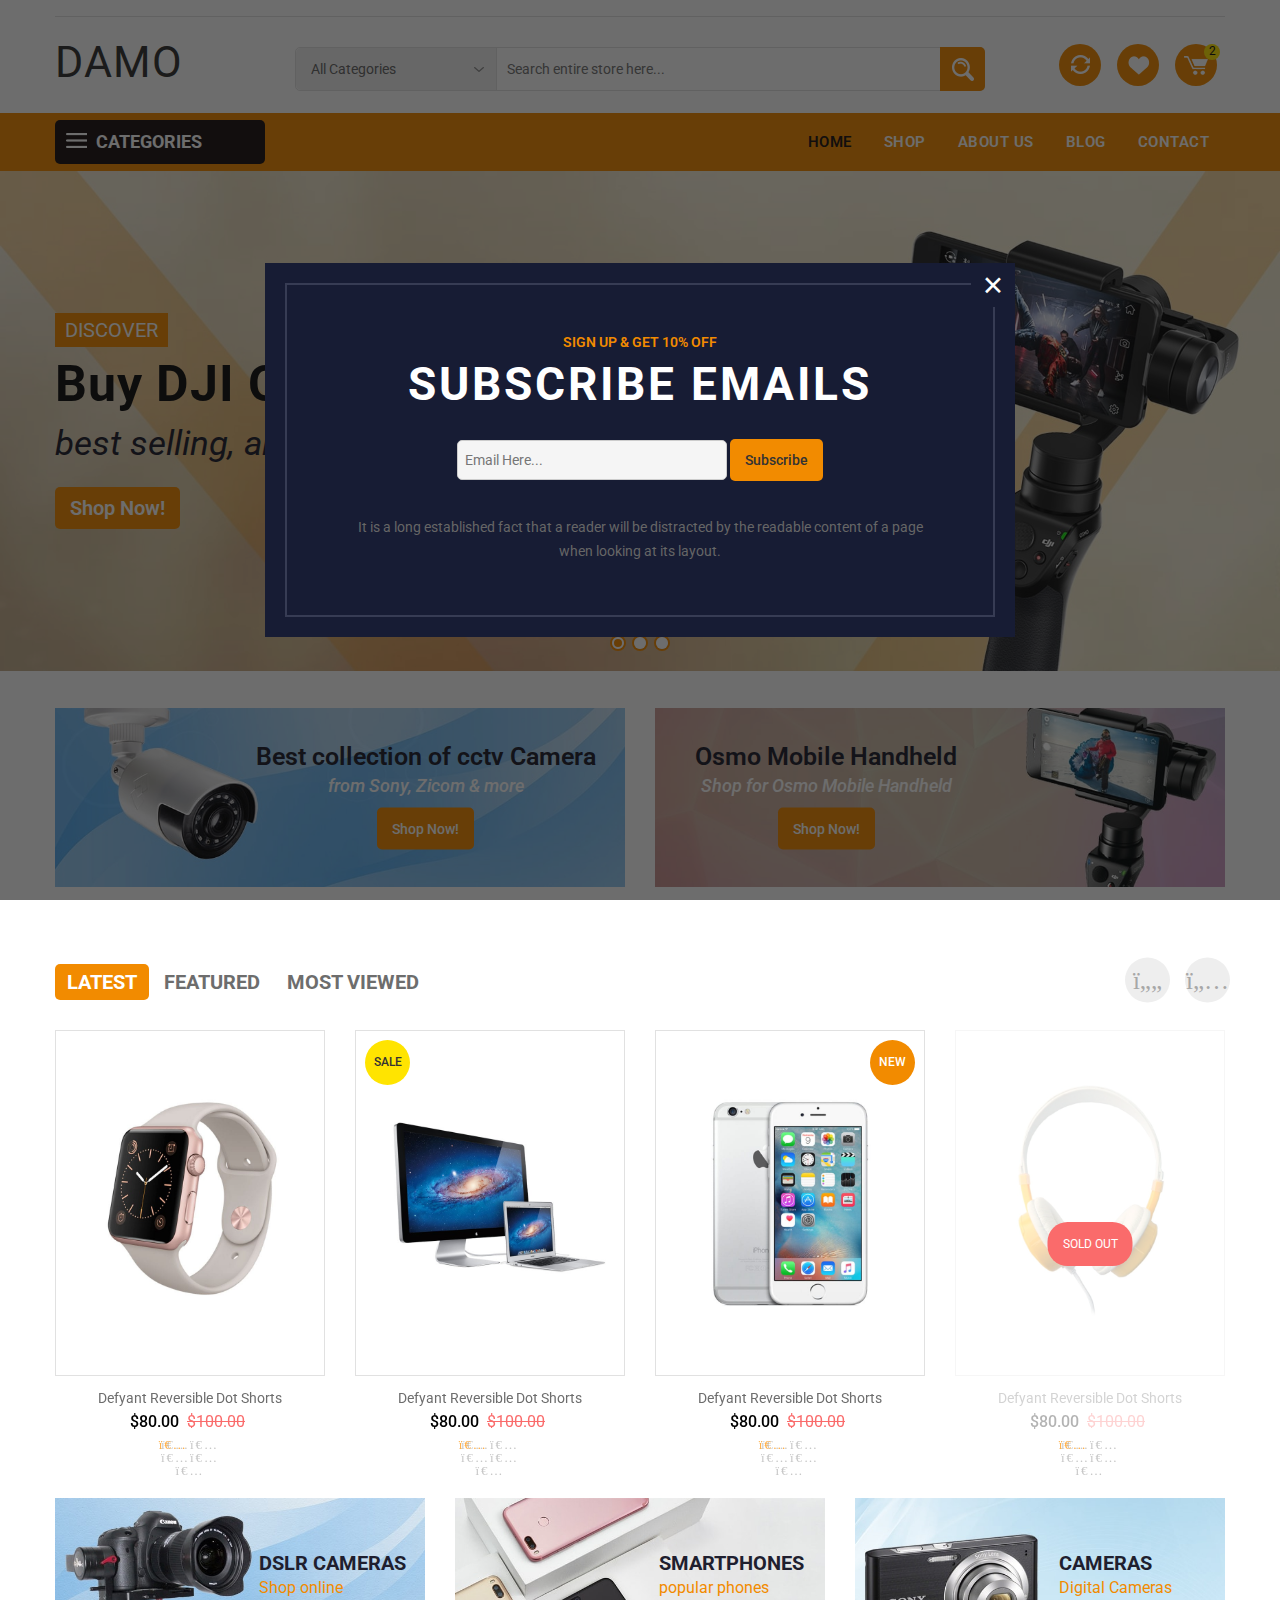
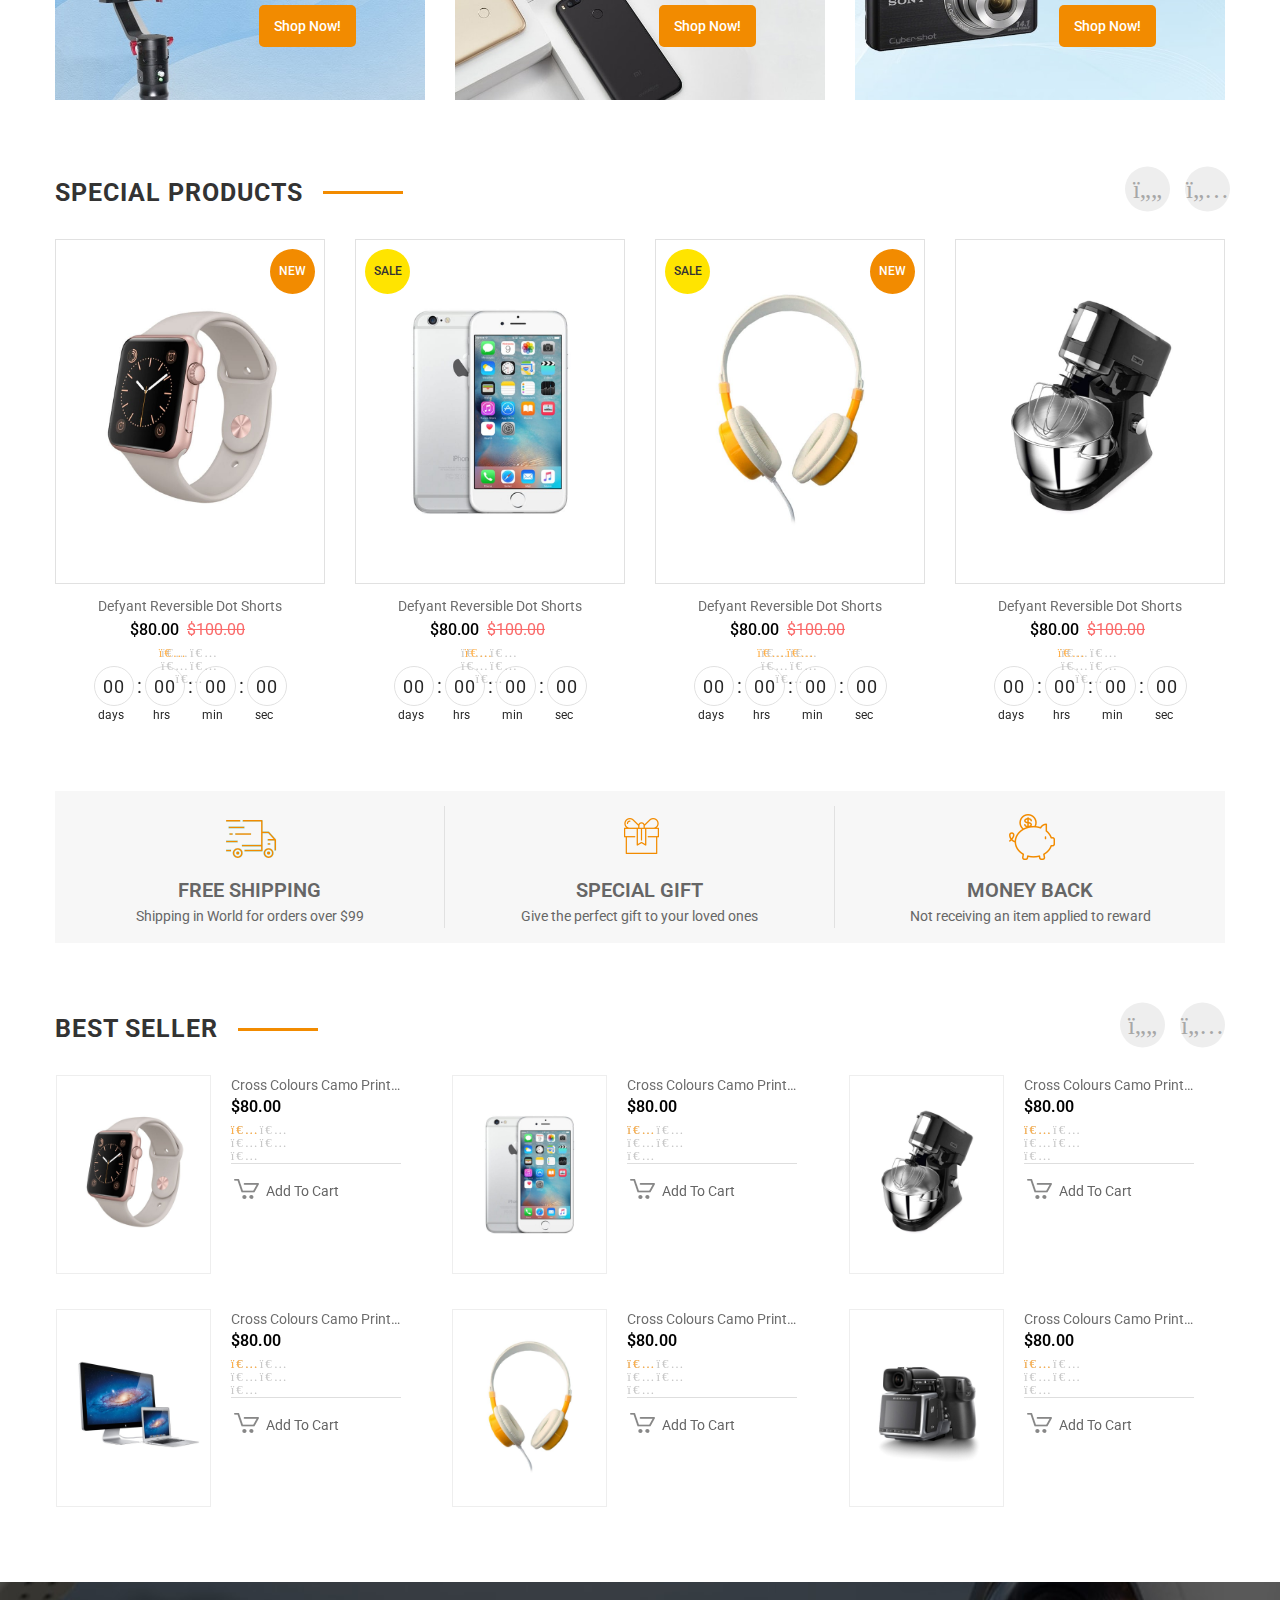
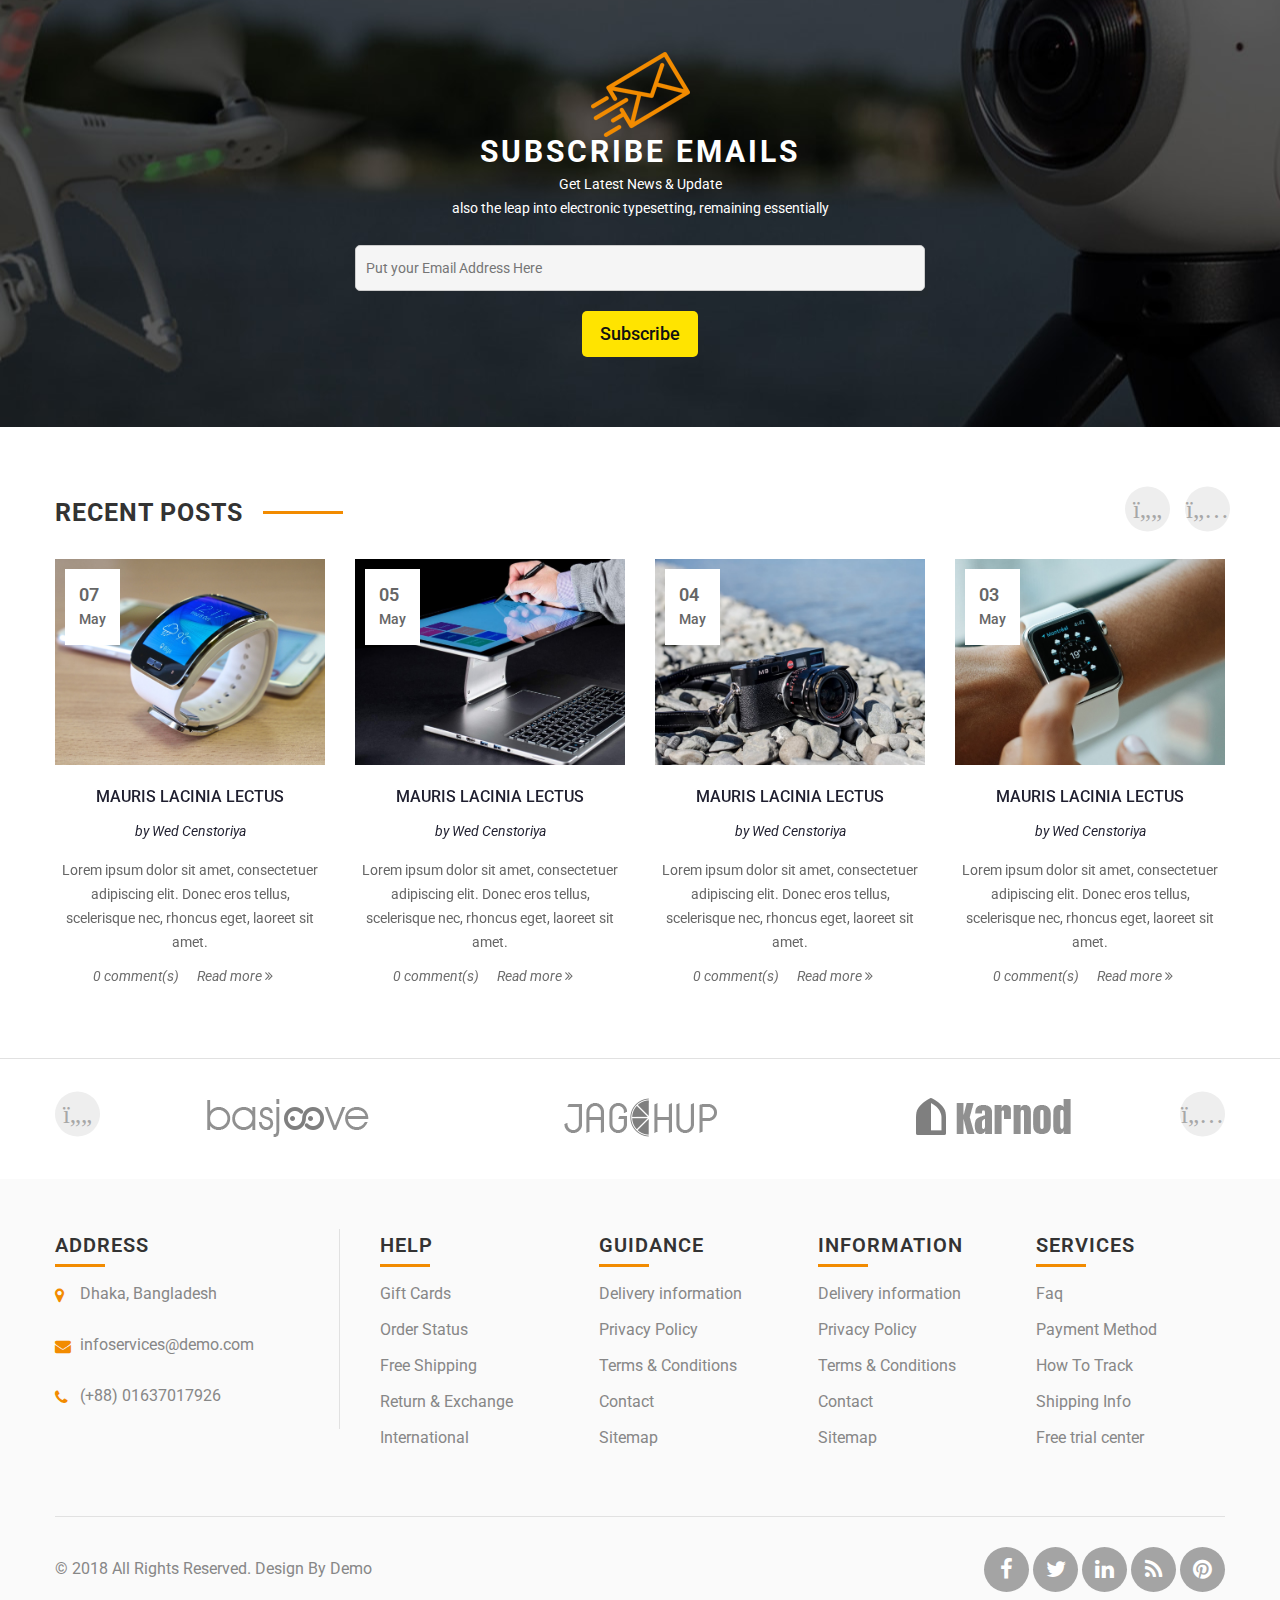
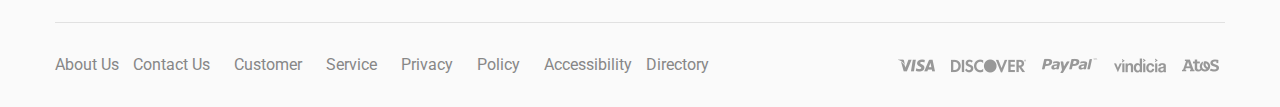
<file: index.html>
<!DOCTYPE html>
<!--[if (gte IE 9)|!(IE)]><!-->
<html lang="en">
<!--<![endif]-->
<head>
  <!-- Global site tag (gtag.js) - Google Analytics -->
  <script async src="https://www.googletagmanager.com/gtag/js?id=UA-109718537-1"></script>
  <script>
    window.dataLayer = window.dataLayer || [];
    function gtag(){dataLayer.push(arguments);}
    gtag('js', new Date());

    gtag('config', 'UA-109718537-1');
  </script>
<!-- Basic Page Needs
  ================================================== -->
<meta charset="utf-8">
<title>Demo</title>
<!-- SEO Meta
  ================================================== -->
<meta http-equiv="X-UA-Compatible" content="IE=edge" />
<meta name="description" content="">
<meta name="keywords" content="">
<meta name="distribution" content="global">
<meta name="revisit-after" content="2 Days">
<meta name="robots" content="ALL">
<meta name="rating" content="8 YEARS">
<meta name="Language" content="en-us">
<meta name="GOOGLEBOT" content="NOARCHIVE">
<!-- Mobile Specific Metas
  ================================================== -->
<meta name="viewport" content="width=device-width, initial-scale=1, maximum-scale=1">
<!-- CSS
  ================================================== -->
<link rel="stylesheet" type="text/css" href="css/font-awesome.min.css"/>
<link rel="stylesheet" type="text/css" href="css/bootstrap.css"/>
<link rel="stylesheet" type="text/css" href="css/jquery-ui.css">
<link rel="stylesheet" type="text/css" href="css/owl.carousel.css">
<link rel="stylesheet" type="text/css" href="css/fotorama.css">
<link rel="stylesheet" type="text/css" href="css/magnific-popup.css">
<link rel="stylesheet" type="text/css" href="css/custom.css">
<link rel="stylesheet" type="text/css" href="css/responsive.css">
<link rel="shortcut icon" href="images/favicon.png">
<link rel="apple-touch-icon" href="images/apple-touch-icon.png">
<link rel="apple-touch-icon" sizes="72x72" href="images/apple-touch-icon-72x72.png">
<link rel="apple-touch-icon" sizes="114x114" href="images/apple-touch-icon-114x114.png">
</head>
<body class="homepage">
<div class="se-pre-con"></div>
<div id="newslater-popup" class="mfp-hide white-popup-block open align-center">
  <div class="nl-popup-main">
    <div class="nl-popup-inner">
      <div class="newsletter-inner"> <!-- <img src="images/newsletter-icon.png" alt="Electrro"> -->
        <span>Sign up & get 10% off</span>
        <h2 class="main_title">Subscribe Emails</h2>
        <form>
          <input type="email" placeholder="Email Here...">
          <button class="btn-black" title="Subscribe">Subscribe</button>
        </form>
        <p>It is a long established fact that a reader will be distracted by the readable content of a page when looking at its layout.</p>
      </div>
    </div>
  </div>
</div>
<div class="main">
 
  <!-- HEADER START -->
    <div class="header-middle">
      <div class="container">
        <hr>
        <div class="row">
          <div class="col-lg-2 col-md-3 col-lgmd-20per">
            <div class="header-middle-left">
              <div class="navbar-header float-none-sm">
                <button data-target=".navbar-collapse" data-toggle="collapse" class="navbar-toggle" type="button"><i class="fa fa-bars"></i></button>
                <a class="navbar-brand page-scroll" href="index.html">
                  <h1>Damo</h1>
                </a> 
              </div>
            </div>
          </div>
          <div class="col-lg-6 col-md-6 col-lgmd-60per">
            <div class="header-right-part">
              <div class="category-dropdown">
                <select id="search-category" name="search-category">
                  <option value="">All Categories</option>
                  <option value="20">Electrronics</option>
                  <option value="26">■ PC</option>
                  <option value="43">&nbsp;&nbsp;&nbsp;- Dell Inspiron</option>
                  <option value="44">&nbsp;&nbsp;&nbsp;- Hp Notebook</option>
                  <option value="47">&nbsp;&nbsp;&nbsp;- Sony Vio</option>
                  <option value="55">&nbsp;&nbsp;&nbsp;- Samsung Tablet</option>
                  <option value="27">■ Mac</option>
                  <option value="48">&nbsp;&nbsp;&nbsp;- Desktop Mac</option>
                  <option value="49">&nbsp;&nbsp;&nbsp;- Laptop Mac</option>
                  <option value="50">&nbsp;&nbsp;&nbsp;- Samsung Mac</option>
                  <option value="38">&nbsp;&nbsp;&nbsp;- Android tablets</option>
                  <option value="51">■ Laptops</option>
                  <option value="52">&nbsp;&nbsp;&nbsp;- Accer laptop</option>
                  <option value="56">&nbsp;&nbsp;&nbsp;- apple ipad</option>
                  <option value="53">&nbsp;&nbsp;&nbsp;- HP Laptop</option>
                  <option value="54">&nbsp;&nbsp;&nbsp;- DELL Laptop</option>
                  <option value="18">jewellery</option>
                  <option value="25">Components</option>
                  <option value="29">■ Mice and Trackballs</option>
                  <option value="28">■ Monitors</option>
                  <option value="35">&nbsp;&nbsp;&nbsp;- Desktop</option>
                  <option value="36">&nbsp;&nbsp;&nbsp;- LED</option>
                  <option value="30">■ Printers</option>
                  <option value="31">■ Scanners</option>
                  <option value="32">■ Web Cameras</option>
                  <option value="57">Books</option>
                  <option value="17">Interior</option>
                  <option value="24">Fashion</option>
                  <option value="33">House Hold</option>
                  <option value="34">Accessories</option>
                </select>
              </div>
              <div class="main-search">
                <div class="header_search_toggle desktop-view">
                  <form>
                    <div class="search-box">
                      <input class="input-text" type="text" placeholder="Search entire store here...">
                      <button class="search-btn"></button>
                    </div>
                  </form>
                </div>
              </div>
            </div>
          </div>
          <div class="col-lg-4 col-md-3 col-lgmd-20per">
            <div class="right-side float-left-xs header-right-link">
              <ul>
                <li class="compare-icon">
                  <a href="compare.html">
                    <span></span>
                  </a>
                </li>
                <li class="wishlist-icon">
                  <a href="wishlist.html">
                    <span></span>
                  </a>
                </li>
                <li class="cart-icon"> <a href="#"> <span> <small class="cart-notification">2</small> </span> </a>
                  <div class="cart-dropdown header-link-dropdown">
                    <ul class="cart-list link-dropdown-list">
                      <li> <a class="close-cart"><i class="fa fa-times-circle"></i></a>
                        <div class="media"> <a class="pull-left"> <img alt="Electrro" src="images/1.jpg"></a>
                          <div class="media-body"> <span><a>Black African Print Skirt</a></span>
                            <p class="cart-price">$14.99</p>
                            <div class="product-qty">
                              <label>Qty:</label>
                              <div class="custom-qty">
                                <input type="text" name="qty" maxlength="8" value="1" title="Qty" class="input-text qty">
                              </div>
                            </div>
                          </div>
                        </div>
                      </li>
                      <li> <a class="close-cart"><i class="fa fa-times-circle"></i></a>
                        <div class="media"> <a class="pull-left"> <img alt="Electrro" src="images/2.jpg"></a>
                          <div class="media-body"> <span><a>Black African Print Skirt</a></span>
                            <p class="cart-price">$14.99</p>
                            <div class="product-qty">
                              <label>Qty:</label>
                              <div class="custom-qty">
                                <input type="text" name="qty" maxlength="8" value="1" title="Qty" class="input-text qty">
                              </div>
                            </div>
                          </div>
                        </div>
                      </li>
                    </ul>
                    <p class="cart-sub-totle"> <span class="pull-left">Cart Subtotal</span> <span class="pull-right"><strong class="price-box">$29.98</strong></span> </p>
                    <div class="clearfix"></div>
                    <div class="mt-20"> <a href="cart.html" class="btn-color btn">Cart</a> <a href="checkout.html" class="btn-color btn right-side">Checkout</a> </div>
                  </div>
                </li>
              </ul>
            </div>
          </div>
        </div>
      </div>
    </div>
    <div class="header-bottom"> 
      <div class="container">
        <div class="row position-r">
          <div class="col-lg-2 col-md-3 col-lgmd-20per position-initial">
            <div class="sidebar-menu-dropdown home">
              <a class="btn-sidebar-menu-dropdown"><span></span> Categories </a>
              <div id="cat" class="cat-dropdown">
                <div class="sidebar-contant">
                  <div id="menu" class="navbar-collapse collapse" >
                    <div class="middle-link mobile right-side">
                      <ul>
                        <li class="login-icon content">
                          <a class="content-link">
                          <span class="content-icon"></span> 
                          </a> 
                          <a href="login.html" title="Login">Login</a> or
                          <a href="register.html" title="Register">Register</a>
                          <div class="content-dropdown">
                            <ul>
                              <li class="login-icon"><a href="login.html" title="Login"><i class="fa fa-user"></i> Login</a></li>
                              <li class="register-icon"><a href="register.html" title="Register"><i class="fa fa-user-plus"></i> Register</a></li>
                            </ul>
                          </div>
                        </li>
                        <li class="track-icon">
                          <a title="Track your order"><span></span> Track your order</a>
                        </li>
                        <li class="gift-icon">
                          <a href="" title="Gift card"><span></span> Gift card</a>
                        </li>
                      </ul>
                    </div>
                    <ul class="nav navbar-nav ">
                      <li class="level sub-megamenu">
                        <span class="opener plus"></span>
                        <a href="shop.html" class="page-scroll"><i class="fa fa-female"></i>Fashion (10)</a>
                        <div class="megamenu mobile-sub-menu">
                          <div class="megamenu-inner-top">
                            <ul class="sub-menu-level1">
                              <li class="level2">
                                <a href="shop.html"><span>Kids Fashion</span></a>
                                <ul class="sub-menu-level2 ">
                                  <li class="level3"><a href="shop.html"><span>■</span>Blazer & Coat</a></li>
                                  <li class="level3"><a href="shop.html"><span>■</span>Sport Shoes</a></li>
                                  <li class="level3"><a href="shop.html"><span>■</span>Phone Cases</a></li>
                                  <li class="level3"><a href="shop.html"><span>■</span>Trousers</a></li>
                                  <li class="level3"><a href="shop.html"><span>■</span>Purse</a></li>
                                  <li class="level3"><a href="shop.html"><span>■</span>Wallets</a></li>
                                </ul>
                              </li>
                            </ul>
                          </div>
                        </div>
                      </li>
                      <li class="level">
                        <a href="shop.html" class="page-scroll"><i class="fa fa-camera-retro"></i>Cameras (70)</a>
                      </li>
                      <li class="level">
                        <a href="shop.html" class="page-scroll"><i class="fa fa-desktop"></i>Laptop & computers (10)</a>
                      </li>
                      <li class="level sub-megamenu">
                        <span class="opener plus"></span>
                        <a href="shop.html" class="page-scroll"><i class="fa fa-clock-o"></i>Wathches (15)</a>
                          <div class="megamenu mobile-sub-menu">
                            <div class="megamenu-inner-top">
                              <ul class="sub-menu-level1">
                                <li class="level2">
                                  <a href="shop.html"><span>Women Clothings</span></a>
                                  <ul class="sub-menu-level2">
                                    <li class="level3"><a href="shop.html"><span>■</span>Dresses</a></li>
                                    <li class="level3"><a href="shop.html"><span>■</span>Sport Jeans</a></li>
                                    <li class="level3"><a href="shop.html"><span>■</span>Skirts</a></li>
                                    <li class="level3"><a href="shop.html"><span>■</span>Tops</a></li>
                                    <li class="level3"><a href="shop.html"><span>■</span>Sleepwear</a></li>
                                    <li class="level3"><a href="shop.html"><span>■</span>Jeans</a></li>
                                  </ul>
                                </li>
                                <li class="level2">
                                  <a href="shop.html"><span>Women Fashion</span></a>
                                  <ul class="sub-menu-level2 ">
                                    <li class="level3"><a href="shop.html"><span>■</span>Blazer & Coat</a></li>
                                    <li class="level3"><a href="shop.html"><span>■</span>Sport Shoes</a></li>
                                    <li class="level3"><a href="shop.html"><span>■</span>Phone Cases</a></li>
                                    <li class="level3"><a href="shop.html"><span>■</span>Trousers</a></li>
                                    <li class="level3"><a href="shop.html"><span>■</span>Purse</a></li>
                                    <li class="level3"><a href="shop.html"><span>■</span>Wallets</a></li>
                                  </ul>
                                </li>
                                <li class="level2 hidden-xs hidden-sm">
                                  <a href="shop.html">
                                    <img src="images/drop_banner.jpg" alt="Electrro">
                                  </a>
                                </li>
                              </ul>
                            </div>
                          </div>
                      </li>
                      <li class="level">
                        <a href="shop.html" class="page-scroll"><i class="fa fa-shopping-bag"></i>Bags (18)</a>
                      </li>
                      <li class="level sub-megamenu ">
                        <span class="opener plus"></span>
                        <a href="shop.html" class="page-scroll"><i class="fa fa-tablet"></i>Smartphones (20)</a>
                        <div class="megamenu mobile-sub-menu">
                            <div class="megamenu-inner-top">
                              <ul class="sub-menu-level1">
                                <li class="level2">
                                  <a href="shop.html"><span>Women Clothings</span></a>
                                  <ul class="sub-menu-level2">
                                    <li class="level3"><a href="shop.html"><span>■</span>Dresses</a></li>
                                    <li class="level3"><a href="shop.html"><span>■</span>Sport Jeans</a></li>
                                    <li class="level3"><a href="shop.html"><span>■</span>Skirts</a></li>
                                    <li class="level3"><a href="shop.html"><span>■</span>Tops</a></li>
                                    <li class="level3"><a href="shop.html"><span>■</span>Sleepwear</a></li>
                                    <li class="level3"><a href="shop.html"><span>■</span>Jeans</a></li>
                                  </ul>
                                </li>
                                <li class="level2">
                                  <a href="shop.html"><span>Women Fashion</span></a>
                                  <ul class="sub-menu-level2 ">
                                    <li class="level3"><a href="shop.html"><span>■</span>Blazer & Coat</a></li>
                                    <li class="level3"><a href="shop.html"><span>■</span>Sport Shoes</a></li>
                                    <li class="level3"><a href="shop.html"><span>■</span>Phone Cases</a></li>
                                    <li class="level3"><a href="shop.html"><span>■</span>Trousers</a></li>
                                    <li class="level3"><a href="shop.html"><span>■</span>Purse</a></li>
                                    <li class="level3"><a href="shop.html"><span>■</span>Wallets</a></li>
                                  </ul>
                                </li>
                                <li class="level2">
                                  <a href="shop.html"><span>Women Fashion</span></a>
                                  <ul class="sub-menu-level2 ">
                                    <li class="level3"><a href="shop.html"><span>■</span>Blazer & Coat</a></li>
                                    <li class="level3"><a href="shop.html"><span>■</span>Sport Shoes</a></li>
                                    <li class="level3"><a href="shop.html"><span>■</span>Phone Cases</a></li>
                                    <li class="level3"><a href="shop.html"><span>■</span>Trousers</a></li>
                                    <li class="level3"><a href="shop.html"><span>■</span>Purse</a></li>
                                    <li class="level3"><a href="shop.html"><span>■</span>Wallets</a></li>
                                  </ul>
                                </li>
                              </ul>
                            </div>
                        </div>
                      </li>
                      <li class="level">
                        <a href="shop.html" class="page-scroll"><i class="fa fa-heart"></i>Software</a>
                      </li>
                      <li class="level "><a href="shop.html" class="page-scroll"><i class="fa fa-headphones"></i>Headphone (12)</a></li>
                      <li class="level">
                        <a href="shop.html" class="page-scroll"><i class="fa fa-microphone"></i>Accessories (70)</a>
                      </li>
                      <li class="level"><a href="shop.html" class="page-scroll"><i class="fa fa-bolt"></i>Printers & Ink</a></li>
                      <li class="level"><a href="shop.html" class="page-scroll"><i class="fa fa-plus-square"></i>More Categories</a></li>
                    </ul>
                    <div class="header-top mobile">
                      <div class="">
                        <div class="row">
                          <div class="col-xs-12">
                            <div class="top-link top-link-left ">
                              <ul>
                                <li class="language-icon">
                                  <select>
                                    <option selected="selected" value="">English</option>
                                    <option value="">French</option>
                                    <option value="">German</option>
                                  </select>
                                </li>
                                <li class="sitemap-icon">
                                  <select>
                                    <option selected="selected" value="">USD</option>
                                    <option value="">AUD</option>
                                    <option value="">EUR</option>
                                  </select>
                                </li> 
                              </ul>
                            </div>
                          </div>
                          <div class="col-xs-12">
                            <div class="top-link right-side">
                              <div class="help-num" >Need Help? : 023 233 455 55</div>
                            </div>
                          </div>
                        </div>
                      </div>
                    </div>
                  </div>
                </div>
              </div>
            </div>
          </div>
          <div class="col-lg-10 col-md-9 col-lgmd-80per">
            <div class="bottom-inner">
              <div class="position-r">          
                <div class="nav_sec position-r">
                  <div class="mobilemenu-title mobilemenu">
                    <span>Menu</span>
                    <i class="fa fa-bars pull-right"></i>
                  </div>
                  <div class="mobilemenu-content">
                    <ul class="nav navbar-nav" id="menu-main">
                      <li class="active">
                        <a href="index.html">Home</a>
                      </li>
                      <li>
                        <a href="shop.html">Shop</a>
                      </li>
                      <li>
                        <a href="about.html">About Us</a>
                      </li>
                      <li>
                        <a href="blog.html">Blog</a>
                      </li>
                      <li>
                        <a href="contact.html">Contact</a>
                      </li>
                      <li class="level">
                        <span class="opener plus"></span>
                      </li>
                    </ul>
                  </div>
                </div>
              </div>
            </div>
          </div>
        </div>
      </div>
    </div>
  </header>
  <!-- HEADER END --> 
  
  <!-- BANNER STRAT -->
  <section class="">
    <div class="banner">
      <div class="main-banner owl-carousel">
        <div class="item">
          <div class="banner-1"> <img src="images/banner1.jpg" alt="Electrro">
            <div class="banner-detail">
              <div class="container">
                <div class="row">
                  <div class="col-sm-9 col-xs-8">
                    <div class="banner-detail-inner"> 
                      <span class="slogan">Discover</span>
                      <h1 class="banner-title">Buy DJI Osmo Mobile Handheld</h1>
                      <span class="offer">best selling, and popular items.</span>
                    </div>
                    <a class="btn btn-color" href="shop.html">Shop Now!</a>
                  </div>
                  <div class="col-sm-3 col-xs-4"></div>
                </div>
              </div>
            </div>
          </div>
        </div>
        <div class="item">
          <div class="banner-2"> <img src="images/banner2.jpg" alt="Electrro">
            <div class="banner-detail">
              <div class="container">
                <div class="row">
                  <div class="col-sm-9 col-xs-8">
                    <div class="banner-detail-inner"> 
                      <span class="slogan">Premium</span>
                      <h1 class="banner-title">New range and popular models </h1>
                      <span class="offer">The latest models for laptop</span> 
                    </div> 
                      <a class="btn btn-color" href="shop.html">Shop Now!</a>
                  </div>
                  <div class="col-sm-3 col-xs-4"></div>
                </div>
              </div> 
            </div>
          </div>
        </div>
        <div class="item">
          <div class="banner-3"> <img src="images/banner3.jpg" alt="Electrro">
            <div class="banner-detail">
              <div class="container">
                <div class="row">
                  <div class="col-sm-5 col-xs-4"></div>
                  <div class="col-sm-7 col-xs-8">
                    <div class="banner-detail-inner"> 
                      <span class="slogan">UP TO 25% OFF</span>
                      <h1 class="banner-title">Get latest headphone</h1>
                      <span class="offer">Get the top brands for headphone</span> 
                    </div>
                      <a class="btn btn-color" href="shop.html">Shop Now!</a>
                  </div>              
                </div>
              </div>
            </div>
          </div>
        </div>
      </div>
    </div>
  </section>
  <!-- BANNER END --> 
  
  <!-- CONTAIN START -->
    <!--small banner Block Start-->
    <section class="mt-30"> 
      <div class="container">
        <div class="row">
          <div class="col-md-6">
            <div class="small-banner small-banner1">
              <a>
                <img src="images/small-banner1.jpg" alt="Electrro">
              </a>
              <div class="small-banner-detail">
                <div class="small-banner-title">Best collection  of cctv Camera</div>
                <div class="small-banner-subtitle">from Sony, Zicom & more </div>
                <a class="btn btn-color" href="shop.html">Shop Now!</a>
              </div>
            </div>
          </div>
          <div class="col-md-6">
            <div class="small-banner small-banner2">
              <a>
                <img src="images/small-banner2.jpg" alt="Electrro">
              </a>
              <div class="small-banner-detail">
                <div class="small-banner-title">Osmo Mobile Handheld</div>
                <div class="small-banner-subtitle">Shop for Osmo Mobile Handheld</div>
                <a class="btn btn-color" href="shop.html">Shop Now!</a>
              </div>
            </div>
          </div>
        </div>
      </div>
    </section>
    <!--small banner Block Start-->
     
    <!--  Featured Products Slider Block Start  -->
    <div class="featured-product pt-70">
      <div class="container">
        <div class="product-listing">
          <div class="row">
            <div class="col-xs-12">
              <div class="heading-part mb-30 mb-xs-15">
                <div id="tabs" class="category-bar">
                  <ul class="tab-stap">
                    <li><a class="tab-step1 selected" title="step1">latest</a></li>
                    <li><a class="tab-step2" title="step2">Featured</a></li>
                    <li><a class="tab-step3" title="step3">Most Viewed</a></li>
                  </ul>
                </div>
              </div>
            </div>
          </div>
          <div class="row">
            <div id="items">
              <div class="tab_content pro_cat">
                <ul>
                  <li>
                    <div id="data-step1" class="items-step1 product-slider-main position-r selected" data-temp="tabdata">
                      <div class="row">
                        <div class="tab_cat">
                          <div class="owl-carousel tab_slider">
                            <div class="item">
                              <div class="product-item">
                                <div class="product-image"> 
                                  <a href="product-page.html"> 
                                    <img src="images/1.jpg" alt="Electrro"> 
                                  </a>
                                  <div class="product-detail-inner">
                                    <div class="detail-inner-left left-side">
                                      <ul>
                                        <li class="pro-cart-icon">
                                          <form>
                                            <button title="Add to Cart"><span></span>Add to Cart</button>
                                          </form>
                                        </li>
                                      </ul>
                                    </div>
                                    <div class="detail-inner-left right-side">
                                      <ul>
                                        <li class="pro-wishlist-icon active"><a href="wishlist.html" title="Wishlist"></a></li>
                                        <li class="pro-compare-icon"><a href="compare.html" title="Compare"></a></li>
                                      </ul>
                                    </div>
                                  </div>
                                </div>
                                <div class="product-item-details">
                                  <div class="product-item-name"> <a href="product-page.html">Defyant Reversible Dot Shorts</a> </div>
                                  <div class="price-box"> <span class="price">$80.00</span> <del class="price old-price">$100.00</del> </div>
                                  <div class="rating-summary-block">
                                    <div title="53%" class="rating-result"> <span style="width:53%"></span> </div>
                                  </div>
                                </div>
                              </div>
                            </div>
                            <div class="item">
                              <div class="product-item">
                                <div class="main-label sale-label"><span>Sale</span></div>
                                <div class="product-image"> <a href="product-page.html"> <img src="images/2.jpg" alt="Electrro"> </a>
                                  <div class="product-detail-inner">
                                    <div class="detail-inner-left left-side">
                                      <ul>
                                        <li class="pro-cart-icon">
                                          <form>
                                            <button title="Add to Cart"><span></span>Add to Cart</button>
                                          </form>
                                        </li>
                                      </ul>
                                    </div>
                                    <div class="detail-inner-left right-side">
                                      <ul>
                                        <li class="pro-wishlist-icon"><a href="wishlist.html" title="Wishlist"></a></li>
                                        <li class="pro-compare-icon"><a href="compare.html" title="Compare"></a></li>
                                      </ul>
                                    </div>
                                  </div>
                                </div>
                                <div class="product-item-details">
                                  <div class="product-item-name"> <a href="product-page.html">Defyant Reversible Dot Shorts</a> </div>
                                  <div class="price-box"> <span class="price">$80.00</span> <del class="price old-price">$100.00</del> </div>
                                  <div class="rating-summary-block">
                                    <div title="53%" class="rating-result"> <span style="width:53%"></span> </div>
                                  </div>
                                </div>
                              </div>
                            </div>
                            <div class="item">
                              <div class="product-item">
                                <div class="main-label new-label"><span>New</span></div>
                                <div class="product-image"> <a href="product-page.html"> <img src="images/3.jpg" alt="Electrro"> </a>
                                  <div class="product-detail-inner">
                                    <div class="detail-inner-left left-side">
                                      <ul>
                                        <li class="pro-cart-icon">
                                          <form>
                                            <button title="Add to Cart"><span></span>Add to Cart</button>
                                          </form>
                                        </li>
                                      </ul>
                                    </div>
                                    <div class="detail-inner-left right-side">
                                      <ul>
                                        <li class="pro-wishlist-icon"><a href="wishlist.html" title="Wishlist"></a></li>
                                        <li class="pro-compare-icon"><a href="compare.html" title="Compare"></a></li>
                                      </ul>
                                    </div>
                                  </div>
                                </div>
                                <div class="product-item-details">
                                  <div class="product-item-name"> <a href="product-page.html">Defyant Reversible Dot Shorts</a> </div>
                                  <div class="price-box"> <span class="price">$80.00</span> <del class="price old-price">$100.00</del> </div>
                                  <div class="rating-summary-block">
                                    <div title="53%" class="rating-result"> <span style="width:53%"></span> </div>
                                  </div>
                                </div>
                              </div>
                            </div>
                            <div class="item">
                              <div class="product-item sold-out">
                                <div class="product-image"> <a href="product-page.html"> <img src="images/4.jpg" alt="Electrro"> </a>
                                  <div class="product-detail-inner">
                                    <div class="detail-inner-left left-side">
                                      <ul>
                                        <li class="pro-cart-icon">
                                          <form>
                                            <button title="Add to Cart"><span></span>Add to Cart</button>
                                          </form>
                                        </li>
                                      </ul>
                                    </div>
                                    <div class="detail-inner-left right-side">
                                      <ul>
                                        <li class="pro-wishlist-icon"><a href="wishlist.html" title="Wishlist"></a></li>
                                        <li class="pro-compare-icon"><a href="compare.html" title="Compare"></a></li>
                                      </ul>
                                    </div>
                                  </div>
                                </div>
                                <div class="product-item-details">
                                  <div class="product-item-name"> <a href="product-page.html">Defyant Reversible Dot Shorts</a> </div>
                                  <div class="price-box"> <span class="price">$80.00</span> <del class="price old-price">$100.00</del> </div>
                                  <div class="rating-summary-block">
                                    <div title="53%" class="rating-result"> <span style="width:53%"></span> </div>
                                  </div>
                                </div>
                              </div>
                            </div>
                            <div class="item">
                              <div class="product-item">
                                <div class="main-label sale-label"><span>Sale</span></div>
                                <div class="product-image"> <a href="product-page.html"> <img src="images/5.jpg" alt="Electrro"> </a>
                                  <div class="product-detail-inner">
                                    <div class="detail-inner-left left-side">
                                      <ul>
                                        <li class="pro-cart-icon">
                                          <form>
                                            <button title="Add to Cart"><span></span>Add to Cart</button>
                                          </form>
                                        </li>
                                      </ul>
                                    </div>
                                    <div class="detail-inner-left right-side">
                                      <ul>
                                        <li class="pro-wishlist-icon"><a href="wishlist.html" title="Wishlist"></a></li>
                                        <li class="pro-compare-icon"><a href="compare.html" title="Compare"></a></li>
                                      </ul>
                                    </div>
                                  </div>
                                </div>
                                <div class="product-item-details">
                                  <div class="product-item-name"> <a href="product-page.html">Defyant Reversible Dot Shorts</a> </div>
                                  <div class="price-box"> <span class="price">$80.00</span> <del class="price old-price">$100.00</del> </div>
                                  <div class="rating-summary-block">
                                    <div title="53%" class="rating-result"> <span style="width:53%"></span> </div>
                                  </div>
                                </div>
                              </div>
                            </div>
                            <div class="item">
                              <div class="product-item">
                                <div class="main-label sale-label"><span>Sale</span></div>
                                <div class="product-image"> <a href="product-page.html"> <img src="images/6.jpg" alt="Electrro"> </a>
                                  <div class="product-detail-inner">
                                    <div class="detail-inner-left left-side">
                                      <ul>
                                        <li class="pro-cart-icon">
                                          <form>
                                            <button title="Add to Cart"><span></span>Add to Cart</button>
                                          </form>
                                        </li>
                                      </ul>
                                    </div>
                                    <div class="detail-inner-left right-side">
                                      <ul>
                                        <li class="pro-wishlist-icon"><a href="wishlist.html" title="Wishlist"></a></li>
                                        <li class="pro-compare-icon"><a href="compare.html" title="Compare"></a></li>
                                      </ul>
                                    </div>
                                  </div>
                                </div>
                                <div class="product-item-details">
                                  <div class="product-item-name"> <a href="product-page.html">Defyant Reversible Dot Shorts</a> </div>
                                  <div class="price-box"> <span class="price">$80.00</span> <del class="price old-price">$100.00</del> </div>
                                  <div class="rating-summary-block">
                                    <div title="53%" class="rating-result"> <span style="width:53%"></span> </div>
                                  </div>
                                </div>
                              </div>
                            </div>
                            <div class="item">
                              <div class="product-item">
                                <div class="main-label sale-label"><span>Sale</span></div>
                                <div class="product-image"> <a href="product-page.html"> <img src="images/2.jpg" alt="Electrro"> </a>
                                  <div class="product-detail-inner">
                                    <div class="detail-inner-left left-side">
                                      <ul>
                                        <li class="pro-cart-icon">
                                          <form>
                                            <button title="Add to Cart"><span></span>Add to Cart</button>
                                          </form>
                                        </li>
                                      </ul>
                                    </div>
                                    <div class="detail-inner-left right-side">
                                      <ul>
                                        <li class="pro-wishlist-icon"><a href="wishlist.html" title="Wishlist"></a></li>
                                        <li class="pro-compare-icon"><a href="compare.html" title="Compare"></a></li>
                                      </ul>
                                    </div>
                                  </div>
                                </div>
                                <div class="product-item-details">
                                  <div class="product-item-name"> <a href="product-page.html">Defyant Reversible Dot Shorts</a> </div>
                                  <div class="price-box"> <span class="price">$80.00</span> <del class="price old-price">$100.00</del> </div>
                                  <div class="rating-summary-block">
                                    <div title="53%" class="rating-result"> <span style="width:53%"></span> </div>
                                  </div>
                                </div>
                              </div>
                            </div>
                            <div class="item">
                              <div class="product-item">
                                <div class="main-label new-label"><span>New</span></div>
                                <div class="product-image"> <a href="product-page.html"> <img src="images/3.jpg" alt="Electrro"> </a>
                                  <div class="product-detail-inner">
                                    <div class="detail-inner-left left-side">
                                      <ul>
                                        <li class="pro-cart-icon">
                                          <form>
                                            <button title="Add to Cart"><span></span>Add to Cart</button>
                                          </form>
                                        </li>
                                      </ul>
                                    </div>
                                    <div class="detail-inner-left right-side">
                                      <ul>
                                        <li class="pro-wishlist-icon"><a href="wishlist.html" title="Wishlist"></a></li>
                                        <li class="pro-compare-icon"><a href="compare.html" title="Compare"></a></li>
                                      </ul>
                                    </div>
                                  </div>
                                </div>
                                <div class="product-item-details">
                                  <div class="product-item-name"> <a href="product-page.html">Defyant Reversible Dot Shorts</a> </div>
                                  <div class="price-box"> <span class="price">$80.00</span> <del class="price old-price">$100.00</del> </div>
                                  <div class="rating-summary-block">
                                    <div title="53%" class="rating-result"> <span style="width:53%"></span> </div>
                                  </div>
                                </div>
                              </div>
                            </div>
                          </div>
                        </div>
                      </div>
                    </div>
                  </li>
                  <li>
                    <div id="data-step2" class="items-step2 product-slider-main position-r" data-temp="tabdata">
                      <div class="row">
                        <div class="tab_cat">
                          <div class="owl-carousel tab_slider">
                            <div class="item">
                              <div class="product-item">
                                <div class="product-image"> <a href="product-page.html"> <img src="images/6.jpg" alt="Electrro"> </a>
                                  <div class="product-detail-inner">
                                    <div class="detail-inner-left left-side">
                                      <ul>
                                        <li class="pro-cart-icon">
                                          <form>
                                            <button title="Add to Cart"><span></span>Add to Cart</button>
                                          </form>
                                        </li>
                                      </ul>
                                    </div>
                                    <div class="detail-inner-left right-side">
                                      <ul>
                                        <li class="pro-wishlist-icon active"><a href="wishlist.html" title="Wishlist"></a></li>
                                        <li class="pro-compare-icon"><a href="compare.html" title="Compare"></a></li>
                                      </ul>
                                    </div>
                                  </div>
                                </div>
                                <div class="product-item-details">
                                  <div class="product-item-name"> <a href="product-page.html">Defyant Reversible Dot Shorts</a> </div>
                                  <div class="price-box"> <span class="price">$80.00</span> <del class="price old-price">$100.00</del> </div>
                                  <div class="rating-summary-block">
                                    <div title="53%" class="rating-result"> <span style="width:53%"></span> </div>
                                  </div>
                                </div>
                              </div>
                            </div>
                            <div class="item">
                              <div class="product-item sold-out">
                                <div class="main-label sale-label"><span>Sale</span></div>
                                <div class="product-image"> <a href="product-page.html"> <img src="images/7.jpg" alt="Electrro"> </a>
                                  <div class="product-detail-inner">
                                    <div class="detail-inner-left left-side">
                                      <ul>
                                        <li class="pro-cart-icon">
                                          <form>
                                            <button title="Add to Cart"><span></span>Add to Cart</button>
                                          </form>
                                        </li>
                                      </ul>
                                    </div>
                                    <div class="detail-inner-left right-side">
                                      <ul>
                                        <li class="pro-wishlist-icon"><a href="wishlist.html" title="Wishlist"></a></li>
                                        <li class="pro-compare-icon"><a href="compare.html" title="Compare"></a></li>
                                      </ul>
                                    </div>
                                  </div>
                                </div>
                                <div class="product-item-details">
                                  <div class="product-item-name"> <a href="product-page.html">Defyant Reversible Dot Shorts</a> </div>
                                  <div class="price-box"> <span class="price">$80.00</span> <del class="price old-price">$100.00</del> </div>
                                  <div class="rating-summary-block">
                                    <div title="53%" class="rating-result"> <span style="width:53%"></span> </div>
                                  </div>
                                </div>
                              </div>
                            </div>
                            <div class="item">
                              <div class="product-item">
                                <div class="main-label new-label"><span>New</span></div>
                                <div class="product-image"> <a href="product-page.html"> <img src="images/8.jpg" alt="Electrro"> </a>
                                  <div class="product-detail-inner">
                                    <div class="detail-inner-left left-side">
                                      <ul>
                                        <li class="pro-cart-icon">
                                          <form>
                                            <button title="Add to Cart"><span></span>Add to Cart</button>
                                          </form>
                                        </li>
                                      </ul>
                                    </div>
                                    <div class="detail-inner-left right-side">
                                      <ul>
                                        <li class="pro-wishlist-icon"><a href="wishlist.html" title="Wishlist"></a></li>
                                        <li class="pro-compare-icon"><a href="compare.html" title="Compare"></a></li>
                                      </ul>
                                    </div>
                                  </div>
                                </div>
                                <div class="product-item-details">
                                  <div class="product-item-name"> <a href="product-page.html">Defyant Reversible Dot Shorts</a> </div>
                                  <div class="price-box"> <span class="price">$80.00</span> <del class="price old-price">$100.00</del> </div>
                                  <div class="rating-summary-block">
                                    <div title="53%" class="rating-result"> <span style="width:53%"></span> </div>
                                  </div>
                                </div>
                              </div>
                            </div>
                            <div class="item">
                              <div class="product-item">
                                <div class="product-image"> <a href="product-page.html"> <img src="images/9.jpg" alt="Electrro"> </a>
                                  <div class="product-detail-inner">
                                    <div class="detail-inner-left left-side">
                                      <ul>
                                        <li class="pro-cart-icon">
                                          <form>
                                            <button title="Add to Cart"><span></span>Add to Cart</button>
                                          </form>
                                        </li>
                                      </ul>
                                    </div>
                                    <div class="detail-inner-left right-side">
                                      <ul>
                                        <li class="pro-wishlist-icon"><a href="wishlist.html" title="Wishlist"></a></li>
                                        <li class="pro-compare-icon"><a href="compare.html" title="Compare"></a></li>
                                      </ul>
                                    </div>
                                  </div>
                                </div>
                                <div class="product-item-details">
                                  <div class="product-item-name"> <a href="product-page.html">Defyant Reversible Dot Shorts</a> </div>
                                  <div class="price-box"> <span class="price">$80.00</span> <del class="price old-price">$100.00</del> </div>
                                  <div class="rating-summary-block">
                                    <div title="53%" class="rating-result"> <span style="width:53%"></span> </div>
                                  </div>
                                </div>
                              </div>
                            </div>
                            <div class="item">
                              <div class="product-item">
                                <div class="main-label sale-label"><span>Sale</span></div>
                                <div class="product-image"> <a href="product-page.html"> <img src="images/10.jpg" alt="Electrro"> </a>
                                  <div class="product-detail-inner">
                                    <div class="detail-inner-left left-side">
                                      <ul>
                                        <li class="pro-cart-icon">
                                          <form>
                                            <button title="Add to Cart"><span></span>Add to Cart</button>
                                          </form>
                                        </li>
                                      </ul>
                                    </div>
                                    <div class="detail-inner-left right-side">
                                      <ul>
                                        <li class="pro-wishlist-icon"><a href="wishlist.html" title="Wishlist"></a></li>
                                        <li class="pro-compare-icon"><a href="compare.html" title="Compare"></a></li>
                                      </ul>
                                    </div>
                                  </div>
                                </div>
                                <div class="product-item-details">
                                  <div class="product-item-name"> <a href="product-page.html">Defyant Reversible Dot Shorts</a> </div>
                                  <div class="price-box"> <span class="price">$80.00</span> <del class="price old-price">$100.00</del> </div>
                                  <div class="rating-summary-block">
                                    <div title="53%" class="rating-result"> <span style="width:53%"></span> </div>
                                  </div>
                                </div>
                              </div>
                            </div>
                            <div class="item">
                              <div class="product-item">
                                <div class="main-label sale-label"><span>Sale</span></div>
                                <div class="product-image"> <a href="product-page.html"> <img src="images/6.jpg" alt="Electrro"> </a>
                                  <div class="product-detail-inner">
                                    <div class="detail-inner-left left-side">
                                      <ul>
                                        <li class="pro-cart-icon">
                                          <form>
                                            <button title="Add to Cart"><span></span>Add to Cart</button>
                                          </form>
                                        </li>
                                      </ul>
                                    </div>
                                    <div class="detail-inner-left right-side">
                                      <ul>
                                        <li class="pro-wishlist-icon"><a href="wishlist.html" title="Wishlist"></a></li>
                                        <li class="pro-compare-icon"><a href="compare.html" title="Compare"></a></li>
                                      </ul>
                                    </div>
                                  </div>
                                </div>
                                <div class="product-item-details">
                                  <div class="product-item-name"> <a href="product-page.html">Defyant Reversible Dot Shorts</a> </div>
                                  <div class="price-box"> <span class="price">$80.00</span> <del class="price old-price">$100.00</del> </div>
                                  <div class="rating-summary-block">
                                    <div title="53%" class="rating-result"> <span style="width:53%"></span> </div>
                                  </div>
                                </div>
                              </div>
                            </div>
                            <div class="item">
                              <div class="product-item">
                                <div class="main-label sale-label"><span>Sale</span></div>
                                <div class="product-image"> <a href="product-page.html"> <img src="images/2.jpg" alt="Electrro"> </a>
                                  <div class="product-detail-inner">
                                    <div class="detail-inner-left left-side">
                                      <ul>
                                        <li class="pro-cart-icon">
                                          <form>
                                            <button title="Add to Cart"><span></span>Add to Cart</button>
                                          </form>
                                        </li>
                                      </ul>
                                    </div>
                                    <div class="detail-inner-left right-side">
                                      <ul>
                                        <li class="pro-wishlist-icon"><a href="wishlist.html" title="Wishlist"></a></li>
                                        <li class="pro-compare-icon"><a href="compare.html" title="Compare"></a></li>
                                      </ul>
                                    </div>
                                  </div>
                                </div>
                                <div class="product-item-details">
                                  <div class="product-item-name"> <a href="product-page.html">Defyant Reversible Dot Shorts</a> </div>
                                  <div class="price-box"> <span class="price">$80.00</span> <del class="price old-price">$100.00</del> </div>
                                  <div class="rating-summary-block">
                                    <div title="53%" class="rating-result"> <span style="width:53%"></span> </div>
                                  </div>
                                </div>
                              </div>
                            </div>
                            <div class="item">
                              <div class="product-item">
                                <div class="main-label new-label"><span>New</span></div>
                                <div class="product-image"> <a href="product-page.html"> <img src="images/3.jpg" alt="Electrro"> </a>
                                  <div class="product-detail-inner">
                                    <div class="detail-inner-left left-side">
                                      <ul>
                                        <li class="pro-cart-icon">
                                          <form>
                                            <button title="Add to Cart"><span></span>Add to Cart</button>
                                          </form>
                                        </li>
                                      </ul>
                                    </div>
                                    <div class="detail-inner-left right-side">
                                      <ul>
                                        <li class="pro-wishlist-icon"><a href="wishlist.html" title="Wishlist"></a></li>
                                        <li class="pro-compare-icon"><a href="compare.html" title="Compare"></a></li>
                                      </ul>
                                    </div>
                                  </div>
                                </div>
                                <div class="product-item-details">
                                  <div class="product-item-name"> <a href="product-page.html">Defyant Reversible Dot Shorts</a> </div>
                                  <div class="price-box"> <span class="price">$80.00</span> <del class="price old-price">$100.00</del> </div>
                                  <div class="rating-summary-block">
                                    <div title="53%" class="rating-result"> <span style="width:53%"></span> </div>
                                  </div>
                                </div>
                              </div>
                            </div>
                          </div>
                        </div>
                      </div>
                    </div>
                  </li>
                  <li>
                    <div id="data-step3" class="items-step3 product-slider-main position-r" data-temp="tabdata">
                      <div class="row">
                        <div class="tab_cat">
                          <div class="owl-carousel tab_slider">
                            <div class="item">
                              <div class="product-item sold-out">
                                <div class="product-image"> <a href="product-page.html"> <img src="images/11.jpg" alt="Electrro"> </a>
                                  <div class="product-detail-inner">
                                    <div class="detail-inner-left left-side">
                                      <ul>
                                        <li class="pro-cart-icon">
                                          <form>
                                            <button title="Add to Cart"><span></span>Add to Cart</button>
                                          </form>
                                        </li>
                                      </ul>
                                    </div>
                                    <div class="detail-inner-left right-side">
                                      <ul>
                                        <li class="pro-wishlist-icon active"><a href="wishlist.html" title="Wishlist"></a></li>
                                        <li class="pro-compare-icon"><a href="compare.html" title="Compare"></a></li>
                                      </ul>
                                    </div>
                                  </div>
                                </div>
                                <div class="product-item-details">
                                  <div class="product-item-name"> <a href="product-page.html">Defyant Reversible Dot Shorts</a> </div>
                                  <div class="price-box"> <span class="price">$80.00</span> <del class="price old-price">$100.00</del> </div>
                                  <div class="rating-summary-block">
                                    <div title="53%" class="rating-result"> <span style="width:53%"></span> </div>
                                  </div>
                                </div>
                              </div>
                            </div>
                            <div class="item">
                              <div class="product-item">
                                <div class="main-label sale-label"><span>Sale</span></div>
                                <div class="product-image"> <a href="product-page.html"> <img src="images/12.jpg" alt="Electrro"> </a>
                                  <div class="product-detail-inner">
                                    <div class="detail-inner-left left-side">
                                      <ul>
                                        <li class="pro-cart-icon">
                                          <form>
                                            <button title="Add to Cart"><span></span>Add to Cart</button>
                                          </form>
                                        </li>
                                      </ul>
                                    </div>
                                    <div class="detail-inner-left right-side">
                                      <ul>
                                        <li class="pro-wishlist-icon"><a href="wishlist.html" title="Wishlist"></a></li>
                                        <li class="pro-compare-icon"><a href="compare.html" title="Compare"></a></li>
                                      </ul>
                                    </div>
                                  </div>
                                </div>
                                <div class="product-item-details">
                                  <div class="product-item-name"> <a href="product-page.html">Defyant Reversible Dot Shorts</a> </div>
                                  <div class="price-box"> <span class="price">$80.00</span> <del class="price old-price">$100.00</del> </div>
                                  <div class="rating-summary-block">
                                    <div title="53%" class="rating-result"> <span style="width:53%"></span> </div>
                                  </div>
                                </div>
                              </div>
                            </div>
                            <div class="item">
                              <div class="product-item">
                                <div class="main-label new-label"><span>New</span></div>
                                <div class="product-image"> <a href="product-page.html"> <img src="images/1.jpg" alt="Electrro"> </a>
                                  <div class="product-detail-inner">
                                    <div class="detail-inner-left left-side">
                                      <ul>
                                        <li class="pro-cart-icon">
                                          <form>
                                            <button title="Add to Cart"><span></span>Add to Cart</button>
                                          </form>
                                        </li>
                                      </ul>
                                    </div>
                                    <div class="detail-inner-left right-side">
                                      <ul>
                                        <li class="pro-wishlist-icon"><a href="wishlist.html" title="Wishlist"></a></li>
                                        <li class="pro-compare-icon"><a href="compare.html" title="Compare"></a></li>
                                      </ul>
                                    </div>
                                  </div>
                                </div>
                                <div class="product-item-details">
                                  <div class="product-item-name"> <a href="product-page.html">Defyant Reversible Dot Shorts</a> </div>
                                  <div class="price-box"> <span class="price">$80.00</span> <del class="price old-price">$100.00</del> </div>
                                  <div class="rating-summary-block">
                                    <div title="53%" class="rating-result"> <span style="width:53%"></span> </div>
                                  </div>
                                </div>
                              </div>
                            </div>
                            <div class="item">
                              <div class="product-item">
                                <div class="product-image"> <a href="product-page.html"> <img src="images/3.jpg" alt="Electrro"> </a>
                                  <div class="product-detail-inner">
                                    <div class="detail-inner-left left-side">
                                      <ul>
                                        <li class="pro-cart-icon">
                                          <form>
                                            <button title="Add to Cart"><span></span>Add to Cart</button>
                                          </form>
                                        </li>
                                      </ul>
                                    </div>
                                    <div class="detail-inner-left right-side">
                                      <ul>
                                        <li class="pro-wishlist-icon"><a href="wishlist.html" title="Wishlist"></a></li>
                                        <li class="pro-compare-icon"><a href="compare.html" title="Compare"></a></li>
                                      </ul>
                                    </div>
                                  </div>
                                </div>
                                <div class="product-item-details">
                                  <div class="product-item-name"> <a href="product-page.html">Defyant Reversible Dot Shorts</a> </div>
                                  <div class="price-box"> <span class="price">$80.00</span> <del class="price old-price">$100.00</del> </div>
                                  <div class="rating-summary-block">
                                    <div title="53%" class="rating-result"> <span style="width:53%"></span> </div>
                                  </div>
                                </div>
                              </div>
                            </div>
                            <div class="item">
                              <div class="product-item">
                                <div class="main-label sale-label"><span>Sale</span></div>
                                <div class="product-image"> <a href="product-page.html"> <img src="images/5.jpg" alt="Electrro"> </a>
                                  <div class="product-detail-inner">
                                    <div class="detail-inner-left left-side">
                                      <ul>
                                        <li class="pro-cart-icon">
                                          <form>
                                            <button title="Add to Cart"><span></span>Add to Cart</button>
                                          </form>
                                        </li>
                                      </ul>
                                    </div>
                                    <div class="detail-inner-left right-side">
                                      <ul>
                                        <li class="pro-wishlist-icon"><a href="wishlist.html" title="Wishlist"></a></li>
                                        <li class="pro-compare-icon"><a href="compare.html" title="Compare"></a></li>
                                      </ul>
                                    </div>
                                  </div>
                                </div>
                                <div class="product-item-details">
                                  <div class="product-item-name"> <a href="product-page.html">Defyant Reversible Dot Shorts</a> </div>
                                  <div class="price-box"> <span class="price">$80.00</span> <del class="price old-price">$100.00</del> </div>
                                  <div class="rating-summary-block">
                                    <div title="53%" class="rating-result"> <span style="width:53%"></span> </div>
                                  </div>
                                </div>
                              </div>
                            </div>
                            <div class="item">
                              <div class="product-item">
                                <div class="main-label sale-label"><span>Sale</span></div>
                                <div class="product-image"> <a href="product-page.html"> <img src="images/6.jpg" alt="Electrro"> </a>
                                  <div class="product-detail-inner">
                                    <div class="detail-inner-left left-side">
                                      <ul>
                                        <li class="pro-cart-icon">
                                          <form>
                                            <button title="Add to Cart"><span></span>Add to Cart</button>
                                          </form>
                                        </li>
                                      </ul>
                                    </div>
                                    <div class="detail-inner-left right-side">
                                      <ul>
                                        <li class="pro-wishlist-icon"><a href="wishlist.html" title="Wishlist"></a></li>
                                        <li class="pro-compare-icon"><a href="compare.html" title="Compare"></a></li>
                                      </ul>
                                    </div>
                                  </div>
                                </div>
                                <div class="product-item-details">
                                  <div class="product-item-name"> <a href="product-page.html">Defyant Reversible Dot Shorts</a> </div>
                                  <div class="price-box"> <span class="price">$80.00</span> <del class="price old-price">$100.00</del> </div>
                                  <div class="rating-summary-block">
                                    <div title="53%" class="rating-result"> <span style="width:53%"></span> </div>
                                  </div>
                                </div>
                              </div>
                            </div>
                            <div class="item">
                              <div class="product-item">
                                <div class="main-label sale-label"><span>Sale</span></div>
                                <div class="product-image"> <a href="product-page.html"> <img src="images/2.jpg" alt="Electrro"> </a>
                                  <div class="product-detail-inner">
                                    <div class="detail-inner-left left-side">
                                      <ul>
                                        <li class="pro-cart-icon">
                                          <form>
                                            <button title="Add to Cart"><span></span>Add to Cart</button>
                                          </form>
                                        </li>
                                      </ul>
                                    </div>
                                    <div class="detail-inner-left right-side">
                                      <ul>
                                        <li class="pro-wishlist-icon"><a href="wishlist.html" title="Wishlist"></a></li>
                                        <li class="pro-compare-icon"><a href="compare.html" title="Compare"></a></li>
                                      </ul>
                                    </div>
                                  </div>
                                </div>
                                <div class="product-item-details">
                                  <div class="product-item-name"> <a href="product-page.html">Defyant Reversible Dot Shorts</a> </div>
                                  <div class="price-box"> <span class="price">$80.00</span> <del class="price old-price">$100.00</del> </div>
                                  <div class="rating-summary-block">
                                    <div title="53%" class="rating-result"> <span style="width:53%"></span> </div>
                                  </div>
                                </div>
                              </div>
                            </div>
                            <div class="item">
                              <div class="product-item">
                                <div class="main-label new-label"><span>New</span></div>
                                <div class="product-image"> <a href="product-page.html"> <img src="images/3.jpg" alt="Electrro"> </a>
                                  <div class="product-detail-inner">
                                    <div class="detail-inner-left left-side">
                                      <ul>
                                        <li class="pro-cart-icon">
                                          <form>
                                            <button title="Add to Cart"><span></span>Add to Cart</button>
                                          </form>
                                        </li>
                                      </ul>
                                    </div>
                                    <div class="detail-inner-left right-side">
                                      <ul>
                                        <li class="pro-wishlist-icon"><a href="wishlist.html" title="Wishlist"></a></li>
                                        <li class="pro-compare-icon"><a href="compare.html" title="Compare"></a></li>
                                      </ul>
                                    </div>
                                  </div>
                                </div>
                                <div class="product-item-details">
                                  <div class="product-item-name"> <a href="product-page.html">Defyant Reversible Dot Shorts</a> </div>
                                  <div class="price-box"> <span class="price">$80.00</span> <del class="price old-price">$100.00</del> </div>
                                  <div class="rating-summary-block">
                                    <div title="53%" class="rating-result"> <span style="width:53%"></span> </div>
                                  </div>
                                </div>
                              </div>
                            </div>
                          </div>
                        </div>
                      </div>
                    </div>
                  </li>
                </ul>
              </div>
            </div>
          </div>
        </div>
      </div>
    </div>
    <!--  Featured Products Slider Block End  -->

    <!-- SUB-BANNER START -->
    <div class="sub-banner-block pt-70">
      <div class="container">
        <div class=" center-sm">
          <div class="row">
            <div class="col-md-4">
              <div class="sub-banner sub-banner1" >
                <img alt="Electrro" src="images/sub-banner1.jpg">
                <div class="sub-banner-detail">
                  <div class="sub-banner-title sub-banner-title-color">DSLR Cameras</div>
                  <div class="sub-banner-subtitle">Shop online</div>
                  <a class="btn btn-color" href="shop.html">Shop Now!</a>
                </div>
              </div>
            </div>
            <div class="col-md-4 mtb-sm-30">
              <div class="sub-banner sub-banner2">
                <img alt="Electrro" src="images/sub-banner2.jpg">
                <div class="sub-banner-detail">
                  <div class="sub-banner-title sub-banner-title-color">smartphones</div>
                  <div class="sub-banner-subtitle">popular phones</div>
                  <a class="btn btn-color " href="shop.html">Shop Now!</a>
                </div>
              </div>
            </div>
            <div class="col-md-4">
              <div class="sub-banner sub-banner3" >
                <img alt="Electrro" src="images/sub-banner3.jpg">
                <div class="sub-banner-detail">
                  <div class="sub-banner-title sub-banner-title-color">Cameras</div>
                  <div class="sub-banner-subtitle">Digital Cameras</div>
                  <a class="btn btn-color " href="shop.html">Shop Now!</a>
                </div>
              </div>
            </div>
          </div>
        </div>
      </div>
    </div>
    <!-- SUB-BANNER END -->

    <section class="pt-70">
      <div class="container">
        <div class="product-listing">
          <div class="row">
            <div class="col-xs-12">
              <div class="heading-part mb-30  mb-xs-15">
                <h2 class="main_title heading"><span>Special products</span></h2>
              </div>
            </div>
          </div>
          <div class="row">
            <div class="pro_cat">
              <div class="owl-carousel pro_cat_slider">
                <div class="item">
                  <div class="product-item">
                    <div class="main-label new-label"><span>New</span></div>
                    <div class="product-image"> <a href="product-page.html"> <img src="images/1.jpg" alt="Electrro"> </a>
                      <div class="product-detail-inner">
                        <div class="detail-inner-left left-side">
                          <ul>
                            <li class="pro-cart-icon">
                              <form>
                                <button title="Add to Cart"><span></span>Add to Cart</button>
                              </form>
                            </li>
                          </ul>
                        </div>
                        <div class="detail-inner-left right-side">
                          <ul>
                            <li class="pro-wishlist-icon active"><a href="wishlist.html" title="Wishlist"></a></li>
                            <li class="pro-compare-icon"><a href="compare.html" title="Compare"></a></li>
                          </ul>
                        </div>
                      </div>
                    </div>
                    <div class="product-item-details">
                      <div class="product-item-name"> <a href="product-page.html">Defyant Reversible Dot Shorts</a> </div>
                      <div class="price-box"> <span class="price">$80.00</span> <del class="price old-price">$100.00</del> </div>
                      <div class="rating-summary-block">
                        <div title="53%" class="rating-result"> <span style="width:53%"></span> </div>
                      </div>
                    </div>
                    <div class="item-offer-clock">
                      <ul class="countdown-clock">
                        <li>
                          <span class="days">00</span>
                          <p class="days_ref">days</p>
                        </li>
                        <li class="seperator">:</li>
                        <li>
                          <span class="hours">00</span>
                          <p class="hours_ref">hrs</p>
                        </li>
                        <li class="seperator">:</li>
                        <li>
                          <span class="minutes">00</span>
                          <p class="minutes_ref">min</p>
                        </li>
                        <li class="seperator">:</li>
                        <li>
                          <span class="seconds">00</span>
                          <p class="seconds_ref">sec</p>
                        </li>
                      </ul>
                    </div>
                  </div>
                </div>
                <div class="item">
                  <div class="product-item">
                    <div class="main-label sale-label"><span>Sale</span></div>
                    <div class="product-image"> <a href="product-page.html"> <img src="images/3.jpg" alt="Electrro"> </a>
                      <div class="product-detail-inner">
                        <div class="detail-inner-left left-side">
                          <ul>
                            <li class="pro-cart-icon">
                              <form>
                                <button title="Add to Cart"><span></span>Add to Cart</button>
                              </form>
                            </li>
                          </ul>
                        </div>
                        <div class="detail-inner-left right-side">
                          <ul>
                            <li class="pro-wishlist-icon"><a href="wishlist.html" title="Wishlist"></a></li>
                            <li class="pro-compare-icon"><a href="compare.html" title="Compare"></a></li>
                          </ul>
                        </div>
                      </div>
                    </div>
                    <div class="product-item-details">
                      <div class="product-item-name"> <a href="product-page.html">Defyant Reversible Dot Shorts</a> </div>
                      <div class="price-box"> <span class="price">$80.00</span> <del class="price old-price">$100.00</del> </div>
                      <div class="rating-summary-block">
                        <div title="53%" class="rating-result"> <span style="width:70%"></span> </div>
                      </div>
                    </div>
                    <div class="item-offer-clock">
                      <ul class="countdown-clock">
                        <li>
                          <span class="days">00</span>
                          <p class="days_ref">days</p>
                        </li>
                        <li class="seperator">:</li>
                        <li>
                          <span class="hours">00</span>
                          <p class="hours_ref">hrs</p>
                        </li>
                        <li class="seperator">:</li>
                        <li>
                          <span class="minutes">00</span>
                          <p class="minutes_ref">min</p>
                        </li>
                        <li class="seperator">:</li>
                        <li>
                          <span class="seconds">00</span>
                          <p class="seconds_ref">sec</p>
                        </li>
                      </ul>
                    </div>
                  </div>
                </div>
                <div class="item">
                  <div class="product-item">
                    <div class="main-label new-label"><span>New</span></div>
                    <div class="main-label sale-label"><span>Sale</span></div>
                    <div class="product-image"> <a href="product-page.html"> <img src="images/4.jpg" alt="Electrro"> </a>
                      <div class="product-detail-inner">
                        <div class="detail-inner-left left-side">
                          <ul>
                            <li class="pro-cart-icon">
                              <form>
                                <button title="Add to Cart"><span></span>Add to Cart</button>
                              </form>
                            </li>
                          </ul>
                        </div>
                        <div class="detail-inner-left right-side">
                          <ul>
                            <li class="pro-wishlist-icon"><a href="wishlist.html" title="Wishlist"></a></li>
                            <li class="pro-compare-icon"><a href="compare.html" title="Compare"></a></li>
                          </ul>
                        </div>
                      </div>
                    </div>
                    <div class="product-item-details">
                      <div class="product-item-name"> <a href="product-page.html">Defyant Reversible Dot Shorts</a> </div>
                      <div class="price-box"> <span class="price">$80.00</span> <del class="price old-price">$100.00</del> </div>
                      <div class="rating-summary-block">
                        <div title="53%" class="rating-result"> <span style="width:90%"></span> </div>
                      </div>
                    </div>
                    <div class="item-offer-clock">
                      <ul class="countdown-clock">
                        <li>
                          <span class="days">00</span>
                          <p class="days_ref">days</p>
                        </li>
                        <li class="seperator">:</li>
                        <li>
                          <span class="hours">00</span>
                          <p class="hours_ref">hrs</p>
                        </li>
                        <li class="seperator">:</li>
                        <li>
                          <span class="minutes">00</span>
                          <p class="minutes_ref">min</p>
                        </li>
                        <li class="seperator">:</li>
                        <li>
                          <span class="seconds">00</span>
                          <p class="seconds_ref">sec</p>
                        </li>
                      </ul>
                    </div>
                  </div>
                </div>
                <div class="item">
                  <div class="product-item">
                    <div class="product-image"> <a href="product-page.html"> <img src="images/5.jpg" alt="Electrro"> </a>
                      <div class="product-detail-inner">
                        <div class="detail-inner-left left-side">
                          <ul>
                            <li class="pro-cart-icon">
                              <form>
                                <button title="Add to Cart"><span></span>Add to Cart</button>
                              </form>
                            </li>
                          </ul>
                        </div>
                        <div class="detail-inner-left right-side">
                          <ul>
                            <li class="pro-wishlist-icon"><a href="wishlist.html" title="Wishlist"></a></li>
                            <li class="pro-compare-icon"><a href="compare.html" title="Compare"></a></li>
                          </ul>
                        </div>
                      </div>
                    </div>
                    <div class="product-item-details">
                      <div class="product-item-name"> <a href="product-page.html">Defyant Reversible Dot Shorts</a> </div>
                      <div class="price-box"> <span class="price">$80.00</span> <del class="price old-price">$100.00</del> </div>
                      <div class="rating-summary-block">
                        <div title="53%" class="rating-result"> <span style="width:50%"></span> </div>
                      </div>
                    </div>
                    <div class="item-offer-clock">
                      <ul class="countdown-clock">
                        <li>
                          <span class="days">00</span>
                          <p class="days_ref">days</p>
                        </li>
                        <li class="seperator">:</li>
                        <li>
                          <span class="hours">00</span>
                          <p class="hours_ref">hrs</p>
                        </li>
                        <li class="seperator">:</li>
                        <li>
                          <span class="minutes">00</span>
                          <p class="minutes_ref">min</p>
                        </li>
                        <li class="seperator">:</li>
                        <li>
                          <span class="seconds">00</span>
                          <p class="seconds_ref">sec</p>
                        </li>
                      </ul>
                    </div>
                  </div>
                </div>
                <div class="item">
                  <div class="product-item">
                    <div class="main-label sale-label"><span>Sale</span></div>
                    <div class="product-image"> <a href="product-page.html"> <img src="images/6.jpg" alt="Electrro"> </a>
                      <div class="product-detail-inner">
                        <div class="detail-inner-left left-side">
                          <ul>
                            <li class="pro-cart-icon">
                              <form>
                                <button title="Add to Cart"><span></span>Add to Cart</button>
                              </form>
                            </li>
                          </ul>
                        </div>
                        <div class="detail-inner-left right-side">
                          <ul>
                            <li class="pro-wishlist-icon"><a href="wishlist.html" title="Wishlist"></a></li>
                            <li class="pro-compare-icon"><a href="compare.html" title="Compare"></a></li>
                          </ul>
                        </div>
                      </div>
                    </div>
                    <div class="product-item-details">
                      <div class="product-item-name"> <a href="product-page.html">Defyant Reversible Dot Shorts</a> </div>
                      <div class="price-box"> <span class="price">$80.00</span> <del class="price old-price">$100.00</del> </div>
                      <div class="rating-summary-block">
                        <div title="53%" class="rating-result"> <span style="width:40%"></span> </div>
                      </div>
                    </div>
                    <div class="item-offer-clock">
                      <ul class="countdown-clock">
                        <li>
                          <span class="days">00</span>
                          <p class="days_ref">days</p>
                        </li>
                        <li class="seperator">:</li>
                        <li>
                          <span class="hours">00</span>
                          <p class="hours_ref">hrs</p>
                        </li>
                        <li class="seperator">:</li>
                        <li>
                          <span class="minutes">00</span>
                          <p class="minutes_ref">min</p>
                        </li>
                        <li class="seperator">:</li>
                        <li>
                          <span class="seconds">00</span>
                          <p class="seconds_ref">sec</p>
                        </li>
                      </ul>
                    </div>
                  </div>
                </div>
                <div class="item">
                  <div class="product-item">
                    <div class="product-image"> <a href="product-page.html"> <img src="images/7.jpg" alt="Electrro"> </a>
                      <div class="product-detail-inner">
                        <div class="detail-inner-left left-side">
                          <ul>
                            <li class="pro-cart-icon">
                              <form>
                                <button title="Add to Cart"><span></span>Add to Cart</button>
                              </form>
                            </li>
                          </ul>
                        </div>
                        <div class="detail-inner-left right-side">
                          <ul>
                            <li class="pro-wishlist-icon"><a href="wishlist.html" title="Wishlist"></a></li>
                            <li class="pro-compare-icon"><a href="compare.html" title="Compare"></a></li>
                          </ul>
                        </div>
                      </div>
                    </div>
                    <div class="product-item-details">
                      <div class="product-item-name"> <a href="product-page.html">Defyant Reversible Dot Shorts</a> </div>
                      <div class="price-box"> <span class="price">$80.00</span> <del class="price old-price">$100.00</del> </div>
                      <div class="rating-summary-block">
                        <div title="53%" class="rating-result"> <span style="width:60"></span> </div>
                      </div>
                    </div>
                    <div class="item-offer-clock">
                      <ul class="countdown-clock">
                        <li>
                          <span class="days">00</span>
                          <p class="days_ref">days</p>
                        </li>
                        <li class="seperator">:</li>
                        <li>
                          <span class="hours">00</span>
                          <p class="hours_ref">hrs</p>
                        </li>
                        <li class="seperator">:</li>
                        <li>
                          <span class="minutes">00</span>
                          <p class="minutes_ref">min</p>
                        </li>
                        <li class="seperator">:</li>
                        <li>
                          <span class="seconds">00</span>
                          <p class="seconds_ref">sec</p>
                        </li>
                      </ul>
                    </div>
                  </div>
                </div>
                <div class="item">
                  <div class="product-item">
                    <div class="product-image"> <a href="product-page.html"> <img src="images/11.jpg" alt="Electrro"> </a>
                      <div class="product-detail-inner">
                        <div class="detail-inner-left left-side">
                          <ul>
                            <li class="pro-cart-icon">
                              <form>
                                <button title="Add to Cart"><span></span>Add to Cart</button>
                              </form>
                            </li>
                          </ul>
                        </div>
                        <div class="detail-inner-left right-side">
                          <ul>
                            <li class="pro-wishlist-icon"><a href="wishlist.html" title="Wishlist"></a></li>
                            <li class="pro-compare-icon"><a href="compare.html" title="Compare"></a></li>
                          </ul>
                        </div>
                      </div>
                    </div>
                    <div class="product-item-details">
                      <div class="product-item-name"> <a href="product-page.html">Defyant Reversible Dot Shorts</a> </div>
                      <div class="price-box"> <span class="price">$80.00</span> <del class="price old-price">$100.00</del> </div>
                      <div class="rating-summary-block">
                        <div title="53%" class="rating-result"> <span style="width:50%"></span> </div>
                      </div>
                    </div>
                    <div class="item-offer-clock">
                      <ul class="countdown-clock">
                        <li>
                          <span class="days">00</span>
                          <p class="days_ref">days</p>
                        </li>
                        <li class="seperator">:</li>
                        <li>
                          <span class="hours">00</span>
                          <p class="hours_ref">hrs</p>
                        </li>
                        <li class="seperator">:</li>
                        <li>
                          <span class="minutes">00</span>
                          <p class="minutes_ref">min</p>
                        </li>
                        <li class="seperator">:</li>
                        <li>
                          <span class="seconds">00</span>
                          <p class="seconds_ref">sec</p>
                        </li>
                      </ul>
                    </div>
                  </div>
                </div>
                <div class="item">
                  <div class="product-item">
                    <div class="main-label sale-label"><span>Sale</span></div>
                    <div class="product-image"> <a href="product-page.html"> <img src="images/12.jpg" alt="Electrro"> </a>
                      <div class="product-detail-inner">
                        <div class="detail-inner-left left-side">
                          <ul>
                            <li class="pro-cart-icon">
                              <form>
                                <button title="Add to Cart"><span></span>Add to Cart</button>
                              </form>
                            </li>
                          </ul>
                        </div>
                        <div class="detail-inner-left right-side">
                          <ul>
                            <li class="pro-wishlist-icon"><a href="wishlist.html" title="Wishlist"></a></li>
                            <li class="pro-compare-icon"><a href="compare.html" title="Compare"></a></li>
                          </ul>
                        </div>
                      </div>
                    </div>
                    <div class="product-item-details">
                      <div class="product-item-name"> <a href="product-page.html">Defyant Reversible Dot Shorts</a> </div>
                      <div class="price-box"> <span class="price">$80.00</span> <del class="price old-price">$100.00</del> </div>
                      <div class="rating-summary-block">
                        <div title="53%" class="rating-result"> <span style="width:40%"></span> </div>
                      </div>
                    </div>
                    <div class="item-offer-clock">
                      <ul class="countdown-clock">
                        <li>
                          <span class="days">00</span>
                          <p class="days_ref">days</p>
                        </li>
                        <li class="seperator">:</li>
                        <li>
                          <span class="hours">00</span>
                          <p class="hours_ref">hrs</p>
                        </li>
                        <li class="seperator">:</li>
                        <li>
                          <span class="minutes">00</span>
                          <p class="minutes_ref">min</p>
                        </li>
                        <li class="seperator">:</li>
                        <li>
                          <span class="seconds">00</span>
                          <p class="seconds_ref">sec</p>
                        </li>
                      </ul>
                    </div>
                  </div>
                </div>
              </div>
            </div>
          </div>
        </div>
      </div>
    </section>

    <!--  Site Services Features Block Start  -->
    <div class=" pt-70">
      <div class="container">
        <div class="ser-feature-block center-sm">
          <div class="row">
            <div class="col-lg-4 service-box border-right">
              <div class="feature-box ">
                <div class="feature-icon feature1"></div>
                <div class="feature-detail">
                  <div class="ser-title">Free Shipping</div>
                  <div class="ser-subtitle"> Shipping in World for orders over $99</div>
                </div>
              </div>
            </div>
            <div class="col-lg-4 service-box border-right">
              <div class="feature-box">
                <div class="feature-icon feature2"></div>
                <div class="feature-detail">
                  <div class="ser-title">Special Gift</div>
                  <div class="ser-subtitle">Give the perfect gift to your loved ones </div>
                </div>
              </div>
            </div>
            <div class="col-lg-4 service-box">
              <div class="feature-box ">
                <div class="feature-icon feature3"></div>
                <div class="feature-detail">
                  <div class="ser-title">Money Back</div>
                  <div class="ser-subtitle">Not receiving an item applied to reward</div>
                </div>
              </div>
            </div>
          </div>
        </div>
      </div>
    </div>
    <!--  Site Services Features Block End  -->

    <!--  Special products Products Slider Block Start  -->
    <section class="ptb-70">
      <div class="container">
        <div class="pro_cat mb-xs-30">
          <div class="row m-0">
            <div class="col-xs-12 p-0">
              <div class="heading-part line-bottom mb-30 mb-xs-15">
                <h2 class="main_title heading"><span>Best seller</span></h2>
              </div>
            </div>
          </div>
          <div class="row mlr_-20">
            <div class="owl-carousel best-seller-pro">
              <div class="item plr-20">
                <div class="cat-box">
                  <div class="cat-box-inner">
                    <ul>
                      <li>
                        <div class="pro-media"> 
                          <a href="product-page.html"><img src="images/1.jpg" alt="Electrro"></a> 
                        </div>
                        <div class="pro-detail-info">
                          <a href="product-page.html">Cross Colours Camo Print Tank</a>
                          <div class="price-box">
                            <span class="price">$80.00</span>
                          </div>
                          <div class="rating-summary-block">
                            <div title="53%" class="rating-result">
                              <span style="width:53%"></span>
                            </div>
                          </div>
                          <div class="cart-link">
                            <form>
                              <button title="Add to Cart"><span></span>Add To Cart</button>
                            </form>
                          </div>
                        </div>
                      </li>
                      <li>
                        <div class="pro-media"> 
                          <a href="product-page.html"><img src="images/2.jpg" alt="Electrro"></a> 
                        </div>
                        <div class="pro-detail-info">
                          <a href="product-page.html">Cross Colours Camo Print Tank</a>
                          <div class="price-box">
                            <span class="price">$80.00</span>
                          </div>
                          <div class="rating-summary-block">
                            <div title="53%" class="rating-result">
                              <span style="width:53%"></span>
                            </div>
                          </div>
                          <div class="cart-link">
                            <form>
                              <button title="Add to Cart"><span></span>Add To Cart</button>
                            </form>
                          </div>
                        </div>
                      </li>
                    </ul>
                  </div>
                </div>
              </div>
              <div class="item plr-20">
                <div class="cat-box">
                  <div class="cat-box-inner">
                    <ul>
                      <li>
                        <div class="pro-media"> 
                          <a href="product-page.html"><img src="images/3.jpg" alt="Electrro"></a> 
                        </div>
                        <div class="pro-detail-info">
                          <a href="product-page.html">Cross Colours Camo Print Tank</a>
                          <div class="price-box">
                            <span class="price">$80.00</span>
                          </div>
                          <div class="rating-summary-block">
                            <div title="53%" class="rating-result">
                              <span style="width:53%"></span>
                            </div>
                          </div>
                          <div class="cart-link">
                            <form>
                              <button title="Add to Cart"><span></span>Add To Cart</button>
                            </form>
                          </div>
                        </div>
                      </li>
                      <li>
                        <div class="pro-media"> 
                          <a href="product-page.html"><img src="images/4.jpg" alt="Electrro"></a> 
                        </div>
                        <div class="pro-detail-info">
                          <a href="product-page.html">Cross Colours Camo Print Tank</a>
                          <div class="price-box">
                            <span class="price">$80.00</span>
                          </div>
                          <div class="rating-summary-block">
                            <div title="53%" class="rating-result">
                              <span style="width:53%"></span>
                            </div>
                          </div>
                          <div class="cart-link">
                            <form>
                              <button title="Add to Cart"><span></span>Add To Cart</button>
                            </form>
                          </div>
                        </div>
                      </li>
                    </ul>
                  </div>
                </div>
              </div>
              <div class="item plr-20">
                <div class="cat-box">
                  <div class="cat-box-inner">
                    <ul>
                      <li>
                        <div class="pro-media"> 
                          <a href="product-page.html"><img src="images/5.jpg" alt="Electrro"></a> 
                        </div>
                        <div class="pro-detail-info">
                          <a href="product-page.html">Cross Colours Camo Print Tank</a>
                          <div class="price-box">
                            <span class="price">$80.00</span>
                          </div>
                          <div class="rating-summary-block">
                            <div title="53%" class="rating-result">
                              <span style="width:53%"></span>
                            </div>
                          </div>
                          <div class="cart-link">
                            <form>
                              <button title="Add to Cart"><span></span>Add To Cart</button>
                            </form>
                          </div>
                        </div>
                      </li>
                      <li>
                        <div class="pro-media"> 
                          <a href="product-page.html"><img src="images/6.jpg" alt="Electrro"></a> 
                        </div>
                        <div class="pro-detail-info">
                          <a href="product-page.html">Cross Colours Camo Print Tank</a>
                          <div class="price-box">
                            <span class="price">$80.00</span>
                          </div>
                          <div class="rating-summary-block">
                            <div title="53%" class="rating-result">
                              <span style="width:53%"></span>
                            </div>
                          </div>
                          <div class="cart-link">
                            <form>
                              <button title="Add to Cart"><span></span>Add To Cart</button>
                            </form>
                          </div>
                        </div>
                      </li>
                    </ul>
                  </div>
                </div>
              </div>
              <div class="item plr-20">
                <div class="cat-box">
                  <div class="cat-box-inner">
                    <ul>
                      <li>
                        <div class="pro-media"> 
                          <a href="product-page.html"><img src="images/7.jpg" alt="Electrro"></a> 
                        </div>
                        <div class="pro-detail-info">
                          <a href="product-page.html">Cross Colours Camo Print Tank</a>
                          <div class="price-box">
                            <span class="price">$80.00</span>
                          </div>
                          <div class="rating-summary-block">
                            <div title="53%" class="rating-result">
                              <span style="width:53%"></span>
                            </div>
                          </div>
                          <div class="cart-link">
                            <form>
                              <button title="Add to Cart"><span></span>Add To Cart</button>
                            </form>
                          </div>
                        </div>
                      </li>
                      <li>
                        <div class="pro-media"> 
                          <a href="product-page.html"><img src="images/8.jpg" alt="Electrro"></a> 
                        </div>
                        <div class="pro-detail-info">
                          <a href="product-page.html">Cross Colours Camo Print Tank</a>
                          <div class="price-box">
                            <span class="price">$80.00</span>
                          </div>
                          <div class="rating-summary-block">
                            <div title="53%" class="rating-result">
                              <span style="width:53%"></span>
                            </div>
                          </div>
                          <div class="cart-link">
                            <form>
                              <button title="Add to Cart"><span></span>Add To Cart</button>
                            </form>
                          </div>
                        </div>
                      </li>
                    </ul>
                  </div>
                </div>
              </div>
              <div class="item plr-20">
                <div class="cat-box">
                  <div class="cat-box-inner">
                    <ul>
                      <li>
                        <div class="pro-media"> 
                          <a href="product-page.html"><img src="images/9.jpg" alt="Electrro"></a> 
                        </div>
                        <div class="pro-detail-info">
                          <a href="product-page.html">Cross Colours Camo Print Tank</a>
                          <div class="price-box">
                            <span class="price">$80.00</span>
                          </div>
                          <div class="rating-summary-block">
                            <div title="53%" class="rating-result">
                              <span style="width:53%"></span>
                            </div>
                          </div>
                          <div class="cart-link">
                            <form>
                              <button title="Add to Cart"><span></span>Add To Cart</button>
                            </form>
                          </div>
                        </div>
                      </li>
                      <li>
                        <div class="pro-media"> 
                          <a href="product-page.html"><img src="images/10.jpg" alt="Electrro"></a> 
                        </div>
                        <div class="pro-detail-info">
                          <a href="product-page.html">Cross Colours Camo Print Tank</a>
                          <div class="price-box">
                            <span class="price">$80.00</span>
                          </div>
                          <div class="rating-summary-block">
                            <div title="53%" class="rating-result">
                              <span style="width:53%"></span>
                            </div>
                          </div>
                          <div class="cart-link">
                            <form>
                              <button title="Add to Cart"><span></span>Add To Cart</button>
                            </form>
                          </div>
                        </div>
                      </li>
                    </ul>
                  </div>
                </div>
              </div>
              <div class="item plr-20">
                <div class="cat-box">
                  <div class="cat-box-inner">
                    <ul>
                      <li>
                        <div class="pro-media"> 
                          <a href="product-page.html"><img src="images/11.jpg" alt="Electrro"></a> 
                        </div>
                        <div class="pro-detail-info">
                          <a href="product-page.html">Cross Colours Camo Print Tank</a>
                          <div class="price-box">
                            <span class="price">$80.00</span>
                          </div>
                          <div class="rating-summary-block">
                            <div title="53%" class="rating-result">
                              <span style="width:53%"></span>
                            </div>
                          </div>
                          <div class="cart-link">
                            <form>
                              <button title="Add to Cart"><span></span>Add To Cart</button>
                            </form>
                          </div>
                        </div>
                      </li>
                      <li>
                        <div class="pro-media"> 
                          <a href="product-page.html"><img src="images/12.jpg" alt="Electrro"></a> 
                        </div>
                        <div class="pro-detail-info">
                          <a href="product-page.html">Cross Colours Camo Print Tank</a>
                          <div class="price-box">
                            <span class="price">$80.00</span>
                          </div>
                          <div class="rating-summary-block">
                            <div title="53%" class="rating-result">
                              <span style="width:53%"></span>
                            </div>
                          </div>
                          <div class="cart-link">
                            <form>
                              <button title="Add to Cart"><span></span>Add To Cart</button>
                            </form>
                          </div>
                        </div>
                      </li>
                    </ul>
                  </div>
                </div>
              </div>
              <div class="item plr-20">
                <div class="cat-box">
                  <div class="cat-box-inner">
                    <ul>
                      <li>
                        <div class="pro-media"> 
                          <a href="product-page.html"><img src="images/1.jpg" alt="Electrro"></a> 
                        </div>
                        <div class="pro-detail-info">
                          <a href="product-page.html">Cross Colours Camo Print Tank</a>
                          <div class="price-box">
                            <span class="price">$80.00</span>
                          </div>
                          <div class="rating-summary-block">
                            <div title="53%" class="rating-result">
                              <span style="width:53%"></span>
                            </div>
                          </div>
                          <div class="cart-link">
                            <form>
                              <button title="Add to Cart"><span></span>Add To Cart</button>
                            </form>
                          </div>
                        </div>
                      </li>
                      <li>
                        <div class="pro-media"> 
                          <a href="product-page.html"><img src="images/10.jpg" alt="Electrro"></a> 
                        </div>
                        <div class="pro-detail-info">
                          <a href="product-page.html">Cross Colours Camo Print Tank</a>
                          <div class="price-box">
                            <span class="price">$80.00</span>
                          </div>
                          <div class="rating-summary-block">
                            <div title="53%" class="rating-result">
                              <span style="width:53%"></span>
                            </div>
                          </div>
                          <div class="cart-link">
                            <form>
                              <button title="Add to Cart"><span></span>Add To Cart</button>
                            </form>
                          </div>
                        </div>
                      </li>
                    </ul>
                  </div>
                </div>
              </div>
            </div>
          </div>
        </div>
      </div>
    </section>
    <!--  Special products Products Slider Block End  -->

    <!-- News Letter Start -->
    <section>
      <div class="newsletter align-center">
        <div class="container">
          <div class="row">
            <div class="col-md-6 col-md-offset-3 ptb-70 client-box">
              <div class="newsletter-inner center-sm">
                <div class="">
                  <div class="">
                    <div class="newsletter-title">
                      <div class="newsletter-icon">
                        <img alt="Electrro" src="images/newsletter-icon.png">
                      </div>
                      <h2 class="main_title">Subscribe Emails</h2>
                      <div class="newsletter-slogan">Get Latest News & Update</div>
                      <p>also the leap into electronic typesetting, remaining essentially</p>
                    </div>
                  </div>
                  <div class="">
                    <form>
                      <div class="newsletter-box">
                        <input type="email" placeholder="Put your Email Address Here">
                        <button title="Subscribe" class="btn-color ">Subscribe</button>
                      </div>
                    </form>
                  </div>
                </div>
              </div>
            </div>
          </div>
        </div>
      </div>
    </section>
    <!-- News Letter End --> 

    <!--Blog Block Start -->
    <section class="ptb-70">
      <div class="container">
        <div class="row">
          <div class="col-xs-12 ">
            <div class="heading-part mb-30  mb-xs-15">
              <h2 class="main_title heading"><span>RECENT POSTS</span></h2>
            </div>
          </div>
        </div>
        <div class="row">
          <div id="blog" class="owl-carousel">
            <div class="item">
              <div class="blog-item ">
                <div class="">
                  <div class="">
                    <div class="blog-media"> 
                      <img src="images/blog_img1.jpg" alt="Electrro">
                      <div class="post-date">
                        <span class="post-date-day"> 07 </span>
                        <span class="post-date-month"> May </span>
                      </div>
                      <a href="single-blog.html" title="Click For Read More" class="read">&nbsp;</a>
                      <div class="effect"></div>  
                    </div>
                  </div>
                  <div class="mt-20">
                    <div class="blog-detail align-center"> 
                      <div class="blog-title"><a href="single-blog.html">MAURIS LACINIA LECTUS</a></div>
                      <span>by Wed Censtoriya</span>
                      <div class="post-info">
                        <p> Lorem ipsum dolor sit amet, consectetuer adipiscing elit. Donec eros tellus, scelerisque nec, rhoncus eget, laoreet sit amet.</p>
                        <ul>
                          <li>
                            <a href="#">0 comment(s)</a>
                          </li>
                          <li>
                            <a href="single-blog.html">Read more 
                              <i class="fa fa-angle-double-right"></i>
                            </a>
                          </li>
                        </ul>
                      </div>
                    </div>
                  </div>
                </div>
              </div>
            </div>
            <div class="item">
              <div class="blog-item">
                <div class="">
                  <div class="">
                    <div class="blog-media"> 
                      <img src="images/blog_img2.jpg" alt="Electrro"> 
                      <div class="post-date">
                        <span class="post-date-day"> 05 </span>
                        <span class="post-date-month"> May </span>
                      </div>
                      <a href="single-blog.html" title="Click For Read More" class="read">&nbsp;</a>
                      <div class="effect"></div>
                    </div>
                  </div>
                  <div class="mt-20">
                    <div class="blog-detail align-center"> 
                      <div class="blog-title"><a href="single-blog.html">MAURIS LACINIA LECTUS</a></div>
                      <span>by Wed Censtoriya</span>
                      <div class="post-info">
                        <p> Lorem ipsum dolor sit amet, consectetuer adipiscing elit. Donec eros tellus, scelerisque nec, rhoncus eget, laoreet sit amet.</p>
                        <ul>
                          <li>
                            <a href="#">0 comment(s)</a>
                          </li>
                          <li>
                            <a href="single-blog.html">Read more 
                              <i class="fa fa-angle-double-right"></i>
                            </a>
                          </li>
                        </ul>
                      </div>
                    </div>
                  </div>
                </div>
              </div>
            </div>
            <div class="item">
              <div class="blog-item ">
                <div class="">
                  <div class="">
                    <div class="blog-media"> 
                      <img src="images/blog_img3.jpg" alt="Electrro">
                      <div class="post-date">
                        <span class="post-date-day"> 04 </span>
                        <span class="post-date-month"> May </span>
                      </div>
                      <a href="single-blog.html" title="Click For Read More" class="read">&nbsp;</a>
                      <div class="effect"></div>  
                    </div>
                  </div>
                  <div class="mt-20">
                    <div class="blog-detail align-center"> 
                      <div class="blog-title"><a href="single-blog.html">MAURIS LACINIA LECTUS</a></div>
                      <span>by Wed Censtoriya</span>
                      <div class="post-info">
                        <p> Lorem ipsum dolor sit amet, consectetuer adipiscing elit. Donec eros tellus, scelerisque nec, rhoncus eget, laoreet sit amet.</p>
                        <ul>
                          <li>
                            <a href="#">0 comment(s)</a>
                          </li>
                          <li>
                            <a href="single-blog.html">Read more 
                              <i class="fa fa-angle-double-right"></i>
                            </a>
                          </li>
                        </ul>
                      </div>
                    </div>
                  </div>
                </div>
              </div>
            </div>
            <div class="item">
              <div class="blog-item ">
                <div class="">
                  <div class="">
                    <div class="blog-media"> 
                      <img src="images/blog_img4.jpg" alt="Electrro">
                      <div class="post-date">
                        <span class="post-date-day"> 03 </span>
                        <span class="post-date-month"> May </span>
                      </div>
                      <a href="single-blog.html" title="Click For Read More" class="read">&nbsp;</a>
                      <div class="effect"></div>  
                    </div>
                  </div>
                  <div class="mt-20">
                    <div class="blog-detail align-center"> 
                      <div class="blog-title"><a href="single-blog.html">MAURIS LACINIA LECTUS</a></div>
                      <span>by Wed Censtoriya</span>
                      <div class="post-info">
                        <p> Lorem ipsum dolor sit amet, consectetuer adipiscing elit. Donec eros tellus, scelerisque nec, rhoncus eget, laoreet sit amet.</p>
                        <ul>
                          <li>
                            <a href="#">0 comment(s)</a>
                          </li>
                          <li>
                            <a href="single-blog.html">Read more 
                              <i class="fa fa-angle-double-right"></i>
                            </a>
                          </li>
                        </ul>
                      </div>
                    </div>
                  </div>
                </div>
              </div>
            </div>
            <div class="item">
              <div class="blog-item ">
                <div class="">
                  <div class="">
                    <div class="blog-media"> 
                      <img src="images/blog_img5.jpg" alt="Electrro">
                      <div class="post-date">
                        <span class="post-date-day"> 03 </span>
                        <span class="post-date-month"> May </span>
                      </div>
                      <a href="single-blog.html" title="Click For Read More" class="read">&nbsp;</a>
                      <div class="effect"></div>  
                    </div>
                  </div>
                  <div class="mt-20">
                    <div class="blog-detail align-center"> 
                      <div class="blog-title"><a href="single-blog.html">MAURIS LACINIA LECTUS</a></div>
                      <span>by Wed Censtoriya</span>
                      <div class="post-info">
                        <p> Lorem ipsum dolor sit amet, consectetuer adipiscing elit. Donec eros tellus, scelerisque nec, rhoncus eget, laoreet sit amet.</p>
                        <ul>
                          <li>
                            <a href="#">0 comment(s)</a>
                          </li>
                          <li>
                            <a href="single-blog.html">Read more 
                              <i class="fa fa-angle-double-right"></i>
                            </a>
                          </li>
                        </ul>
                      </div>
                    </div>
                  </div>
                </div>
              </div>
            </div>
            <div class="item">
              <div class="blog-item ">
                <div class="">
                  <div class="">
                    <div class="blog-media"> 
                      <img src="images/blog_img6.jpg" alt="Electrro">
                      <div class="post-date">
                        <span class="post-date-day"> 01 </span>
                        <span class="post-date-month"> May </span>
                      </div>
                      <a href="single-blog.html" title="Click For Read More" class="read">&nbsp;</a>
                      <div class="effect"></div>  
                    </div>
                  </div>
                  <div class="mt-20">
                    <div class="blog-detail align-center"> 
                      <div class="blog-title"><a href="single-blog.html">MAURIS LACINIA LECTUS</a></div>
                      <span>by Wed Censtoriya</span>
                      <div class="post-info">
                        <p> Lorem ipsum dolor sit amet, consectetuer adipiscing elit. Donec eros tellus, scelerisque nec, rhoncus eget, laoreet sit amet.</p>
                        <ul>
                          <li>
                            <a href="#">0 comment(s)</a>
                          </li>
                          <li>
                            <a href="single-blog.html">Read more 
                              <i class="fa fa-angle-double-right"></i>
                            </a>
                          </li>
                        </ul>
                      </div>
                    </div>
                  </div>
                </div>
              </div>
            </div>
          </div>
        </div>
      </div>
    </section>
    <!--Blog Block End -->

    <!-- Brand logo block Start  -->
    <div class="brand-logo">
      <div class="container">
        <div class="row brand">
          <div class="col-md-12">
            <div id="brand-logo" class="owl-carousel align_center">
              <div class="item"><a href="#"><img src="images/brand1.png" alt="Electrro"></a></div>
              <div class="item"><a href="#"><img src="images/brand2.png" alt="Electrro"></a></div>
              <div class="item"><a href="#"><img src="images/brand3.png" alt="Electrro"></a></div>
              <div class="item"><a href="#"><img src="images/brand4.png" alt="Electrro"></a></div>
              <div class="item"><a href="#"><img src="images/brand5.png" alt="Electrro"></a></div>
              <div class="item"><a href="#"><img src="images/brand6.png" alt="Electrro"></a></div>
              <div class="item"><a href="#"><img src="images/brand7.png" alt="Electrro"></a></div>
            </div>
          </div>
        </div>
      </div>
    </div>
    <!-- Brand logo block End  -->
  <!-- CONTAINER END --> 

  <!-- FOOTER START -->
  <div class="footer">
    <div class="container">
      <div class="footer-inner">
        <div class="footer-middle">
          <div class="row mb-60">
            <div class="col-md-3 f-col footer-middle-left">
              <div class="footer-static-block"> <span class="opener plus"></span>
                <h3 class="title">address<span></span></h3>
                <ul class="footer-block-contant address-footer">
                  <li class="item"> <i class="fa fa-map-marker"> </i>
                    <p>Dhaka, Bangladesh</p>
                  </li>
                  <li class="item"> <i class="fa fa-envelope"> </i>
                    <p> <a>infoservices@demo.com </a> </p>
                  </li>
                  <li class="item"> <i class="fa fa-phone"> </i>
                    <p>(+88) 01637017926</p>
                  </li>
                </ul>
              </div>
            </div>
            <div class="col-md-9 footer-middle-right">
              <div class="row">
                <div class="col-md-3 f-col">
                  <div class="footer-static-block"> <span class="opener plus"></span>
                    <h3 class="title">Help <span></span></h3>
                    <ul class="footer-block-contant link">
                      <li><a>Gift Cards</a></li>
                      <li><a>Order Status</a></li>
                      <li><a>Free Shipping</a></li>
                      <li><a>Return & Exchange </a></li>
                      <li><a>International</a></li>
                    </ul>
                  </div>
                </div>
                <div class="col-md-3 f-col">
                  <div class="footer-static-block"> <span class="opener plus"></span>
                    <h3 class="title">Guidance <span></span></h3>
                    <ul class="footer-block-contant link">
                      <li><a> Delivery information</a></li>
                      <li><a> Privacy Policy</a></li>
                      <li><a> Terms & Conditions</a></li>
                      <li><a> Contact</a></li>
                      <li><a> Sitemap</a></li>
                    </ul>
                  </div>
                </div>
                <div class="col-md-3 f-col">
                  <div class="footer-static-block"> <span class="opener plus"></span>
                    <h3 class="title">Information <span></span></h3>
                    <ul class="footer-block-contant link">
                      <li><a> Delivery information</a></li>
                      <li><a> Privacy Policy</a></li>
                      <li><a> Terms & Conditions</a></li>
                      <li><a>Contact</a></li>
                      <li><a> Sitemap</a></li>
                    </ul>
                  </div>
                </div>
                <div class="col-md-3 f-col">
                  <div class="footer-static-block"> <span class="opener plus"></span>
                    <h3 class="title">Services <span></span></h3>
                    <ul class="footer-block-contant link">
                      <li><a href="#">Faq</a></li>
                      <li><a href="#">Payment Method</a></li>
                      <li><a href="#">How To Track</a></li>
                      <li><a href="#">Shipping Info</a></li>
                      <li><a href="#">Free trial center</a></li>
                    </ul>
                  </div>
                </div>
              </div>
            </div>
          </div>
        </div>
        <hr>
        <div class="footer-bottom ">
          <div class="row mtb-30">
            <div class="col-md-6 ">
              <div class="copy-right ">© 2018  All Rights Reserved. Design By <a href="#">Demo</a></div>
            </div>
            <div class="col-md-6 ">
              <div class="footer_social pt-xs-15 center-sm">
                <ul class="social-icon">
                  <li><a title="Facebook" class="facebook"><i class="fa fa-facebook"> </i></a></li>
                  <li><a title="Twitter" class="twitter"><i class="fa fa-twitter"> </i></a></li>
                  <li><a title="Linkedin" class="linkedin"><i class="fa fa-linkedin"> </i></a></li>
                  <li><a title="RSS" class="rss"><i class="fa fa-rss"> </i></a></li>
                  <li><a title="Pinterest" class="pinterest"><i class="fa fa-pinterest"> </i></a></li>
                </ul>
              </div>
            </div>
          </div>
          <hr>
          <div class="row mtb-30">
            <div class="col-lg-8 col-md-12 ">
              <div class="site-link">
                <ul>
                  <li><a>About Us</a></li>
                  <li><a>Contact Us</a></li>
                  <li><a>Customer </a></li>
                  <li><a>Service</a></li>
                  <li><a>Privacy</a></li>
                  <li><a>Policy </a></li>
                  <li><a>Accessibility</a></li>
                  <li><a>Directory </a></li>
                </ul>
              </div>
            </div>
            <div class="col-lg-4 col-md-12 ">
              <div class="payment">
                <ul class="payment_icon">
                  <li class="visa"><a><img src="images/pay1.png" alt="Electrro"></a></li>
                  <li class="discover"><a><img src="images/pay2.png" alt="Electrro"></a></li>
                  <li class="paypal"><a><img src="images/pay3.png" alt="Electrro"></a></li>
                  <li class="vindicia"><a><img src="images/pay4.png" alt="Electrro"></a></li>
                  <li class="atos"><a><img src="images/pay5.png" alt="Electrro"></a></li>
                </ul>
              </div>
            </div>
          </div>
        </div>
      </div>
    </div>
  </div>
  <div class="scroll-top">
    <div id="scrollup"></div>
  </div>
  <!-- FOOTER END --> 
</div>
<script src="js/jquery-1.12.3.min.js"></script> 
<script src="js/bootstrap.min.js"></script>
<script src="js/jquery.downCount.js"></script>  
<script src="js/jquery-ui.min.js"></script> 
<script src="js/fotorama.js"></script>
<script src="js/jquery.magnific-popup.js"></script> 
<script src="js/owl.carousel.min.js"></script> 
<script src="js/custom.js"></script>

<script>
  /* ------------ Newslater-popup JS Start ------------- */
  $(window).load(function() {
    $.magnificPopup.open({
      items: {src: '#newslater-popup'},type: 'inline'}, 0);
  });
    /* ------------ Newslater-popup JS End ------------- */
</script>

</body>
</html>
</file>
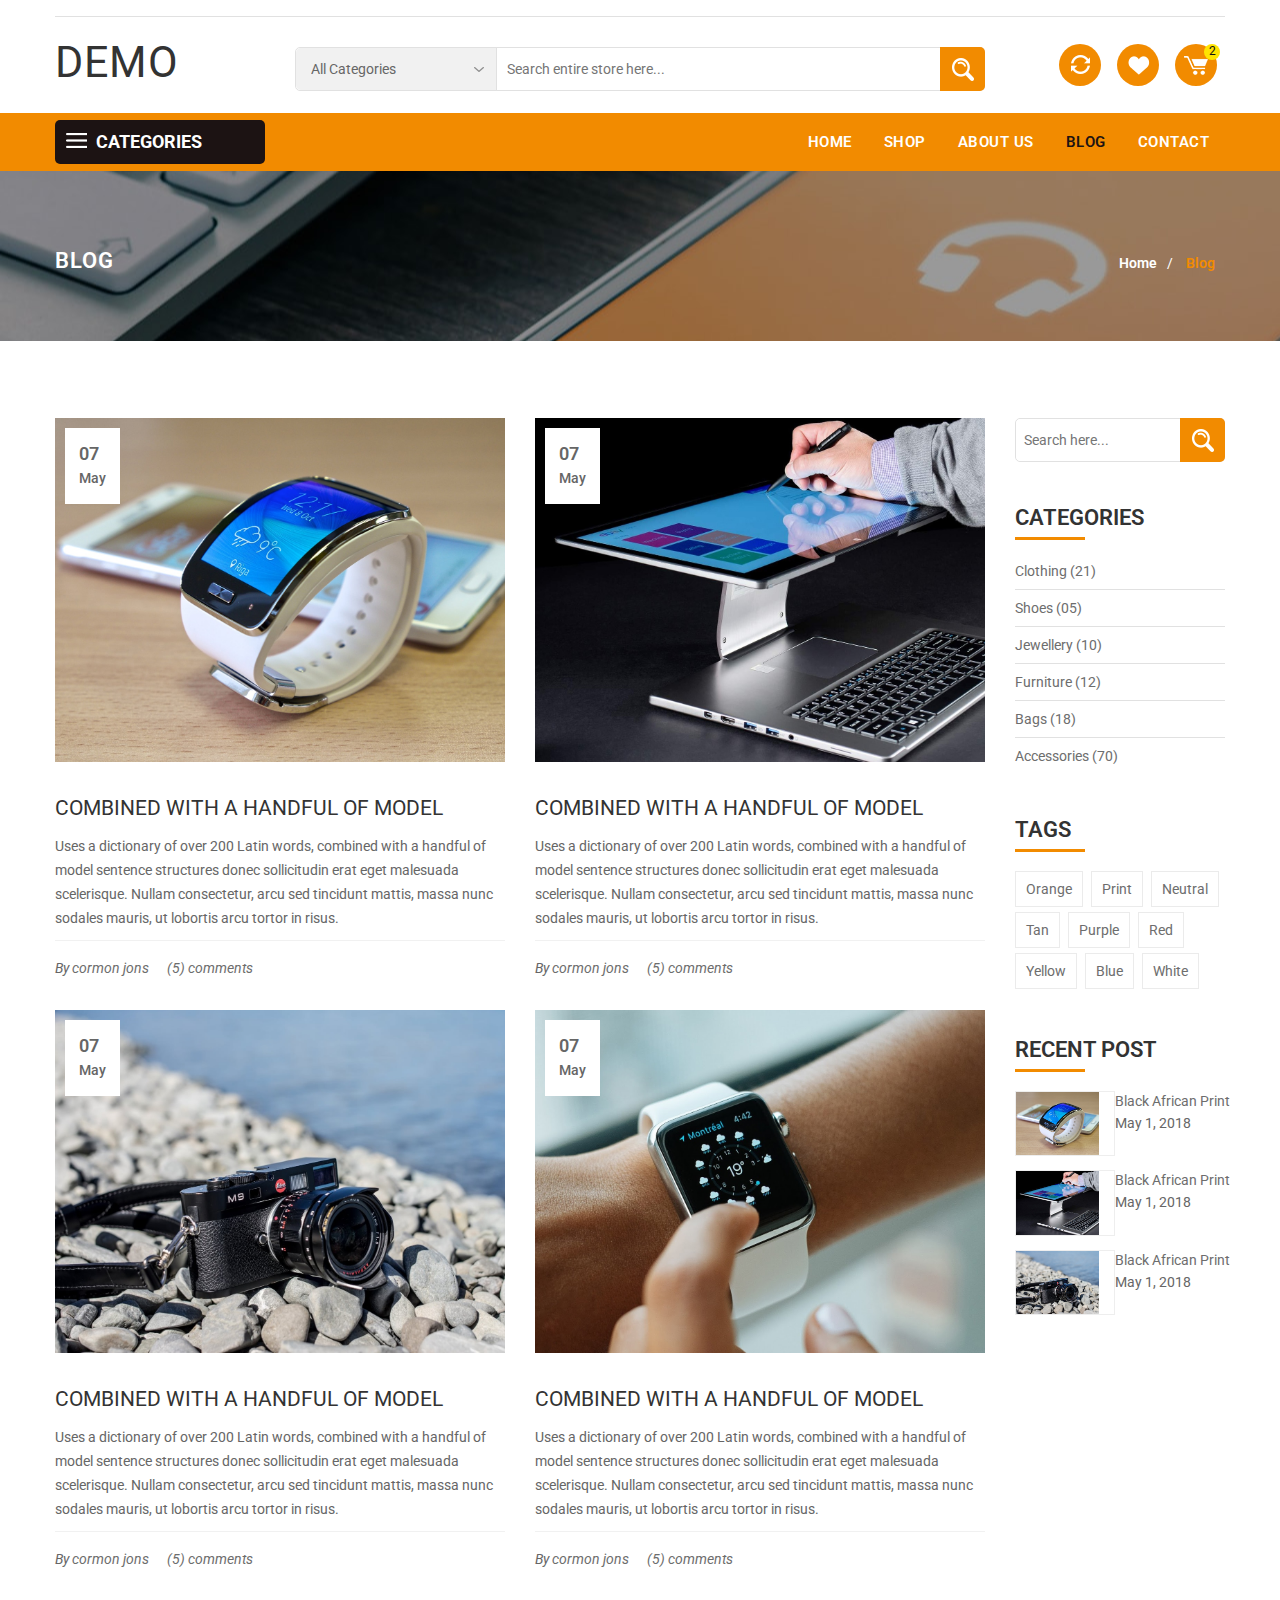
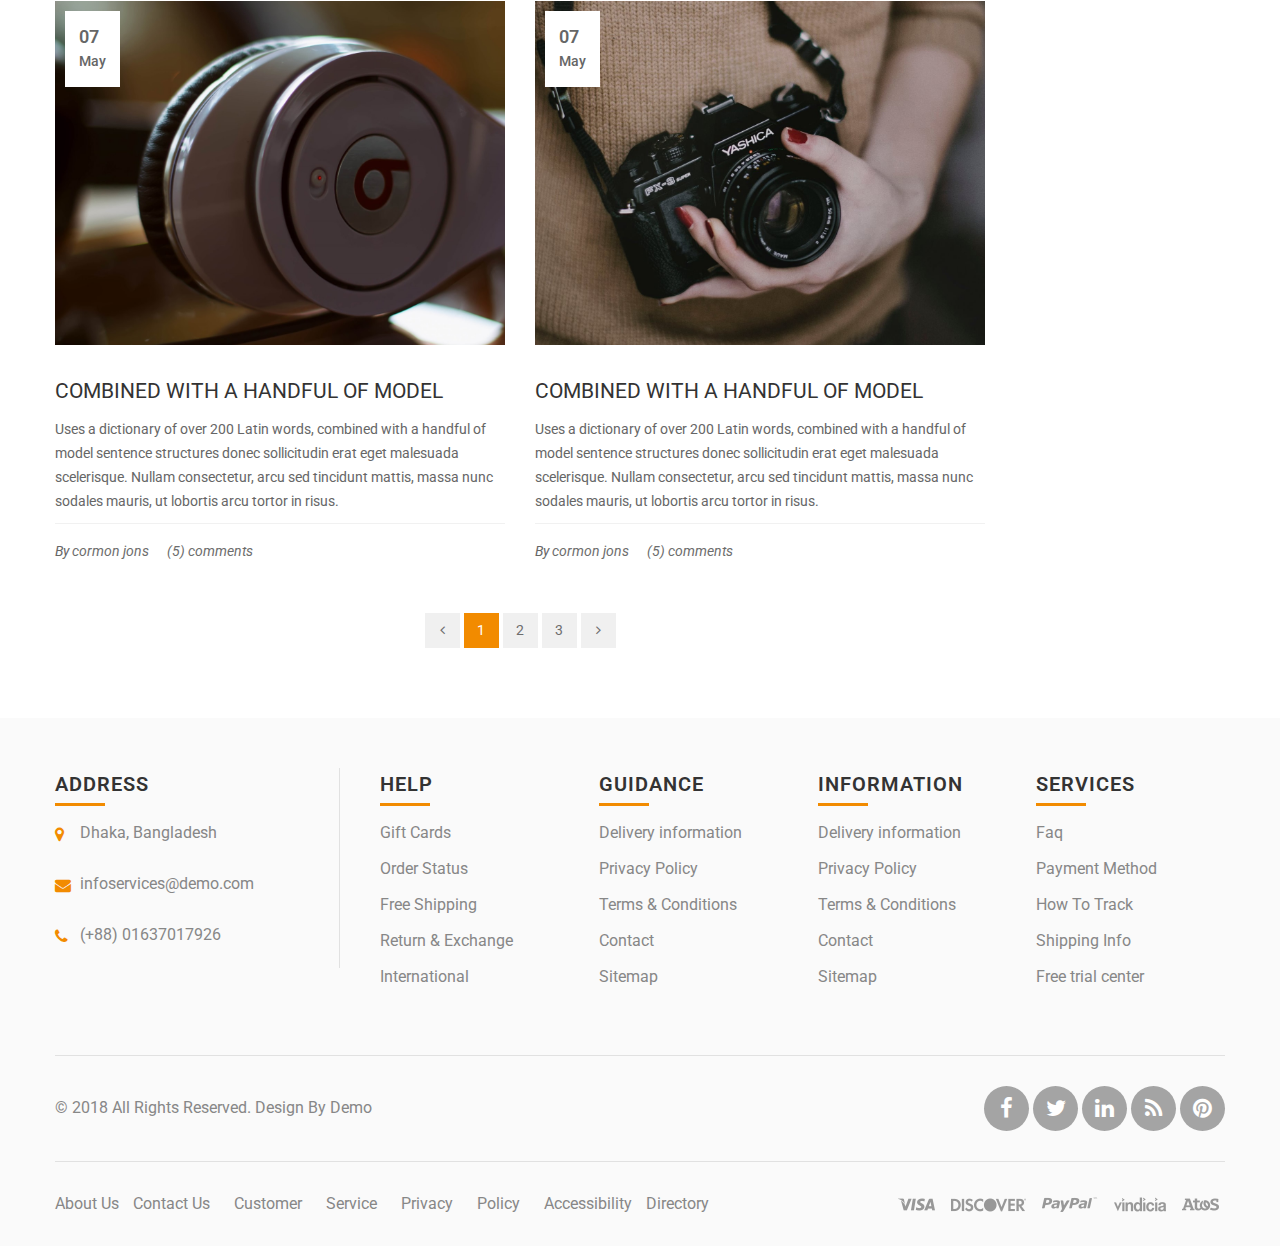
<file: blog.html>
<!DOCTYPE html>
<!--[if (gte IE 9)|!(IE)]><!-->
<html lang="en">
<!--<![endif]-->
<head>
<!-- Basic Page Needs
  ================================================== -->
<meta charset="utf-8">
<title>Demo</title>
<!-- SEO Meta
  ================================================== -->
<meta http-equiv="X-UA-Compatible" content="IE=edge" />
<meta name="description" content="">
<meta name="keywords" content="">
<meta name="distribution" content="global">
<meta name="revisit-after" content="2 Days">
<meta name="robots" content="ALL">
<meta name="rating" content="8 YEARS">
<meta name="Language" content="en-us">
<meta name="GOOGLEBOT" content="NOARCHIVE">
<!-- Mobile Specific Metas
  ================================================== -->
<meta name="viewport" content="width=device-width, initial-scale=1, maximum-scale=1">
<!-- CSS
  ================================================== -->
<link rel="stylesheet" type="text/css" href="css/font-awesome.min.css"/>
<link rel="stylesheet" type="text/css" href="css/bootstrap.css"/>
<link rel="stylesheet" type="text/css" href="css/jquery-ui.css">
<link rel="stylesheet" type="text/css" href="css/owl.carousel.css">
<link rel="stylesheet" type="text/css" href="css/fotorama.css">
<link rel="stylesheet" type="text/css" href="css/custom.css">
<link rel="stylesheet" type="text/css" href="css/responsive.css">
<link rel="shortcut icon" href="images/favicon.png">
<link rel="apple-touch-icon" href="images/apple-touch-icon.png">
<link rel="apple-touch-icon" sizes="72x72" href="images/apple-touch-icon-72x72.png">
<link rel="apple-touch-icon" sizes="114x114" href="images/apple-touch-icon-114x114.png">
</head>
<body >
<div class="se-pre-con"></div>
<div class="main">
 
  <!-- HEADER START -->
    <div class="header-middle">
      <div class="container">
        <hr>
        <div class="row">
          <div class="col-lg-2 col-md-3 col-lgmd-20per">
            <div class="header-middle-left">
              <div class="navbar-header float-none-sm">
                <button data-target=".navbar-collapse" data-toggle="collapse" class="navbar-toggle" type="button"><i class="fa fa-bars"></i></button>
                <a class="navbar-brand page-scroll" href="index.html">
                  <h1>Demo</h1>
                </a> 
              </div>
            </div>
          </div>
          <div class="col-lg-6 col-md-6 col-lgmd-60per">
            <div class="header-right-part">
              <div class="category-dropdown">
                <select id="search-category" name="search-category">
                  <option value="">All Categories</option>
                  <option value="20">Electrronics</option>
                  <option value="26">■ PC</option>
                  <option value="43">&nbsp;&nbsp;&nbsp;- Dell Inspiron</option>
                  <option value="44">&nbsp;&nbsp;&nbsp;- Hp Notebook</option>
                  <option value="47">&nbsp;&nbsp;&nbsp;- Sony Vio</option>
                  <option value="55">&nbsp;&nbsp;&nbsp;- Samsung Tablet</option>
                  <option value="27">■ Mac</option>
                  <option value="48">&nbsp;&nbsp;&nbsp;- Desktop Mac</option>
                  <option value="49">&nbsp;&nbsp;&nbsp;- Laptop Mac</option>
                  <option value="50">&nbsp;&nbsp;&nbsp;- Samsung Mac</option>
                  <option value="38">&nbsp;&nbsp;&nbsp;- Android tablets</option>
                  <option value="51">■ Laptops</option>
                  <option value="52">&nbsp;&nbsp;&nbsp;- Accer laptop</option>
                  <option value="56">&nbsp;&nbsp;&nbsp;- apple ipad</option>
                  <option value="53">&nbsp;&nbsp;&nbsp;- HP Laptop</option>
                  <option value="54">&nbsp;&nbsp;&nbsp;- DELL Laptop</option>
                  <option value="18">jewellery</option>
                  <option value="25">Components</option>
                  <option value="29">■ Mice and Trackballs</option>
                  <option value="28">■ Monitors</option>
                  <option value="35">&nbsp;&nbsp;&nbsp;- Desktop</option>
                  <option value="36">&nbsp;&nbsp;&nbsp;- LED</option>
                  <option value="30">■ Printers</option>
                  <option value="31">■ Scanners</option>
                  <option value="32">■ Web Cameras</option>
                  <option value="57">Books</option>
                  <option value="17">Interior</option>
                  <option value="24">Fashion</option>
                  <option value="33">House Hold</option>
                  <option value="34">Accessories</option>
                </select>
              </div>
              <div class="main-search">
                <div class="header_search_toggle desktop-view">
                  <form>
                    <div class="search-box">
                      <input class="input-text" type="text" placeholder="Search entire store here...">
                      <button class="search-btn"></button>
                    </div>
                  </form>
                </div>
              </div>
            </div>
          </div>
          <div class="col-lg-4 col-md-3 col-lgmd-20per">
            <div class="right-side float-left-xs header-right-link">
              <ul>
                <li class="compare-icon">
                  <a href="compare.html">
                    <span></span>
                  </a>
                </li>
                <li class="wishlist-icon">
                  <a href="wishlist.html">
                    <span></span>
                  </a>
                </li>
                <li class="cart-icon"> <a href="#"> <span> <small class="cart-notification">2</small> </span> </a>
                  <div class="cart-dropdown header-link-dropdown">
                    <ul class="cart-list link-dropdown-list">
                      <li> <a class="close-cart"><i class="fa fa-times-circle"></i></a>
                        <div class="media"> <a class="pull-left"> <img alt="Electrro" src="images/1.jpg"></a>
                          <div class="media-body"> <span><a>Black African Print Skirt</a></span>
                            <p class="cart-price">$14.99</p>
                            <div class="product-qty">
                              <label>Qty:</label>
                              <div class="custom-qty">
                                <input type="text" name="qty" maxlength="8" value="1" title="Qty" class="input-text qty">
                              </div>
                            </div>
                          </div>
                        </div>
                      </li>
                      <li> <a class="close-cart"><i class="fa fa-times-circle"></i></a>
                        <div class="media"> <a class="pull-left"> <img alt="Electrro" src="images/2.jpg"></a>
                          <div class="media-body"> <span><a>Black African Print Skirt</a></span>
                            <p class="cart-price">$14.99</p>
                            <div class="product-qty">
                              <label>Qty:</label>
                              <div class="custom-qty">
                                <input type="text" name="qty" maxlength="8" value="1" title="Qty" class="input-text qty">
                              </div>
                            </div>
                          </div>
                        </div>
                      </li>
                    </ul>
                    <p class="cart-sub-totle"> <span class="pull-left">Cart Subtotal</span> <span class="pull-right"><strong class="price-box">$29.98</strong></span> </p>
                    <div class="clearfix"></div>
                    <div class="mt-20"> <a href="cart.html" class="btn-color btn">Cart</a> <a href="checkout.html" class="btn-color btn right-side">Checkout</a> </div>
                  </div>
                </li>
              </ul>
            </div>
          </div>
        </div>
      </div>
    </div>
    <div class="header-bottom"> 
      <div class="container">
        <div class="row position-r">
          <div class="col-lg-2 col-md-3 col-lgmd-20per position-initial">
            <div class="sidebar-menu-dropdown home">
              <a class="btn-sidebar-menu-dropdown"><span></span> Categories </a>
              <div id="cat" class="cat-dropdown">
                <div class="sidebar-contant">
                  <div id="menu" class="navbar-collapse collapse" >
                    <div class="middle-link mobile right-side">
                      <ul>
                        <li class="login-icon content">
                          <a class="content-link">
                          <span class="content-icon"></span> 
                          </a> 
                          <a href="login.html" title="Login">Login</a> or
                          <a href="register.html" title="Register">Register</a>
                          <div class="content-dropdown">
                            <ul>
                              <li class="login-icon"><a href="login.html" title="Login"><i class="fa fa-user"></i> Login</a></li>
                              <li class="register-icon"><a href="register.html" title="Register"><i class="fa fa-user-plus"></i> Register</a></li>
                            </ul>
                          </div>
                        </li>
                        <li class="track-icon">
                          <a title="Track your order"><span></span> Track your order</a>
                        </li>
                        <li class="gift-icon">
                          <a href="" title="Gift card"><span></span> Gift card</a>
                        </li>
                      </ul>
                    </div>
                    <ul class="nav navbar-nav ">
                      <li class="level sub-megamenu">
                        <span class="opener plus"></span>
                        <a href="shop.html" class="page-scroll"><i class="fa fa-female"></i>Fashion (10)</a>
                        <div class="megamenu mobile-sub-menu">
                          <div class="megamenu-inner-top">
                            <ul class="sub-menu-level1">
                              <li class="level2">
                                <a href="shop.html"><span>Kids Fashion</span></a>
                                <ul class="sub-menu-level2 ">
                                  <li class="level3"><a href="shop.html"><span>■</span>Blazer & Coat</a></li>
                                  <li class="level3"><a href="shop.html"><span>■</span>Sport Shoes</a></li>
                                  <li class="level3"><a href="shop.html"><span>■</span>Phone Cases</a></li>
                                  <li class="level3"><a href="shop.html"><span>■</span>Trousers</a></li>
                                  <li class="level3"><a href="shop.html"><span>■</span>Purse</a></li>
                                  <li class="level3"><a href="shop.html"><span>■</span>Wallets</a></li>
                                </ul>
                              </li>
                            </ul>
                          </div>
                        </div>
                      </li>
                      <li class="level">
                        <a href="shop.html" class="page-scroll"><i class="fa fa-camera-retro"></i>Cameras (70)</a>
                      </li>
                      <li class="level">
                        <a href="shop.html" class="page-scroll"><i class="fa fa-desktop"></i>Laptop & computers (10)</a>
                      </li>
                      <li class="level sub-megamenu">
                        <span class="opener plus"></span>
                        <a href="shop.html" class="page-scroll"><i class="fa fa-clock-o"></i>Wathches (15)</a>
                          <div class="megamenu mobile-sub-menu">
                            <div class="megamenu-inner-top">
                              <ul class="sub-menu-level1">
                                <li class="level2">
                                  <a href="shop.html"><span>Women Clothings</span></a>
                                  <ul class="sub-menu-level2">
                                    <li class="level3"><a href="shop.html"><span>■</span>Dresses</a></li>
                                    <li class="level3"><a href="shop.html"><span>■</span>Sport Jeans</a></li>
                                    <li class="level3"><a href="shop.html"><span>■</span>Skirts</a></li>
                                    <li class="level3"><a href="shop.html"><span>■</span>Tops</a></li>
                                    <li class="level3"><a href="shop.html"><span>■</span>Sleepwear</a></li>
                                    <li class="level3"><a href="shop.html"><span>■</span>Jeans</a></li>
                                  </ul>
                                </li>
                                <li class="level2">
                                  <a href="shop.html"><span>Women Fashion</span></a>
                                  <ul class="sub-menu-level2 ">
                                    <li class="level3"><a href="shop.html"><span>■</span>Blazer & Coat</a></li>
                                    <li class="level3"><a href="shop.html"><span>■</span>Sport Shoes</a></li>
                                    <li class="level3"><a href="shop.html"><span>■</span>Phone Cases</a></li>
                                    <li class="level3"><a href="shop.html"><span>■</span>Trousers</a></li>
                                    <li class="level3"><a href="shop.html"><span>■</span>Purse</a></li>
                                    <li class="level3"><a href="shop.html"><span>■</span>Wallets</a></li>
                                  </ul>
                                </li>
                                <li class="level2 hidden-xs hidden-sm">
                                  <a href="shop.html">
                                    <img src="images/drop_banner.jpg" alt="Electrro">
                                  </a>
                                </li>
                              </ul>
                            </div>
                          </div>
                      </li>
                      <li class="level">
                        <a href="shop.html" class="page-scroll"><i class="fa fa-shopping-bag"></i>Bags (18)</a>
                      </li>
                      <li class="level sub-megamenu ">
                        <span class="opener plus"></span>
                        <a href="shop.html" class="page-scroll"><i class="fa fa-tablet"></i>Smartphones (20)</a>
                        <div class="megamenu mobile-sub-menu">
                            <div class="megamenu-inner-top">
                              <ul class="sub-menu-level1">
                                <li class="level2">
                                  <a href="shop.html"><span>Women Clothings</span></a>
                                  <ul class="sub-menu-level2">
                                    <li class="level3"><a href="shop.html"><span>■</span>Dresses</a></li>
                                    <li class="level3"><a href="shop.html"><span>■</span>Sport Jeans</a></li>
                                    <li class="level3"><a href="shop.html"><span>■</span>Skirts</a></li>
                                    <li class="level3"><a href="shop.html"><span>■</span>Tops</a></li>
                                    <li class="level3"><a href="shop.html"><span>■</span>Sleepwear</a></li>
                                    <li class="level3"><a href="shop.html"><span>■</span>Jeans</a></li>
                                  </ul>
                                </li>
                                <li class="level2">
                                  <a href="shop.html"><span>Women Fashion</span></a>
                                  <ul class="sub-menu-level2 ">
                                    <li class="level3"><a href="shop.html"><span>■</span>Blazer & Coat</a></li>
                                    <li class="level3"><a href="shop.html"><span>■</span>Sport Shoes</a></li>
                                    <li class="level3"><a href="shop.html"><span>■</span>Phone Cases</a></li>
                                    <li class="level3"><a href="shop.html"><span>■</span>Trousers</a></li>
                                    <li class="level3"><a href="shop.html"><span>■</span>Purse</a></li>
                                    <li class="level3"><a href="shop.html"><span>■</span>Wallets</a></li>
                                  </ul>
                                </li>
                                <li class="level2">
                                  <a href="shop.html"><span>Women Fashion</span></a>
                                  <ul class="sub-menu-level2 ">
                                    <li class="level3"><a href="shop.html"><span>■</span>Blazer & Coat</a></li>
                                    <li class="level3"><a href="shop.html"><span>■</span>Sport Shoes</a></li>
                                    <li class="level3"><a href="shop.html"><span>■</span>Phone Cases</a></li>
                                    <li class="level3"><a href="shop.html"><span>■</span>Trousers</a></li>
                                    <li class="level3"><a href="shop.html"><span>■</span>Purse</a></li>
                                    <li class="level3"><a href="shop.html"><span>■</span>Wallets</a></li>
                                  </ul>
                                </li>
                              </ul>
                            </div>
                        </div>
                      </li>
                      <li class="level">
                        <a href="shop.html" class="page-scroll"><i class="fa fa-heart"></i>Software</a>
                      </li>
                      <li class="level "><a href="shop.html" class="page-scroll"><i class="fa fa-headphones"></i>Headphone (12)</a></li>
                      <li class="level">
                        <a href="shop.html" class="page-scroll"><i class="fa fa-microphone"></i>Accessories (70)</a>
                      </li>
                      <li class="level"><a href="shop.html" class="page-scroll"><i class="fa fa-bolt"></i>Printers & Ink</a></li>
                      <li class="level"><a href="shop.html" class="page-scroll"><i class="fa fa-plus-square"></i>More Categories</a></li>
                    </ul>
                    <div class="header-top mobile">
                      <div class="">
                        <div class="row">
                          <div class="col-xs-12">
                            <div class="top-link top-link-left ">
                              <ul>
                                <li class="language-icon">
                                  <select>
                                    <option selected="selected" value="">English</option>
                                    <option value="">French</option>
                                    <option value="">German</option>
                                  </select>
                                </li>
                                <li class="sitemap-icon">
                                  <select>
                                    <option selected="selected" value="">USD</option>
                                    <option value="">AUD</option>
                                    <option value="">EUR</option>
                                  </select>
                                </li> 
                              </ul>
                            </div>
                          </div>
                          <div class="col-xs-12">
                            <div class="top-link right-side">
                              <div class="help-num" >Need Help? : 023 233 455 55</div>
                            </div>
                          </div>
                        </div>
                      </div>
                    </div>
                  </div>
                </div>
              </div>
            </div>
          </div>
          <div class="col-lg-10 col-md-9 col-lgmd-80per">
            <div class="bottom-inner">
              <div class="position-r">          
                <div class="nav_sec position-r">
                  <div class="mobilemenu-title mobilemenu">
                    <span>Menu</span>
                    <i class="fa fa-bars pull-right"></i>
                  </div>
                  <div class="mobilemenu-content">
                    <ul class="nav navbar-nav" id="menu-main">
                      <li>
                        <a href="index.html">Home</a>
                      </li>
                      <li>
                        <a href="shop.html">Shop</a>
                      </li>
                      <li>
                        <a href="about.html">About Us</a>
                      </li>
                      <li class="active">
                        <a href="blog.html">Blog</a>
                      </li>
                      <li>
                        <a href="contact.html">Contact</a>
                      </li>
                      <li class="level">
                        <span class="opener plus"></span>
                    </ul>
                  </div>
                </div>
              </div>
            </div>
          </div>
        </div>
      </div>
    </div>
  </header>
  <!-- HEADER END -->  
  
  <!-- Bread Crumb STRAT -->
  <div class="banner inner-banner1 ">
    <div class="container">
      <section class="banner-detail center-xs">
        <h1 class="banner-title">Blog</h1>
        <div class="bread-crumb right-side float-none-xs">
          <ul>
            <li><a href="index.html">Home</a>/</li>
            <li><span>Blog</span></li>
          </ul>
        </div>
      </section>
    </div>
  </div>
  <!-- Bread Crumb END -->
  
  <!-- CONTAIN START -->
  <section class="ptb-70">
    <div class="container">
      <div class="row">
        <div class="col-lg-10 col-md-8  content-col">
          <div class="blog-listing">
            <div class="row">
              <div class="col-lg-6 col-xs-12">
                <div class="blog-item">
                  <div class="blog-media mb-30">
                    <img src="images/blog_img1.jpg" alt="Electrro">
                    <div class="post-date">
                      <span class="post-date-day"> 07 </span>
                      <span class="post-date-month"> May </span>
                    </div>
                    <a href="single-blog.html" title="Click For Read More" class="read">&nbsp;</a> 
                  </div>
                  <div class="blog-detail">
                    <h3><a href="single-blog.html">Combined with a handful of model</a></h3>
                    <p>Uses a dictionary of over 200 Latin words, combined with a handful of model sentence structures donec sollicitudin erat eget malesuada scelerisque. Nullam consectetur, arcu sed tincidunt mattis, massa nunc sodales mauris, ut lobortis arcu tortor in risus.</p>
                    <hr>
                    <div class="post-info">
                      <ul>
                        <li><span>By</span><a href="#"> cormon jons</a></li>
                        <li><a href="#">(5) comments</a></li>
                      </ul>
                    </div>
                  </div>
                </div>
              </div>
              <div class="col-lg-6 col-xs-12">
                <div class="blog-item">
                  <div class="blog-media mb-30">
                    <img src="images/blog_img2.jpg" alt="Electrro">
                    <div class="post-date">
                      <span class="post-date-day"> 07 </span>
                      <span class="post-date-month"> May </span>
                    </div>
                    <a href="single-blog.html" title="Click For Read More" class="read">&nbsp;</a> 
                  </div>
                  <div class="blog-detail">
                    <h3><a href="single-blog.html">Combined with a handful of model</a></h3>
                    <p>Uses a dictionary of over 200 Latin words, combined with a handful of model sentence structures donec sollicitudin erat eget malesuada scelerisque. Nullam consectetur, arcu sed tincidunt mattis, massa nunc sodales mauris, ut lobortis arcu tortor in risus.</p>
                    <hr>
                    <div class="post-info">
                      <ul>
                        <li><span>By</span><a href="#"> cormon jons</a></li>
                        <li><a href="#">(5) comments</a></li>
                      </ul>
                    </div>
                  </div>
                </div>
              </div>
              <div class="col-lg-6 col-xs-12">
                <div class="blog-item">
                  <div class="blog-media mb-30">
                    <img src="images/blog_img3.jpg" alt="Electrro">
                    <div class="post-date">
                      <span class="post-date-day"> 07 </span>
                      <span class="post-date-month"> May </span>
                    </div>
                    <a href="single-blog.html" title="Click For Read More" class="read">&nbsp;</a> 
                  </div>
                  <div class="blog-detail">
                    <h3><a href="single-blog.html">Combined with a handful of model</a></h3>
                    <p>Uses a dictionary of over 200 Latin words, combined with a handful of model sentence structures donec sollicitudin erat eget malesuada scelerisque. Nullam consectetur, arcu sed tincidunt mattis, massa nunc sodales mauris, ut lobortis arcu tortor in risus.</p>
                    <hr>
                    <div class="post-info">
                      <ul>
                        <li><span>By</span><a href="#"> cormon jons</a></li>
                        <li><a href="#">(5) comments</a></li>
                      </ul>
                    </div>
                  </div>
                </div>
              </div>
              <div class="col-lg-6 col-xs-12">
                <div class="blog-item">
                  <div class="blog-media mb-30">
                    <img src="images/blog_img4.jpg" alt="Electrro">
                    <div class="post-date">
                      <span class="post-date-day"> 07 </span>
                      <span class="post-date-month"> May </span>
                    </div>
                    <a href="single-blog.html" title="Click For Read More" class="read">&nbsp;</a> 
                  </div>
                  <div class="blog-detail">
                    <h3><a href="single-blog.html">Combined with a handful of model</a></h3>
                    <p>Uses a dictionary of over 200 Latin words, combined with a handful of model sentence structures donec sollicitudin erat eget malesuada scelerisque. Nullam consectetur, arcu sed tincidunt mattis, massa nunc sodales mauris, ut lobortis arcu tortor in risus.</p>
                    <hr>
                    <div class="post-info">
                      <ul>
                        <li><span>By</span><a href="#"> cormon jons</a></li>
                        <li><a href="#">(5) comments</a></li>
                      </ul>
                    </div>
                  </div>
                </div>
              </div>
              <div class="col-lg-6 col-xs-12">
                <div class="blog-item">
                  <div class="blog-media mb-30">
                    <img src="images/blog_img5.jpg" alt="Electrro">
                    <div class="post-date">
                      <span class="post-date-day"> 07 </span>
                      <span class="post-date-month"> May </span>
                    </div>
                    <a href="single-blog.html" title="Click For Read More" class="read">&nbsp;</a> 
                  </div>
                  <div class="blog-detail">
                    <h3><a href="single-blog.html">Combined with a handful of model</a></h3>
                    <p>Uses a dictionary of over 200 Latin words, combined with a handful of model sentence structures donec sollicitudin erat eget malesuada scelerisque. Nullam consectetur, arcu sed tincidunt mattis, massa nunc sodales mauris, ut lobortis arcu tortor in risus.</p>
                    <hr>
                    <div class="post-info">
                      <ul>
                        <li><span>By</span><a href="#"> cormon jons</a></li>
                        <li><a href="#">(5) comments</a></li>
                      </ul>
                    </div>
                  </div>
                </div>
              </div>
              <div class="col-lg-6 col-xs-12">
                <div class="blog-item">
                  <div class="blog-media mb-30">
                    <img src="images/blog_img6.jpg" alt="Electrro">
                    <div class="post-date">
                      <span class="post-date-day"> 07 </span>
                      <span class="post-date-month"> May </span>
                    </div>
                    <a href="single-blog.html" title="Click For Read More" class="read">&nbsp;</a> 
                  </div>
                  <div class="blog-detail">
                    <h3><a href="single-blog.html">Combined with a handful of model</a></h3>
                    <p>Uses a dictionary of over 200 Latin words, combined with a handful of model sentence structures donec sollicitudin erat eget malesuada scelerisque. Nullam consectetur, arcu sed tincidunt mattis, massa nunc sodales mauris, ut lobortis arcu tortor in risus.</p>
                    <hr>
                    <div class="post-info">
                      <ul>
                        <li><span>By</span><a href="#"> cormon jons</a></li>
                        <li><a href="#">(5) comments</a></li>
                      </ul>
                    </div>
                  </div>
                </div>
              </div>
            </div>
            <div class="row">
              <div class="col-xs-12">
                <div class="pagination-bar">
                  <ul>
                    <li><a href="#"><i class="fa fa-angle-left"></i></a></li>
                    <li class="active"><a href="#">1</a></li>
                    <li><a href="#">2</a></li>
                    <li><a href="#">3</a></li>
                    <li><a href="#"><i class="fa fa-angle-right"></i></a></li>
                  </ul>
                </div>
              </div>
            </div>
          </div>
        </div>
        <div class="col-lg-2 col-md-4 sidebar-col">
          <div class="sidebar-block">
            <div class="sidebar-box mb-40">
              <form>
                <div class="search-box">
                  <input type="text" placeholder="Search here..." class="input-text">
                  <button class="search-btn"></button>
                </div>
              </form>
            </div>
            <div class="sidebar-box listing-box mb-40"> <span class="opener plus"></span>
              <div class="sidebar-title">
                <h3>Categories</h3><span></span>
              </div>
              <div class="sidebar-contant">
                <ul>
                  <li><a>Clothing <span>(21)</span></a></li>
                  <li><a>Shoes <span>(05)</span></a></li>
                  <li><a>Jewellery <span>(10)</span></a></li>
                  <li><a>Furniture <span>(12)</span></a></li>
                  <li><a>Bags <span>(18)</span></a></li>
                  <li><a>Accessories <span>(70)</span></a></li>
                </ul>
              </div>
            </div>
            <div class="sidebar-box mb-40"> <span class="opener plus"></span>
              <div class="sidebar-title">
                <h3>Tags</h3><span></span>
              </div>
              <div class="sidebar-contant">
                <ul class="tagcloud">
                  <li><a href="#">Orange</a></li>
                  <li><a href="#">Print</a></li>
                  <li><a href="#">Neutral</a></li>
                  <li><a href="#">Tan</a></li>
                  <li><a href="#">Purple</a></li>
                  <li><a href="#">Red</a></li>
                  <li><a href="#">Yellow</a></li>
                  <li><a href="#">Blue</a></li>
                  <li><a href="#">White</a></li>
                </ul>
              </div>
            </div>
            <div class="sidebar-box sidebar-item sidebar-item-wide"> <span class="opener plus"></span>
              <div class="sidebar-title">
                <h3>Recent Post</h3><span></span>
              </div>
              <div class="sidebar-contant">
                <ul>
                  <li>
                    <div class="pro-media"> <a><img alt="T-shirt" src="images/blog_img1.jpg"></a> </div>
                    <div class="pro-detail-info"> <a>Black African Print</a>
                      <div class="post-info">May 1, 2018</div>
                    </div>
                  </li>
                  <li>
                    <div class="pro-media"> <a><img alt="T-shirt" src="images/blog_img2.jpg"></a> </div>
                    <div class="pro-detail-info"> <a>Black African Print</a>
                      <div class="post-info">May 1, 2018</div>
                    </div>
                  </li>
                  <li>
                    <div class="pro-media"> <a><img alt="T-shirt" src="images/blog_img3.jpg"></a> </div>
                    <div class="pro-detail-info"> <a>Black African Print</a>
                      <div class="post-info">May 1, 2018</div>
                    </div>
                  </li>
                </ul>
              </div>
            </div>
          </div>
        </div>
      </div>
    </div>
  </section>
  <!-- CONTAINER END --> 
  
  <!-- FOOTER START -->
  <div class="footer">
    <div class="container">
      <div class="footer-inner">
        <div class="footer-middle">
          <div class="row mb-60">
            <div class="col-md-3 f-col footer-middle-left">
              <div class="footer-static-block"> <span class="opener plus"></span>
                <h3 class="title">address<span></span></h3>
                <ul class="footer-block-contant address-footer">
                  <li class="item"> <i class="fa fa-map-marker"> </i>
                    <p>Dhaka, Bangladesh</p>
                  </li>
                  <li class="item"> <i class="fa fa-envelope"> </i>
                    <p> <a>infoservices@demo.com </a> </p>
                  </li>
                  <li class="item"> <i class="fa fa-phone"> </i>
                    <p>(+88) 01637017926</p>
                  </li>
                </ul>
              </div>
            </div>
            <div class="col-md-9 footer-middle-right">
              <div class="row">
                <div class="col-md-3 f-col">
                  <div class="footer-static-block"> <span class="opener plus"></span>
                    <h3 class="title">Help <span></span></h3>
                    <ul class="footer-block-contant link">
                      <li><a>Gift Cards</a></li>
                      <li><a>Order Status</a></li>
                      <li><a>Free Shipping</a></li>
                      <li><a>Return & Exchange </a></li>
                      <li><a>International</a></li>
                    </ul>
                  </div>
                </div>
                <div class="col-md-3 f-col">
                  <div class="footer-static-block"> <span class="opener plus"></span>
                    <h3 class="title">Guidance <span></span></h3>
                    <ul class="footer-block-contant link">
                      <li><a> Delivery information</a></li>
                      <li><a> Privacy Policy</a></li>
                      <li><a> Terms & Conditions</a></li>
                      <li><a> Contact</a></li>
                      <li><a> Sitemap</a></li>
                    </ul>
                  </div>
                </div>
                <div class="col-md-3 f-col">
                  <div class="footer-static-block"> <span class="opener plus"></span>
                    <h3 class="title">Information <span></span></h3>
                    <ul class="footer-block-contant link">
                      <li><a> Delivery information</a></li>
                      <li><a> Privacy Policy</a></li>
                      <li><a> Terms & Conditions</a></li>
                      <li><a>Contact</a></li>
                      <li><a> Sitemap</a></li>
                    </ul>
                  </div>
                </div>
                <div class="col-md-3 f-col">
                  <div class="footer-static-block"> <span class="opener plus"></span>
                    <h3 class="title">Services <span></span></h3>
                    <ul class="footer-block-contant link">
                      <li><a href="#">Faq</a></li>
                      <li><a href="#">Payment Method</a></li>
                      <li><a href="#">How To Track</a></li>
                      <li><a href="#">Shipping Info</a></li>
                      <li><a href="#">Free trial center</a></li>
                    </ul>
                  </div>
                </div>
              </div>
            </div>
          </div>
        </div>
        <hr>
        <div class="footer-bottom ">
          <div class="row mtb-30">
            <div class="col-md-6 ">
              <div class="copy-right ">© 2018  All Rights Reserved. Design By <a href="#">Demo</a></div>
            </div>
            <div class="col-md-6 ">
              <div class="footer_social pt-xs-15 center-sm">
                <ul class="social-icon">
                  <li><a title="Facebook" class="facebook"><i class="fa fa-facebook"> </i></a></li>
                  <li><a title="Twitter" class="twitter"><i class="fa fa-twitter"> </i></a></li>
                  <li><a title="Linkedin" class="linkedin"><i class="fa fa-linkedin"> </i></a></li>
                  <li><a title="RSS" class="rss"><i class="fa fa-rss"> </i></a></li>
                  <li><a title="Pinterest" class="pinterest"><i class="fa fa-pinterest"> </i></a></li>
                </ul>
              </div>
            </div>
          </div>
          <hr>
          <div class="row mtb-30">
            <div class="col-lg-8 col-md-12 ">
              <div class="site-link">
                <ul>
                  <li><a>About Us</a></li>
                  <li><a>Contact Us</a></li>
                  <li><a>Customer </a></li>
                  <li><a>Service</a></li>
                  <li><a>Privacy</a></li>
                  <li><a>Policy </a></li>
                  <li><a>Accessibility</a></li>
                  <li><a>Directory </a></li>
                </ul>
              </div>
            </div>
            <div class="col-lg-4 col-md-12 ">
              <div class="payment">
                <ul class="payment_icon">
                  <li class="visa"><a><img src="images/pay1.png" alt="Electrro"></a></li>
                  <li class="discover"><a><img src="images/pay2.png" alt="Electrro"></a></li>
                  <li class="paypal"><a><img src="images/pay3.png" alt="Electrro"></a></li>
                  <li class="vindicia"><a><img src="images/pay4.png" alt="Electrro"></a></li>
                  <li class="atos"><a><img src="images/pay5.png" alt="Electrro"></a></li>
                </ul>
              </div>
            </div>
          </div>
        </div>
      </div>
    </div>
  </div>
  <div class="scroll-top">
    <div id="scrollup"></div>
  </div>
  <!-- FOOTER END --> 
</div>
<script src="js/jquery-1.12.3.min.js"></script> 
<script src="js/bootstrap.min.js"></script>  
<script src="js/jquery-ui.min.js"></script> 
<script src="js/fotorama.js"></script> 
<script src="js/owl.carousel.min.js"></script> 
<script src="js/custom.js"></script>
</body>
</html>
</file>
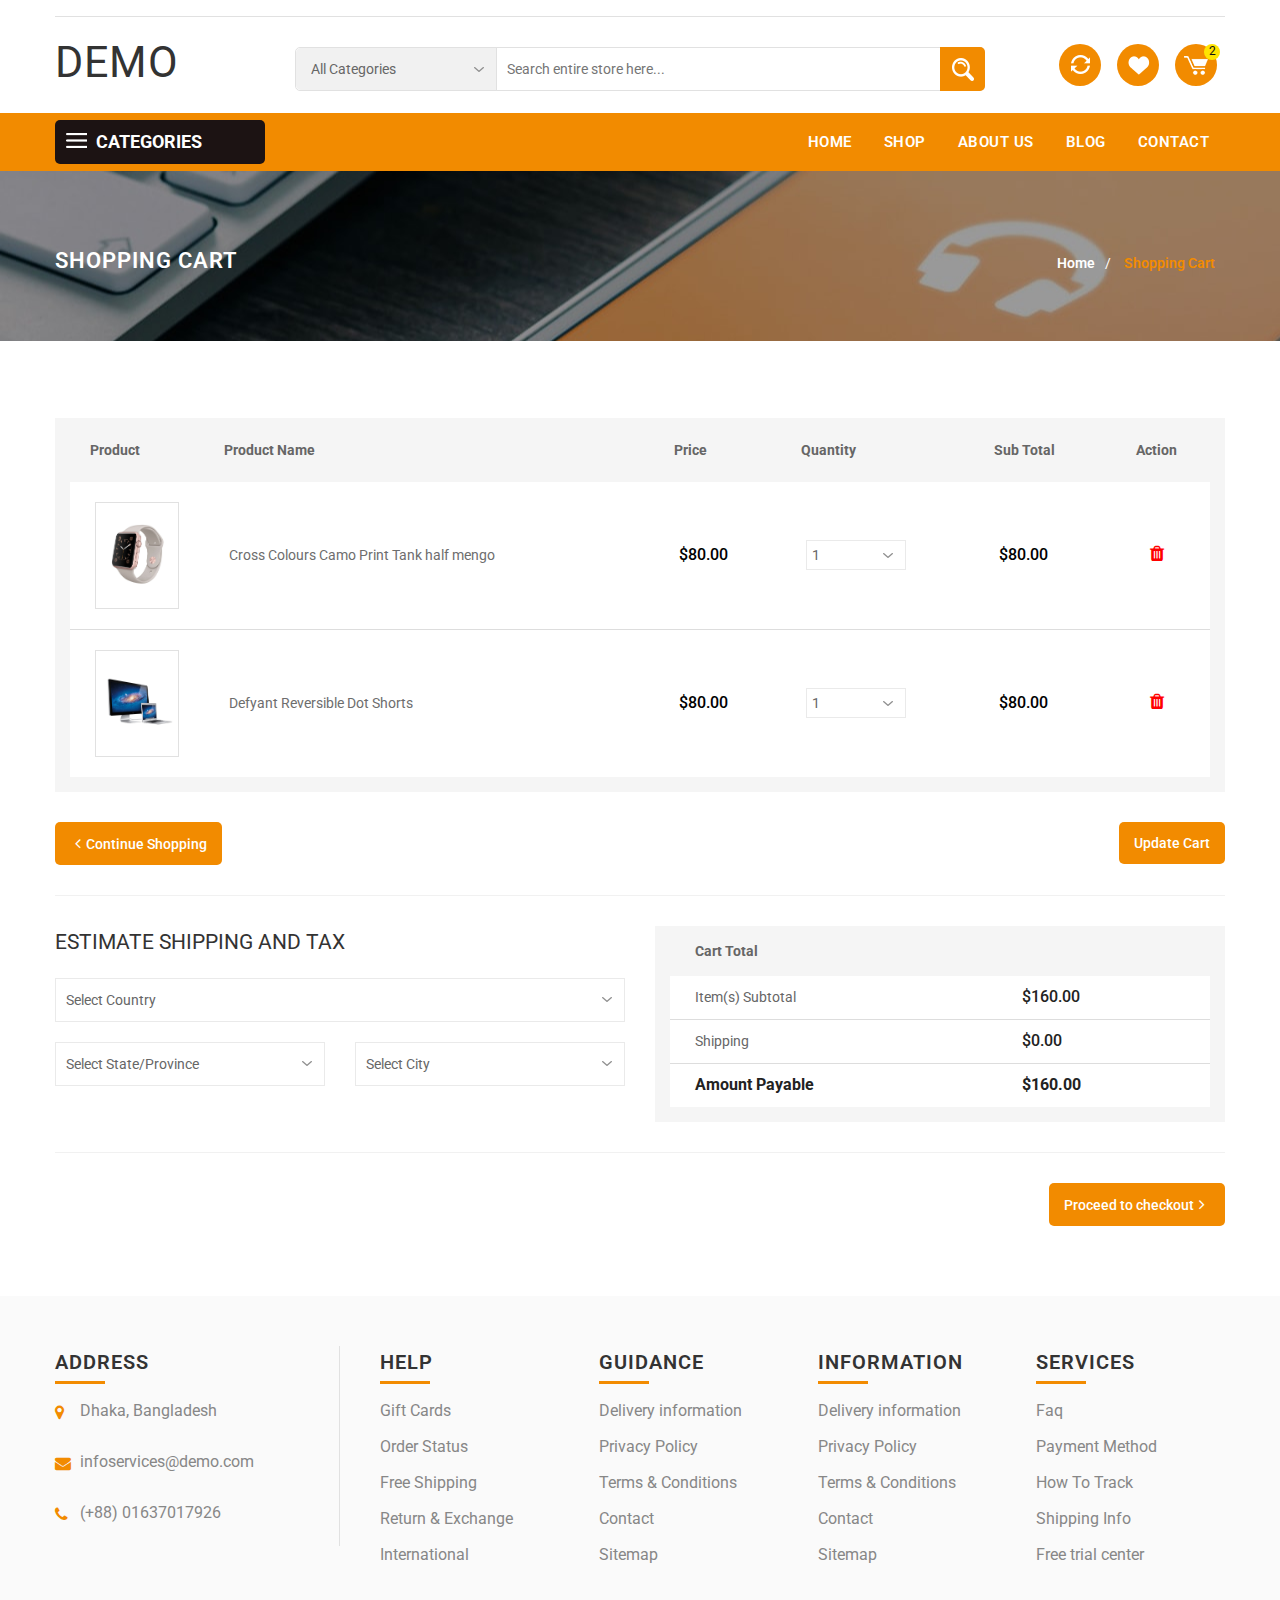
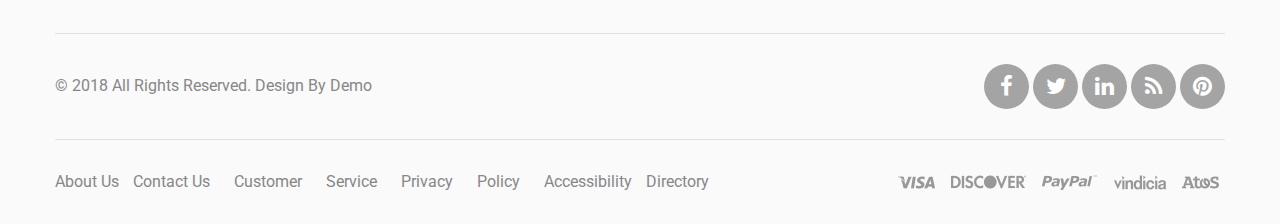
<file: cart.html>
<!DOCTYPE html>
<!--[if (gte IE 9)|!(IE)]><!-->
<html lang="en">
<!--<![endif]-->
<head>
<!-- Basic Page Needs
  ================================================== -->
<meta charset="utf-8">
<title>Demo</title>
<!-- SEO Meta
  ================================================== -->
<meta http-equiv="X-UA-Compatible" content="IE=edge" />
<meta name="description" content="">
<meta name="keywords" content="">
<meta name="distribution" content="global">
<meta name="revisit-after" content="2 Days">
<meta name="robots" content="ALL">
<meta name="rating" content="8 YEARS">
<meta name="Language" content="en-us">
<meta name="GOOGLEBOT" content="NOARCHIVE">
<!-- Mobile Specific Metas
  ================================================== -->
<meta name="viewport" content="width=device-width, initial-scale=1, maximum-scale=1">
<!-- CSS
  ================================================== -->
<link rel="stylesheet" type="text/css" href="css/font-awesome.min.css"/>
<link rel="stylesheet" type="text/css" href="css/bootstrap.css"/>
<link rel="stylesheet" type="text/css" href="css/jquery-ui.css">
<link rel="stylesheet" type="text/css" href="css/owl.carousel.css">
<link rel="stylesheet" type="text/css" href="css/fotorama.css">
<link rel="stylesheet" type="text/css" href="css/custom.css">
<link rel="stylesheet" type="text/css" href="css/responsive.css">
<link rel="shortcut icon" href="images/favicon.png">
<link rel="apple-touch-icon" href="images/apple-touch-icon.png">
<link rel="apple-touch-icon" sizes="72x72" href="images/apple-touch-icon-72x72.png">
<link rel="apple-touch-icon" sizes="114x114" href="images/apple-touch-icon-114x114.png">
</head>
<body >
<div class="se-pre-con"></div>
<div class="main"> 

  <!-- HEADER START -->
  
    <div class="header-middle">
      <div class="container">
        <hr>
        <div class="row">
          <div class="col-lg-2 col-md-3 col-lgmd-20per">
            <div class="header-middle-left">
              <div class="navbar-header float-none-sm">
                <button data-target=".navbar-collapse" data-toggle="collapse" class="navbar-toggle" type="button"><i class="fa fa-bars"></i></button>
                <a class="navbar-brand page-scroll" href="index.html">
                  <h1>Demo</h1>
                </a> 
              </div>
            </div>
          </div>
          <div class="col-lg-6 col-md-6 col-lgmd-60per">
            <div class="header-right-part">
              <div class="category-dropdown">
                <select id="search-category" name="search-category">
                  <option value="">All Categories</option>
                  <option value="20">Electrronics</option>
                  <option value="26">■ PC</option>
                  <option value="43">&nbsp;&nbsp;&nbsp;- Dell Inspiron</option>
                  <option value="44">&nbsp;&nbsp;&nbsp;- Hp Notebook</option>
                  <option value="47">&nbsp;&nbsp;&nbsp;- Sony Vio</option>
                  <option value="55">&nbsp;&nbsp;&nbsp;- Samsung Tablet</option>
                  <option value="27">■ Mac</option>
                  <option value="48">&nbsp;&nbsp;&nbsp;- Desktop Mac</option>
                  <option value="49">&nbsp;&nbsp;&nbsp;- Laptop Mac</option>
                  <option value="50">&nbsp;&nbsp;&nbsp;- Samsung Mac</option>
                  <option value="38">&nbsp;&nbsp;&nbsp;- Android tablets</option>
                  <option value="51">■ Laptops</option>
                  <option value="52">&nbsp;&nbsp;&nbsp;- Accer laptop</option>
                  <option value="56">&nbsp;&nbsp;&nbsp;- apple ipad</option>
                  <option value="53">&nbsp;&nbsp;&nbsp;- HP Laptop</option>
                  <option value="54">&nbsp;&nbsp;&nbsp;- DELL Laptop</option>
                  <option value="18">jewellery</option>
                  <option value="25">Components</option>
                  <option value="29">■ Mice and Trackballs</option>
                  <option value="28">■ Monitors</option>
                  <option value="35">&nbsp;&nbsp;&nbsp;- Desktop</option>
                  <option value="36">&nbsp;&nbsp;&nbsp;- LED</option>
                  <option value="30">■ Printers</option>
                  <option value="31">■ Scanners</option>
                  <option value="32">■ Web Cameras</option>
                  <option value="57">Books</option>
                  <option value="17">Interior</option>
                  <option value="24">Fashion</option>
                  <option value="33">House Hold</option>
                  <option value="34">Accessories</option>
                </select>
              </div>
              <div class="main-search">
                <div class="header_search_toggle desktop-view">
                  <form>
                    <div class="search-box">
                      <input class="input-text" type="text" placeholder="Search entire store here...">
                      <button class="search-btn"></button>
                    </div>
                  </form>
                </div>
              </div>
            </div>
          </div>
          <div class="col-lg-4 col-md-3 col-lgmd-20per">
            <div class="right-side float-left-xs header-right-link">
              <ul>
                <li class="compare-icon">
                  <a href="compare.html">
                    <span></span>
                  </a>
                </li>
                <li class="wishlist-icon">
                  <a href="wishlist.html">
                    <span></span>
                  </a>
                </li>
                <li class="cart-icon"> <a href="#"> <span> <small class="cart-notification">2</small> </span> </a>
                  <div class="cart-dropdown header-link-dropdown">
                    <ul class="cart-list link-dropdown-list">
                      <li> <a class="close-cart"><i class="fa fa-times-circle"></i></a>
                        <div class="media"> <a class="pull-left"> <img alt="Electrro" src="images/1.jpg"></a>
                          <div class="media-body"> <span><a>Black African Print Skirt</a></span>
                            <p class="cart-price">$14.99</p>
                            <div class="product-qty">
                              <label>Qty:</label>
                              <div class="custom-qty">
                                <input type="text" name="qty" maxlength="8" value="1" title="Qty" class="input-text qty">
                              </div>
                            </div>
                          </div>
                        </div>
                      </li>
                      <li> <a class="close-cart"><i class="fa fa-times-circle"></i></a>
                        <div class="media"> <a class="pull-left"> <img alt="Electrro" src="images/2.jpg"></a>
                          <div class="media-body"> <span><a>Black African Print Skirt</a></span>
                            <p class="cart-price">$14.99</p>
                            <div class="product-qty">
                              <label>Qty:</label>
                              <div class="custom-qty">
                                <input type="text" name="qty" maxlength="8" value="1" title="Qty" class="input-text qty">
                              </div>
                            </div>
                          </div>
                        </div>
                      </li>
                    </ul>
                    <p class="cart-sub-totle"> <span class="pull-left">Cart Subtotal</span> <span class="pull-right"><strong class="price-box">$29.98</strong></span> </p>
                    <div class="clearfix"></div>
                    <div class="mt-20"> <a href="cart.html" class="btn-color btn">Cart</a> <a href="checkout.html" class="btn-color btn right-side">Checkout</a> </div>
                  </div>
                </li>
              </ul>
            </div>
          </div>
        </div>
      </div>
    </div>
    <div class="header-bottom"> 
      <div class="container">
        <div class="row position-r">
          <div class="col-lg-2 col-md-3 col-lgmd-20per position-initial">
            <div class="sidebar-menu-dropdown home">
              <a class="btn-sidebar-menu-dropdown"><span></span> Categories </a>
              <div id="cat" class="cat-dropdown">
                <div class="sidebar-contant">
                  <div id="menu" class="navbar-collapse collapse" >
                    <div class="middle-link mobile right-side">
                      <ul>
                        <li class="login-icon content">
                          <a class="content-link">
                          <span class="content-icon"></span> 
                          </a> 
                          <a href="login.html" title="Login">Login</a> or
                          <a href="register.html" title="Register">Register</a>
                          <div class="content-dropdown">
                            <ul>
                              <li class="login-icon"><a href="login.html" title="Login"><i class="fa fa-user"></i> Login</a></li>
                              <li class="register-icon"><a href="register.html" title="Register"><i class="fa fa-user-plus"></i> Register</a></li>
                            </ul>
                          </div>
                        </li>
                        <li class="track-icon">
                          <a title="Track your order"><span></span> Track your order</a>
                        </li>
                        <li class="gift-icon">
                          <a href="" title="Gift card"><span></span> Gift card</a>
                        </li>
                      </ul>
                    </div>
                    <ul class="nav navbar-nav ">
                      <li class="level sub-megamenu">
                        <span class="opener plus"></span>
                        <a href="shop.html" class="page-scroll"><i class="fa fa-female"></i>Fashion (10)</a>
                        <div class="megamenu mobile-sub-menu">
                          <div class="megamenu-inner-top">
                            <ul class="sub-menu-level1">
                              <li class="level2">
                                <a href="shop.html"><span>Kids Fashion</span></a>
                                <ul class="sub-menu-level2 ">
                                  <li class="level3"><a href="shop.html"><span>■</span>Blazer & Coat</a></li>
                                  <li class="level3"><a href="shop.html"><span>■</span>Sport Shoes</a></li>
                                  <li class="level3"><a href="shop.html"><span>■</span>Phone Cases</a></li>
                                  <li class="level3"><a href="shop.html"><span>■</span>Trousers</a></li>
                                  <li class="level3"><a href="shop.html"><span>■</span>Purse</a></li>
                                  <li class="level3"><a href="shop.html"><span>■</span>Wallets</a></li>
                                </ul>
                              </li>
                            </ul>
                          </div>
                        </div>
                      </li>
                      <li class="level">
                        <a href="shop.html" class="page-scroll"><i class="fa fa-camera-retro"></i>Cameras (70)</a>
                      </li>
                      <li class="level">
                        <a href="shop.html" class="page-scroll"><i class="fa fa-desktop"></i>Laptop & computers (10)</a>
                      </li>
                      <li class="level sub-megamenu">
                        <span class="opener plus"></span>
                        <a href="shop.html" class="page-scroll"><i class="fa fa-clock-o"></i>Wathches (15)</a>
                          <div class="megamenu mobile-sub-menu">
                            <div class="megamenu-inner-top">
                              <ul class="sub-menu-level1">
                                <li class="level2">
                                  <a href="shop.html"><span>Women Clothings</span></a>
                                  <ul class="sub-menu-level2">
                                    <li class="level3"><a href="shop.html"><span>■</span>Dresses</a></li>
                                    <li class="level3"><a href="shop.html"><span>■</span>Sport Jeans</a></li>
                                    <li class="level3"><a href="shop.html"><span>■</span>Skirts</a></li>
                                    <li class="level3"><a href="shop.html"><span>■</span>Tops</a></li>
                                    <li class="level3"><a href="shop.html"><span>■</span>Sleepwear</a></li>
                                    <li class="level3"><a href="shop.html"><span>■</span>Jeans</a></li>
                                  </ul>
                                </li>
                                <li class="level2">
                                  <a href="shop.html"><span>Women Fashion</span></a>
                                  <ul class="sub-menu-level2 ">
                                    <li class="level3"><a href="shop.html"><span>■</span>Blazer & Coat</a></li>
                                    <li class="level3"><a href="shop.html"><span>■</span>Sport Shoes</a></li>
                                    <li class="level3"><a href="shop.html"><span>■</span>Phone Cases</a></li>
                                    <li class="level3"><a href="shop.html"><span>■</span>Trousers</a></li>
                                    <li class="level3"><a href="shop.html"><span>■</span>Purse</a></li>
                                    <li class="level3"><a href="shop.html"><span>■</span>Wallets</a></li>
                                  </ul>
                                </li>
                                <li class="level2 hidden-xs hidden-sm">
                                  <a href="shop.html">
                                    <img src="images/drop_banner.jpg" alt="Electrro">
                                  </a>
                                </li>
                              </ul>
                            </div>
                          </div>
                      </li>
                      <li class="level">
                        <a href="shop.html" class="page-scroll"><i class="fa fa-shopping-bag"></i>Bags (18)</a>
                      </li>
                      <li class="level sub-megamenu ">
                        <span class="opener plus"></span>
                        <a href="shop.html" class="page-scroll"><i class="fa fa-tablet"></i>Smartphones (20)</a>
                        <div class="megamenu mobile-sub-menu">
                            <div class="megamenu-inner-top">
                              <ul class="sub-menu-level1">
                                <li class="level2">
                                  <a href="shop.html"><span>Women Clothings</span></a>
                                  <ul class="sub-menu-level2">
                                    <li class="level3"><a href="shop.html"><span>■</span>Dresses</a></li>
                                    <li class="level3"><a href="shop.html"><span>■</span>Sport Jeans</a></li>
                                    <li class="level3"><a href="shop.html"><span>■</span>Skirts</a></li>
                                    <li class="level3"><a href="shop.html"><span>■</span>Tops</a></li>
                                    <li class="level3"><a href="shop.html"><span>■</span>Sleepwear</a></li>
                                    <li class="level3"><a href="shop.html"><span>■</span>Jeans</a></li>
                                  </ul>
                                </li>
                                <li class="level2">
                                  <a href="shop.html"><span>Women Fashion</span></a>
                                  <ul class="sub-menu-level2 ">
                                    <li class="level3"><a href="shop.html"><span>■</span>Blazer & Coat</a></li>
                                    <li class="level3"><a href="shop.html"><span>■</span>Sport Shoes</a></li>
                                    <li class="level3"><a href="shop.html"><span>■</span>Phone Cases</a></li>
                                    <li class="level3"><a href="shop.html"><span>■</span>Trousers</a></li>
                                    <li class="level3"><a href="shop.html"><span>■</span>Purse</a></li>
                                    <li class="level3"><a href="shop.html"><span>■</span>Wallets</a></li>
                                  </ul>
                                </li>
                                <li class="level2">
                                  <a href="shop.html"><span>Women Fashion</span></a>
                                  <ul class="sub-menu-level2 ">
                                    <li class="level3"><a href="shop.html"><span>■</span>Blazer & Coat</a></li>
                                    <li class="level3"><a href="shop.html"><span>■</span>Sport Shoes</a></li>
                                    <li class="level3"><a href="shop.html"><span>■</span>Phone Cases</a></li>
                                    <li class="level3"><a href="shop.html"><span>■</span>Trousers</a></li>
                                    <li class="level3"><a href="shop.html"><span>■</span>Purse</a></li>
                                    <li class="level3"><a href="shop.html"><span>■</span>Wallets</a></li>
                                  </ul>
                                </li>
                              </ul>
                            </div>
                        </div>
                      </li>
                      <li class="level">
                        <a href="shop.html" class="page-scroll"><i class="fa fa-heart"></i>Software</a>
                      </li>
                      <li class="level "><a href="shop.html" class="page-scroll"><i class="fa fa-headphones"></i>Headphone (12)</a></li>
                      <li class="level">
                        <a href="shop.html" class="page-scroll"><i class="fa fa-microphone"></i>Accessories (70)</a>
                      </li>
                      <li class="level"><a href="shop.html" class="page-scroll"><i class="fa fa-bolt"></i>Printers & Ink</a></li>
                      <li class="level"><a href="shop.html" class="page-scroll"><i class="fa fa-plus-square"></i>More Categories</a></li>
                    </ul>
                    <div class="header-top mobile">
                      <div class="">
                        <div class="row">
                          <div class="col-xs-12">
                            <div class="top-link top-link-left ">
                              <ul>
                                <li class="language-icon">
                                  <select>
                                    <option selected="selected" value="">English</option>
                                    <option value="">French</option>
                                    <option value="">German</option>
                                  </select>
                                </li>
                                <li class="sitemap-icon">
                                  <select>
                                    <option selected="selected" value="">USD</option>
                                    <option value="">AUD</option>
                                    <option value="">EUR</option>
                                  </select>
                                </li> 
                              </ul>
                            </div>
                          </div>
                          <div class="col-xs-12">
                            <div class="top-link right-side">
                              <div class="help-num" >Need Help? : 023 233 455 55</div>
                            </div>
                          </div>
                        </div>
                      </div>
                    </div>
                  </div>
                </div>
              </div>
            </div>
          </div>
          <div class="col-lg-10 col-md-9 col-lgmd-80per">
            <div class="bottom-inner">
              <div class="position-r">          
                <div class="nav_sec position-r">
                  <div class="mobilemenu-title mobilemenu">
                    <span>Menu</span>
                    <i class="fa fa-bars pull-right"></i>
                  </div>
                  <div class="mobilemenu-content">
                    <ul class="nav navbar-nav" id="menu-main">
                      <li>
                        <a href="index.html">Home</a>
                      </li>
                      <li>
                        <a href="shop.html">Shop</a>
                      </li>
                      <li>
                        <a href="about.html">About Us</a>
                      </li>
                      <li>
                        <a href="blog.html">Blog</a>
                      </li>
                      <li>
                        <a href="contact.html">Contact</a>
                      </li>
                      <li class="level">
                        <span class="opener plus"></span>
                      </li>
                    </ul>
                  </div>
                </div>
              </div>
            </div>
          </div>
        </div>
      </div>
    </div>
  </header>
  <!-- HEADER END -->  
  
  <!-- Bread Crumb STRAT -->
  <div class="banner inner-banner1 ">
    <div class="container">
      <section class="banner-detail center-xs">
        <h1 class="banner-title">Shopping Cart</h1>
        <div class="bread-crumb right-side float-none-xs">
          <ul>
            <li><a href="index.html">Home</a>/</li>
            <li><span>Shopping Cart</span></li>
          </ul>
        </div>
      </section>
    </div>
  </div>
  <!-- Bread Crumb END -->
  
  <!-- CONTAIN START -->
  <section class="ptb-70">
    <div class="container">
      <div class="row">
        <div class="col-xs-12 mb-xs-30">
          <div class="cart-item-table commun-table">
            <div class="table-responsive">
              <table class="table">
                <thead>
                  <tr>
                    <th>Product</th>
                    <th>Product Name</th>
                    <th>Price</th>
                    <th>Quantity</th>
                    <th>Sub Total</th>
                    <th>Action</th>
                  </tr>
                </thead>
                <tbody>
                  <tr>
                    <td><a href="product-page.html">
                      <div class="product-image"><img alt="Electrro" src="images/1.jpg"></div>
                      </a></td>
                    <td><div class="product-title"> <a href="product-page.html">Cross Colours Camo Print Tank half mengo</a> </div></td>
                    <td><ul>
                        <li>
                          <div class="base-price price-box"> <span class="price">$80.00</span> </div>
                        </li>
                      </ul></td>
                    <td><div class="input-box">
                        <select data-id="100" class="quantity_cart" name="quantity_cart">
                          <option selected="" value="1">1</option>
                          <option value="2">2</option>
                          <option value="3">3</option>
                          <option value="4">4</option>
                        </select>
                      </div></td>
                    <td><div class="total-price price-box"> <span class="price">$80.00</span> </div></td>
                    <td><i title="Remove Item From Cart" data-id="100" class="fa fa-trash cart-remove-item"></i></td>
                  </tr>
                  <tr>
                    <td><a href="product-page.html">
                      <div class="product-image"><img alt="Electrro" src="images/2.jpg"></div>
                      </a></td>
                    <td><div class="product-title"> <a href="product-page.html">Defyant Reversible Dot Shorts</a> </div></td>
                    <td><ul>
                        <li>
                          <div class="base-price price-box"> <span class="price">$80.00</span> </div>
                        </li>
                      </ul></td>
                    <td><div class="input-box">
                        <select data-id="100" class="quantity_cart" name="quantity_cart">
                          <option selected="" value="1">1</option>
                          <option value="2">2</option>
                          <option value="3">3</option>
                          <option value="4">4</option>
                        </select>
                      </div></td>
                    <td><div class="total-price price-box"> <span class="price">$80.00</span> </div></td>
                    <td><i title="Remove Item From Cart" data-id="100" class="fa fa-trash cart-remove-item"></i></td>
                  </tr>
                </tbody>
              </table>
            </div>
          </div>
        </div>
      </div>
      <div class="mb-30">
        <div class="row">
          <div class="col-sm-6">
            <div class="mt-30"> <a href="shop.html" class="btn btn-color"><span><i class="fa fa-angle-left"></i></span>Continue Shopping</a> </div>
          </div>
          <div class="col-sm-6">
            <div class="mt-30 right-side float-none-xs"> <a class="btn btn-color">Update Cart</a> </div>
          </div>
        </div>
      </div>
      <hr>
      <div class="mtb-30">
        <div class="row">
          <div class="col-sm-6 mb-xs-40">
            <div class="estimate">
              <div class="heading-part mb-20">
                <h3 class="sub-heading">Estimate shipping and tax</h3>
              </div>
              <form class="full">
                <div class="row">
                  <div class="col-sm-12">
                    <div class="input-box mb-20">
                      <select id="country_id">
                        <option selected="" value="">Select Country</option>
                        <option value="1">India</option>
                        <option value="2">China</option>
                        <option value="3">Pakistan</option>
                      </select>
                    </div>
                  </div>
                  <div class="col-sm-6">
                    <div class="input-box mb-20">
                      <select id="state_id">
                        <option selected="" value="1">Select State/Province</option>
                        <option value="2">---</option>
                      </select>
                    </div>
                  </div>
                  <div class="col-sm-6">
                    <div class="input-box mb-20">
                      <select id="city_id">
                        <option selected="" value="1">Select City</option>
                        <option value="2">---</option>
                      </select>
                    </div>
                  </div>
                </div>
              </form>
            </div>
          </div>
          <div class="col-sm-6">
            <div class="cart-total-table commun-table">
              <div class="table-responsive">
                <table class="table">
                  <thead>
                    <tr>
                      <th colspan="2">Cart Total</th>
                    </tr>
                  </thead>
                  <tbody>
                    <tr>
                      <td>Item(s) Subtotal</td>
                      <td><div class="price-box"> <span class="price">$160.00</span> </div></td>
                    </tr>
                    <tr>
                      <td>Shipping</td>
                      <td><div class="price-box"> <span class="price">$0.00</span> </div></td>
                    </tr>
                    <tr>
                      <td><b>Amount Payable</b></td>
                      <td><div class="price-box"> <span class="price"><b>$160.00</b></span> </div></td>
                    </tr>
                  </tbody>
                </table>
              </div>
            </div>
          </div>
        </div>
      </div>
      <hr>
      <div class="mt-30">
        <div class="row">
          <div class="col-xs-12">
            <div class="right-side float-none-xs"> <a href="checkout.html" class="btn btn-color">Proceed to checkout<span><i class="fa fa-angle-right"></i></span></a> </div>
          </div>
        </div>
      </div>
    </div>
  </section>
  <!-- CONTAINER END --> 
  
  <!-- FOOTER START -->
  <div class="footer">
    <div class="container">
      <div class="footer-inner">
        <div class="footer-middle">
          <div class="row mb-60">
            <div class="col-md-3 f-col footer-middle-left">
              <div class="footer-static-block"> <span class="opener plus"></span>
                <h3 class="title">address<span></span></h3>
                <ul class="footer-block-contant address-footer">
                  <li class="item"> <i class="fa fa-map-marker"> </i>
                    <p>Dhaka, Bangladesh</p>
                  </li>
                  <li class="item"> <i class="fa fa-envelope"> </i>
                    <p> <a>infoservices@demo.com </a> </p>
                  </li>
                  <li class="item"> <i class="fa fa-phone"> </i>
                    <p>(+88) 01637017926</p>
                  </li>
                </ul>
              </div>
            </div>
            <div class="col-md-9 footer-middle-right">
              <div class="row">
                <div class="col-md-3 f-col">
                  <div class="footer-static-block"> <span class="opener plus"></span>
                    <h3 class="title">Help <span></span></h3>
                    <ul class="footer-block-contant link">
                      <li><a>Gift Cards</a></li>
                      <li><a>Order Status</a></li>
                      <li><a>Free Shipping</a></li>
                      <li><a>Return & Exchange </a></li>
                      <li><a>International</a></li>
                    </ul>
                  </div>
                </div>
                <div class="col-md-3 f-col">
                  <div class="footer-static-block"> <span class="opener plus"></span>
                    <h3 class="title">Guidance <span></span></h3>
                    <ul class="footer-block-contant link">
                      <li><a> Delivery information</a></li>
                      <li><a> Privacy Policy</a></li>
                      <li><a> Terms & Conditions</a></li>
                      <li><a> Contact</a></li>
                      <li><a> Sitemap</a></li>
                    </ul>
                  </div>
                </div>
                <div class="col-md-3 f-col">
                  <div class="footer-static-block"> <span class="opener plus"></span>
                    <h3 class="title">Information <span></span></h3>
                    <ul class="footer-block-contant link">
                      <li><a> Delivery information</a></li>
                      <li><a> Privacy Policy</a></li>
                      <li><a> Terms & Conditions</a></li>
                      <li><a>Contact</a></li>
                      <li><a> Sitemap</a></li>
                    </ul>
                  </div>
                </div>
                <div class="col-md-3 f-col">
                  <div class="footer-static-block"> <span class="opener plus"></span>
                    <h3 class="title">Services <span></span></h3>
                    <ul class="footer-block-contant link">
                      <li><a href="#">Faq</a></li>
                      <li><a href="#">Payment Method</a></li>
                      <li><a href="#">How To Track</a></li>
                      <li><a href="#">Shipping Info</a></li>
                      <li><a href="#">Free trial center</a></li>
                    </ul>
                  </div>
                </div>
              </div>
            </div>
          </div>
        </div>
        <hr>
        <div class="footer-bottom ">
          <div class="row mtb-30">
            <div class="col-md-6 ">
              <div class="copy-right ">© 2018  All Rights Reserved. Design By <a href="#">Demo</a></div>
            </div>
            <div class="col-md-6 ">
              <div class="footer_social pt-xs-15 center-sm">
                <ul class="social-icon">
                  <li><a title="Facebook" class="facebook"><i class="fa fa-facebook"> </i></a></li>
                  <li><a title="Twitter" class="twitter"><i class="fa fa-twitter"> </i></a></li>
                  <li><a title="Linkedin" class="linkedin"><i class="fa fa-linkedin"> </i></a></li>
                  <li><a title="RSS" class="rss"><i class="fa fa-rss"> </i></a></li>
                  <li><a title="Pinterest" class="pinterest"><i class="fa fa-pinterest"> </i></a></li>
                </ul>
              </div>
            </div>
          </div>
          <hr>
          <div class="row mtb-30">
            <div class="col-lg-8 col-md-12 ">
              <div class="site-link">
                <ul>
                  <li><a>About Us</a></li>
                  <li><a>Contact Us</a></li>
                  <li><a>Customer </a></li>
                  <li><a>Service</a></li>
                  <li><a>Privacy</a></li>
                  <li><a>Policy </a></li>
                  <li><a>Accessibility</a></li>
                  <li><a>Directory </a></li>
                </ul>
              </div>
            </div>
            <div class="col-lg-4 col-md-12 ">
              <div class="payment">
                <ul class="payment_icon">
                  <li class="visa"><a><img src="images/pay1.png" alt="Electrro"></a></li>
                  <li class="discover"><a><img src="images/pay2.png" alt="Electrro"></a></li>
                  <li class="paypal"><a><img src="images/pay3.png" alt="Electrro"></a></li>
                  <li class="vindicia"><a><img src="images/pay4.png" alt="Electrro"></a></li>
                  <li class="atos"><a><img src="images/pay5.png" alt="Electrro"></a></li>
                </ul>
              </div>
            </div>
          </div>
        </div>
      </div>
    </div>
  </div>
  <div class="scroll-top">
    <div id="scrollup"></div>
  </div>
  <!-- FOOTER END --> 
</div>
<script src="js/jquery-1.12.3.min.js"></script> 
<script src="js/bootstrap.min.js"></script>  
<script src="js/jquery-ui.min.js"></script> 
<script src="js/fotorama.js"></script> 
<script src="js/owl.carousel.min.js"></script> 
<script src="js/custom.js"></script>
</body>
</html>
</file>
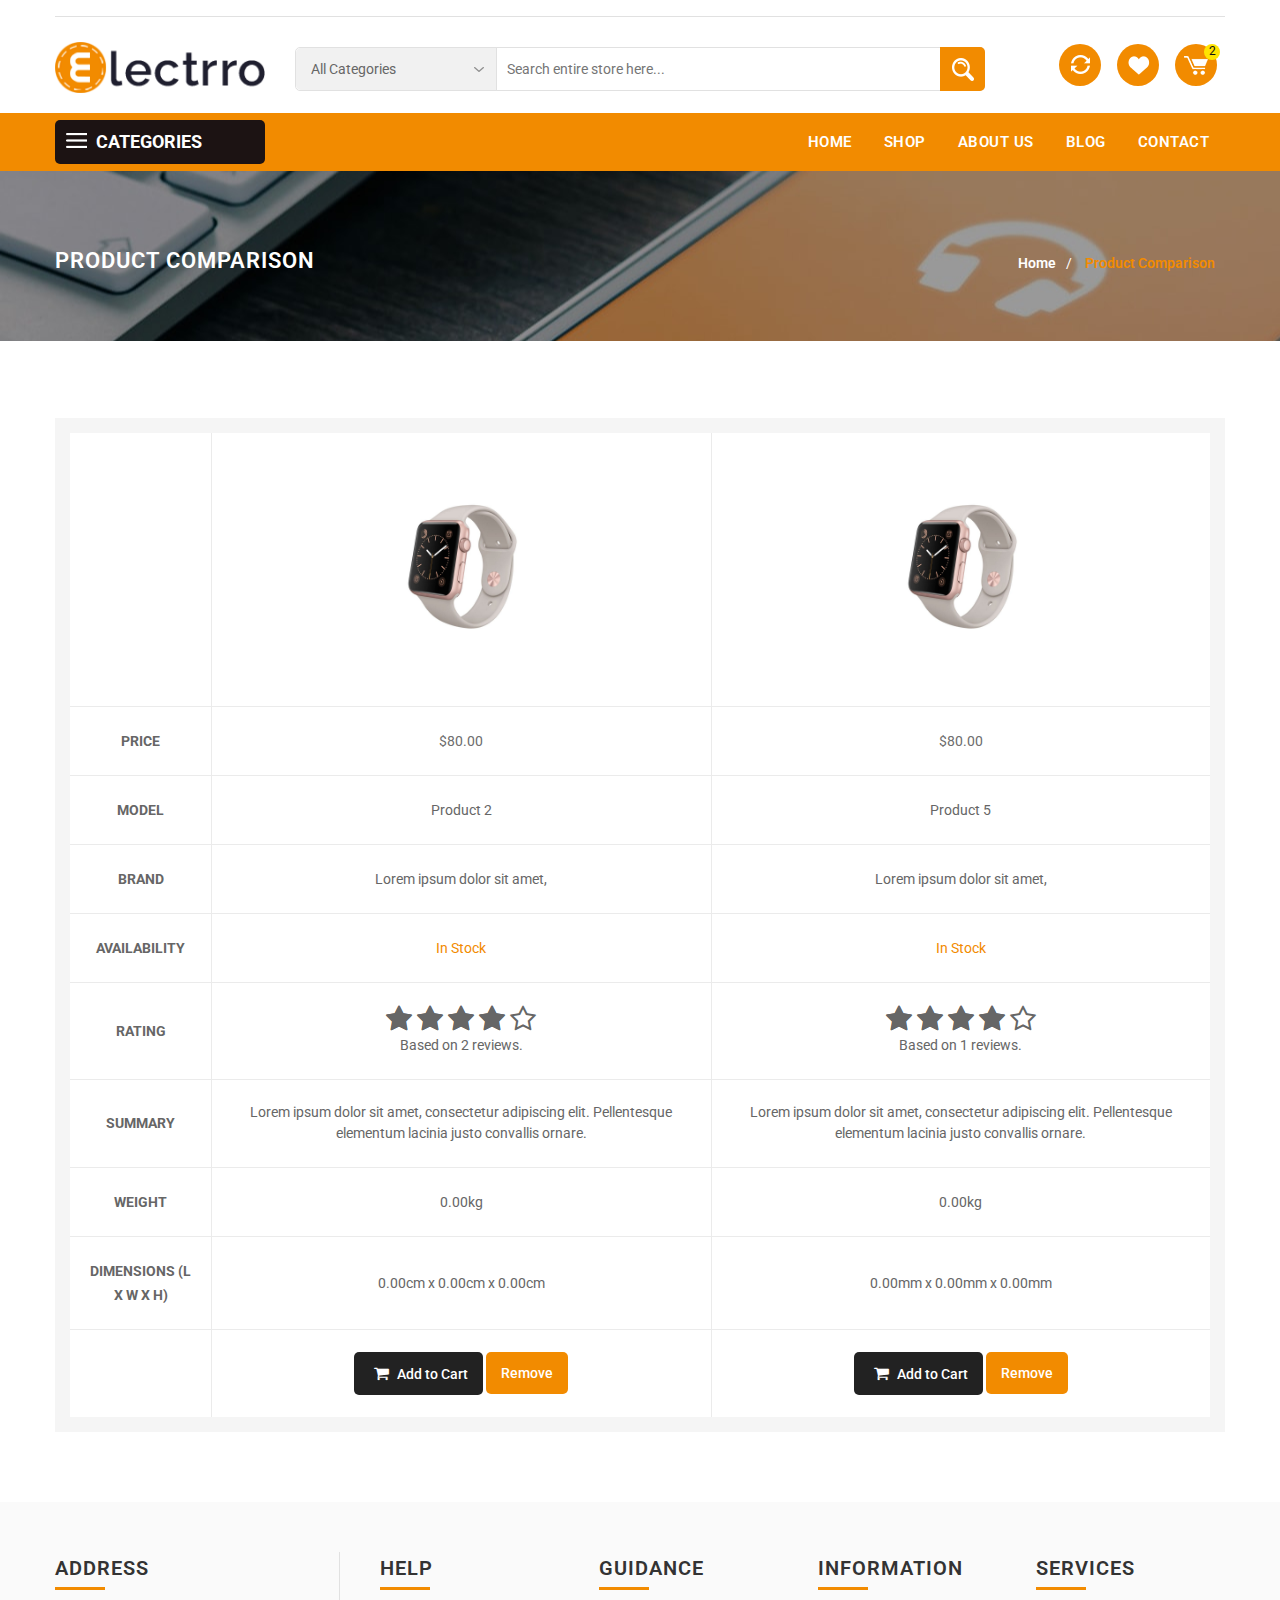
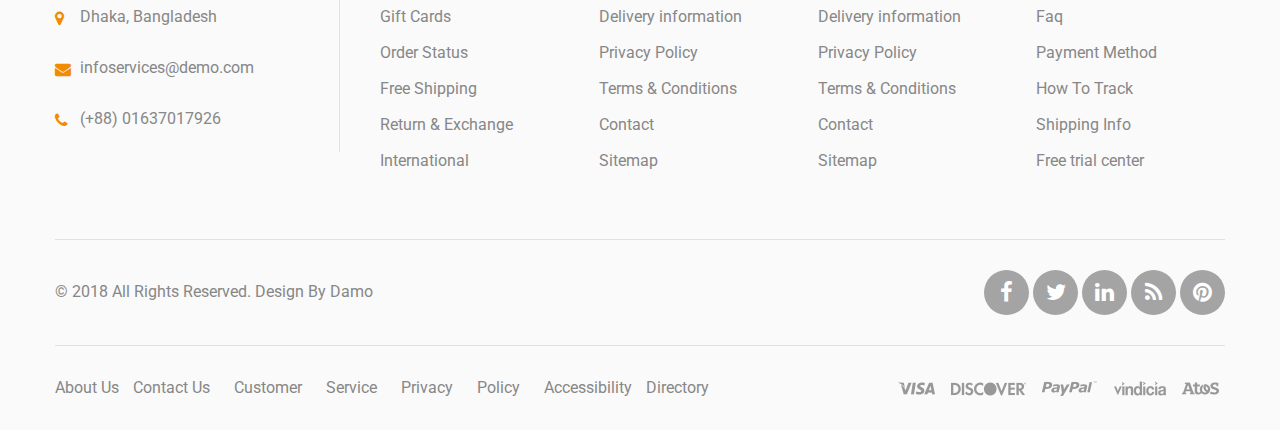
<file: compare.html>
<!DOCTYPE html>
<!--[if (gte IE 9)|!(IE)]><!-->
<html lang="en">
<!--<![endif]-->
<head>
<!-- Basic Page Needs
  ================================================== -->
<meta charset="utf-8">
<title>Demo</title>
<!-- SEO Meta
  ================================================== -->
<meta http-equiv="X-UA-Compatible" content="IE=edge" />
<meta name="description" content="">
<meta name="keywords" content="">
<meta name="distribution" content="global">
<meta name="revisit-after" content="2 Days">
<meta name="robots" content="ALL">
<meta name="rating" content="8 YEARS">
<meta name="Language" content="en-us">
<meta name="GOOGLEBOT" content="NOARCHIVE">
<!-- Mobile Specific Metas
  ================================================== -->
<meta name="viewport" content="width=device-width, initial-scale=1, maximum-scale=1">
<!-- CSS
  ================================================== -->
<link rel="stylesheet" type="text/css" href="css/font-awesome.min.css"/>
<link rel="stylesheet" type="text/css" href="css/bootstrap.css"/>
<link rel="stylesheet" type="text/css" href="css/jquery-ui.css">
<link rel="stylesheet" type="text/css" href="css/owl.carousel.css">
<link rel="stylesheet" type="text/css" href="css/fotorama.css">
<link rel="stylesheet" type="text/css" href="css/custom.css">
<link rel="stylesheet" type="text/css" href="css/responsive.css">
<link rel="shortcut icon" href="images/favicon.png">
<link rel="apple-touch-icon" href="images/apple-touch-icon.png">
<link rel="apple-touch-icon" sizes="72x72" href="images/apple-touch-icon-72x72.png">
<link rel="apple-touch-icon" sizes="114x114" href="images/apple-touch-icon-114x114.png">
</head>
<body >
<div class="se-pre-con"></div>
<div class="main"> 
  
  <!-- HEADER START -->
  
    <div class="header-middle">
      <div class="container">
        <hr>
        <div class="row">
          <div class="col-lg-2 col-md-3 col-lgmd-20per">
            <div class="header-middle-left">
              <div class="navbar-header float-none-sm">
                <button data-target=".navbar-collapse" data-toggle="collapse" class="navbar-toggle" type="button"><i class="fa fa-bars"></i></button>
                <a class="navbar-brand page-scroll" href="index.html">
                  <img alt="Electrro" src="images/logo.png">
                </a> 
              </div>
            </div>
          </div>
          <div class="col-lg-6 col-md-6 col-lgmd-60per">
            <div class="header-right-part">
              <div class="category-dropdown">
                <select id="search-category" name="search-category">
                  <option value="">All Categories</option>
                  <option value="20">Electrronics</option>
                  <option value="26">■ PC</option>
                  <option value="43">&nbsp;&nbsp;&nbsp;- Dell Inspiron</option>
                  <option value="44">&nbsp;&nbsp;&nbsp;- Hp Notebook</option>
                  <option value="47">&nbsp;&nbsp;&nbsp;- Sony Vio</option>
                  <option value="55">&nbsp;&nbsp;&nbsp;- Samsung Tablet</option>
                  <option value="27">■ Mac</option>
                  <option value="48">&nbsp;&nbsp;&nbsp;- Desktop Mac</option>
                  <option value="49">&nbsp;&nbsp;&nbsp;- Laptop Mac</option>
                  <option value="50">&nbsp;&nbsp;&nbsp;- Samsung Mac</option>
                  <option value="38">&nbsp;&nbsp;&nbsp;- Android tablets</option>
                  <option value="51">■ Laptops</option>
                  <option value="52">&nbsp;&nbsp;&nbsp;- Accer laptop</option>
                  <option value="56">&nbsp;&nbsp;&nbsp;- apple ipad</option>
                  <option value="53">&nbsp;&nbsp;&nbsp;- HP Laptop</option>
                  <option value="54">&nbsp;&nbsp;&nbsp;- DELL Laptop</option>
                  <option value="18">jewellery</option>
                  <option value="25">Components</option>
                  <option value="29">■ Mice and Trackballs</option>
                  <option value="28">■ Monitors</option>
                  <option value="35">&nbsp;&nbsp;&nbsp;- Desktop</option>
                  <option value="36">&nbsp;&nbsp;&nbsp;- LED</option>
                  <option value="30">■ Printers</option>
                  <option value="31">■ Scanners</option>
                  <option value="32">■ Web Cameras</option>
                  <option value="57">Books</option>
                  <option value="17">Interior</option>
                  <option value="24">Fashion</option>
                  <option value="33">House Hold</option>
                  <option value="34">Accessories</option>
                </select>
              </div>
              <div class="main-search">
                <div class="header_search_toggle desktop-view">
                  <form>
                    <div class="search-box">
                      <input class="input-text" type="text" placeholder="Search entire store here...">
                      <button class="search-btn"></button>
                    </div>
                  </form>
                </div>
              </div>
            </div>
          </div>
          <div class="col-lg-4 col-md-3 col-lgmd-20per">
            <div class="right-side float-left-xs header-right-link">
              <ul>
                <li class="compare-icon">
                  <a href="compare.html">
                    <span></span>
                  </a>
                </li>
                <li class="wishlist-icon">
                  <a href="wishlist.html">
                    <span></span>
                  </a>
                </li>
                <li class="cart-icon"> <a href="#"> <span> <small class="cart-notification">2</small> </span> </a>
                  <div class="cart-dropdown header-link-dropdown">
                    <ul class="cart-list link-dropdown-list">
                      <li> <a class="close-cart"><i class="fa fa-times-circle"></i></a>
                        <div class="media"> <a class="pull-left"> <img alt="Electrro" src="images/1.jpg"></a>
                          <div class="media-body"> <span><a>Black African Print Skirt</a></span>
                            <p class="cart-price">$14.99</p>
                            <div class="product-qty">
                              <label>Qty:</label>
                              <div class="custom-qty">
                                <input type="text" name="qty" maxlength="8" value="1" title="Qty" class="input-text qty">
                              </div>
                            </div>
                          </div>
                        </div>
                      </li>
                      <li> <a class="close-cart"><i class="fa fa-times-circle"></i></a>
                        <div class="media"> <a class="pull-left"> <img alt="Electrro" src="images/2.jpg"></a>
                          <div class="media-body"> <span><a>Black African Print Skirt</a></span>
                            <p class="cart-price">$14.99</p>
                            <div class="product-qty">
                              <label>Qty:</label>
                              <div class="custom-qty">
                                <input type="text" name="qty" maxlength="8" value="1" title="Qty" class="input-text qty">
                              </div>
                            </div>
                          </div>
                        </div>
                      </li>
                    </ul>
                    <p class="cart-sub-totle"> <span class="pull-left">Cart Subtotal</span> <span class="pull-right"><strong class="price-box">$29.98</strong></span> </p>
                    <div class="clearfix"></div>
                    <div class="mt-20"> <a href="cart.html" class="btn-color btn">Cart</a> <a href="checkout.html" class="btn-color btn right-side">Checkout</a> </div>
                  </div>
                </li>
              </ul>
            </div>
          </div>
        </div>
      </div>
    </div>
    <div class="header-bottom"> 
      <div class="container">
        <div class="row position-r">
          <div class="col-lg-2 col-md-3 col-lgmd-20per position-initial">
            <div class="sidebar-menu-dropdown home">
              <a class="btn-sidebar-menu-dropdown"><span></span> Categories </a>
              <div id="cat" class="cat-dropdown">
                <div class="sidebar-contant">
                  <div id="menu" class="navbar-collapse collapse" >
                    <div class="middle-link mobile right-side">
                      <ul>
                        <li class="login-icon content">
                          <a class="content-link">
                          <span class="content-icon"></span> 
                          </a> 
                          <a href="login.html" title="Login">Login</a> or
                          <a href="register.html" title="Register">Register</a>
                          <div class="content-dropdown">
                            <ul>
                              <li class="login-icon"><a href="login.html" title="Login"><i class="fa fa-user"></i> Login</a></li>
                              <li class="register-icon"><a href="register.html" title="Register"><i class="fa fa-user-plus"></i> Register</a></li>
                            </ul>
                          </div>
                        </li>
                        <li class="track-icon">
                          <a title="Track your order"><span></span> Track your order</a>
                        </li>
                        <li class="gift-icon">
                          <a href="" title="Gift card"><span></span> Gift card</a>
                        </li>
                      </ul>
                    </div>
                    <ul class="nav navbar-nav ">
                      <li class="level sub-megamenu">
                        <span class="opener plus"></span>
                        <a href="shop.html" class="page-scroll"><i class="fa fa-female"></i>Fashion (10)</a>
                        <div class="megamenu mobile-sub-menu">
                          <div class="megamenu-inner-top">
                            <ul class="sub-menu-level1">
                              <li class="level2">
                                <a href="shop.html"><span>Kids Fashion</span></a>
                                <ul class="sub-menu-level2 ">
                                  <li class="level3"><a href="shop.html"><span>■</span>Blazer & Coat</a></li>
                                  <li class="level3"><a href="shop.html"><span>■</span>Sport Shoes</a></li>
                                  <li class="level3"><a href="shop.html"><span>■</span>Phone Cases</a></li>
                                  <li class="level3"><a href="shop.html"><span>■</span>Trousers</a></li>
                                  <li class="level3"><a href="shop.html"><span>■</span>Purse</a></li>
                                  <li class="level3"><a href="shop.html"><span>■</span>Wallets</a></li>
                                </ul>
                              </li>
                            </ul>
                          </div>
                        </div>
                      </li>
                      <li class="level">
                        <a href="shop.html" class="page-scroll"><i class="fa fa-camera-retro"></i>Cameras (70)</a>
                      </li>
                      <li class="level">
                        <a href="shop.html" class="page-scroll"><i class="fa fa-desktop"></i>Laptop & computers (10)</a>
                      </li>
                      <li class="level sub-megamenu">
                        <span class="opener plus"></span>
                        <a href="shop.html" class="page-scroll"><i class="fa fa-clock-o"></i>Wathches (15)</a>
                          <div class="megamenu mobile-sub-menu">
                            <div class="megamenu-inner-top">
                              <ul class="sub-menu-level1">
                                <li class="level2">
                                  <a href="shop.html"><span>Women Clothings</span></a>
                                  <ul class="sub-menu-level2">
                                    <li class="level3"><a href="shop.html"><span>■</span>Dresses</a></li>
                                    <li class="level3"><a href="shop.html"><span>■</span>Sport Jeans</a></li>
                                    <li class="level3"><a href="shop.html"><span>■</span>Skirts</a></li>
                                    <li class="level3"><a href="shop.html"><span>■</span>Tops</a></li>
                                    <li class="level3"><a href="shop.html"><span>■</span>Sleepwear</a></li>
                                    <li class="level3"><a href="shop.html"><span>■</span>Jeans</a></li>
                                  </ul>
                                </li>
                                <li class="level2">
                                  <a href="shop.html"><span>Women Fashion</span></a>
                                  <ul class="sub-menu-level2 ">
                                    <li class="level3"><a href="shop.html"><span>■</span>Blazer & Coat</a></li>
                                    <li class="level3"><a href="shop.html"><span>■</span>Sport Shoes</a></li>
                                    <li class="level3"><a href="shop.html"><span>■</span>Phone Cases</a></li>
                                    <li class="level3"><a href="shop.html"><span>■</span>Trousers</a></li>
                                    <li class="level3"><a href="shop.html"><span>■</span>Purse</a></li>
                                    <li class="level3"><a href="shop.html"><span>■</span>Wallets</a></li>
                                  </ul>
                                </li>
                                <li class="level2 hidden-xs hidden-sm">
                                  <a href="shop.html">
                                    <img src="images/drop_banner.jpg" alt="Electrro">
                                  </a>
                                </li>
                              </ul>
                            </div>
                          </div>
                      </li>
                      <li class="level">
                        <a href="shop.html" class="page-scroll"><i class="fa fa-shopping-bag"></i>Bags (18)</a>
                      </li>
                      <li class="level sub-megamenu ">
                        <span class="opener plus"></span>
                        <a href="shop.html" class="page-scroll"><i class="fa fa-tablet"></i>Smartphones (20)</a>
                        <div class="megamenu mobile-sub-menu">
                            <div class="megamenu-inner-top">
                              <ul class="sub-menu-level1">
                                <li class="level2">
                                  <a href="shop.html"><span>Women Clothings</span></a>
                                  <ul class="sub-menu-level2">
                                    <li class="level3"><a href="shop.html"><span>■</span>Dresses</a></li>
                                    <li class="level3"><a href="shop.html"><span>■</span>Sport Jeans</a></li>
                                    <li class="level3"><a href="shop.html"><span>■</span>Skirts</a></li>
                                    <li class="level3"><a href="shop.html"><span>■</span>Tops</a></li>
                                    <li class="level3"><a href="shop.html"><span>■</span>Sleepwear</a></li>
                                    <li class="level3"><a href="shop.html"><span>■</span>Jeans</a></li>
                                  </ul>
                                </li>
                                <li class="level2">
                                  <a href="shop.html"><span>Women Fashion</span></a>
                                  <ul class="sub-menu-level2 ">
                                    <li class="level3"><a href="shop.html"><span>■</span>Blazer & Coat</a></li>
                                    <li class="level3"><a href="shop.html"><span>■</span>Sport Shoes</a></li>
                                    <li class="level3"><a href="shop.html"><span>■</span>Phone Cases</a></li>
                                    <li class="level3"><a href="shop.html"><span>■</span>Trousers</a></li>
                                    <li class="level3"><a href="shop.html"><span>■</span>Purse</a></li>
                                    <li class="level3"><a href="shop.html"><span>■</span>Wallets</a></li>
                                  </ul>
                                </li>
                                <li class="level2">
                                  <a href="shop.html"><span>Women Fashion</span></a>
                                  <ul class="sub-menu-level2 ">
                                    <li class="level3"><a href="shop.html"><span>■</span>Blazer & Coat</a></li>
                                    <li class="level3"><a href="shop.html"><span>■</span>Sport Shoes</a></li>
                                    <li class="level3"><a href="shop.html"><span>■</span>Phone Cases</a></li>
                                    <li class="level3"><a href="shop.html"><span>■</span>Trousers</a></li>
                                    <li class="level3"><a href="shop.html"><span>■</span>Purse</a></li>
                                    <li class="level3"><a href="shop.html"><span>■</span>Wallets</a></li>
                                  </ul>
                                </li>
                              </ul>
                            </div>
                        </div>
                      </li>
                      <li class="level">
                        <a href="shop.html" class="page-scroll"><i class="fa fa-heart"></i>Software</a>
                      </li>
                      <li class="level "><a href="shop.html" class="page-scroll"><i class="fa fa-headphones"></i>Headphone (12)</a></li>
                      <li class="level">
                        <a href="shop.html" class="page-scroll"><i class="fa fa-microphone"></i>Accessories (70)</a>
                      </li>
                      <li class="level"><a href="shop.html" class="page-scroll"><i class="fa fa-bolt"></i>Printers & Ink</a></li>
                      <li class="level"><a href="shop.html" class="page-scroll"><i class="fa fa-plus-square"></i>More Categories</a></li>
                    </ul>
                    <div class="header-top mobile">
                      <div class="">
                        <div class="row">
                          <div class="col-xs-12">
                            <div class="top-link top-link-left ">
                              <ul>
                                <li class="language-icon">
                                  <select>
                                    <option selected="selected" value="">English</option>
                                    <option value="">French</option>
                                    <option value="">German</option>
                                  </select>
                                </li>
                                <li class="sitemap-icon">
                                  <select>
                                    <option selected="selected" value="">USD</option>
                                    <option value="">AUD</option>
                                    <option value="">EUR</option>
                                  </select>
                                </li> 
                              </ul>
                            </div>
                          </div>
                          <div class="col-xs-12">
                            <div class="top-link right-side">
                              <div class="help-num" >Need Help? : 023 233 455 55</div>
                            </div>
                          </div>
                        </div>
                      </div>
                    </div>
                  </div>
                </div>
              </div>
            </div>
          </div>
          <div class="col-lg-10 col-md-9 col-lgmd-80per">
            <div class="bottom-inner">
              <div class="position-r">          
                <div class="nav_sec position-r">
                  <div class="mobilemenu-title mobilemenu">
                    <span>Menu</span>
                    <i class="fa fa-bars pull-right"></i>
                  </div>
                  <div class="mobilemenu-content">
                    <ul class="nav navbar-nav" id="menu-main">
                      <li>
                        <a href="index.html">Home</a>
                      </li>
                      <li>
                        <a href="shop.html">Shop</a>
                      </li>
                      <li>
                        <a href="about.html">About Us</a>
                      </li>
                      <li>
                        <a href="blog.html">Blog</a>
                      </li>
                      <li>
                        <a href="contact.html">Contact</a>
                      </li>
                      <li class="level">
                        <span class="opener plus"></span>
                      </li>
                    </ul>
                  </div>
                </div>
              </div>
            </div>
          </div>
        </div>
      </div>
    </div>
  </header>
  <!-- HEADER END -->  

  <!-- Bread Crumb STRAT -->
  <div class="banner inner-banner1 ">
    <div class="container">
      <section class="banner-detail center-xs">
        <h1 class="banner-title">Product Comparison</h1>
        <div class="bread-crumb right-side float-none-xs">
          <ul>
            <li><a href="index.html">Home</a>/</li>
            <li><span>Product Comparison</span></li>
          </ul>
        </div>
      </section>
    </div>
  </div>
  <!-- Bread Crumb END --> 

  
  <!-- CONTAIN START -->
  <section class="ptb-70">
    <div class="container">
      <div class="row">
        <div class="col-xs-12 mb-xs-30">
          <div class="cart-item-table commun-table">
            <div class="table-responsive">
              <table class="compare-info">
                <tbody>
                  <tr>
                      <td></td>
                      <td class="image"> 
                        <a href="product-detail.html"></a> 
                        <img src="images/1.jpg" alt="Electrro" title="" class="img-thumbnail" /> 
                      </td>
                      <td class="image"> 
                        <a href="product-detail.html"></a> 
                        <img src="images/1.jpg" alt="Electrro" title="" class="img-thumbnail" />
                      </td>
                  </tr>
                    <tr>
                        <td>Price</td>
                        <td class="name"><a href="product-detail.html">$80.00</a>
                        </td>
                        <td class="name"><a href="product-detail.html">$80.00</a>
                        </td>
                    </tr>
                    <tr>
                        <td>Model</td>
                        <td>Product 2</td>
                        <td>Product 5</td>
                    </tr>
                    <tr>
                        <td>Brand</td>
                        <td>Lorem ipsum dolor sit amet,</td>
                        <td>Lorem ipsum dolor sit amet,</td>
                    </tr>
                    <tr>
                        <td>Availability</td>
                        <td class="availability">In Stock</td>
                        <td class="availability">In Stock</td>
                    </tr>
                    <tr>
                      <td>Rating</td>
                      <td class="rating"> 
                        <span class="fa fa-stack">
                          <i class="fa fa-star fa-stack-2x"></i>
                          <i class="fa fa-star-o fa-stack-2x"></i>
                        </span> 
                        <span class="fa fa-stack">
                          <i class="fa fa-star fa-stack-2x"></i>
                          <i class="fa fa-star-o fa-stack-2x"></i>
                        </span>
                        <span class="fa fa-stack">
                          <i class="fa fa-star fa-stack-2x"></i>
                          <i class="fa fa-star-o fa-stack-2x"></i>
                        </span> 
                        <span class="fa fa-stack">
                          <i class="fa fa-star fa-stack-2x"></i>
                          <i class="fa fa-star-o fa-stack-2x"></i>
                        </span> 
                        <span class="fa fa-stack">
                          <i class="fa fa-star-o fa-stack-2x"></i>
                        </span>
                          <br /> Based on 2 reviews.
                      </td>
                      <td class="rating"> 
                        <span class="fa fa-stack">
                          <i class="fa fa-star fa-stack-2x"></i>
                          <i class="fa fa-star-o fa-stack-2x"></i>
                        </span> 
                        <span class="fa fa-stack">
                          <i class="fa fa-star fa-stack-2x"></i>
                          <i class="fa fa-star-o fa-stack-2x"></i>
                        </span> 
                        <span class="fa fa-stack">
                          <i class="fa fa-star fa-stack-2x"></i><i class="fa fa-star-o fa-stack-2x"></i></span> <span class="fa fa-stack"><i class="fa fa-star fa-stack-2x"></i><i class="fa fa-star-o fa-stack-2x"></i></span> <span class="fa fa-stack"><i class="fa fa-star-o fa-stack-2x"></i></span>
                          <br /> Based on 1 reviews.</td>
                    </tr>
                    <tr>
                        <td>Summary</td>
                        <td class="description">Lorem ipsum dolor sit amet, consectetur adipiscing elit. Pellentesque elementum lacinia justo convallis ornare.</td>
                        <td class="description">Lorem ipsum dolor sit amet, consectetur adipiscing elit. Pellentesque elementum lacinia justo convallis ornare.</td>
                    </tr>
                    <tr>
                        <td>Weight</td>
                        <td>0.00kg</td>
                        <td>0.00kg</td>
                    </tr>
                    <tr>
                        <td>Dimensions (L x W x H)</td>
                        <td>0.00cm x 0.00cm x 0.00cm</td>
                        <td>0.00mm x 0.00mm x 0.00mm</td>
                    </tr>
                </tbody>
                <tr>
                    <td></td>
                    <td>
                      <button type="button" class="btn btn-black"><i class="fa fa-shopping-cart"></i> Add to Cart</button>
                      <button class="btn btn-color" type="button" title="Remove">Remove</button>
                    </td>
                    <td>
                      <button type="button" class="btn btn-black"><i class="fa fa-shopping-cart"></i> Add to Cart</button>
                      <button class="btn btn-color" type="button" title="Remove">Remove</button>
                    </td>
                </tr>
              </table>
            </div>
          </div>
        </div>
      </div>
    </div>
  </section>
  <!-- CONTAINER END --> 
  
  <!-- FOOTER START -->
  <div class="footer">
    <div class="container">
      <div class="footer-inner">
        <div class="footer-middle">
          <div class="row mb-60">
            <div class="col-md-3 f-col footer-middle-left">
              <div class="footer-static-block"> <span class="opener plus"></span>
                <h3 class="title">address<span></span></h3>
                <ul class="footer-block-contant address-footer">
                  <li class="item"> <i class="fa fa-map-marker"> </i>
                    <p>Dhaka, Bangladesh</p>
                  </li>
                  <li class="item"> <i class="fa fa-envelope"> </i>
                    <p> <a>infoservices@demo.com </a> </p>
                  </li>
                  <li class="item"> <i class="fa fa-phone"> </i>
                    <p>(+88) 01637017926</p>
                  </li>
                </ul>
              </div>
            </div>
            <div class="col-md-9 footer-middle-right">
              <div class="row">
                <div class="col-md-3 f-col">
                  <div class="footer-static-block"> <span class="opener plus"></span>
                    <h3 class="title">Help <span></span></h3>
                    <ul class="footer-block-contant link">
                      <li><a>Gift Cards</a></li>
                      <li><a>Order Status</a></li>
                      <li><a>Free Shipping</a></li>
                      <li><a>Return & Exchange </a></li>
                      <li><a>International</a></li>
                    </ul>
                  </div>
                </div>
                <div class="col-md-3 f-col">
                  <div class="footer-static-block"> <span class="opener plus"></span>
                    <h3 class="title">Guidance <span></span></h3>
                    <ul class="footer-block-contant link">
                      <li><a> Delivery information</a></li>
                      <li><a> Privacy Policy</a></li>
                      <li><a> Terms & Conditions</a></li>
                      <li><a> Contact</a></li>
                      <li><a> Sitemap</a></li>
                    </ul>
                  </div>
                </div>
                <div class="col-md-3 f-col">
                  <div class="footer-static-block"> <span class="opener plus"></span>
                    <h3 class="title">Information <span></span></h3>
                    <ul class="footer-block-contant link">
                      <li><a> Delivery information</a></li>
                      <li><a> Privacy Policy</a></li>
                      <li><a> Terms & Conditions</a></li>
                      <li><a>Contact</a></li>
                      <li><a> Sitemap</a></li>
                    </ul>
                  </div>
                </div>
                <div class="col-md-3 f-col">
                  <div class="footer-static-block"> <span class="opener plus"></span>
                    <h3 class="title">Services <span></span></h3>
                    <ul class="footer-block-contant link">
                      <li><a href="#">Faq</a></li>
                      <li><a href="#">Payment Method</a></li>
                      <li><a href="#">How To Track</a></li>
                      <li><a href="#">Shipping Info</a></li>
                      <li><a href="#">Free trial center</a></li>
                    </ul>
                  </div>
                </div>
              </div>
            </div>
          </div>
        </div>
        <hr>
        <div class="footer-bottom ">
          <div class="row mtb-30">
            <div class="col-md-6 ">
              <div class="copy-right ">© 2018  All Rights Reserved. Design By <a href="#">Damo</a></div>
            </div>
            <div class="col-md-6 ">
              <div class="footer_social pt-xs-15 center-sm">
                <ul class="social-icon">
                  <li><a title="Facebook" class="facebook"><i class="fa fa-facebook"> </i></a></li>
                  <li><a title="Twitter" class="twitter"><i class="fa fa-twitter"> </i></a></li>
                  <li><a title="Linkedin" class="linkedin"><i class="fa fa-linkedin"> </i></a></li>
                  <li><a title="RSS" class="rss"><i class="fa fa-rss"> </i></a></li>
                  <li><a title="Pinterest" class="pinterest"><i class="fa fa-pinterest"> </i></a></li>
                </ul>
              </div>
            </div>
          </div>
          <hr>
          <div class="row mtb-30">
            <div class="col-lg-8 col-md-12 ">
              <div class="site-link">
                <ul>
                  <li><a>About Us</a></li>
                  <li><a>Contact Us</a></li>
                  <li><a>Customer </a></li>
                  <li><a>Service</a></li>
                  <li><a>Privacy</a></li>
                  <li><a>Policy </a></li>
                  <li><a>Accessibility</a></li>
                  <li><a>Directory </a></li>
                </ul>
              </div>
            </div>
            <div class="col-lg-4 col-md-12 ">
              <div class="payment">
                <ul class="payment_icon">
                  <li class="visa"><a><img src="images/pay1.png" alt="Electrro"></a></li>
                  <li class="discover"><a><img src="images/pay2.png" alt="Electrro"></a></li>
                  <li class="paypal"><a><img src="images/pay3.png" alt="Electrro"></a></li>
                  <li class="vindicia"><a><img src="images/pay4.png" alt="Electrro"></a></li>
                  <li class="atos"><a><img src="images/pay5.png" alt="Electrro"></a></li>
                </ul>
              </div>
            </div>
          </div>
        </div>
      </div>
    </div>
  </div>
  <div class="scroll-top">
    <div id="scrollup"></div>
  </div>
  <!-- FOOTER END -->   
</div>
<script src="js/jquery-1.12.3.min.js"></script> 
<script src="js/bootstrap.min.js"></script>
<script src="js/jquery-ui.min.js"></script> 
<script src="js/fotorama.js"></script> 
<script src="js/owl.carousel.min.js"></script> 
<script src="js/custom.js"></script>
</body>
</html>
</file>
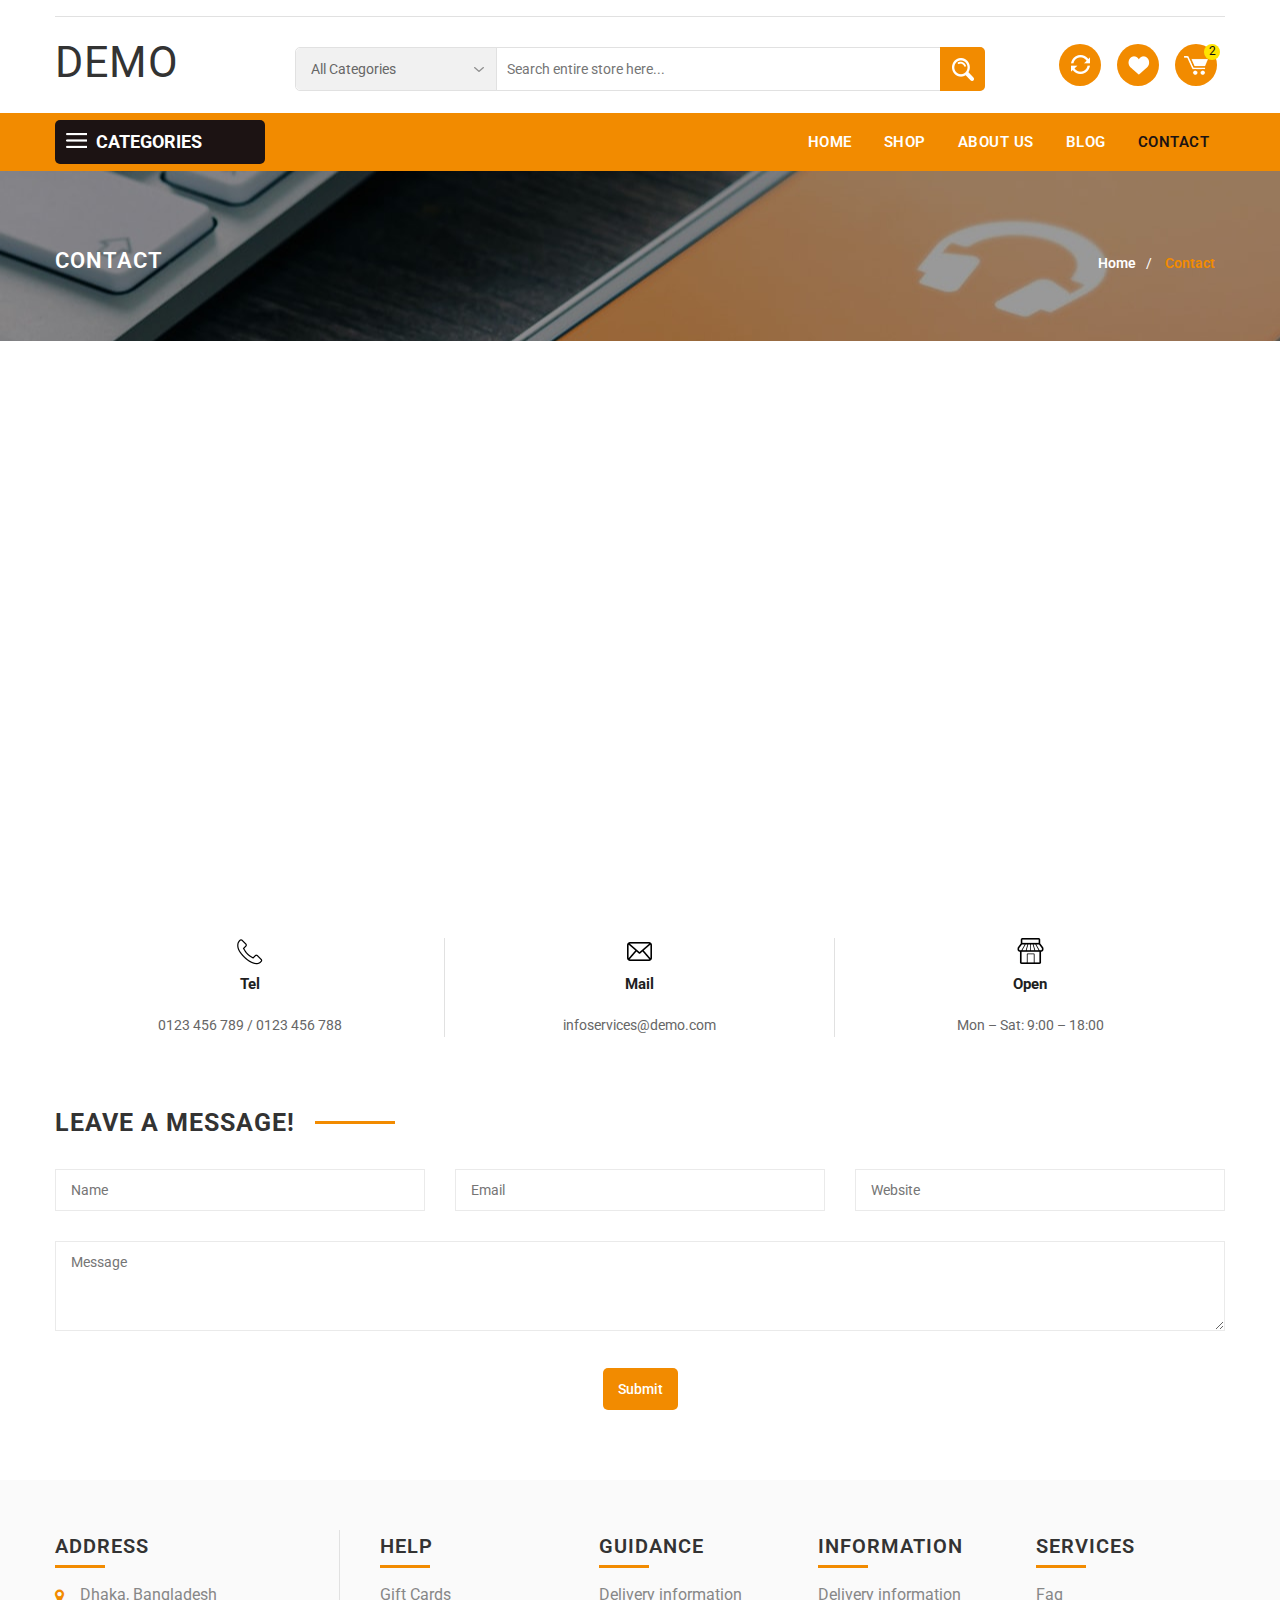
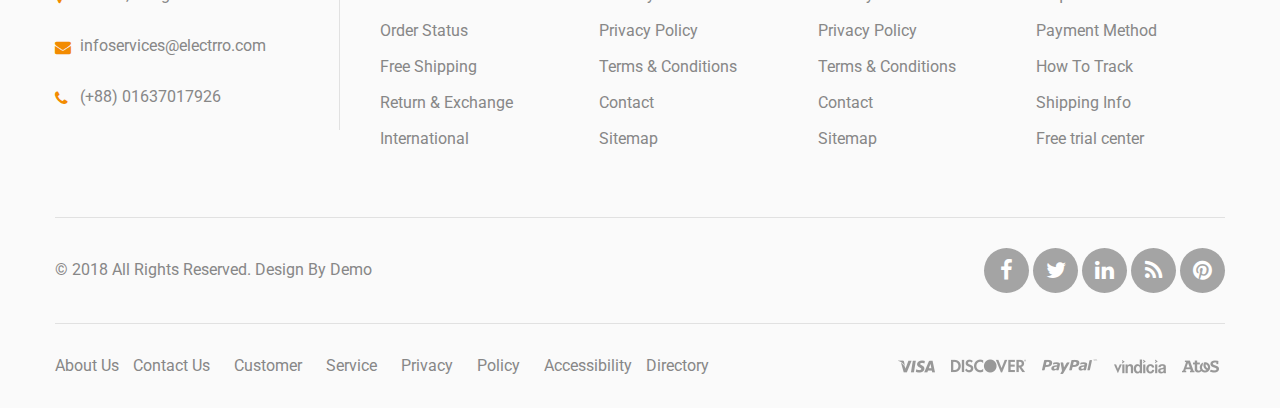
<file: contact.html>
<!DOCTYPE html>
<!--[if (gte IE 9)|!(IE)]><!-->
<html lang="en">
<!--<![endif]-->
<head>
<!-- Basic Page Needs
  ================================================== -->
<meta charset="utf-8">
<title>Demo</title>
<!-- SEO Meta
  ================================================== -->
<meta http-equiv="X-UA-Compatible" content="IE=edge" />
<meta name="description" content="">
<meta name="keywords" content="">
<meta name="distribution" content="global">
<meta name="revisit-after" content="2 Days">
<meta name="robots" content="ALL">
<meta name="rating" content="8 YEARS">
<meta name="Language" content="en-us">
<meta name="GOOGLEBOT" content="NOARCHIVE">
<!-- Mobile Specific Metas
  ================================================== -->
<meta name="viewport" content="width=device-width, initial-scale=1, maximum-scale=1">
<!-- CSS
  ================================================== -->
<link rel="stylesheet" type="text/css" href="css/font-awesome.min.css"/>
<link rel="stylesheet" type="text/css" href="css/bootstrap.css"/>
<link rel="stylesheet" type="text/css" href="css/jquery-ui.css">
<link rel="stylesheet" type="text/css" href="css/owl.carousel.css">
<link rel="stylesheet" type="text/css" href="css/fotorama.css">
<link rel="stylesheet" type="text/css" href="css/custom.css">
<link rel="stylesheet" type="text/css" href="css/responsive.css">
<link rel="shortcut icon" href="images/favicon.png">
<link rel="apple-touch-icon" href="images/apple-touch-icon.png">
<link rel="apple-touch-icon" sizes="72x72" href="images/apple-touch-icon-72x72.png">
<link rel="apple-touch-icon" sizes="114x114" href="images/apple-touch-icon-114x114.png">
</head>
<body >
<div class="se-pre-con"></div>
<div class="main"> 

  <!-- HEADER START -->
  
    <div class="header-middle">
      <div class="container">
        <hr>
        <div class="row">
          <div class="col-lg-2 col-md-3 col-lgmd-20per">
            <div class="header-middle-left">
              <div class="navbar-header float-none-sm">
                <button data-target=".navbar-collapse" data-toggle="collapse" class="navbar-toggle" type="button"><i class="fa fa-bars"></i></button>
                <a class="navbar-brand page-scroll" href="index.html">
                  <h1>Demo</h1>
                </a> 
              </div>
            </div>
          </div>
          <div class="col-lg-6 col-md-6 col-lgmd-60per">
            <div class="header-right-part">
              <div class="category-dropdown">
                <select id="search-category" name="search-category">
                  <option value="">All Categories</option>
                  <option value="20">Electrronics</option>
                  <option value="26">■ PC</option>
                  <option value="43">&nbsp;&nbsp;&nbsp;- Dell Inspiron</option>
                  <option value="44">&nbsp;&nbsp;&nbsp;- Hp Notebook</option>
                  <option value="47">&nbsp;&nbsp;&nbsp;- Sony Vio</option>
                  <option value="55">&nbsp;&nbsp;&nbsp;- Samsung Tablet</option>
                  <option value="27">■ Mac</option>
                  <option value="48">&nbsp;&nbsp;&nbsp;- Desktop Mac</option>
                  <option value="49">&nbsp;&nbsp;&nbsp;- Laptop Mac</option>
                  <option value="50">&nbsp;&nbsp;&nbsp;- Samsung Mac</option>
                  <option value="38">&nbsp;&nbsp;&nbsp;- Android tablets</option>
                  <option value="51">■ Laptops</option>
                  <option value="52">&nbsp;&nbsp;&nbsp;- Accer laptop</option>
                  <option value="56">&nbsp;&nbsp;&nbsp;- apple ipad</option>
                  <option value="53">&nbsp;&nbsp;&nbsp;- HP Laptop</option>
                  <option value="54">&nbsp;&nbsp;&nbsp;- DELL Laptop</option>
                  <option value="18">jewellery</option>
                  <option value="25">Components</option>
                  <option value="29">■ Mice and Trackballs</option>
                  <option value="28">■ Monitors</option>
                  <option value="35">&nbsp;&nbsp;&nbsp;- Desktop</option>
                  <option value="36">&nbsp;&nbsp;&nbsp;- LED</option>
                  <option value="30">■ Printers</option>
                  <option value="31">■ Scanners</option>
                  <option value="32">■ Web Cameras</option>
                  <option value="57">Books</option>
                  <option value="17">Interior</option>
                  <option value="24">Fashion</option>
                  <option value="33">House Hold</option>
                  <option value="34">Accessories</option>
                </select>
              </div>
              <div class="main-search">
                <div class="header_search_toggle desktop-view">
                  <form>
                    <div class="search-box">
                      <input class="input-text" type="text" placeholder="Search entire store here...">
                      <button class="search-btn"></button>
                    </div>
                  </form>
                </div>
              </div>
            </div>
          </div>
          <div class="col-lg-4 col-md-3 col-lgmd-20per">
            <div class="right-side float-left-xs header-right-link">
              <ul>
                <li class="compare-icon">
                  <a href="compare.html">
                    <span></span>
                  </a>
                </li>
                <li class="wishlist-icon">
                  <a href="wishlist.html">
                    <span></span>
                  </a>
                </li>
                <li class="cart-icon"> <a href="#"> <span> <small class="cart-notification">2</small> </span> </a>
                  <div class="cart-dropdown header-link-dropdown">
                    <ul class="cart-list link-dropdown-list">
                      <li> <a class="close-cart"><i class="fa fa-times-circle"></i></a>
                        <div class="media"> <a class="pull-left"> <img alt="Electrro" src="images/1.jpg"></a>
                          <div class="media-body"> <span><a>Black African Print Skirt</a></span>
                            <p class="cart-price">$14.99</p>
                            <div class="product-qty">
                              <label>Qty:</label>
                              <div class="custom-qty">
                                <input type="text" name="qty" maxlength="8" value="1" title="Qty" class="input-text qty">
                              </div>
                            </div>
                          </div>
                        </div>
                      </li>
                      <li> <a class="close-cart"><i class="fa fa-times-circle"></i></a>
                        <div class="media"> <a class="pull-left"> <img alt="Electrro" src="images/2.jpg"></a>
                          <div class="media-body"> <span><a>Black African Print Skirt</a></span>
                            <p class="cart-price">$14.99</p>
                            <div class="product-qty">
                              <label>Qty:</label>
                              <div class="custom-qty">
                                <input type="text" name="qty" maxlength="8" value="1" title="Qty" class="input-text qty">
                              </div>
                            </div>
                          </div>
                        </div>
                      </li>
                    </ul>
                    <p class="cart-sub-totle"> <span class="pull-left">Cart Subtotal</span> <span class="pull-right"><strong class="price-box">$29.98</strong></span> </p>
                    <div class="clearfix"></div>
                    <div class="mt-20"> <a href="cart.html" class="btn-color btn">Cart</a> <a href="checkout.html" class="btn-color btn right-side">Checkout</a> </div>
                  </div>
                </li>
              </ul>
            </div>
          </div>
        </div>
      </div>
    </div>
    <div class="header-bottom"> 
      <div class="container">
        <div class="row position-r">
          <div class="col-lg-2 col-md-3 col-lgmd-20per position-initial">
            <div class="sidebar-menu-dropdown home">
              <a class="btn-sidebar-menu-dropdown"><span></span> Categories </a>
              <div id="cat" class="cat-dropdown">
                <div class="sidebar-contant">
                  <div id="menu" class="navbar-collapse collapse" >
                    <div class="middle-link mobile right-side">
                      <ul>
                        <li class="login-icon content">
                          <a class="content-link">
                          <span class="content-icon"></span> 
                          </a> 
                          <a href="login.html" title="Login">Login</a> or
                          <a href="register.html" title="Register">Register</a>
                          <div class="content-dropdown">
                            <ul>
                              <li class="login-icon"><a href="login.html" title="Login"><i class="fa fa-user"></i> Login</a></li>
                              <li class="register-icon"><a href="register.html" title="Register"><i class="fa fa-user-plus"></i> Register</a></li>
                            </ul>
                          </div>
                        </li>
                        <li class="track-icon">
                          <a title="Track your order"><span></span> Track your order</a>
                        </li>
                        <li class="gift-icon">
                          <a href="" title="Gift card"><span></span> Gift card</a>
                        </li>
                      </ul>
                    </div>
                    <ul class="nav navbar-nav ">
                      <li class="level sub-megamenu">
                        <span class="opener plus"></span>
                        <a href="shop.html" class="page-scroll"><i class="fa fa-female"></i>Fashion (10)</a>
                        <div class="megamenu mobile-sub-menu">
                          <div class="megamenu-inner-top">
                            <ul class="sub-menu-level1">
                              <li class="level2">
                                <a href="shop.html"><span>Kids Fashion</span></a>
                                <ul class="sub-menu-level2 ">
                                  <li class="level3"><a href="shop.html"><span>■</span>Blazer & Coat</a></li>
                                  <li class="level3"><a href="shop.html"><span>■</span>Sport Shoes</a></li>
                                  <li class="level3"><a href="shop.html"><span>■</span>Phone Cases</a></li>
                                  <li class="level3"><a href="shop.html"><span>■</span>Trousers</a></li>
                                  <li class="level3"><a href="shop.html"><span>■</span>Purse</a></li>
                                  <li class="level3"><a href="shop.html"><span>■</span>Wallets</a></li>
                                </ul>
                              </li>
                            </ul>
                          </div>
                        </div>
                      </li>
                      <li class="level">
                        <a href="shop.html" class="page-scroll"><i class="fa fa-camera-retro"></i>Cameras (70)</a>
                      </li>
                      <li class="level">
                        <a href="shop.html" class="page-scroll"><i class="fa fa-desktop"></i>Laptop & computers (10)</a>
                      </li>
                      <li class="level sub-megamenu">
                        <span class="opener plus"></span>
                        <a href="shop.html" class="page-scroll"><i class="fa fa-clock-o"></i>Wathches (15)</a>
                          <div class="megamenu mobile-sub-menu">
                            <div class="megamenu-inner-top">
                              <ul class="sub-menu-level1">
                                <li class="level2">
                                  <a href="shop.html"><span>Women Clothings</span></a>
                                  <ul class="sub-menu-level2">
                                    <li class="level3"><a href="shop.html"><span>■</span>Dresses</a></li>
                                    <li class="level3"><a href="shop.html"><span>■</span>Sport Jeans</a></li>
                                    <li class="level3"><a href="shop.html"><span>■</span>Skirts</a></li>
                                    <li class="level3"><a href="shop.html"><span>■</span>Tops</a></li>
                                    <li class="level3"><a href="shop.html"><span>■</span>Sleepwear</a></li>
                                    <li class="level3"><a href="shop.html"><span>■</span>Jeans</a></li>
                                  </ul>
                                </li>
                                <li class="level2">
                                  <a href="shop.html"><span>Women Fashion</span></a>
                                  <ul class="sub-menu-level2 ">
                                    <li class="level3"><a href="shop.html"><span>■</span>Blazer & Coat</a></li>
                                    <li class="level3"><a href="shop.html"><span>■</span>Sport Shoes</a></li>
                                    <li class="level3"><a href="shop.html"><span>■</span>Phone Cases</a></li>
                                    <li class="level3"><a href="shop.html"><span>■</span>Trousers</a></li>
                                    <li class="level3"><a href="shop.html"><span>■</span>Purse</a></li>
                                    <li class="level3"><a href="shop.html"><span>■</span>Wallets</a></li>
                                  </ul>
                                </li>
                                <li class="level2 hidden-xs hidden-sm">
                                  <a href="shop.html">
                                    <img src="images/drop_banner.jpg" alt="Electrro">
                                  </a>
                                </li>
                              </ul>
                            </div>
                          </div>
                      </li>
                      <li class="level">
                        <a href="shop.html" class="page-scroll"><i class="fa fa-shopping-bag"></i>Bags (18)</a>
                      </li>
                      <li class="level sub-megamenu ">
                        <span class="opener plus"></span>
                        <a href="shop.html" class="page-scroll"><i class="fa fa-tablet"></i>Smartphones (20)</a>
                        <div class="megamenu mobile-sub-menu">
                            <div class="megamenu-inner-top">
                              <ul class="sub-menu-level1">
                                <li class="level2">
                                  <a href="shop.html"><span>Women Clothings</span></a>
                                  <ul class="sub-menu-level2">
                                    <li class="level3"><a href="shop.html"><span>■</span>Dresses</a></li>
                                    <li class="level3"><a href="shop.html"><span>■</span>Sport Jeans</a></li>
                                    <li class="level3"><a href="shop.html"><span>■</span>Skirts</a></li>
                                    <li class="level3"><a href="shop.html"><span>■</span>Tops</a></li>
                                    <li class="level3"><a href="shop.html"><span>■</span>Sleepwear</a></li>
                                    <li class="level3"><a href="shop.html"><span>■</span>Jeans</a></li>
                                  </ul>
                                </li>
                                <li class="level2">
                                  <a href="shop.html"><span>Women Fashion</span></a>
                                  <ul class="sub-menu-level2 ">
                                    <li class="level3"><a href="shop.html"><span>■</span>Blazer & Coat</a></li>
                                    <li class="level3"><a href="shop.html"><span>■</span>Sport Shoes</a></li>
                                    <li class="level3"><a href="shop.html"><span>■</span>Phone Cases</a></li>
                                    <li class="level3"><a href="shop.html"><span>■</span>Trousers</a></li>
                                    <li class="level3"><a href="shop.html"><span>■</span>Purse</a></li>
                                    <li class="level3"><a href="shop.html"><span>■</span>Wallets</a></li>
                                  </ul>
                                </li>
                                <li class="level2">
                                  <a href="shop.html"><span>Women Fashion</span></a>
                                  <ul class="sub-menu-level2 ">
                                    <li class="level3"><a href="shop.html"><span>■</span>Blazer & Coat</a></li>
                                    <li class="level3"><a href="shop.html"><span>■</span>Sport Shoes</a></li>
                                    <li class="level3"><a href="shop.html"><span>■</span>Phone Cases</a></li>
                                    <li class="level3"><a href="shop.html"><span>■</span>Trousers</a></li>
                                    <li class="level3"><a href="shop.html"><span>■</span>Purse</a></li>
                                    <li class="level3"><a href="shop.html"><span>■</span>Wallets</a></li>
                                  </ul>
                                </li>
                              </ul>
                            </div>
                        </div>
                      </li>
                      <li class="level">
                        <a href="shop.html" class="page-scroll"><i class="fa fa-heart"></i>Software</a>
                      </li>
                      <li class="level "><a href="shop.html" class="page-scroll"><i class="fa fa-headphones"></i>Headphone (12)</a></li>
                      <li class="level">
                        <a href="shop.html" class="page-scroll"><i class="fa fa-microphone"></i>Accessories (70)</a>
                      </li>
                      <li class="level"><a href="shop.html" class="page-scroll"><i class="fa fa-bolt"></i>Printers & Ink</a></li>
                      <li class="level"><a href="shop.html" class="page-scroll"><i class="fa fa-plus-square"></i>More Categories</a></li>
                    </ul>
                    <div class="header-top mobile">
                      <div class="">
                        <div class="row">
                          <div class="col-xs-12">
                            <div class="top-link top-link-left ">
                              <ul>
                                <li class="language-icon">
                                  <select>
                                    <option selected="selected" value="">English</option>
                                    <option value="">French</option>
                                    <option value="">German</option>
                                  </select>
                                </li>
                                <li class="sitemap-icon">
                                  <select>
                                    <option selected="selected" value="">USD</option>
                                    <option value="">AUD</option>
                                    <option value="">EUR</option>
                                  </select>
                                </li> 
                              </ul>
                            </div>
                          </div>
                          <div class="col-xs-12">
                            <div class="top-link right-side">
                              <div class="help-num" >Need Help? : 023 233 455 55</div>
                            </div>
                          </div>
                        </div>
                      </div>
                    </div>
                  </div>
                </div>
              </div>
            </div>
          </div>
          <div class="col-lg-10 col-md-9 col-lgmd-80per">
            <div class="bottom-inner">
              <div class="position-r">          
                <div class="nav_sec position-r">
                  <div class="mobilemenu-title mobilemenu">
                    <span>Menu</span>
                    <i class="fa fa-bars pull-right"></i>
                  </div>
                  <div class="mobilemenu-content">
                    <ul class="nav navbar-nav" id="menu-main">
                      <li>
                        <a href="index.html">Home</a>
                      </li>
                      <li>
                        <a href="shop.html">Shop</a>
                      </li>
                      <li>
                        <a href="about.html">About Us</a>
                      </li>
                      <li>
                        <a href="blog.html">Blog</a>
                      </li>
                      <li class="active">
                        <a href="contact.html">Contact</a>
                      </li>
                      <li class="level">
                        <span class="opener plus"></span>
                      </li>
                    </ul>
                  </div>
                </div>
              </div>
            </div>
          </div>
        </div>
      </div>
    </div>
  </header>
  <!-- HEADER END -->  
  
  <!-- Bread Crumb STRAT -->
  <div class="banner inner-banner1 ">
    <div class="container">
      <section class="banner-detail">
        <h1 class="banner-title">Contact</h1>
        <div class="bread-crumb right-side">
          <ul>
            <li><a href="index.html">Home</a>/</li>
            <li><span>Contact</span></li>
          </ul>
        </div>
      </section>
    </div>
  </div>
  <!-- Bread Crumb END -->
  
  <!-- CONTAIN START ptb-70-->
  <section class="pt-70">
    <div class="container">
      <div class="row">
        <div class="col-xs-12">
          <div class="map">
            <div class="map-part">
              <div id="map" class="map-inner-part"></div></div>
            <script type="text/javascript" src="http://maps.google.com/maps/api/js?key=AIzaSyC_G1wZMKrwyHHOteMdVwCy82Qm4Pp7vyI&callback=initMap"></script> 
            <script type="text/javascript">
                // When the window has finished loading create our google map below
                google.maps.event.addDomListener(window, 'load', init);
            
                function init() {
                  // Basic options for a simple Google Map
                  // For more options see: https://developers.google.com/maps/documentation/javascript/reference#MapOptions
                  
                  var mapOptions = {
                      // How zoomed in you want the map to start at (always required)
                      zoom: 14,
                      scrollwheel:false,

                      // The latitude and longitude to center the map (always required)
                      center: new google.maps.LatLng(40.7202626, -73.98965280000004), // New York
                      
                      // How you would like to style the map. 
                      // This is where you would paste any style found on Snazzy Maps.
                      styles: [{"featureType":"all","elementType":"labels.text.fill","stylers":[{"saturation":36},{"color":"#666666"},{"lightness":40}]},{"featureType":"all","elementType":"labels.text.stroke","stylers":[{"visibility":"on"},{"color":"#000000"},{"lightness":16}]},{"featureType":"all","elementType":"labels.icon","stylers":[{"visibility":"off"}]},{"featureType":"administrative","elementType":"geometry.fill","stylers":[{"color":"#000000"},{"lightness":20}]},{"featureType":"administrative","elementType":"geometry.stroke","stylers":[{"color":"#000000"},{"lightness":17},{"weight":1.2}]},{"featureType":"landscape","elementType":"geometry","stylers":[{"color":"#000000"},{"lightness":20}]},{"featureType":"poi","elementType":"geometry","stylers":[{"color":"#000000"},{"lightness":21}]},{"featureType":"road.highway","elementType":"geometry.fill","stylers":[{"color":"#000000"},{"lightness":17}]},{"featureType":"road.highway","elementType":"geometry.stroke","stylers":[{"color":"#666666"},{"lightness":100},{"weight":0.2}]},{"featureType":"road.arterial","elementType":"geometry","stylers":[{"color":"#000000"},{"lightness":18}]},{"featureType":"road.local","elementType":"geometry","stylers":[{"color":"#000000"},{"lightness":16}]},{"featureType":"transit","elementType":"geometry","stylers":[{"color":"#000000"},{"lightness":19}]},{"featureType":"water","elementType":"geometry","stylers":[{"color":"#000000"},{"lightness":17}]}]
                  };

                  // Get the HTML DOM element that will contain your map 
                  // We are using a div with id="map" seen below in the <body>
                  var mapElement = document.getElementById('map');

                  // Create the Google Map using our element and options defined above
                  var map = new google.maps.Map(mapElement, mapOptions);

                  // Let's also add a marker while we're at it
                
                  var marker = new google.maps.Marker({map: map,position: new google.maps.LatLng(40.7202626, -73.98965280000004)});infowindow = new google.maps.InfoWindow({content:"<b>Aaryaweb</b><br/>144 , Allen st<br/> new yourk" });google.maps.event.addListener(marker, "click", function(){infowindow.open(map,marker);});infowindow.open(map,marker);}google.maps.event.addDomListener(window, 'load', init_map);
              </script> 
          </div>
        </div>
      </div>
    </div>
  </section>

  <section class="pt-70 client-main align-center">
    <div class="container">
      <div class="contact-info">
        <div class="row m-0">
          <div class="col-sm-4 p-0">
            <div class="contact-box">
              <div class="contact-icon contact-phone-icon"></div>
              <span><b>Tel</b></span>
              <p>0123 456 789 / 0123 456 788</p>
            </div>
          </div>
          <div class="col-sm-4 p-0">
            <div class="contact-box">
              <div class="contact-icon contact-mail-icon"></div>
              <span><b>Mail</b></span>
              <p>infoservices@demo.com </p>
            </div>
          </div>
          <div class="col-sm-4 p-0">
            <div class="contact-box">
              <div class="contact-icon contact-open-icon"></div>
              <span><b>Open</b></span>
              <p>Mon – Sat: 9:00 – 18:00</p>
            </div>
          </div>
        </div>
      </div>
    </div>
  </section>

  <section class="ptb-70">
    <div class="container">
      <div class="row">
        <div class="col-xs-12">
          <div class="heading-part mb-30">
            <h2 class="main_title heading"><span>Leave a message!</span></h2>
          </div>
        </div>
      </div>
      <div class="main-form">
        <div class="row">
          <form action="contact-form-handler.php" method="POST" name="contactform">
            <div class="col-sm-4 mb-30">
              <input type="text" required placeholder="Name" name="name">
            </div>
            <div class="col-sm-4 mb-30">
              <input type="email" required placeholder="Email" name="email">
            </div>
            <div class="col-sm-4 mb-30">
              <input type="text" required placeholder="Website" name="website">
            </div>
            <div class="col-xs-12 mb-30">
              <textarea required placeholder="Message" rows="3" cols="30" name="message"></textarea>
            </div>
            <div class="col-xs-12">
              <div class="align-center">
                <button type="submit" name="submit" class="btn btn-color">Submit</button>
              </div>
            </div>
          </form>
        </div>
      </div>
    </div>
  </section>
  <!-- CONTAINER END --> 
  
  <!-- FOOTER START -->
  <div class="footer">
    <div class="container">
      <div class="footer-inner">
        <div class="footer-middle">
          <div class="row mb-60">
            <div class="col-md-3 f-col footer-middle-left">
              <div class="footer-static-block"> <span class="opener plus"></span>
                <h3 class="title">address<span></span></h3>
                <ul class="footer-block-contant address-footer">
                  <li class="item"> <i class="fa fa-map-marker"> </i>
                    <p>Dhaka, Bangladesh</p>
                  </li>
                  <li class="item"> <i class="fa fa-envelope"> </i>
                    <p> <a>infoservices@electrro.com </a> </p>
                  </li>
                  <li class="item"> <i class="fa fa-phone"> </i>
                    <p>(+88) 01637017926</p>
                  </li>
                </ul>
              </div>
            </div>
            <div class="col-md-9 footer-middle-right">
              <div class="row">
                <div class="col-md-3 f-col">
                  <div class="footer-static-block"> <span class="opener plus"></span>
                    <h3 class="title">Help <span></span></h3>
                    <ul class="footer-block-contant link">
                      <li><a>Gift Cards</a></li>
                      <li><a>Order Status</a></li>
                      <li><a>Free Shipping</a></li>
                      <li><a>Return & Exchange </a></li>
                      <li><a>International</a></li>
                    </ul>
                  </div>
                </div>
                <div class="col-md-3 f-col">
                  <div class="footer-static-block"> <span class="opener plus"></span>
                    <h3 class="title">Guidance <span></span></h3>
                    <ul class="footer-block-contant link">
                      <li><a> Delivery information</a></li>
                      <li><a> Privacy Policy</a></li>
                      <li><a> Terms & Conditions</a></li>
                      <li><a> Contact</a></li>
                      <li><a> Sitemap</a></li>
                    </ul>
                  </div>
                </div>
                <div class="col-md-3 f-col">
                  <div class="footer-static-block"> <span class="opener plus"></span>
                    <h3 class="title">Information <span></span></h3>
                    <ul class="footer-block-contant link">
                      <li><a> Delivery information</a></li>
                      <li><a> Privacy Policy</a></li>
                      <li><a> Terms & Conditions</a></li>
                      <li><a>Contact</a></li>
                      <li><a> Sitemap</a></li>
                    </ul>
                  </div>
                </div>
                <div class="col-md-3 f-col">
                  <div class="footer-static-block"> <span class="opener plus"></span>
                    <h3 class="title">Services <span></span></h3>
                    <ul class="footer-block-contant link">
                      <li><a href="#">Faq</a></li>
                      <li><a href="#">Payment Method</a></li>
                      <li><a href="#">How To Track</a></li>
                      <li><a href="#">Shipping Info</a></li>
                      <li><a href="#">Free trial center</a></li>
                    </ul>
                  </div>
                </div>
              </div>
            </div>
          </div>
        </div>
        <hr>
        <div class="footer-bottom ">
          <div class="row mtb-30">
            <div class="col-md-6 ">
              <div class="copy-right ">© 2018  All Rights Reserved. Design By <a href="#">Demo</a></div>
            </div>
            <div class="col-md-6 ">
              <div class="footer_social pt-xs-15 center-sm">
                <ul class="social-icon">
                  <li><a title="Facebook" class="facebook"><i class="fa fa-facebook"> </i></a></li>
                  <li><a title="Twitter" class="twitter"><i class="fa fa-twitter"> </i></a></li>
                  <li><a title="Linkedin" class="linkedin"><i class="fa fa-linkedin"> </i></a></li>
                  <li><a title="RSS" class="rss"><i class="fa fa-rss"> </i></a></li>
                  <li><a title="Pinterest" class="pinterest"><i class="fa fa-pinterest"> </i></a></li>
                </ul>
              </div>
            </div>
          </div>
          <hr>
          <div class="row mtb-30">
            <div class="col-lg-8 col-md-12 ">
              <div class="site-link">
                <ul>
                  <li><a>About Us</a></li>
                  <li><a>Contact Us</a></li>
                  <li><a>Customer </a></li>
                  <li><a>Service</a></li>
                  <li><a>Privacy</a></li>
                  <li><a>Policy </a></li>
                  <li><a>Accessibility</a></li>
                  <li><a>Directory </a></li>
                </ul>
              </div>
            </div>
            <div class="col-lg-4 col-md-12 ">
              <div class="payment">
                <ul class="payment_icon">
                  <li class="visa"><a><img src="images/pay1.png" alt="Electrro"></a></li>
                  <li class="discover"><a><img src="images/pay2.png" alt="Electrro"></a></li>
                  <li class="paypal"><a><img src="images/pay3.png" alt="Electrro"></a></li>
                  <li class="vindicia"><a><img src="images/pay4.png" alt="Electrro"></a></li>
                  <li class="atos"><a><img src="images/pay5.png" alt="Electrro"></a></li>
                </ul>
              </div>
            </div>
          </div>
        </div>
      </div>
    </div>
  </div>
  <div class="scroll-top">
    <div id="scrollup"></div>
  </div>
  <!-- FOOTER END --> 
</div>
<script src="js/jquery-1.12.3.min.js"></script> 
<script src="js/bootstrap.min.js"></script>  
<script src="js/jquery-ui.min.js"></script> 
<script src="js/fotorama.js"></script> 
<script src="js/owl.carousel.min.js"></script> 
<script src="js/custom.js"></script>
</body>
</html>
</file>
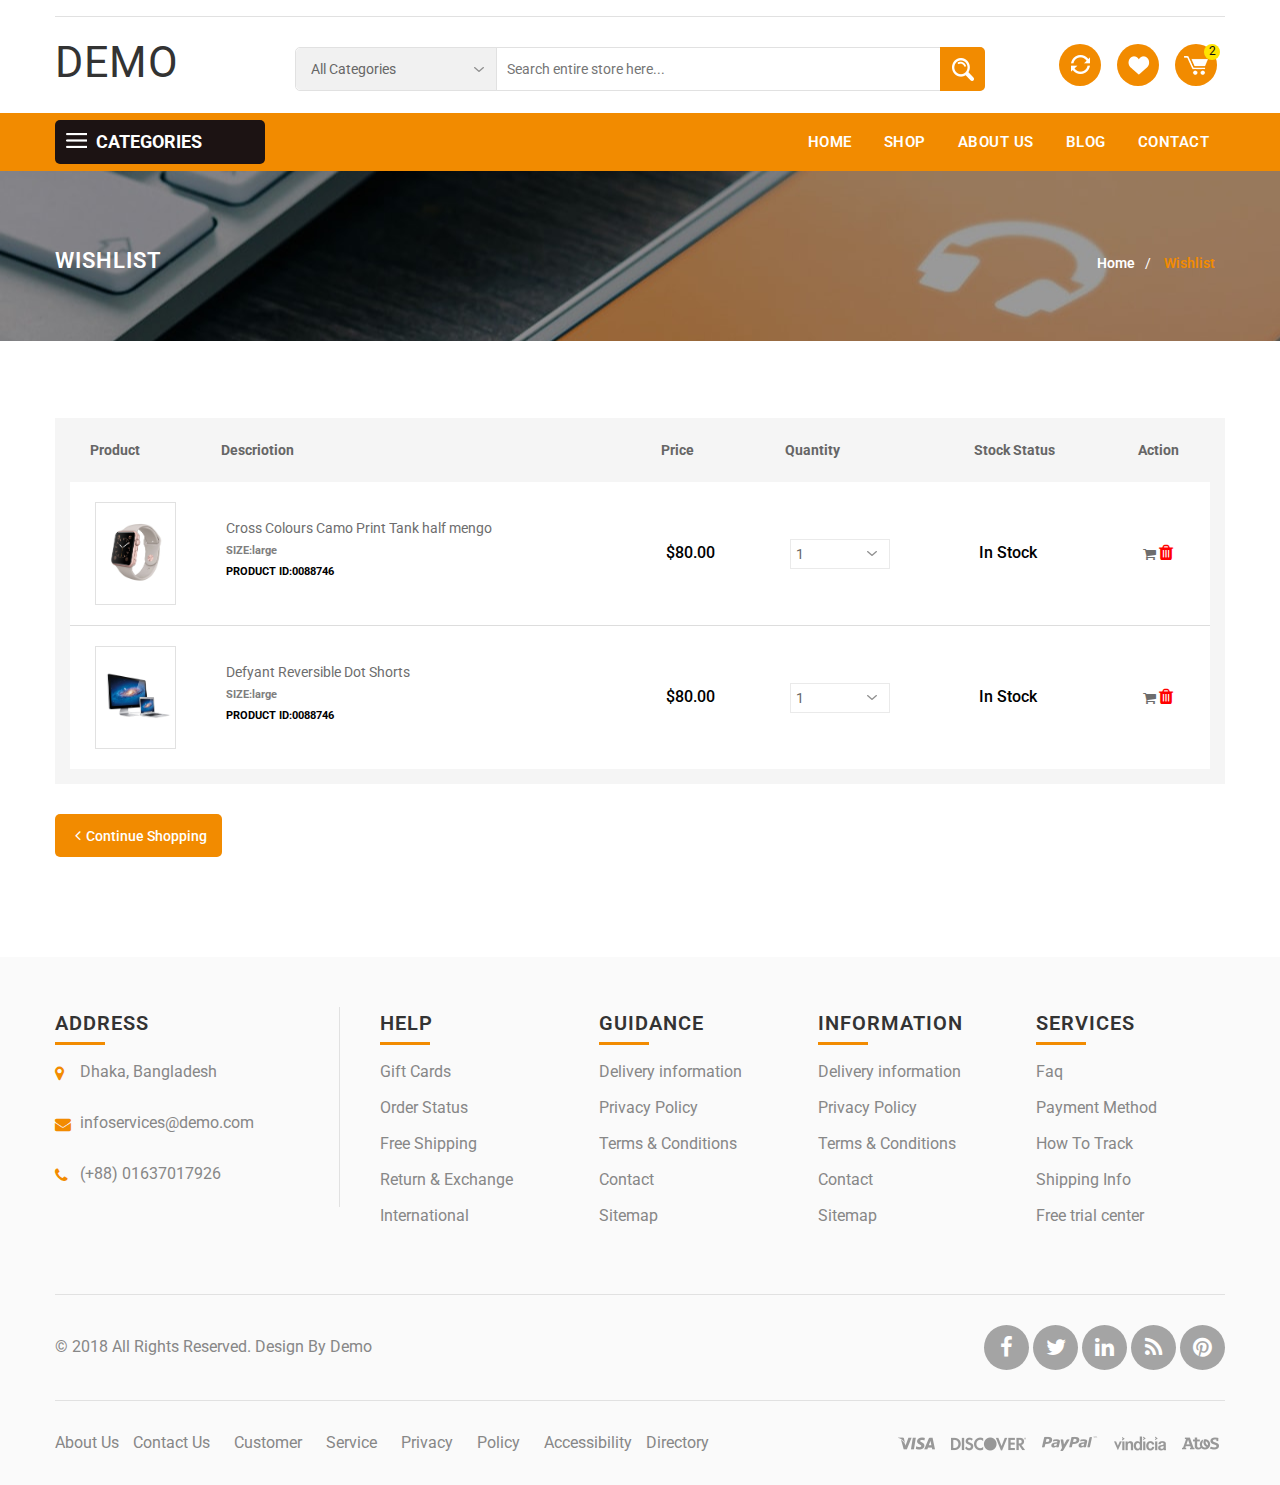
<file: wishlist.html>
<!DOCTYPE html>
<!--[if (gte IE 9)|!(IE)]><!-->
<html lang="en">
<!--<![endif]-->
<head>
<!-- Basic Page Needs
  ================================================== -->
<meta charset="utf-8">
<title>Demo</title>
<!-- SEO Meta
  ================================================== -->
<meta http-equiv="X-UA-Compatible" content="IE=edge" />
<meta name="description" content="">
<meta name="keywords" content="">
<meta name="distribution" content="global">
<meta name="revisit-after" content="2 Days">
<meta name="robots" content="ALL">
<meta name="rating" content="8 YEARS">
<meta name="Language" content="en-us">
<meta name="GOOGLEBOT" content="NOARCHIVE">
<!-- Mobile Specific Metas
  ================================================== -->
<meta name="viewport" content="width=device-width, initial-scale=1, maximum-scale=1">
<!-- CSS
  ================================================== -->
<link rel="stylesheet" type="text/css" href="css/font-awesome.min.css"/>
<link rel="stylesheet" type="text/css" href="css/bootstrap.css"/>
<link rel="stylesheet" type="text/css" href="css/jquery-ui.css">
<link rel="stylesheet" type="text/css" href="css/owl.carousel.css">
<link rel="stylesheet" type="text/css" href="css/fotorama.css">
<link rel="stylesheet" type="text/css" href="css/custom.css">
<link rel="stylesheet" type="text/css" href="css/responsive.css">
<link rel="shortcut icon" href="images/favicon.png">
<link rel="apple-touch-icon" href="images/apple-touch-icon.png">
<link rel="apple-touch-icon" sizes="72x72" href="images/apple-touch-icon-72x72.png">
<link rel="apple-touch-icon" sizes="114x114" href="images/apple-touch-icon-114x114.png">
</head>
<body >
<div class="se-pre-con"></div>
<div class="main"> 
  
  <!-- HEADER START -->
    <div class="header-middle">
      <div class="container">
        <hr>
        <div class="row">
          <div class="col-lg-2 col-md-3 col-lgmd-20per">
            <div class="header-middle-left">
              <div class="navbar-header float-none-sm">
                <button data-target=".navbar-collapse" data-toggle="collapse" class="navbar-toggle" type="button"><i class="fa fa-bars"></i></button>
                <a class="navbar-brand page-scroll" href="index.html">
                  <h1>Demo</h1>
                </a> 
              </div>
            </div>
          </div>
          <div class="col-lg-6 col-md-6 col-lgmd-60per">
            <div class="header-right-part">
              <div class="category-dropdown">
                <select id="search-category" name="search-category">
                  <option value="">All Categories</option>
                  <option value="20">Electrronics</option>
                  <option value="26">■ PC</option>
                  <option value="43">&nbsp;&nbsp;&nbsp;- Dell Inspiron</option>
                  <option value="44">&nbsp;&nbsp;&nbsp;- Hp Notebook</option>
                  <option value="47">&nbsp;&nbsp;&nbsp;- Sony Vio</option>
                  <option value="55">&nbsp;&nbsp;&nbsp;- Samsung Tablet</option>
                  <option value="27">■ Mac</option>
                  <option value="48">&nbsp;&nbsp;&nbsp;- Desktop Mac</option>
                  <option value="49">&nbsp;&nbsp;&nbsp;- Laptop Mac</option>
                  <option value="50">&nbsp;&nbsp;&nbsp;- Samsung Mac</option>
                  <option value="38">&nbsp;&nbsp;&nbsp;- Android tablets</option>
                  <option value="51">■ Laptops</option>
                  <option value="52">&nbsp;&nbsp;&nbsp;- Accer laptop</option>
                  <option value="56">&nbsp;&nbsp;&nbsp;- apple ipad</option>
                  <option value="53">&nbsp;&nbsp;&nbsp;- HP Laptop</option>
                  <option value="54">&nbsp;&nbsp;&nbsp;- DELL Laptop</option>
                  <option value="18">jewellery</option>
                  <option value="25">Components</option>
                  <option value="29">■ Mice and Trackballs</option>
                  <option value="28">■ Monitors</option>
                  <option value="35">&nbsp;&nbsp;&nbsp;- Desktop</option>
                  <option value="36">&nbsp;&nbsp;&nbsp;- LED</option>
                  <option value="30">■ Printers</option>
                  <option value="31">■ Scanners</option>
                  <option value="32">■ Web Cameras</option>
                  <option value="57">Books</option>
                  <option value="17">Interior</option>
                  <option value="24">Fashion</option>
                  <option value="33">House Hold</option>
                  <option value="34">Accessories</option>
                </select>
              </div>
              <div class="main-search">
                <div class="header_search_toggle desktop-view">
                  <form>
                    <div class="search-box">
                      <input class="input-text" type="text" placeholder="Search entire store here...">
                      <button class="search-btn"></button>
                    </div>
                  </form>
                </div>
              </div>
            </div>
          </div>
          <div class="col-lg-4 col-md-3 col-lgmd-20per">
            <div class="right-side float-left-xs header-right-link">
              <ul>
                <li class="compare-icon">
                  <a href="compare.html">
                    <span></span>
                  </a>
                </li>
                <li class="wishlist-icon">
                  <a href="wishlist.html">
                    <span></span>
                  </a>
                </li>
                <li class="cart-icon"> <a href="#"> <span> <small class="cart-notification">2</small> </span> </a>
                  <div class="cart-dropdown header-link-dropdown">
                    <ul class="cart-list link-dropdown-list">
                      <li> <a class="close-cart"><i class="fa fa-times-circle"></i></a>
                        <div class="media"> <a class="pull-left"> <img alt="Electrro" src="images/1.jpg"></a>
                          <div class="media-body"> <span><a>Black African Print Skirt</a></span>
                            <p class="cart-price">$14.99</p>
                            <div class="product-qty">
                              <label>Qty:</label>
                              <div class="custom-qty">
                                <input type="text" name="qty" maxlength="8" value="1" title="Qty" class="input-text qty">
                              </div>
                            </div>
                          </div>
                        </div>
                      </li>
                      <li> <a class="close-cart"><i class="fa fa-times-circle"></i></a>
                        <div class="media"> <a class="pull-left"> <img alt="Electrro" src="images/2.jpg"></a>
                          <div class="media-body"> <span><a>Black African Print Skirt</a></span>
                            <p class="cart-price">$14.99</p>
                            <div class="product-qty">
                              <label>Qty:</label>
                              <div class="custom-qty">
                                <input type="text" name="qty" maxlength="8" value="1" title="Qty" class="input-text qty">
                              </div>
                            </div>
                          </div>
                        </div>
                      </li>
                    </ul>
                    <p class="cart-sub-totle"> <span class="pull-left">Cart Subtotal</span> <span class="pull-right"><strong class="price-box">$29.98</strong></span> </p>
                    <div class="clearfix"></div>
                    <div class="mt-20"> <a href="cart.html" class="btn-color btn">Cart</a> <a href="checkout.html" class="btn-color btn right-side">Checkout</a> </div>
                  </div>
                </li>
              </ul>
            </div>
          </div>
        </div>
      </div>
    </div>
    <div class="header-bottom"> 
      <div class="container">
        <div class="row position-r">
          <div class="col-lg-2 col-md-3 col-lgmd-20per position-initial">
            <div class="sidebar-menu-dropdown home">
              <a class="btn-sidebar-menu-dropdown"><span></span> Categories </a>
              <div id="cat" class="cat-dropdown">
                <div class="sidebar-contant">
                  <div id="menu" class="navbar-collapse collapse" >
                    <div class="middle-link mobile right-side">
                      <ul>
                        <li class="login-icon content">
                          <a class="content-link">
                          <span class="content-icon"></span> 
                          </a> 
                          <a href="login.html" title="Login">Login</a> or
                          <a href="register.html" title="Register">Register</a>
                          <div class="content-dropdown">
                            <ul>
                              <li class="login-icon"><a href="login.html" title="Login"><i class="fa fa-user"></i> Login</a></li>
                              <li class="register-icon"><a href="register.html" title="Register"><i class="fa fa-user-plus"></i> Register</a></li>
                            </ul>
                          </div>
                        </li>
                        <li class="track-icon">
                          <a title="Track your order"><span></span> Track your order</a>
                        </li>
                        <li class="gift-icon">
                          <a href="" title="Gift card"><span></span> Gift card</a>
                        </li>
                      </ul>
                    </div>
                    <ul class="nav navbar-nav ">
                      <li class="level sub-megamenu">
                        <span class="opener plus"></span>
                        <a href="shop.html" class="page-scroll"><i class="fa fa-female"></i>Fashion (10)</a>
                        <div class="megamenu mobile-sub-menu">
                          <div class="megamenu-inner-top">
                            <ul class="sub-menu-level1">
                              <li class="level2">
                                <a href="shop.html"><span>Kids Fashion</span></a>
                                <ul class="sub-menu-level2 ">
                                  <li class="level3"><a href="shop.html"><span>■</span>Blazer & Coat</a></li>
                                  <li class="level3"><a href="shop.html"><span>■</span>Sport Shoes</a></li>
                                  <li class="level3"><a href="shop.html"><span>■</span>Phone Cases</a></li>
                                  <li class="level3"><a href="shop.html"><span>■</span>Trousers</a></li>
                                  <li class="level3"><a href="shop.html"><span>■</span>Purse</a></li>
                                  <li class="level3"><a href="shop.html"><span>■</span>Wallets</a></li>
                                </ul>
                              </li>
                            </ul>
                          </div>
                        </div>
                      </li>
                      <li class="level">
                        <a href="shop.html" class="page-scroll"><i class="fa fa-camera-retro"></i>Cameras (70)</a>
                      </li>
                      <li class="level">
                        <a href="shop.html" class="page-scroll"><i class="fa fa-desktop"></i>Laptop & computers (10)</a>
                      </li>
                      <li class="level sub-megamenu">
                        <span class="opener plus"></span>
                        <a href="shop.html" class="page-scroll"><i class="fa fa-clock-o"></i>Wathches (15)</a>
                          <div class="megamenu mobile-sub-menu">
                            <div class="megamenu-inner-top">
                              <ul class="sub-menu-level1">
                                <li class="level2">
                                  <a href="shop.html"><span>Women Clothings</span></a>
                                  <ul class="sub-menu-level2">
                                    <li class="level3"><a href="shop.html"><span>■</span>Dresses</a></li>
                                    <li class="level3"><a href="shop.html"><span>■</span>Sport Jeans</a></li>
                                    <li class="level3"><a href="shop.html"><span>■</span>Skirts</a></li>
                                    <li class="level3"><a href="shop.html"><span>■</span>Tops</a></li>
                                    <li class="level3"><a href="shop.html"><span>■</span>Sleepwear</a></li>
                                    <li class="level3"><a href="shop.html"><span>■</span>Jeans</a></li>
                                  </ul>
                                </li>
                                <li class="level2">
                                  <a href="shop.html"><span>Women Fashion</span></a>
                                  <ul class="sub-menu-level2 ">
                                    <li class="level3"><a href="shop.html"><span>■</span>Blazer & Coat</a></li>
                                    <li class="level3"><a href="shop.html"><span>■</span>Sport Shoes</a></li>
                                    <li class="level3"><a href="shop.html"><span>■</span>Phone Cases</a></li>
                                    <li class="level3"><a href="shop.html"><span>■</span>Trousers</a></li>
                                    <li class="level3"><a href="shop.html"><span>■</span>Purse</a></li>
                                    <li class="level3"><a href="shop.html"><span>■</span>Wallets</a></li>
                                  </ul>
                                </li>
                                <li class="level2 hidden-xs hidden-sm">
                                  <a href="shop.html">
                                    <img src="images/drop_banner.jpg" alt="Electrro">
                                  </a>
                                </li>
                              </ul>
                            </div>
                          </div>
                      </li>
                      <li class="level">
                        <a href="shop.html" class="page-scroll"><i class="fa fa-shopping-bag"></i>Bags (18)</a>
                      </li>
                      <li class="level sub-megamenu ">
                        <span class="opener plus"></span>
                        <a href="shop.html" class="page-scroll"><i class="fa fa-tablet"></i>Smartphones (20)</a>
                        <div class="megamenu mobile-sub-menu">
                            <div class="megamenu-inner-top">
                              <ul class="sub-menu-level1">
                                <li class="level2">
                                  <a href="shop.html"><span>Women Clothings</span></a>
                                  <ul class="sub-menu-level2">
                                    <li class="level3"><a href="shop.html"><span>■</span>Dresses</a></li>
                                    <li class="level3"><a href="shop.html"><span>■</span>Sport Jeans</a></li>
                                    <li class="level3"><a href="shop.html"><span>■</span>Skirts</a></li>
                                    <li class="level3"><a href="shop.html"><span>■</span>Tops</a></li>
                                    <li class="level3"><a href="shop.html"><span>■</span>Sleepwear</a></li>
                                    <li class="level3"><a href="shop.html"><span>■</span>Jeans</a></li>
                                  </ul>
                                </li>
                                <li class="level2">
                                  <a href="shop.html"><span>Women Fashion</span></a>
                                  <ul class="sub-menu-level2 ">
                                    <li class="level3"><a href="shop.html"><span>■</span>Blazer & Coat</a></li>
                                    <li class="level3"><a href="shop.html"><span>■</span>Sport Shoes</a></li>
                                    <li class="level3"><a href="shop.html"><span>■</span>Phone Cases</a></li>
                                    <li class="level3"><a href="shop.html"><span>■</span>Trousers</a></li>
                                    <li class="level3"><a href="shop.html"><span>■</span>Purse</a></li>
                                    <li class="level3"><a href="shop.html"><span>■</span>Wallets</a></li>
                                  </ul>
                                </li>
                                <li class="level2">
                                  <a href="shop.html"><span>Women Fashion</span></a>
                                  <ul class="sub-menu-level2 ">
                                    <li class="level3"><a href="shop.html"><span>■</span>Blazer & Coat</a></li>
                                    <li class="level3"><a href="shop.html"><span>■</span>Sport Shoes</a></li>
                                    <li class="level3"><a href="shop.html"><span>■</span>Phone Cases</a></li>
                                    <li class="level3"><a href="shop.html"><span>■</span>Trousers</a></li>
                                    <li class="level3"><a href="shop.html"><span>■</span>Purse</a></li>
                                    <li class="level3"><a href="shop.html"><span>■</span>Wallets</a></li>
                                  </ul>
                                </li>
                              </ul>
                            </div>
                        </div>
                      </li>
                      <li class="level">
                        <a href="shop.html" class="page-scroll"><i class="fa fa-heart"></i>Software</a>
                      </li>
                      <li class="level "><a href="shop.html" class="page-scroll"><i class="fa fa-headphones"></i>Headphone (12)</a></li>
                      <li class="level">
                        <a href="shop.html" class="page-scroll"><i class="fa fa-microphone"></i>Accessories (70)</a>
                      </li>
                      <li class="level"><a href="shop.html" class="page-scroll"><i class="fa fa-bolt"></i>Printers & Ink</a></li>
                      <li class="level"><a href="shop.html" class="page-scroll"><i class="fa fa-plus-square"></i>More Categories</a></li>
                    </ul>
                    <div class="header-top mobile">
                      <div class="">
                        <div class="row">
                          <div class="col-xs-12">
                            <div class="top-link top-link-left ">
                              <ul>
                                <li class="language-icon">
                                  <select>
                                    <option selected="selected" value="">English</option>
                                    <option value="">French</option>
                                    <option value="">German</option>
                                  </select>
                                </li>
                                <li class="sitemap-icon">
                                  <select>
                                    <option selected="selected" value="">USD</option>
                                    <option value="">AUD</option>
                                    <option value="">EUR</option>
                                  </select>
                                </li> 
                              </ul>
                            </div>
                          </div>
                          <div class="col-xs-12">
                            <div class="top-link right-side">
                              <div class="help-num" >Need Help? : 023 233 455 55</div>
                            </div>
                          </div>
                        </div>
                      </div>
                    </div>
                  </div>
                </div>
              </div>
            </div>
          </div>
          <div class="col-lg-10 col-md-9 col-lgmd-80per">
            <div class="bottom-inner">
              <div class="position-r">          
                <div class="nav_sec position-r">
                  <div class="mobilemenu-title mobilemenu">
                    <span>Menu</span>
                    <i class="fa fa-bars pull-right"></i>
                  </div>
                  <div class="mobilemenu-content">
                    <ul class="nav navbar-nav" id="menu-main">
                      <li>
                        <a href="index.html">Home</a>
                      </li>
                      <li>
                        <a href="shop.html">Shop</a>
                      </li>
                      <li>
                        <a href="about.html">About Us</a>
                      </li>
                      <li>
                        <a href="blog.html">Blog</a>
                      </li>
                      <li>
                        <a href="contact.html">Contact</a>
                      </li>
                      <li class="level">
                        <span class="opener plus"></span>
                      </li>
                    </ul>
                  </div>
                </div>
              </div>
            </div>
          </div>
        </div>
      </div>
    </div>
  </header>
  <!-- HEADER END -->    

  <!-- Bread Crumb STRAT -->
  <div class="banner inner-banner1 ">
    <div class="container">
      <section class="banner-detail center-xs">
        <h1 class="banner-title">Wishlist</h1>
        <div class="bread-crumb right-side float-none-xs">
          <ul>
            <li><a href="index.html">Home</a>/</li>
            <li><span>Wishlist</span></li>
          </ul>
        </div>
      </section>
    </div>
  </div>
  <!-- Bread Crumb END -->
  
  <!-- CONTAIN START -->
  <section class="ptb-70">
    <div class="container">
      <div class="row">
        <div class="col-xs-12 mb-xs-30">
          <div class="cart-item-table commun-table">
            <div class="table-responsive">
              <table class="table">
                <thead>
                  <tr>
                    <th>Product</th>
                    <th>Descriotion</th>
                    <th>Price</th>
                    <th>Quantity</th>
                    <th>Stock Status</th>
                    <th>Action</th>
                  </tr>
                </thead>
                <tbody>
                  <tr>
                    <td>
                      <a href="product-page.html">
                      <div class="product-image"><img alt="Electrro" src="images/1.jpg"></div>
                      </a>
                    </td>
                    <td>
                      <div class="product-title"> 
                        <a href="product-page.html">Cross Colours Camo Print Tank half mengo</a>
                        <div class="size-text">SIZE:large  <br> <span>PRODUCT ID:0088746</span></div> 
                      </div>
                    </td>
                    <td>
                      <ul>
                        <li>
                          <div class="base-price price-box"> <span class="price">$80.00</span> </div>
                        </li>
                      </ul>
                    </td>
                    <td>
                      <div class="input-box">
                        <select data-id="100" class="quantity_cart" name="quantity_cart">
                          <option selected="" value="1">1</option>
                          <option value="2">2</option>
                          <option value="3">3</option>
                          <option value="4">4</option>
                        </select>
                      </div>
                    </td>
                    <td><div class="total-price price-box"> <span class="price">In Stock</span> </div></td>
                    <td><a href="cart.html"><i title="Shopping Cart" class="fa fa-shopping-cart" aria-hidden="true"></i></a> <i title="Remove Item From Cart" data-id="100" class="fa fa-trash cart-remove-item"></i></td>
                  </tr>
                  <tr>
                    <td>
                      <a href="product-page.html">
                      <div class="product-image"><img alt="Electrro" src="images/2.jpg"></div>
                      </a>
                    </td>
                    <td>
                     <div class="product-title"> 
                        <a href="product-page.html">Defyant Reversible Dot Shorts</a>
                        <div class="size-text">SIZE:large  <br> <span>PRODUCT ID:0088746</span></div> 
                      </div>
                    </td>
                    <td>
                      <ul>
                        <li>
                          <div class="base-price price-box"> <span class="price">$80.00</span> </div>
                        </li>
                      </ul>
                    </td>
                    <td>
                      <div class="input-box">
                        <select data-id="100" class="quantity_cart" name="quantity_cart">
                          <option selected="" value="1">1</option>
                          <option value="2">2</option>
                          <option value="3">3</option>
                          <option value="4">4</option>
                        </select>
                      </div>
                    </td>
                    <td><div class="total-price price-box"> <span class="price">In Stock</span> </div></td>
                    <td><a href="cart.html"><i title="Shopping Cart" class="fa fa-shopping-cart" aria-hidden="true"></i></a>  <i title="Remove Item From Cart" data-id="100" class="fa fa-trash cart-remove-item"></i></td>
                  </tr>
                </tbody>
              </table>
            </div>
          </div>
        </div>
      </div>
      <div class="mb-30">
        <div class="row">
          <div class="col-sm-6">
            <div class="mt-30"> <a href="shop.html" class="btn btn-color"><span><i class="fa fa-angle-left"></i></span>Continue Shopping</a> </div>
          </div>
        </div>
      </div>
    </div>
  </section>
  <!-- CONTAINER END --> 
  
  <!-- FOOTER START -->
  <div class="footer">
    <div class="container">
      <div class="footer-inner">
        <div class="footer-middle">
          <div class="row mb-60">
            <div class="col-md-3 f-col footer-middle-left">
              <div class="footer-static-block"> <span class="opener plus"></span>
                <h3 class="title">address<span></span></h3>
                <ul class="footer-block-contant address-footer">
                  <li class="item"> <i class="fa fa-map-marker"> </i>
                    <p>Dhaka, Bangladesh</p>
                  </li>
                  <li class="item"> <i class="fa fa-envelope"> </i>
                    <p> <a>infoservices@demo.com </a> </p>
                  </li>
                  <li class="item"> <i class="fa fa-phone"> </i>
                    <p>(+88) 01637017926</p>
                  </li>
                </ul>
              </div>
            </div>
            <div class="col-md-9 footer-middle-right">
              <div class="row">
                <div class="col-md-3 f-col">
                  <div class="footer-static-block"> <span class="opener plus"></span>
                    <h3 class="title">Help <span></span></h3>
                    <ul class="footer-block-contant link">
                      <li><a>Gift Cards</a></li>
                      <li><a>Order Status</a></li>
                      <li><a>Free Shipping</a></li>
                      <li><a>Return & Exchange </a></li>
                      <li><a>International</a></li>
                    </ul>
                  </div>
                </div>
                <div class="col-md-3 f-col">
                  <div class="footer-static-block"> <span class="opener plus"></span>
                    <h3 class="title">Guidance <span></span></h3>
                    <ul class="footer-block-contant link">
                      <li><a> Delivery information</a></li>
                      <li><a> Privacy Policy</a></li>
                      <li><a> Terms & Conditions</a></li>
                      <li><a> Contact</a></li>
                      <li><a> Sitemap</a></li>
                    </ul>
                  </div>
                </div>
                <div class="col-md-3 f-col">
                  <div class="footer-static-block"> <span class="opener plus"></span>
                    <h3 class="title">Information <span></span></h3>
                    <ul class="footer-block-contant link">
                      <li><a> Delivery information</a></li>
                      <li><a> Privacy Policy</a></li>
                      <li><a> Terms & Conditions</a></li>
                      <li><a>Contact</a></li>
                      <li><a> Sitemap</a></li>
                    </ul>
                  </div>
                </div>
                <div class="col-md-3 f-col">
                  <div class="footer-static-block"> <span class="opener plus"></span>
                    <h3 class="title">Services <span></span></h3>
                    <ul class="footer-block-contant link">
                      <li><a href="#">Faq</a></li>
                      <li><a href="#">Payment Method</a></li>
                      <li><a href="#">How To Track</a></li>
                      <li><a href="#">Shipping Info</a></li>
                      <li><a href="#">Free trial center</a></li>
                    </ul>
                  </div>
                </div>
              </div>
            </div>
          </div>
        </div>
        <hr>
        <div class="footer-bottom ">
          <div class="row mtb-30">
            <div class="col-md-6 ">
              <div class="copy-right ">© 2018  All Rights Reserved. Design By <a href="#">Demo</a></div>
            </div>
            <div class="col-md-6 ">
              <div class="footer_social pt-xs-15 center-sm">
                <ul class="social-icon">
                  <li><a title="Facebook" class="facebook"><i class="fa fa-facebook"> </i></a></li>
                  <li><a title="Twitter" class="twitter"><i class="fa fa-twitter"> </i></a></li>
                  <li><a title="Linkedin" class="linkedin"><i class="fa fa-linkedin"> </i></a></li>
                  <li><a title="RSS" class="rss"><i class="fa fa-rss"> </i></a></li>
                  <li><a title="Pinterest" class="pinterest"><i class="fa fa-pinterest"> </i></a></li>
                </ul>
              </div>
            </div>
          </div>
          <hr>
          <div class="row mtb-30">
            <div class="col-lg-8 col-md-12 ">
              <div class="site-link">
                <ul>
                  <li><a>About Us</a></li>
                  <li><a>Contact Us</a></li>
                  <li><a>Customer </a></li>
                  <li><a>Service</a></li>
                  <li><a>Privacy</a></li>
                  <li><a>Policy </a></li>
                  <li><a>Accessibility</a></li>
                  <li><a>Directory </a></li>
                </ul>
              </div>
            </div>
            <div class="col-lg-4 col-md-12 ">
              <div class="payment">
                <ul class="payment_icon">
                  <li class="visa"><a><img src="images/pay1.png" alt="Electrro"></a></li>
                  <li class="discover"><a><img src="images/pay2.png" alt="Electrro"></a></li>
                  <li class="paypal"><a><img src="images/pay3.png" alt="Electrro"></a></li>
                  <li class="vindicia"><a><img src="images/pay4.png" alt="Electrro"></a></li>
                  <li class="atos"><a><img src="images/pay5.png" alt="Electrro"></a></li>
                </ul>
              </div>
            </div>
          </div>
        </div>
      </div>
    </div>
  </div>
  <div class="scroll-top">
    <div id="scrollup"></div>
  </div>
  <!-- FOOTER END --> 
</div>
<script src="js/jquery-1.12.3.min.js"></script> 
<script src="js/bootstrap.min.js"></script>
<script src="js/jquery-ui.min.js"></script> 
<script src="js/fotorama.js"></script> 
<script src="js/owl.carousel.min.js"></script> 
<script src="js/custom.js"></script>
</body>
</html>
</file>
<file: css/fotorama.css>
/*!
 * Fotorama 4.6.4 | http://fotorama.io/license/
 */
.fotorama__arr:focus:after,.fotorama__fullscreen-icon:focus:after,.fotorama__html,.fotorama__img,.fotorama__nav__frame:focus .fotorama__dot:after,.fotorama__nav__frame:focus .fotorama__thumb:after,.fotorama__stage__frame,.fotorama__stage__shaft,.fotorama__video iframe{position:absolute;width:100%;height:100%;top:0;right:0;left:0;bottom:0}.fotorama--fullscreen,.fotorama__img{max-width:99999px!important;max-height:99999px!important;min-width:0!important;min-height:0!important;border-radius:0!important;box-shadow:none!important;padding:0!important}.fotorama__wrap .fotorama__grab{cursor:move;cursor:-webkit-grab;cursor:-o-grab;cursor:-ms-grab;cursor:grab}.fotorama__grabbing *{cursor:move;cursor:-webkit-grabbing;cursor:-o-grabbing;cursor:-ms-grabbing;cursor:grabbing}.fotorama__spinner{position:absolute!important;top:50%!important;left:50%!important}.fotorama__wrap--css3 .fotorama__arr,.fotorama__wrap--css3 .fotorama__fullscreen-icon,.fotorama__wrap--css3 .fotorama__nav__shaft,.fotorama__wrap--css3 .fotorama__stage__shaft,.fotorama__wrap--css3 .fotorama__thumb-border,.fotorama__wrap--css3 .fotorama__video-close,.fotorama__wrap--css3 .fotorama__video-play{-webkit-transform:translate3d(0,0,0);transform:translate3d(0,0,0)}.fotorama__caption,.fotorama__nav:after,.fotorama__nav:before,.fotorama__stage:after,.fotorama__stage:before,.fotorama__wrap--css3 .fotorama__html,.fotorama__wrap--css3 .fotorama__nav,.fotorama__wrap--css3 .fotorama__spinner,.fotorama__wrap--css3 .fotorama__stage,.fotorama__wrap--css3 .fotorama__stage .fotorama__img,.fotorama__wrap--css3 .fotorama__stage__frame{-webkit-transform:translateZ(0);transform:translateZ(0)}.fotorama__arr:focus,.fotorama__fullscreen-icon:focus,.fotorama__nav__frame{outline:0}.fotorama__arr:focus:after,.fotorama__fullscreen-icon:focus:after,.fotorama__nav__frame:focus .fotorama__dot:after,.fotorama__nav__frame:focus .fotorama__thumb:after{content:'';border-radius:inherit;background-color:rgba(0,175,234,.5)}.fotorama__wrap--video .fotorama__stage,.fotorama__wrap--video .fotorama__stage__frame--video,.fotorama__wrap--video .fotorama__stage__frame--video .fotorama__html,.fotorama__wrap--video .fotorama__stage__frame--video .fotorama__img,.fotorama__wrap--video .fotorama__stage__shaft{-webkit-transform:none!important;transform:none!important}.fotorama__wrap--css3 .fotorama__nav__shaft,.fotorama__wrap--css3 .fotorama__stage__shaft,.fotorama__wrap--css3 .fotorama__thumb-border{transition-property:-webkit-transform,width;transition-property:transform,width;transition-timing-function:cubic-bezier(0.1,0,.25,1);transition-duration:0ms}.fotorama__arr,.fotorama__fullscreen-icon,.fotorama__no-select,.fotorama__video-close,.fotorama__video-play,.fotorama__wrap{-webkit-user-select:none;-moz-user-select:none;-ms-user-select:none;user-select:none}.fotorama__select{-webkit-user-select:text;-moz-user-select:text;-ms-user-select:text;user-select:text}.fotorama__nav,.fotorama__nav__frame{margin:auto;padding:0}.fotorama__caption__wrap,.fotorama__nav__frame,.fotorama__nav__shaft{-moz-box-orient:vertical;display:inline-block;vertical-align:middle;*display:inline;*zoom:1}.fotorama__nav__frame,.fotorama__thumb-border{box-sizing:content-box}.fotorama__caption__wrap{box-sizing:border-box}.fotorama--hidden,.fotorama__load{position:absolute;left:-99999px;top:-99999px;z-index:-1}.fotorama__arr,.fotorama__fullscreen-icon,.fotorama__nav,.fotorama__nav__frame,.fotorama__nav__shaft,.fotorama__stage__frame,.fotorama__stage__shaft,.fotorama__video-close,.fotorama__video-play{-webkit-tap-highlight-color:transparent}.fotorama__arr,.fotorama__fullscreen-icon,.fotorama__video-close,.fotorama__video-play{background:url(fotorama.png) no-repeat}@media (-webkit-min-device-pixel-ratio:1.5),(min-resolution:2dppx){.fotorama__arr,.fotorama__fullscreen-icon,.fotorama__video-close,.fotorama__video-play{background:url(fotorama@2x.png) 0 0/96px 160px no-repeat}}.fotorama__thumb{background-color:#7f7f7f;background-color:rgba(127,127,127,.2)}@media print{.fotorama__arr,.fotorama__fullscreen-icon,.fotorama__thumb-border,.fotorama__video-close,.fotorama__video-play{background:none!important}}.fotorama{min-width:1px;overflow:hidden}.fotorama:not(.fotorama--unobtrusive)>*:not(:first-child){display:none}.fullscreen{width:100%!important;height:100%!important;max-width:100%!important;max-height:100%!important;margin:0!important;padding:0!important;overflow:hidden!important;background:#000}.fotorama--fullscreen{position:absolute!important;top:0!important;left:0!important;right:0!important;bottom:0!important;float:none!important;z-index:2147483647!important;background:#000;width:100%!important;height:100%!important;margin:0!important}.fotorama--fullscreen .fotorama__nav,.fotorama--fullscreen .fotorama__stage{background:#000}.fotorama__wrap{-webkit-text-size-adjust:100%;position:relative;direction:ltr;z-index:0}.fotorama__wrap--rtl .fotorama__stage__frame{direction:rtl}.fotorama__nav,.fotorama__stage{overflow:hidden;position:relative;max-width:100%}.fotorama__wrap--pan-y{-ms-touch-action:pan-y}.fotorama__wrap .fotorama__pointer{cursor:pointer}.fotorama__wrap--slide .fotorama__stage__frame{opacity:1!important}.fotorama__stage__frame{overflow:hidden}.fotorama__stage__frame.fotorama__active{z-index:8}.fotorama__wrap--fade .fotorama__stage__frame{display:none}.fotorama__wrap--fade .fotorama__fade-front,.fotorama__wrap--fade .fotorama__fade-rear,.fotorama__wrap--fade .fotorama__stage__frame.fotorama__active{display:block;left:0;top:0}.fotorama__wrap--fade .fotorama__fade-front{z-index:8}.fotorama__wrap--fade .fotorama__fade-rear{z-index:7}.fotorama__wrap--fade .fotorama__fade-rear.fotorama__active{z-index:9}.fotorama__wrap--fade .fotorama__stage .fotorama__shadow{display:none}.fotorama__img{-ms-filter:"alpha(Opacity=0)";filter:alpha(opacity=0);opacity:0;border:none!important}.fotorama__error .fotorama__img,.fotorama__loaded .fotorama__img{-ms-filter:"alpha(Opacity=100)";filter:alpha(opacity=100);opacity:1}.fotorama--fullscreen .fotorama__loaded--full .fotorama__img,.fotorama__img--full{display:none}.fotorama--fullscreen .fotorama__loaded--full .fotorama__img--full{display:block}.fotorama__wrap--only-active .fotorama__nav,.fotorama__wrap--only-active .fotorama__stage{max-width:99999px!important}.fotorama__wrap--only-active .fotorama__stage__frame{visibility:hidden}.fotorama__wrap--only-active .fotorama__stage__frame.fotorama__active{visibility:visible}.fotorama__nav{font-size:0;line-height:0;text-align:center;display:none;white-space:nowrap;z-index:5}.fotorama__nav__shaft{position:relative;left:0;top:0;text-align:left}.fotorama__nav__frame{position:relative;cursor:pointer}.fotorama__nav--dots{display:block}.fotorama__nav--dots .fotorama__nav__frame{width:18px;height:30px}.fotorama__nav--dots .fotorama__nav__frame--thumb,.fotorama__nav--dots .fotorama__thumb-border{display:none}.fotorama__nav--thumbs{display:block}.fotorama__nav--thumbs .fotorama__nav__frame{padding-left:0!important}.fotorama__nav--thumbs .fotorama__nav__frame:last-child{padding-right:0!important}.fotorama__nav--thumbs .fotorama__nav__frame--dot{display:none}.fotorama__dot{display:block;width:4px;height:4px;position:relative;top:12px;left:6px;border-radius:6px;border:1px solid #7f7f7f}.fotorama__nav__frame:focus .fotorama__dot:after{padding:1px;top:-1px;left:-1px}.fotorama__nav__frame.fotorama__active .fotorama__dot{width:0;height:0;border-width:3px}.fotorama__nav__frame.fotorama__active .fotorama__dot:after{padding:3px;top:-3px;left:-3px}.fotorama__thumb{overflow:hidden;position:relative;width:100%;height:100%}.fotorama__nav__frame:focus .fotorama__thumb{z-index:2}.fotorama__thumb-border{position:absolute;z-index:9;top:0;left:0;border-style:solid;border-color:#00afea;background-image:linear-gradient(to bottom right,rgba(255,255,255,.25),rgba(64,64,64,.1))}.fotorama__caption{position:absolute;z-index:12;bottom:0;left:0;right:0;font-family:'Helvetica Neue',Arial,sans-serif;font-size:14px;line-height:1.5;color:#000}.fotorama__caption a{text-decoration:none;color:#000;border-bottom:1px solid;border-color:rgba(0,0,0,.5)}.fotorama__caption a:hover{color:#333;border-color:rgba(51,51,51,.5)}.fotorama__wrap--rtl .fotorama__caption{left:auto;right:0}.fotorama__wrap--no-captions .fotorama__caption,.fotorama__wrap--video .fotorama__caption{display:none}.fotorama__caption__wrap{background-color:#fff;background-color:rgba(255,255,255,.9);padding:5px 10px}@-webkit-keyframes spinner{0%{-webkit-transform:rotate(0);transform:rotate(0)}100%{-webkit-transform:rotate(360deg);transform:rotate(360deg)}}@keyframes spinner{0%{-webkit-transform:rotate(0);transform:rotate(0)}100%{-webkit-transform:rotate(360deg);transform:rotate(360deg)}}.fotorama__wrap--css3 .fotorama__spinner{-webkit-animation:spinner 24s infinite linear;animation:spinner 24s infinite linear}.fotorama__wrap--css3 .fotorama__html,.fotorama__wrap--css3 .fotorama__stage .fotorama__img{transition-property:opacity;transition-timing-function:linear;transition-duration:.3s}.fotorama__wrap--video .fotorama__stage__frame--video .fotorama__html,.fotorama__wrap--video .fotorama__stage__frame--video .fotorama__img{-ms-filter:"alpha(Opacity=0)";filter:alpha(opacity=0);opacity:0}.fotorama__select{cursor:auto}.fotorama__video{top:32px;right:0;bottom:0;left:0;position:absolute;z-index:10}@-moz-document url-prefix(){.fotorama__active{box-shadow:0 0 0 transparent}}.fotorama__arr,.fotorama__fullscreen-icon,.fotorama__video-close,.fotorama__video-play{position:absolute;z-index:11;cursor:pointer}.fotorama__arr{position:absolute;width:32px;height:32px;top:50%;margin-top:-16px}.fotorama__arr--prev{left:2px;background-position:0 0}.fotorama__arr--next{right:2px;background-position:-32px 0}.fotorama__arr--disabled{pointer-events:none;cursor:default;*display:none;opacity:.1}.fotorama__fullscreen-icon{width:32px;height:32px;top:2px;right:2px;background-position:0 -32px;z-index:20}.fotorama__arr:focus,.fotorama__fullscreen-icon:focus{border-radius:50%}.fotorama--fullscreen .fotorama__fullscreen-icon{background-position:-32px -32px}.fotorama__video-play{width:96px;height:96px;left:50%;top:50%;margin-left:-48px;margin-top:-48px;background-position:0 -64px;opacity:0}.fotorama__wrap--css2 .fotorama__video-play,.fotorama__wrap--video .fotorama__stage .fotorama__video-play{display:none}.fotorama__error .fotorama__video-play,.fotorama__loaded .fotorama__video-play,.fotorama__nav__frame .fotorama__video-play{opacity:1;display:block}.fotorama__nav__frame .fotorama__video-play{width:32px;height:32px;margin-left:-16px;margin-top:-16px;background-position:-64px -32px}.fotorama__video-close{width:32px;height:32px;top:0;right:0;background-position:-64px 0;z-index:20;opacity:0}.fotorama__wrap--css2 .fotorama__video-close{display:none}.fotorama__wrap--css3 .fotorama__video-close{-webkit-transform:translate3d(32px,-32px,0);transform:translate3d(32px,-32px,0)}.fotorama__wrap--video .fotorama__video-close{display:block;opacity:1}.fotorama__wrap--css3.fotorama__wrap--video .fotorama__video-close{-webkit-transform:translate3d(0,0,0);transform:translate3d(0,0,0)}.fotorama__wrap--no-controls.fotorama__wrap--toggle-arrows .fotorama__arr,.fotorama__wrap--no-controls.fotorama__wrap--toggle-arrows .fotorama__fullscreen-icon{opacity:0}.fotorama__wrap--no-controls.fotorama__wrap--toggle-arrows .fotorama__arr:focus,.fotorama__wrap--no-controls.fotorama__wrap--toggle-arrows .fotorama__fullscreen-icon:focus{opacity:1}.fotorama__wrap--video .fotorama__arr,.fotorama__wrap--video .fotorama__fullscreen-icon{opacity:0!important}.fotorama__wrap--css2.fotorama__wrap--no-controls.fotorama__wrap--toggle-arrows .fotorama__arr,.fotorama__wrap--css2.fotorama__wrap--no-controls.fotorama__wrap--toggle-arrows .fotorama__fullscreen-icon{display:none}.fotorama__wrap--css2.fotorama__wrap--no-controls.fotorama__wrap--toggle-arrows .fotorama__arr:focus,.fotorama__wrap--css2.fotorama__wrap--no-controls.fotorama__wrap--toggle-arrows .fotorama__fullscreen-icon:focus{display:block}.fotorama__wrap--css2.fotorama__wrap--video .fotorama__arr,.fotorama__wrap--css2.fotorama__wrap--video .fotorama__fullscreen-icon{display:none!important}.fotorama__wrap--css3.fotorama__wrap--no-controls.fotorama__wrap--slide.fotorama__wrap--toggle-arrows .fotorama__fullscreen-icon:not(:focus){-webkit-transform:translate3d(32px,-32px,0);transform:translate3d(32px,-32px,0)}.fotorama__wrap--css3.fotorama__wrap--no-controls.fotorama__wrap--slide.fotorama__wrap--toggle-arrows .fotorama__arr--prev:not(:focus){-webkit-transform:translate3d(-48px,0,0);transform:translate3d(-48px,0,0)}.fotorama__wrap--css3.fotorama__wrap--no-controls.fotorama__wrap--slide.fotorama__wrap--toggle-arrows .fotorama__arr--next:not(:focus){-webkit-transform:translate3d(48px,0,0);transform:translate3d(48px,0,0)}.fotorama__wrap--css3.fotorama__wrap--video .fotorama__fullscreen-icon{-webkit-transform:translate3d(32px,-32px,0)!important;transform:translate3d(32px,-32px,0)!important}.fotorama__wrap--css3.fotorama__wrap--video .fotorama__arr--prev{-webkit-transform:translate3d(-48px,0,0)!important;transform:translate3d(-48px,0,0)!important}.fotorama__wrap--css3.fotorama__wrap--video .fotorama__arr--next{-webkit-transform:translate3d(48px,0,0)!important;transform:translate3d(48px,0,0)!important}.fotorama__wrap--css3 .fotorama__arr:not(:focus),.fotorama__wrap--css3 .fotorama__fullscreen-icon:not(:focus),.fotorama__wrap--css3 .fotorama__video-close:not(:focus),.fotorama__wrap--css3 .fotorama__video-play:not(:focus){transition-property:-webkit-transform,opacity;transition-property:transform,opacity;transition-duration:.3s}.fotorama__nav:after,.fotorama__nav:before,.fotorama__stage:after,.fotorama__stage:before{content:"";display:block;position:absolute;text-decoration:none;top:0;bottom:0;width:10px;height:auto;z-index:10;pointer-events:none;background-repeat:no-repeat;background-size:1px 100%,5px 100%}.fotorama__nav:before,.fotorama__stage:before{background-image:linear-gradient(transparent,rgba(0,0,0,.2) 25%,rgba(0,0,0,.3) 75%,transparent),radial-gradient(farthest-side at 0 50%,rgba(0,0,0,.4),transparent);background-position:0 0,0 0;left:-10px}.fotorama__nav.fotorama__shadows--left:before,.fotorama__stage.fotorama__shadows--left:before{left:0}.fotorama__nav:after,.fotorama__stage:after{background-image:linear-gradient(transparent,rgba(0,0,0,.2) 25%,rgba(0,0,0,.3) 75%,transparent),radial-gradient(farthest-side at 100% 50%,rgba(0,0,0,.4),transparent);background-position:100% 0,100% 0;right:-10px}.fotorama__nav.fotorama__shadows--right:after,.fotorama__stage.fotorama__shadows--right:after{right:0}.fotorama--fullscreen .fotorama__nav:after,.fotorama--fullscreen .fotorama__nav:before,.fotorama--fullscreen .fotorama__stage:after,.fotorama--fullscreen .fotorama__stage:before,.fotorama__wrap--fade .fotorama__stage:after,.fotorama__wrap--fade .fotorama__stage:before,.fotorama__wrap--no-shadows .fotorama__nav:after,.fotorama__wrap--no-shadows .fotorama__nav:before,.fotorama__wrap--no-shadows .fotorama__stage:after,.fotorama__wrap--no-shadows .fotorama__stage:before{display:none}
</file>
<file: css/custom.css>
/* 
* BASIC STYLE
  - General Style    
  - Headings Style    
  - Button Style    
  - Form Style    
  - Spacer Style
      
* HEADER 
  - Header Style
  - Navigation Menu Style
  - Megamenu Style

* CONTANT
  - Banner Style
  - Bread-crumb
  - Sub-banner
  - Product Box
  - Site Services Features Block
  - Special Product Block
  - Custom News Letter
  - Testimonial
  - Blog
  - Brand-Logo
  - Sidebar
  - Sorting
  - Product Detail Page
  - Cart Page
  - Checkout Page
  - Login Register Page
  - Account Page
  - Blog Page
  - About Page
  - 404 Page
  - Contact Page
  - Wishlist Page
  - Compare page

* FOOTER
*/
/*_______________________________________________________
// BASIC STYLE  //----------------------------
_______________________________________________________*/

/*Google Fonts*/
@import url('https://fonts.googleapis.com/css?family=Roboto:300,300i,400,400i,500,500i,700,900');

 /* - General Style //---------------- */ 

 ::-moz-selection {
 background-color: #f28b00;
 color: #FFF;
}
::selection {
	background-color: #f28b00;
	color: #FFF;
}
body, html {
	height: 100%;
	margin: 0;
	padding: 0;
}
body {
	line-height: 24px;
	color: #666666;
	font-size: 14px;
	font-family: 'Roboto', sans-serif;
	font-weight: 400;
}

body.dark-header {
	padding-top: 82px;
}
.container {
	padding-left: 0;
	padding-right: 0;
}
.no-js #loader {
	display: none;
}
.js #loader {
	display: block;
	position: absolute;
	left: 100px;
	top: 0;
}
.se-pre-con {
	position: fixed;
	left: 0px;
	top: 0px;
	width: 100%;
	height: 100%;
	z-index: 9999;
	background: url(../images/Preloader_2.gif) center no-repeat #fff;
}
.main {
	position: relative;
	overflow: hidden;
}
img {
	height: auto;
	max-width: 100%;
	border: none;
	outline: none;
	transition: all 0.4s ease 0s;
	-moz-transition: all 0.4s ease 0s;
	-webkit-transition: all 0.4s ease 0s;
	-o-transition: all 0.4s ease 0s;
}

.owl-carousel .owl-item img {
	width: auto;
	display: inline-block;
}

a, a:focus, a:active, a:link, img {
	outline: none;
	text-decoration: none;
}
a {
	cursor: pointer;
	text-decoration: none;
	color: #6d6d6d;
	transition: all 0.25s ease 0s;
	-moz-transition: all 0.25s ease 0s;
	-webkit-transition: all 0.25s ease 0s;
	-o-transition: all 0.25s ease 0s;
}
a:hover {
	color: #f28b00;
	text-decoration: none;
	transition: all 0.25s ease 0s;
	-moz-transition: all 0.25s ease 0s;
	-webkit-transition: all 0.25s ease 0s;
	-o-transition: all 0.25s ease 0s;
}
br {
	font-size: 0;
	line-height: 0;
}
hr {
	margin-bottom: 0px;
	margin-top: 0px;
	border-top: 1px solid #f1f1f1;
	border-bottom: none;
	border-left: none;
	border-right: none;
}
ul {
	list-style: none;
	padding-left: 0px;
	margin-bottom: 0;
}
.position-r {
	position: relative;
}
.position-s {
	position: static;
}
.position-initial {
	position: initial;
}
.align-center {
	text-align: center;
}
.align-left {
	text-align: left !important;
}
.align-right {
	text-align: right !important;
}
.dark-bg h1, .dark-bg h2, .dark-bg h3, .dark-bg h4, .dark-bg h5, .dark-bg h6, .dark-bg p {
	color: #fff;
}
.dark-bg {
	background: #141414;
	color: #fff;
}
.gray-bg {
	background: #f5f5f5;
}

.light-gray-bg {
    background: #fafafa none repeat scroll 0 0;
}

.middle-800 p {
	display: inline-block;
	max-width: 800px;
}
.middle-580 p {
	display: inline-block;
	max-width: 580px;
}

.border-right {
	border-right: 1px solid #e1e1e1;
}

/* - Headings Style   //---------------- */

h1, h2, h3, h4, h5, h6, h1 a, h2 a, h3 a, h4 a, h5 a, h6 a {
	color: #333;
	font-family: 'Roboto', sans-serif;
	font-weight: 400;
	margin-top: 0px;
	margin-bottom: 10px;
	text-transform: uppercase;
}
h1 {
	font-size: 43px;
	letter-spacing: 1px;
	line-height: 40px;
}
h2 {
	font-size: 35px;
	line-height: 40px;
	margin-bottom: 20px;
	font-weight: 700;
	letter-spacing: 3px;
}
h3 {
	font-size: 21px;
	line-height: 32px;
}
h2.heading {
	font-size: 25px;
	line-height: 32px;
	letter-spacing: 1px;
}

h4 {
	font-size: 17px;
	line-height: 28px;
}
h5 {
	font-size: 15px;
	line-height: 23px;
	font-weight: 600;
}
h6 {
	font-size: 13px;
	line-height: 17px;
	font-weight: 600;
}
/* - Button Style  //----------------*/ 

.btn, button {
	padding: 13px 15px;
	line-height: 16px;
	font-weight: 500;
	transition: all 0.3s ease 0s;
	-moz-transition: all 0.3s ease 0s;
	-webkit-transition: all 0.3s ease 0s;
	-o-transition: all 0.3s ease 0s;
	border-radius: 5px;
	-moz-border-radius: 5px;
	-webkit-border-radius: 5px;
	-o-border-radius: 5px;
}

button:focus, .btn:focus, .btn.focus {
    outline: 0 none;
    -webkit-box-shadow: none;
       -moz-box-shadow: none;
    		box-shadow: none;
}

.btn.full {
	width: 100%;
	text-align: center;
}
.btn.big-width {
	padding: 13px 30px;
}

.btn i.fa {
	font-size: 16px;
	margin: 0 5px;
}
.btn-black {
	color: #fff;
	background: #222;
	border: none;
}
.btn-black:hover {
	color: #fff;
	background: #f28b00;
}
.btn-color {
	color: #fff !important;
	background: #f28b00;
	border: none;
}
.btn-color:hover {
	color: #fff;
	background: #cd7805;
}
.btn-white {
	color: #222;
	background: rgba(255,255,255,1);
	border: none;
}
.btn-white:hover {
	color: #222;
	background: #f28b00;
}

.btn-sidebar-menu-dropdown {
    display: inline-block;
    color: #fff;
    background-color: #1c1313;
    border-radius: 5px;
    -moz-border-radius : 5px;
    -webkit-border-radius : 5px;
    -o-border-radius : 5px; 
    text-transform: uppercase;
    font-weight: 700;
    padding: 15px;
    font-size: 20px;
    line-height: 20px;
    width: 100%;
}

.btn-sidebar-menu-dropdown:hover, .btn-sidebar-menu-dropdown:focus, .btn-sidebar-menu-dropdown:active {
        color: #fff !important;
    }

/* - Form Style */ 
* {
	outline: none !important;
}

select {
	background: url(../images/select-icon.png) no-repeat scroll right 50% #fff !important;
	-webkit-appearance: none;
	-moz-appearance: none;
	appearance: none;
	border: 1px solid #eaeaea;
	padding: 7px 24px 7px 5px;
	line-height: 18px;
}
.full select {
	width: 100%;
}
.main-form textarea {
	max-width: 100%;
}
.main-form input, .main-form textarea, .main-form select {
	background: #fff;
	padding: 8px 15px;
	width: 100%;
	border: 1px solid #eaeaea;
	min-height: 40px;
}
.check-box label {
	color: #222;
	display: inline;
	font-size: 15px;
	font-weight: 400;
}
.checkout-section .check-box input[type="checkbox"] {
	margin: 5px 0 0;
	min-height: 1px;
	display: none;
}
/* - Spacer Style  //---------------- */

.right-side {
	float: right;
}
.left-side {
	float: left;
}

.plr-20 {
    padding-left: 10px !important;
    padding-right: 10px !important;
}

.mlr_-20 {
    margin-left: -10px !important;
    margin-right: -10px !important;
}


.ptb-70 {
	padding-top: 70px;
	padding-bottom: 70px;
}
.pt-70 {
	padding-top: 70px;
}
.pb-70 {
	padding-bottom: 70px;
}

.p-0 {
	padding: 0px;
}
.mtb-60 {
	margin-top: 60px;
	margin-bottom: 60px;
}
.mt-60 {
	margin-top: 60px;
}
.mb-60 {
	margin-bottom: 60px;
}
.mtb-40 {
	margin-top: 40px;
	margin-bottom: 40px;
}
.mt-40 {
	margin-top: 40px;
}
.mb-40 {
	margin-bottom: 40px;
}
.mtb-30 {
	margin-top: 30px;
	margin-bottom: 30px;
}
.mt-30 {
	margin-top: 30px;
}
.mb-30 {
	margin-bottom: 30px;
}
.mtb-20 {
	margin-top: 20px;
	margin-bottom: 20px;
}
.mt-20 {
	margin-top: 20px;
}
.mb-20 {
	margin-bottom: 20px;
}

.pb-20 {
	padding-bottom: 20px;
}

.m-0 {
	margin: 0px;
}
/* - Newsletter   //----------------- */

#newslater-popup {
    max-width: 750px;
    margin: 0 auto;
    position: relative;
}

.nl-popup-main {
    display: block;
    background:#171c34;
    overflow: hidden;
    border-radius: 0px;
    -moz-border-radius: 0px;
    -webkit-border-radius: 0px;
    -o-border-radius: 0px;
}

.nl-popup-inner {
    border: 2px solid #373c54;
    margin: 20px;
    display: block;
    overflow: hidden;
    border-radius: 0px;
    -moz-border-radius: 0px;
    -webkit-border-radius: 0px;
    -o-border-radius: 0px;
}

#newslater-popup .newsletter-inner {
	background: transparent;
	padding: 30px 60px;
}
#newslater-popup .newsletter-inner span {
    color: #f28b00;
    font-weight: 600;
    margin-bottom: 15px;
    margin-top: 15px;
    text-transform: uppercase;
}
#newslater-popup .newsletter-inner input {
	width: 270px;
	padding: 7px;
}
#newslater-popup button.mfp-close {
    background-color: #171c34;
    border-radius: 0;
	-moz-border-radius: 0;
	-webkit-border-radius: 0;
	-o-border-radius: 0;
    color: #fff;
    font-size: 35px;
    opacity: 1;
    right: 0;
    top: 0;
}

#newslater-popup .newsletter-inner .main_title {
    color: #fff;
    display: block;
    font-size: 46px;
    margin-bottom: 35px;
}
#newslater-popup .newsletter-inner input {
	margin-bottom: 35px;
}
#newslater-popup .newsletter-inner form button {
	position: relative;
	background: #f28b00;
	color: #333333;
}
#newslater-popup .newsletter-inner p {
    margin-bottom: 22px;
}

/*_______________________________________________________
// HEADER  //----------------------------
_______________________________________________________*/

/* - Header Style  //---------------- */

.header-top {
    padding: 10px 0;
    color: #111111;
    line-height: 14px;
}

.header-top.mobile {
    display: none;
}

.header-middle {
    display: inline-block;
    margin-bottom: -25px;
    width: 100%;
}

.header-bottom {
    background: #f28b00;
    display: inline-flex;
    height: 63px;
    width: 100%
}

.top-link ul li select option {
    background: #f5f5f5 none repeat scroll 0 0;
    color: #1f1f2f;
}

.top-link ul li select {
    background: url(../images/select-icon1.png) no-repeat scroll right 50%  !important;
    background-color: transparent !important;
    border: none;
    padding: 0 22px 0 9px;
    border-right: 1px solid #e1e1e1;
    color: #111111;
}

.top-link ul li:last-child select {
    border-right: none;
}

.header-middle hr {
	border-color: #e1e1e1;
}

/*.header-middle-right {
    padding-left: 30px;
    border-left: 1px solid #3c3c4a;
}*/

/*.middle-link {
    padding: 30px 0;
    color: #111111;
}
*/
.middle-link ul li > a span  {
    background: transparent url("../images/sprite.png") no-repeat scroll 0 0;
    display: inline-block;
    height: 20px;
    width: 25px;
    margin-bottom: -4px;
    transition: all 0.4s ease 0s;
}

.middle-link ul li.login-icon a span {
    background-position: -98px -666px;
}

.middle-link ul li.login-icon:hover a span {
    background-position: -98px -699px;
}

.middle-link ul li.track-icon a span {
    background-position: -98px -728px;
}

.middle-link ul li.track-icon:hover a span {
    background-position: -98px -760px;
}

.middle-link ul li.gift-icon a span {
    background-position: -98px -792px;
}

.middle-link ul li.gift-icon:hover a span {
    background-position: -98px -824px;
}

.middle-link.mobile {
	display: none;
}

.middle-link ul li.content {
    overflow: visible;
}

.content-dropdown {
	display: none ;
}

.content-dropdown {
    background: #fff none repeat scroll 0 0;
    border-top: 3px solid #f28b00;
    box-shadow: 0 2px 10px rgba(0, 0, 0, 0.25);
    display: none;
    opacity: 1;
    padding: 10px 15px;
    position: absolute;
    right: 0;
    top: 25px;
    transition: all 0.4s ease 0s;
    width: 150px;
    z-index: 4;
}

.middle-link ul li .content-dropdown ul li {
    font-size: 14px;
    padding: 10px 5px;
    float: none;
    border: none;
}

.middle-link ul li .content-dropdown ul li > a {
    color: #666666;
}

.middle-link ul li .content-dropdown ul li:hover a {
    color: #f28b00;
}

.top-link ul li, .middle-link ul li {
    float: left;
}

.top-link ul li, .middle-link ul li  {
    border-right: 1px solid #878787;
    line-height: 17px;
    padding: 0 12px;
    position: relative;
}

.top-link ul li, .middle-link ul li a {
    color: #111111;
}

.middle-link ul li a:hover {
    color: #f28b00;
}

.top-link ul li, .middle-link ul li:first-child  {
    padding-left: 0;
}

.top-link ul li, .middle-link ul li:last-child  {
    border-right: none;
    padding-right: 0;
}

.navbar-header {
    float: none;
}

.navbar-header .navbar-brand {
	height: auto;
	padding: 25px 0;
	margin-top: 0 !important;
	margin-left: 0 !important;
}
.navbar {
	margin-bottom: 0;
	border-radius: 0px;
	-moz-border-radius: 0px;
	-webkit-border-radius: 0px;
	-o-border-radius: 0px;
}
header#header {
	top: 0;
	width: 100%;
	z-index: 2;
	border: none;
	padding: 0 ;
	transition: all 0.4s ease 0s;
	-moz-transition: all 0.4s ease 0s;
	-webkit-transition: all 0.4s ease 0s;
	-o-transition: all 0.4s ease 0s;
}

.header-right-part {
  margin: 30px 0;
  padding: 0 20px 0 251px;
  position: relative;
}

.category-dropdown {
    position: absolute;
    left: 0;
    top: 0;
}

.category-dropdown select {
    border: none;
    height: 45px;
    width: 250px;
    padding: 7px 24px 7px 15px;
    border-radius : 0;
    -moz-border-radius : 0;
    -webkit-border-radius : 0;
    -o-border-radius : 0;
}

.header-right-part .category-dropdown select {
    background: url("../images/select-icon.png") no-repeat scroll right 50% #f1f1f1 !important;
}
.navbar-collapse.collapse {
	display: inline-block;
	padding-left: 0;
}
.collapsing {
	display: inline-block;
}
.navbar-collapse > ul {
	float: none !important;
	margin-bottom: -7px;
	text-align: left;
}
.header-right-link > ul > li {
	float: left;
	padding: 0 10px;
	position: relative;
	overflow: hidden;
}
.header-right-link ul li:hover {
	overflow: visible;
}
.header-right-link ul li.main-search {
	overflow: visible;
}

.search-box {
	position: relative;
    border: 1px solid #e1e1e1;
    border-radius : 0 5px 5px 0;
    -moz-border-radius : 0 5px 5px 0;
    -webkit-border-radius : 0 5px 5px 0;
    -o-border-radius : 0 5px 5px 0;

}

.search-box input.input-text {
    border: none;
    width: 100%;
    padding: 6px 6px 6px 10px;
    transition: all 0.4s ease 0s;
    -moz-transition: all 0.4s ease 0s;
    -webkit-transition: all 0.4s ease 0s;
    -o-transition: all 0.4s ease 0s;
    border-radius : 0 5px 5px 0;
    -moz-border-radius : 0 5px 5px 0;
    -webkit-border-radius : 0 5px 5px 0;
    -o-border-radius : 0 5px 5px 0;
    height: 42px;
}

.search-box button.search-btn {
	background: url("../images/sprite.png") no-repeat scroll -3px -83px #f28b00;
	border: none;
	height: 44px;
	width: 45px;
	position: absolute;
	right: -1px;
	top: -1px;
    border-radius : 0 5px 5px 0;
    -moz-border-radius : 0 5px 5px 0;
    -webkit-border-radius : 0 5px 5px 0;
    -o-border-radius : 0 5px 5px 0;
}

.search-box button.search-btn:hover {
	background-position: -3px -117px;
}

.header-right-link > ul > li > a {
	padding: 27px 0;
	display: inline-block;
	transition: all 0.4s ease 0s;
}

.header-right-link > ul > li > a span {
	background: url("../images/sprite.png") no-repeat scroll 0 0 #f28b00;
	height: 42px;
	width: 42px;
	display: inline-block;
	border-radius: 50%;
	-moz-border-radius: 50%;
	-webkit-border-radius: 50%;
	-o-border-radius: 50%;
	transition: all 0.4s ease 0s;
	-moz-transition: all 0.4s ease 0s;
	-webkit-transition: all 0.4s ease 0s;
	-o-transition: all 0.4s ease 0s;
}

.header-right-link ul li.compare-icon > a span {
	background-position: -52px -709px;
	position: relative;
}

.header-right-link ul li.compare-icon:hover > a span {
	background-position: -52px -749px;
}

.header-right-link ul li.wishlist-icon > a span {
	background-position: -51px -627px;
	position: relative;
}

.header-right-link ul li.wishlist-icon:hover > a span {
	background-position: -51px -667px;
}
.header-right-link ul li.cart-icon > a span {
	background-position: -50px -547px;
	position: relative;
}

.header-right-link ul li.cart-icon:hover > a span {
	background-position: -50px -587px;
}

.header-right-link ul li.cart-icon > a span small.cart-notification {
	background: #ffe400 ;
	color: #111111;
	border-radius: 50%;
	-moz-border-radius: 50%;
	-webkit-border-radius: 50%;
	-o-border-radius: 50%;
	height: 16px;
	line-height: 15px;
	position: absolute;
	right: -3px;
	text-align: center;
	top: 0;
	width: 16px;
}
/* Navigation Menu Style */

.navbar-nav {
	float: right;
}

.navbar-nav > li > a {
	padding: 54px 18px;
	font-weight: 500;
	color: #000;
}

.nav > li {
	position: inherit;
}
.nav > li:hover > a, .nav > li.active > a, .nav > li > a:focus {
	background: none;
}
.header_search_toggle.mobile-view {
	display: none;
}

.navbar-nav > li.dropdown > a::after {
    border-color: rgba(0, 0, 0, 0) rgba(0, 0, 0, 0) #f28b00;
    border-style: solid;
    border-width: 11px;
    bottom: 0;
    content: "";
    left: 50%;
    opacity: 0;
    position: absolute;
    transform: translateX(-50%);
    transition: all 0.4s ease 0s;
}

.navbar-nav > li.dropdown:hover > a::after {
    opacity: 1;
}

.header-link-dropdown {
	background: #fff;
	border-top: 3px solid #1c1313;
	box-shadow: 0 6px 12px rgba(0, 0, 0, 0.2);
	position: absolute;
	width: 320px;
	display: inline-block;
	right: 0;
	top: 100%;
	padding: 35px;
	opacity: 0;
	transition: all 0.4s ease-in-out 0s;
	-webkit-transition: all 0.4s ease-in-out 0s;
	-moz-transition: all 0.4s ease-in-out 0s;
	-o-transition: all 0.4s ease-in-out 0s;
	z-index: 3;
}

.header-right-link > ul > li:hover .header-link-dropdown {
	opacity: 1;
}
.header-right-link .link-dropdown-list > li {
	position: relative;
	padding-bottom: 15px;
	margin-bottom: 15px;
	border-bottom: 1px solid #dedede;
}

 .nav > li .menu-label {
    color: #ffffff;
    display: inline-block;
    font-size: 11px;
    position: absolute;
    right: 15px;
    text-transform: uppercase;
    top: 25px;
    transition: all 0.4s ease 0s;
}

.sidebar-menu-dropdown {
    width: 100%;
    padding: 7px 0;
}

/*.homepage .sidebar-menu-dropdown {
    display: block;
}*/

.sidebar-menu-dropdown > a span {
  background: url("../images/sprite.png") no-repeat scroll -63px -793px rgba(0, 0, 0, 0);
  display: inline-block;
  height: 20px;
  margin-top:-5px;
  margin-right: 20px;
  width: 22px;
}

.cat-dropdown-main .column-20per {
  height: 0;
}

.sidebar-menu-dropdown .cat-dropdown {
    display: none;
}

.cat-dropdown {
    background-color: #f7f7f7;
    border-top: 3px solid #1c1313;
    box-shadow: 0 6px 12px rgba(0, 0, 0, 0.2);
    margin-top: 6px;
    width: 100%;
    z-index: 2;
}

.cat-dropdown .navbar-nav {
    float: none;
    margin: 0;
    width: 100%
}

.cat-dropdown .navbar-collapse {
    padding-left: 0;
    padding-right: 0;
}

.cat-dropdown .sidebar-contant ul li.level {
    float: none;
	border-bottom: 1px solid #e1e1e1;
}

.cat-dropdown .sidebar-contant ul li.level3 {
	border: none;
}


.cat-dropdown .sidebar-contant .navbar-collapse > ul > li:last-child {
    overflow: hidden !important;
}

.cat-dropdown .sidebar-contant ul li.level:hover {
  background-color: #f5f5f5;
}

.cat-dropdown .sidebar-contant > ul > li > a {
  	color: #1f252d;
  	font-size: 14px;
  	padding: 10px 0 10px 20px !important;
}

.cat-dropdown .navbar-nav > li > a {
   	padding: 10px;
   	margin-right: 0px;
   	color: #666666;
   	line-height: 24px;
}

.cat-dropdown .navbar-nav > li > a i {
    font-size: 15px;
    height: 13px;
    margin-right: 10px;
    text-align: center;
    width: 14px;
}

.cat-dropdown .navbar-nav > li > a i.fa.fa-camera-retro, .cat-dropdown .navbar-nav > li > a i.fa.fa-desktop, .cat-dropdown .navbar-nav > li > a i.fa.fa-heart, .cat-dropdown .navbar-nav > li > a i.fa.fa-shopping-bag {
	font-size: 14px;
}

.cat-dropdown .sub-megamenu a.page-scroll:before {
    content:  "ï„…";
    font-family: FontAwesome;
    font-size: 16px;
    position: absolute;
    right: 10px;
}

.cat-dropdown .sidebar-contant ul li.level:hover > a, .cat-dropdown .sidebar-contant ul li:focus > a {
  color: #f28b00;
}

.cat-dropdown .nav > li.level .megamenu {
    margin-top: -47px;
    margin-left: -15px;
    left: 16.6667%;
}

.cat-dropdown .nav > li.level:hover .megamenu {
  	border-radius: 0;
	-moz-border-radius: 0;
	-webkit-border-radius: 0;
	-o-border-radius: 0;
  	opacity: 1;
  	top: auto;
  	left: 16.6667%;
}

.cat-dropdown .megamenu.full {
    width: 80%;
}

.cat-dropdown .nav > li.level:last-child .megamenu {
    right: auto;
}

.category-dropdown {
	border: 1px solid #e1e1e1;
    position: absolute;
    left: 0;
    top: 0;
    border-radius : 5px 0 0 5px;
    -moz-border-radius : 5px 0 0 5px;
    -webkit-border-radius : 5px 0 0 5px;
    -o-border-radius : 5px 0 0 5px;

}

.category-dropdown select {
    border: none;
    height: 42px;
    width: 250px;
    border-radius : 5px 0 0 5px;
    -moz-border-radius : 5px 0 0 5px;
    -webkit-border-radius : 5px 0 0 5px;
    -o-border-radius : 5px 0 0 5px;
}

#menu {
    overflow-y: auto !important;
    overflow-x: hidden !important;
}

.menu-label .hot-menu {
	background: #ff7878;
    padding: 4px 6px;
}

.menu-label .new-menu {
	background: #f28b00;
    padding: 4px 6px;
}

.menu-label .hot-menu::after, .menu-label .new-menu::after {
	background: url("../images/sprite.png");
	width: 20px;
	height: 20px;
    content: "";
    top: 7px;
    left: -2px;
    position: absolute;
	display: inline-block;
}

.menu-label .hot-menu:after {
	background-position: -104px -613px;
}

.menu-label .new-menu:after {
	background-position: -104px -635px;
}

.cart-dropdown ul li a:hover {
	color: #f28b00;
}
.cart-dropdown .cart-list li .media {
	padding-right: 25px;
	margin-top: 0;
}
.cart-dropdown .media-body span {
	font-weight: 500;
	margin-bottom: 5px;
	font-size: 13px;
	line-height: 18px;
	display: inline-block;
}
.cart-dropdown .cart-list li .media .pull-left {
	width: 95px;
	padding-right: 20px;
}
.cart-dropdown .cart-list li .media .pull-left img {
	max-width: 100%;
	border: 1px solid #e1e1e1;
}
.close-cart {
	height: 15px;
	position: absolute;
	right: 0;
	top: 0;
	width: 15px;
}
.cart-dropdown .input-text.qty {
	background-color: transparent;
	padding: 2px 13px;
}
.cart-dropdown .cart-price {
	font-weight: 500;
	font-size: 16px;
	font-family: "Roboto", sans-serif;
}
.account-link-dropdown {
	width: 280px;
}
.header-link-dropdown .dropdown-title {
	color: #f28b00;
	display: inline-block;
	font-weight: 600;
	margin-bottom: 10px;
	text-transform: uppercase;
}

.account-link-dropdown a:hover, .account-link-dropdown a.active {
	color: #f28b00;
}
.account-link-dropdown .link-dropdown-list > li:last-child {
	border-bottom: none;
	margin-bottom: 0;
	padding-bottom: 0;
}
/* --- Megamenu Style --- */
.nav > li {
	overflow: hidden;
	position: relative;
}
.nav > li:hover {
	overflow: visible;
	position: inherit;
}
#menu-main > li:first-child a {
    padding-left: 0;
}
#header .nav > li:last-child a {
	padding-right: 0;
}
.megamenu {
	background: #f7f7f7;
	border-top: 3px solid #1c1313;
	box-shadow: 0 6px 12px rgba(0, 0, 0, 0.2);
	color: #a4a4a4;
	opacity: 0;
	padding: 20px 30px;
	position: absolute;
	top: 100%;
	z-index: 2;
}
.megamenu.full {
	left: 0;
	width: 100%;
}

.nav > li.level:hover .megamenu {
	opacity: 1;
}
.megamenu-inner-top {
    display: inline-block;
    width: 100%;
}
.megamenu .sub-menu-level1 li.level2 {
	float: left;
	min-width: 200px;
}
.megamenu .level2 > a {
	display: inline-block;
	margin-right: 35px;
	color: #f28b00;
	text-transform: uppercase;
	font-weight: 600;
	margin-bottom: 10px;
	max-width: 100%;
}
.megamenu .sub-menu-level2 li.level3 > a {
	color: #666666;
	display: inline-block;
	padding: 5px 0;
}
.megamenu .sub-menu-level2 li.level3 > a:hover {
	color: #f28b00;
}
.megamenu .sub-menu-level2 li.level3 > a span {
	float: left;
	font-size: 9px;
	margin-right: 9px;
	margin-top: -1px;
}
.megamenu-inner-top .col-md-10 {
    padding-right: 30px;
}
.megamenu .sub-menu-level1 li.level2:last-child {
    min-width: 170px;
}
/* Main-Header */
.mobilemenu-content .navbar-nav li:last-child {
    position: relative;
}
.mobilemenu-content .navbar-nav li {
    display: block;
}
.mobilemenu-content li:hover a {
    color: #1c1313;
}
.mobilemenu-content .megamenu {
    top: 100%;
    right: 0;
}
.position-a.cat-dropdown-main {
    top: 0;
    width: 100%;
    z-index: 2;
}
.mobilemenu-title {
    display: none;
}

.mobilemenu-content li {
    display: inline-block;
}

.mobilemenu-content li a {
    background-color: transparent !important;
    color: #fff;
    font-size: 15px;
    font-weight: 600;
    letter-spacing: 0.5px;
    padding: 21px 20px;
    line-height: 20px;
    display: inline-block;
    text-transform: uppercase;
}

.mobilemenu-content .megamenu li a {
    font-size: 14px;
    text-transform: inherit;
    font-weight: 400;
}

.mobilemenu-content .navbar-nav li.active a {
    color: #1c1313;
}



/*_______________________________________________________
// CONTANT  //----------------------------
_______________________________________________________*/

/* - Banner Style  //---------------- */
.banner {
	overflow: hidden;
	position: relative;
	/*margin-top: 128px;*/
	display: inline-block;
	width: 100%;
}

/* main-banner icon start */
.main-banner.owl-carousel .owl-wrapper-outer {
	display: inherit;
	margin-top: 0;
	padding-top: 0;
}

/* Search-Wrap */
.sidebar-search-wrap, .sidebar-cart-wrap {
  background: #ffffff none repeat scroll 0 0;
  border-left: 1px solid #f7f7f7;
  height: 100%;
  opacity: 0;
  position: fixed;
  right: 0;
  top: 0;
  transition: all 0.4s ease 0s;
  -moz-transition: all 0.4s ease 0s;
  -webkit-transition: all 0.4s ease 0s;
  -o-transition: all 0.4s ease 0s;
  z-index: -1;
  width: 100%;
}

.sidebar-table-container {
    height: 100%;
    width: 100%;
}

.sidebar-align-container {
    height: 100%;
    width: 100%;
}

.search-closer, .cart-closer {
    background: url("../images/sprite.png") -53px -1366px;
    height: 30px;
    width: 25px;
    cursor: pointer;
}
.search-container, .cart-container {
  clear: both;
  margin: 0 auto;
  overflow: hidden;
  padding: 40px;
  position: relative;
  text-align: center;
  top: 50%;
  transform: translateY(-50%);
  -moz-transform: translateY(-50%);
  -webkit-transform: translateY(-50%);
  -o-transform: translateY(-50%);
  width: 970px;
  max-width: 100%;
  z-index: 2;
}

.cart-container {
    border: 1px solid #dbdbdb;
    width: 1050px;
    text-align: left;
}

.search-container input[type="text"] {
  border-left: medium none;
  border-right: medium none;
  border-top: medium none;
  box-shadow: none;
  color: #000000;
  font-size: 50px;
  font-weight: 700;
  height: auto;
  padding: 18px;
  text-align: center;
  line-height: 65px;
  max-width: 100%;
}
.search-container span {
  color: #777777;
  float: left;
  font-size: 12px;
  letter-spacing: 0.5px;
  margin-top: 27px;
  text-transform: uppercase;
  width: 100%;
}
.sidebar-search-wrap.open, .sidebar-cart-wrap.open {
  opacity: 1;
  z-index: 8;
}
/* main-banner icon end */

.main-banner {
    font-family: 'Roboto', sans-serif;
}

.banner-detail a.btn {
    font-size: 20px;
    font-weight: 600;
    margin-top: 25px;
}

.banner-detail {
    top: 50%;
    left: 5%;
    position: absolute;
    width: 100%;
    transform: translateY(-50%);
}

.banner-detail .banner-detail-inner {
	color: #fff;
}
.banner-detail .banner-detail-inner .banner-title {
    color: #111111;
    font-size: 50px;
    font-weight: 700;
    line-height: 55px;
    text-transform: capitalize;
}

.banner-2 .banner-detail .banner-detail-inner .banner-title {
    color: #fff;
}

.banner-3 .banner-detail .banner-detail-inner .banner-title  {
	color: #1f1f2f;
}

.banner-detail .banner-detail-inner span.slogan {
    background: #f28b00 none repeat scroll 0 0;
    padding: 5px 10px;
    color: #ffffff;
    display: inline-block;
    font-size: 20px;
    margin-bottom: 10px;
    text-transform: uppercase;
}

.banner-detail .banner-detail-inner span.offer {
    color: #1f1f2f;
    display: inline-block;
    font-size: 35px;
    font-style: italic;
    font-weight: 400;
    margin-top: 10px;
}

.banner-2 .banner-detail .banner-detail-inner span.offer {
	color: #fff;
}

.inner-banner1 {
	background: url(../images/inner-banner1.jpg) no-repeat scroll center center;
	padding: 70px 0 60px;
}

.inner-banner1 .banner-detail {
    display: inline-block;
    left: 0;
    position: relative;
    top: 0 !important;
    transform: none;
}
.inner-banner1 .banner-detail h1 {
    display: inline-block;
    color: #fff;
    font-weight: 600;
    font-size: 22px;
    letter-spacing: 1px;
    margin-bottom: 0;
    text-align: left;
}
/* Bread-crumb CSS Start */

.bread-crumb {
    margin-top: 10px;
}

.bread-crumb ul li {
	display: inline-block;
	color: #fff;
}
.bread-crumb ul li a {
	color: #fff;
}
.bread-crumb ul li a, .bread-crumb ul li span {
	margin: 0 10px;
	font-weight: 600;
}
.bread-crumb ul li a:hover {
	color: #f28b00;
}
.bread-crumb ul li:first-child {
	padding-left: 0;
}
.bread-crumb ul li span {
	color: #f28b00;
}
/* Bread-crumb CSS End */

/* - Sub-banner Style  //---------------- */


.sub-banner:hover:before, .small-banner:hover:before {
    left: 180%;
    transition: all 2000ms cubic-bezier(0.19, 1, 0.22, 1) 0s;
	-moz-transition: all 2000ms cubic-bezier(0.19, 1, 0.22, 1) 0s;
	-webkit-transition: all 2000ms cubic-bezier(0.19, 1, 0.22, 1) 0s;
	-o-transition: all 2000ms cubic-bezier(0.19, 1, 0.22, 1) 0s;
}
.sub-banner:before, .small-banner:before {
    background-color: rgba(255, 255, 255, 0.2);
    content: "";
    height: 200%;
    left: -280px;
    position: absolute;
    top: -50%;
    transform: rotate(50deg);
    transition: all 2000ms cubic-bezier(0.19, 1, 0.22, 1) 0s;
	-moz-transition: all 2000ms cubic-bezier(0.19, 1, 0.22, 1) 0s;
	-webkit-transition: all 2000ms cubic-bezier(0.19, 1, 0.22, 1) 0s;
	-o-transition: all 2000ms cubic-bezier(0.19, 1, 0.22, 1) 0s;
    width: 80px;
    z-index: 0;
}

.sub-banner:hover:after, .small-banner:hover:after {
    left: -280px;
    transition: all 2000ms cubic-bezier(0.19, 1, 0.22, 1) 0s;
	-moz-transition: all 2000ms cubic-bezier(0.19, 1, 0.22, 1) 0s;
	-webkit-transition: all 2000ms cubic-bezier(0.19, 1, 0.22, 1) 0s;
	-o-transition: all 2000ms cubic-bezier(0.19, 1, 0.22, 1) 0s;
}
.sub-banner:after, .small-banner:after {
    background-color: rgba(255, 255, 255, 0.2);
    content: "";
    height: 200%;
    left: 180%;
    position: absolute;
    top: -50%;
    transform: rotate(50deg);
    transition: all 2000ms cubic-bezier(0.19, 1, 0.22, 1) 0s;
	-moz-transition: all 2000ms cubic-bezier(0.19, 1, 0.22, 1) 0s;
	-webkit-transition: all 2000ms cubic-bezier(0.19, 1, 0.22, 1) 0s;
	-o-transition: all 2000ms cubic-bezier(0.19, 1, 0.22, 1) 0s;
    width: 80px;
    z-index: 0;
}
.sub-banner-effect {
    border: 2px solid #f28b00;
    height: calc(100% - 30px);
    left: 15px;
    opacity: 1;
    position: absolute;
    top: 15px;
    width: calc(100% - 30px);
}

.sub-banner-block .sub-banner:hover img {
	transform: scale(1.2);
	-moz-transform: scale(1.2);
	-webkit-transform: scale(1.2);
	-o-transform: scale(1.2);
	opacity: 0.6;
}

.sub-banner {
	position: relative;
	overflow: hidden;
	background: #000;
	display: inline-block;
	max-width: 100%;
}
.sub-banner .sub-banner-detail {
    color: #1f1f2f;
    left: calc(100% - 45%);
    position: absolute;
    text-align: left;
    top: 50%;
    transform: translateY(-50%);
    width: 100%;
}

.sub-banner .sub-banner-detail .sub-banner-title {
	font-size: 30px;
	color: #1f1f2f;
	font-weight: 700;
	text-transform: uppercase;
	line-height: 25px;
}

.banner-top {
    margin-bottom: 15px;
}

.sub-banner.sub-banner3 .sub-banner-detail .sub-banner-type {
	margin-top: 20px;
}

.sub-banner.sub-banner4 .sub-banner-detail {
	top: 70%;
}

.sub-banner4 .sub-banner-title {
	margin-bottom: 10px;
}

.sub-banner .sub-banner-detail .sub-banner-subtitle {
	color: #f28b00;
	font-weight: 400;
	margin-bottom: 25px;
	font-size: 25px;
	margin-top: 15px;
}
.sub-banner .sub-banner-detail .sub-banner-type {
	color: #727272;
	font-style: italic;
	font-size: 15px;
	text-transform: uppercase;
	letter-spacing: 0.5px;
}
.sub-banner.sub-banner3 .sub-banner-detail .sub-banner-type {
	text-transform: none;
}
.sub-banner.sub-banner5 .sub-banner-detail .sub-banner-type, .sub-banner.sub-banner7 .sub-banner-detail .sub-banner-type {
	color: #f28b00;
}
.sub-banner .sub-banner-detail .offer {
	color: #282828;
	font-size: 50px;
	font-weight: 700;
}
.sub-banner-subtitle span {
	color: #f28b00;
}

.sub-banner .sub-banner-detail .sub-banner-title span.color {
	color: #bababa;
	line-height: 32px;
}
.sub-banner .sub-banner-detail .sub-banner-title span {
	font-weight: 300;
}

.sub-banner .sub-banner-detail span.line {
	background: #5b5b5b;
	height: 1px;
	width: 90px;
	display: inline-block;
	margin: 30px 0 25px 0;
}
.sub-banner3 .sub-banner-detail span.line {
	margin: 50px 0;
}

.small-banner {
    background: #000 none repeat scroll 0 0;
    display: inline-block;
    max-width: 100%;
    overflow: hidden;
    position: relative;
}
.small-banner .small-banner-detail {
    color: #1f1f2f;
    position: absolute;
    text-align: center;
    top: 50%;
    transform: translateY(-50%);
    width: 100%;
}

.small-banner.small-banner1 .small-banner-detail {
	left: 15%
}

.small-banner.small-banner2 .small-banner-detail {
	left: -20%
}

.small-banner-title {
    font-size: 30px;
    font-weight: 600;
}

.small-banner-subtitle {
    color: #fff;
    font-size: 20px;
    font-style: italic;
    font-weight: 500;
    margin: 10px 0;
}

.small-banner:hover img {
	transform: scale(1.2);
	-moz-transform: scale(1.2);
	-webkit-transform: scale(1.2);
	-o-transform: scale(1.2);
	opacity: 0.6;
}

/* Sub Menu Product part */

.sub-menu-slider .product-item {
    display: inline-block;
    max-width: 100%;
}
.sub-menu-slider .product-image {
    max-width: 100%;
}
.sub-menu-slider .pro_cat {
    min-height: auto !important;
}
.sub-menu-slider .product-item-name a {
    display: inherit;
    overflow: hidden;
    text-overflow: ellipsis;
    white-space: nowrap;
    width: 100%;
}

/* Product Box part */

.heading-part {
    position: relative;
}

.main_title {
    display: inline-block;
    margin-bottom: 0;
}

.newsletter-title .main_title {
	color: #fff;
}

.main_title span {
    padding: 0 100px 0 0;
    position: relative;
}

.main_title span::after {
    background: #f28b00 none repeat scroll 0 0;
    content: "";
    height: 3px;
    right: 0;
    position: absolute;
    top: 45%;
    width: 80px;
}

.category-bar ul li a.selected {
    pointer-events: none;
}

.category-bar ul li {
	display: inline-block;
}
.category-bar ul li.selected {
	pointer-events: none;
}
.category-bar ul li a {
	display: block;
	padding: 6px 12px;
	font-size: 20px;
	font-weight: 700;
	text-transform: uppercase;
	border-radius: 5px;
	-moz-border-radius: 5px;
	-webkit-border-radius: 5px;
	-o-border-radius: 5px;
}
.category-bar ul li a.selected {
	background: #f28b00;
	color: #fff;
}

.category-bar ul li:hover a {
	color: #fff;
	background: #f28b00; 
}

.tab_cat {
    padding: 0 15px;
    position: relative;
}

.pro_cat {
	position: relative;
}
.owl-carousel .owl-wrapper-outer {
	display: inline-block;
	padding-top: 7px;
	margin-top: -7px;
}

.pro_cat .product-slider-main {
    display: none;
}

.pro_cat .product-slider-main.selected {
    display: block;
}

.product-item {
	position: relative;
}

.product-slider .item, .pro_cat .item, #blog .item {
	padding-left: 15px;
	padding-right: 15px;
}
.product-image {
	border: 1px solid #e1e1e1;
	position: relative;
	overflow: hidden;
	min-width: 70px;
}
.product-image img {
	transition: all 0.6s ease 0s;
	-moz-transition: all 0.6s ease 0s;
	-webkit-transition: all 0.6s ease 0s;
	-o-transition: all 0.6s ease 0s;
}

.main-label {
    color: #ffffff;
    font-weight: 500;
    line-height: 55px;
    text-align: center;
    position: absolute;
    text-transform: uppercase;
    top: 15px;
    width: 55px;
    height: 55px;
	border-radius: 50%;
	-moz-border-radius: 50%;
	-webkit-border-radius: 50%;
	-o-border-radius: 50%; 
    z-index: 1;
}
.sale-label {
    background: #ffe400 none repeat scroll 0 0;
	color: #333333;
	left: 10px; 
}

.new-label {
    background: #f28b00 none repeat scroll 0 0;
    right: 10px;
}

.product-item.sold-out::before {
    background: rgba(255,255,255,0.7);
    content: "";
    height: 100%;
    left: 0;
    position: absolute;
    top: 0;
    width: 100%;
    z-index: 1;
}

.product-item.sold-out::after {
	background: #fa6b6b;
	content: "Sold out";
	color: #fff;
	position: absolute;
    top: 50%;
    left: 50%;
    z-index: 1;
    text-transform: uppercase;
    padding: 10px 15px;
    transform: translateY(-50%) translateX(-50%);
	-moz-transform: translateY(-50%) translateX(-50%);
	-webkit-transform: translateY(-50%) translateX(-50%);
	-o-transform: translateY(-50%) translateX(-50%);
	border-radius: 20px;
    -moz-border-radius: 20px;
    -webkit-border-radius: 20px;
    -o-border-radius: 20px;
}

.out-stock {
    background: #fa6b6b none repeat scroll 0 0;
    border-radius: 40px;
	-moz-border-radius: 40px;
	-webkit-border-radius: 40px;
	-o-border-radius: 40px;
    color: #ffffff;
    font-size: 16px;
    padding: 10px 20px;
    position: absolute;
    text-align: center;
    text-transform: uppercase;
    top: 40%;
    z-index: 1;
}

.product-detail-inner {
	background: #f28b00;
	position: absolute;
	width: 100%;
	bottom: -49px;
	padding: 10px 5px 0;
	transition: all 0.2s ease 0s;
	-moz-transition: all 0.2s ease 0s;
	-webkit-transition: all 0.2s ease 0s;
	-o-transition: all 0.2s ease 0s;
}
.product-item:hover .product-detail-inner {
	bottom: 0;
}

.product-item-name a {
    display: inherit;
    overflow: hidden;
    text-overflow: ellipsis;
    white-space: nowrap;
    width: 100%;
}

.product-item-details {
	margin-top: 10px;
	text-align: center;
}
.list-type .product-item-details, .product-detail-main .product-item-details {
	text-align: left;
}
.special-products-block .product-item-details {
	margin-top: 0;
}
.shop-list-view:hover .product-item-name a, .product-item:hover .product-item-name a, .special-products-block:hover .product-item-name a, .sidebar-contant ul li:hover .pro-detail-info a {
	color: #000;
}
.product-item-details .price-box .price {
	margin-right: 5px;
}

.price-box {
    display: inline-block;
}

.price-box .price {
	font-size: 20px;
	font-weight: 500;
	color: #000;
}
.product-item-details .price-box .price.old-price {
	font-size: 18px;
	font-weight: 400;
	color: #fa6b6b;
}
.detail-inner-left ul {
	display: inline-block;
}
.product-item .detail-inner-left ul li {
	float: left;
	padding: 0 5PX;
	position: relative;
	transition: all 0.5s ease 0s;
	-moz-transition: all 0.5s ease 0s;
	-webkit-transition: all 0.5s ease 0s;
	-o-transition: all 0.5s ease 0s;
}

.product-item .detail-inner-left ul li:last-child {
	padding-right: 0;
}
.detail-inner-left ul li a {
	background: url("../images/sprite.png") no-repeat scroll 0 0;
	display: inline-block;
	height: 25px;
	width: 30px;
	transition: all 0.4s ease 0s;
}

.detail-inner-left.right-side ul li a {
    border-right: 1px solid #ff8786;
    padding: 0 18px;
}

.detail-inner-left.right-side ul li:last-child a {
    border-right: medium none;
    padding-right: 0;
}

.detail-inner-left ul li button {
    background-color: rgba(0, 0, 0, 0);
    color: #fff;
    border: medium none;
    display: inline-block;
    font-weight: 500;
    margin-top: 3px;
    padding: 0;
    transition: none 0s ease 0s ;
}

.detail-inner-left ul li button:hover {
    color: #111111;
}

.detail-inner-left ul li button span, .cat-box-inner .cart-link button span {
    background: rgba(0, 0, 0, 0) url("../images/sprite.png") no-repeat scroll -11px -326px;
    display: inline-block;
    height: 25px;
    margin-bottom: -8px;
    margin-right: 5px;
    transition: all 0.6s ease 0s;
    width: 30px;
}

.cat-box-inner .cart-link button span {
	background-position: -46px -234px; 
}

.cat-box-inner .cart-link button:hover span {
	background-position: -46px -266px; 
}


.detail-inner-left ul li button:hover span {
    background-position: -11px -360px;
}

.detail-inner-left ul li.pro-wishlist-icon a {
	background-position: -11px -390px;
}
.detail-inner-left ul li.pro-wishlist-icon a:hover {
	background-position: -11px -424px;
}
.detail-inner-left ul li.pro-wishlist-icon.active a {
	background-position: -48px -424px;
}
.detail-inner-left ul li.pro-compare-icon a {
	background-position: -50px -362px;
}
.detail-inner-left ul li.pro-compare-icon a:hover {
	background-position: -50px -392px;
}

/* clock Start*/

.item-offer-clock {
	text-align: center;
}

.item-offer-clock p {
    margin-bottom: 10px;
}
.item-offer-clock ul {
    display: block;
    list-style: outside none none;
    margin: 0;
    padding: 0;
}
.item-offer-clock ul li {
    color: #282828;
    display: inline-block;
    list-style: outside none none;
    vertical-align: top;
}
.item-offer-clock ul li.seperator {
    font-size: 20px;
    line-height: 40px;
}
.item-offer-clock ul li span, .item-offer-clock ul li p {
    color: #282828;
    display: block;
    line-height: 1;
}
.item-offer-clock ul li span {
    border: 1px solid #e1e1e1;
    border-radius: 50%;
    -moz-border-radius: 50%;
    -webkit-border-radius: 50%;
    -o-border-radius: 50%;
    font-size: 18px;
    height: 40px;
    line-height: 40px;
    margin-bottom: 3px;
    text-align: center;
    width: 40px;
    letter-spacing: 0.5px;
}
.item-offer-clock ul li p {
    font-size: 12px;
    margin-bottom: 0;
    text-align: center;
    overflow: hidden;
    text-overflow: ellipsis;
    white-space: nowrap;
    width: 34px;
}

/* clock End*/

.rating-summary-block .rating-result {
	display: inline-block;
	position: relative;
	width: 71px;
}
.rating-summary-block.big .rating-result {
	width: 88px;
}
.rating-summary-block .rating-result:before {
	color: #c7c7c7;
	content: "ï€…" "ï€…" "ï€…" "ï€…" "ï€…";
	display: block;
	font-family: FontAwesome;
	font-size: 16px;
	font-style: normal;
	font-weight: normal;
	height: 16px;
	left: 0;
	letter-spacing: 2px;
	line-height: 16px;
	position: absolute;
	top: 0;
	width: 100%;
	z-index: 1;
}
.rating-summary-block .rating-result > span {
	display: block;
	overflow: hidden;
}
.rating-summary-block .rating-result > span::before {
	color: #ffaf47;
	content: "ï€…" "ï€…" "ï€…" "ï€…" "ï€…";
	display: block;
	font-family: FontAwesome;
	font-size: 16px;
	font-style: normal;
	font-weight: normal;
	height: 16px;
	letter-spacing: 2px;
	line-height: 16px;
	position: relative;
	z-index: 1;
}
.rating-summary-block .rating-result:before, .rating-summary-block .rating-result > span:before {
	font-size: 13px;
	height: 13px;
	line-height: 13px;
}
.rating-summary-block.big .rating-result:before, .rating-summary-block.big .rating-result > span:before {
	font-size: 17px;
	height: 17px;
	line-height: 17px;
}

.fotorama__wrap--css3 .fotorama__stage__shaft {
    border: 1px solid #e1e1e1;
    margin-left: -1px;
    width: calc(100% - 1px) !important;
}

.pro-media {
    border: 1px solid #eeeeee;
}

.owl-nav button span {
    display: none;
}

.product-slider .owl-prev, .product-slider .owl-next, 
#brand-logo .owl-prev, #brand-logo .owl-next, 
#blog .owl-prev, #blog .owl-next, 
.banner .owl-prev, .banner .owl-next,
.client-main  .owl-prev, .client-main  .owl-next, 
.sub-menu-slider .owl-prev, .sub-menu-slider .owl-next, 
.pro_cat .owl-prev, .pro_cat .owl-next {
	background: #eeeeee !important;
	position: absolute;
	height: 45px;
	width: 45px;
	text-align: center;
	letter-spacing: 0;
	top: 50%;
	font-size: 0;
	transform: translateY(-50%);
	-ms-transform: translateY(-50%);
	-webkit-transform: translateY(-50%);
	-o-transform: translateY(-50%);
	border-radius: 50%;
	-moz-border-radius: 50%;
	-webkit-border-radius: 50%;
	-o-border-radius: 50%;
	transition: all 0.4s ease 0s;
	-moz-transition: all 0.4s ease 0s;
	-webkit-transition: all 0.4s ease 0s;
	-o-transition: all 0.4s ease 0s;
}

.pro_cat .owl-prev, .pro_cat .owl-next, 
#blog .owl-prev, #blog .owl-next {
	top: -50px;
}

.product-slider .owl-prev, .product-slider .owl-next {
    margin-top: -65px;
    top: 0;
}

.banner .owl-prev, .banner .owl-next {
	background: #fff !important;
    margin-top: 0;
    transform: translateY(0px);
}

#brand-logo .owl-prev, #brand-logo .owl-next  {
	margin-top: -5px;
}

.product-slider .owl-prev:hover, .product-slider .owl-next:hover, 
#brand-logo .owl-prev:hover, #brand-logo .owl-next:hover, 
#blog .owl-prev:hover, #blog .owl-next:hover, 
.banner .owl-prev:hover ,.banner .owl-next:hover,
.client-main .owl-prev:hover, .client-main .owl-next:hover, 
.sub-menu-slider .owl-next:hover, .sub-menu-slider .owl-prev:hover,
.pro_cat .owl-prev:hover, .pro_cat .owl-next:hover  {
	background: #f28b00 !important;
}

.sub-menu-slider .owl-next {
	top: 40%;
	right: 0px !important;
}

 .sub-menu-slider .owl-prev {
 	top: 40%;
 	left: 0px !important;
 }

.banner .owl-next  {
	right: 20px;
}

.banner .owl-prev {
	left: 20px;
}

.pro_cat .owl-next, #blog .owl-next {
    right: 10px;
}

.pro_cat .owl-prev, #blog .owl-prev {
    right: 70px;
}


.client-main .owl-next,  #brand-logo .owl-next {
	right: 0;
}

.client-main .owl-prev, #brand-logo .owl-prev {
	left: 0;
} 

.product-slider .owl-next {
	right: 10px;
}

.product-slider .owl-prev {
	right: 60px;
}


.product-slider .owl-prev:after, .product-slider .owl-next:after, 
#brand-logo .owl-prev:after, #brand-logo .owl-next:after, 
#blog .owl-prev::after, #blog .owl-next::after, 
.banner .owl-prev:after, .banner .owl-next:after,
.client-main  .owl-prev:after, .client-main  .owl-next:after, 
.sub-menu-slider .owl-prev:after, .sub-menu-slider .owl-next:after,
.pro_cat .owl-prev:after, .pro_cat .owl-next:after   {
	color: #a7a7a7;
	/* content: "ï„…"; */
	font-size: 25px;
	line-height: 45px;
	font-family: FontAwesome;
	transition: all 0.4s ease 0s;
	-moz-transition: all 0.4s ease 0s;
	-webkit-transition: all 0.4s ease 0s;
	-o-transition: all 0.4s ease 0s;
}

.product-slider .owl-prev:after, #brand-logo .owl-prev:after, 
#blog .owl-prev:after, .banner .owl-prev:after, 
.client-main  .owl-prev:after, .sub-menu-slider .owl-prev:after, .pro_cat .owl-prev:after {
	content: "ï„„";
}
.product-slider .owl-next:after, #brand-logo .owl-next:after, 
#blog .owl-next:after, .banner .owl-next:after, 
.client-main .owl-next:after, .sub-menu-slider .owl-next:after, .pro_cat .owl-next:after {
	content: "ï„…";
}
.product-slider .owl-prev:hover:after, #brand-logo .owl-prev:hover:after,
#blog .owl-prev:hover:after, .banner .owl-prev:hover:after, 
.client-main  .owl-prev:hover:after, .sub-menu-slider .owl-prev:hover:after,
.pro_cat .owl-prev:hover:after{
	color: #fff;
}
.product-slider .owl-next:hover:after, #brand-logo .owl-next:hover:after, 
#blog .owl-next:hover:after, .banner .owl-next:hover:after, 
.client-main  .owl-next:hover:after, .sub-menu-slider .owl-next:hover:after, 
.pro_cat .owl-next:hover:after {
	color: #fff;
}

/* ------------------ */
.shop-list-view {
	margin-bottom: 30px;
	display: inline-block;
}
.shop-list-view .product-item {
	float: left;
	width: 280px;
	margin-right: 20px;
}
.shop-list-view .product-item-name {
	font-size: 16px;
}
.shop-list-view .price-box {
	margin: 3px 0 15px;
	float: none;
}
.shop-list-view .bottom-detail {
	display: inline-block;
}
.shop-list-view .product-item-details, .product-detail-main .product-item-details {
	margin-top: 0;
}

.bottom-detail ul li {
	display: inline-block;
	padding: 0 5px;
}

.product-detail-main .bottom-detail ul li {
	padding: 0 10px;
	border-right: 1px solid #cccccc; 
}

.cart-button .pro-cart-icon {
    margin-top: 9px;
}

.bottom-detail ul li:last-child, .bottom-detail ul li.pro-cart-icon {
    border-right: medium none;
}

.bottom-detail ul li:first-child {
	padding-left: 0;
}

.bottom-detail ul li span {
	background: url(../images/sprite.png) no-repeat scroll 0 0;
	display: inline-block;
	height: 25px;
	width: 30px;
	margin-bottom: -8px;
	margin-right: 7px;
	transition: all 0.4s ease 0s;
}
.bottom-detail ul li.pro-cart-icon span {
	background-position: -45px -233px;
}
.bottom-detail ul li.pro-cart-icon:hover span {
	background-position: -45px -267px;
}

.product-detail-main .bottom-detail ul li.pro-cart-icon span {
	background-position: -91px -354px;
}

.bottom-detail ul li.pro-wishlist-icon span {
	background-position: -50px -301px;
}
.bottom-detail ul li.pro-wishlist-icon:hover span {
	background-position: -50px -335px;
}
.bottom-detail ul li.pro-wishlist-icon.active span {
	background-position: -50px -424px;
}

.bottom-detail ul li.pro-compare-icon span {
	background-position: -14px -462px;
}
.bottom-detail ul li.pro-compare-icon:hover span {
	background-position: -14px -492px;
}

.bottom-detail ul li.pro-email-icon span {
	background-position: -49px -459px;
}
.bottom-detail ul li.pro-email-icon:hover span {
	background-position: -49px -493px;
}

/* Site Services Features Block css Star */
.ser-feature-block {
    background: #f7f7f7 none repeat scroll 0 0;
    padding: 15px;
}

.feature-detail {
    display: inline-block;
    padding-left: 20px;
}

.ser-feature-block .feature-icon  {
	background: url("../images/shipping_icon.png") no-repeat scroll 0 0;
	color: #737373;
	height: 60px;
	width: 60px;
	margin-left: 100px;
	float: left;
	transition: all 0.4s ease 0s;
	-moz-transition: all 0.4s ease 0s;
	-webkit-transition: all 0.4s ease 0s;
	-o-transition: all 0.4s ease 0s;
}

.ser-feature-block .service-box .ser-title {
	font-size: 20px;
	font-weight: 600;
	margin-top: 5px;
	display: inline-block;
	text-transform: uppercase;
}

.ser-feature-block .service-box:hover .ser-title {
	color: #f28b00;
	cursor: pointer;
}

.ser-feature-block .feature-box:hover .ser-subtitle {
	color: #f28b00;
}
.feature-box .feature-icon.feature1{
	background-position: 6px 14px;
}
.feature-box .feature-icon.feature2 {
	background-position: 6px -134px;
}
.feature-box .feature-icon.feature3 {
	background-position: 6px -280px;
}
/*.feature-box:hover .feature-icon.feature1 {
	background-position: 6px -60px;
}
.feature-box:hover .feature-icon.feature2 {
	background-position: 6px -204px;
}
.feature-box:hover .feature-icon.feature3 {
	background-position: 6px -362px;
}*/
/* Site Services Features Block css end */

/* perellex block css start*/
.perellex-banner {
    background: rgba(0, 0, 0, 0) url("../images/perellex.jpg") no-repeat fixed center center;
    font-family: "Roboto", sans-serif;
    color: #1f1f2f;
}

.perellex-banner span.line-bottom {
    background: #f28b00 none repeat scroll 0 0;
    display: inline-block;
    height: 5px;
    margin: 5px 0 40px;
    width: 70px;
}

.perellex-offer {
    color: #f28b00;
    font-size: 40px;
    text-transform: uppercase;
}

.perellex-offer > span {
    font-size: 24px;
}

.perellex-title {
    font-size: 60px;
    font-weight: 500;
    line-height: 70px;
    text-transform: uppercase;
}
/* perellex block css end */

/* cat-box css Start */
.product-slider .heading-part > h2 {
    display: inline-block;
    margin: 0;
    position: relative;
}

.product-slider .heading-part span {
    background: #f28b00 none repeat scroll 0 0;
    content: "";
    height: 3px;
    position: absolute;
    right: -100px;
    top: 45%;
    width: 80px;
}

.cat-img {
    margin-bottom: 40px;
    position: relative;
    text-align: center;
    overflow: hidden;
}

.cat-img span {
    background: #fff;
    color: #2a2931;
    position: absolute;
    bottom: 18px;
    font-size: 18px;
    font-weight: 600;
    width: calc(100% - 80px);
    padding: 13px 0;
    left: 50%;
    transition: all 0.3s ease 0s;
    -moz-transition: all 0.3s ease 0s;
    -webkit-transition: all 0.3s ease 0s;
    -o-transition: all 0.3s ease 0s;
    -ms-transform: translateX(-50%);
    -webkit-transform: translateX(-50%);
    -o-transform: translateX(-50%);
    transform: translateX(-50%);
}

.cat-img:hover span {
    -ms-transform: translateX(-50%) scale(0.9);
    -webkit-transform: translateX(-50%) scale(0.9);
    -o-transform: translateX(-50%) scale(0.9);
    transform: translateX(-50%) scale(0.9);
}

/*.cat-box-inner .pro-media img {
    transition: none 0s ease 0s;
    -moz-transition: none 0s ease 0s;
    -webkit-transition: none 0s ease 0s;
    -o-transition: none 0s ease 0s;
}*/

.cat-img:hover img, .cat-box-inner li:hover .pro-media img {
    -ms-transform: scale(1.5);
    -webkit-transform: scale(1.5);
    -o-transform: scale(1.5);
    transform: scale(1.5);
}

.cat-box-inner .pro-media {
    margin-right: 20px;
    width: 155px;
    overflow: hidden;
}

.cat-box-inner ul li {
    display: inline-flex;
    float: left;
    clear: both;
    margin-bottom: 5px;
    padding: 15px 0px;
}

.homepage .pro-detail-info {
    max-width: 170px;
}

.pro-detail-info a {
    display: inherit;
    overflow: hidden;
    text-overflow: ellipsis;
    white-space: nowrap;
    width: 100%;
}

.cat-box-inner ul li:first-child {
    padding-top: 0;
}

.cat-box-inner ul li:last-child {
    padding-bottom: 0;
}

.cat-box-inner .cart-link {
    border-top: 1px solid #dedede;
    margin-top: 20px;
}

.cat-box-inner .price-box {
    float: none;
    display: block;
}

.cat-box-inner .cart-link button {
    background-color: transparent;
    border: medium none;
    letter-spacing: 0;
    padding: 0;
    margin-top: 15px;
    font-weight: 400;
}


.cat-box-inner .cart-link button:hover {
    color: #f28b00;
}
/* cat-box css End */

/* Special Product Block css Start */
.special-products-block {
	position: relative;
	overflow: hidden;
	margin-top: -7px;
	padding-top: 7px;
}
.special-products-block .product-item {
	max-width: 338px;
	float: left;
	margin-right: 30px;
}
.special-products-block .pro-detail-main {
	margin-left: 368px;
	position: relative;
}
.special-products-block .product-item-details .product-item-name {
	font-size: 22px;
	margin-bottom: 15px;
}
.special-products-block .product-item-details .price-box .price {
	font-size: 20px;
}
.special-products-block .product-item-details .price-box .price.old-price {
	font-size: 16px;
}
.special-products-block .rating-summary-block {
	margin-top: 10px;
	margin-bottom: 10px;
}
.special-products-block .label-review {
	color: #8f8f8f;
	font-size: 12px;
	font-style: italic;
}

.special-products-block .bottom-detail .pro-compare-icon {
	margin-top: 10px;
}
.special-products-block .pro-detail-main .bottom-detail {
	position: absolute;
	bottom: 0;
	width: 100%;
}
.product-item-details .bottom-detail {
	padding: 10px 0;
}
.product-detail-main .product-item-details .product-qty ~ .bottom-detail {
	border: none;
	padding: 0;
}
.product-detail-main .product-item-details .bottom-detail {
	display: inline-block;
}

#special-pro .owl-prev, #special-pro .owl-next {
	position: absolute;
	top: -85px;
	font-size: 0;
}
#special-pro .owl-prev {
	right: 50px;
}
#special-pro .owl-next {
	right: 20px;
}
#special-pro .owl-prev:after, #special-pro .owl-next:after {
	color: #c2c2c2;
	font-family: FontAwesome;
	font-size: 28px;
	line-height: 55px;
	transition: all 0.4s ease 0s;
	-moz-transition: all 0.4s ease 0s;
	-webkit-transition: all 0.4s ease 0s;
	-o-transition: all 0.4s ease 0s;
}
#special-pro .owl-prev:hover:after, #special-pro .owl-next:hover:after {
	color: #8a8a8a;
}
#special-pro .owl-prev:after {
	content: "ï„„";
}
#special-pro .owl-next:after {
	content: "ï„…";
}

.bottom-detail .btn-black {
    margin-top: 9px;
}
/* Special Product Block css End */

/* Custom News Letter CSS Start */
.newsletter {
    background: rgba(0, 0, 0, 0) url("../images/newsletter_bg.jpg") no-repeat scroll center center;
}
.newsletter-bg {
    background: rgba(0, 0, 0, 0) url("../images/newsletter-icon.png") no-repeat scroll 0 center;
    padding: 50px 0;
}

.newsletter-title {
    color: #ffffff
}

.newsletter-inner span {
	display: inline-block;
	margin-bottom: 60px;
}
.newsletter-inner p {
	margin-bottom: 25px;
}


.newsletter .newsletter-inner form button {
    background: #ffe400 ;
    color: #111111 !important;
    font-size: 18px;
    margin-top: 20px;
}
.newsletter-inner input {
    background: #f5f5f5;
    border: 1px solid #cccccc;
    border-radius: 5px;
    -moz-border-radius: 5px;
    -webkit-border-radius: 5px;
    -o-border-radius: 5px;
    padding: 10px;
    width: 100%;
}
/* Custom News Letter CSS End */

/* Testimonial CSS Start */
.homepage .client-bg {
	background: #f28b00;
	position: relative;
}

.client-bg {
	background: url(../images/testimonial-bg.jpg) repeat scroll 0 0;
	position: relative;
}

.top-shadow, .bottom-shadow {
    position: absolute;
    width: 100%;
}
.top-shadow {
	top: -10px;
}

.bottom-shadow {
    bottom: -8px;
}

.homepage .client-img {
    margin-right: 0;
    width: 100%;
    text-align: center;
}

.client-img {
    margin-right: 40px;
}

.homepage .client-main .owl-carousel .owl-wrapper-outer {
	padding-top: 30px;
	margin-top: 0;
}

.client-main .item {
	display: inline-block;
	padding-bottom: 60px;
}
.client-main .item p {
	color: #666666;
	font-size: 20px;
	line-height: 35px;
	font-weight: 300;
	margin: 0; 
}

.homepage .client-main .item p {
	color: #deeaf8;
}

.quote1-img {
	text-align: left;
}

.quote2-img {
	text-align: right;
}

.client-img img{
    border-radius: 50%;
	-moz-border-radius: 50%;
	-webkit-border-radius: 50%;
	-o-border-radius: 50%;
    border:  1px solid #f28b00;
    display: inline-block;
    overflow: hidden;
}

.homepage .client-img img{
    border:  1px solid #f28b00;
}

.designation {
    color: #221b1f;
    font-size: 20px;
    font-style: italic;
}

.homepage .designation {
    color: #f28b00;
}

.quote {
	border-left: 1px solid #e1e1e1;
    max-width: 670px;
    position: relative;
    padding: 20px 40px;
}

.homepage .quote {
	border: none;
	padding: 0 20px;
} 

.homepage .client-main .item .client-title {
    font-size: 20px;
    font-weight: 300;
    margin-top: 20px;
    text-transform: none;
}

.client-main .item .client-title {
	color: #f28b00;
    font-size: 20px;
    font-weight: 300;
    margin-top: 40px;
    text-transform: none;
}

.homepage .client-main .item .client-title {
	color: #fff;
}

/*pagination CSS Start */

.owl-dots {
	display: inline-block;
	margin-top: 20px;
}

.owl-carousel button.owl-dot {
	float: left;
	margin: 0 3px;
    border: 2px solid #f28b00;
    border-radius: 50%;
    -moz-border-radius: 50%;
    -webkit-border-radius: 50%;
    -o-border-radius: 50%;
    cursor: pointer;
    height: 16px;
    width: 16px;
}

.owl-carousel button.owl-dot > span {
	background: #fff;
	display: block;
}

.owl-carousel button.owl-dot.active > span, .owl-carousel button.owl-dot:hover > span {
    background: #f28b00 none repeat scroll 0 0;
    border: 2px solid #ffffff;
}

.owl-carousel .owl-dots {
    position: absolute;
    bottom: 20px;
    text-align: center;
    left: 50%;
    -webkit-transform: translateX(-50%);
       -moz-transform: translateX(-50%);
        -ms-transform: translateX(-50%);
         -o-transform: translateX(-50%);
            transform: translateX(-50%);
} 

.owl-carousel button.owl-dot > span {
    height: 12px;
    width: 12px;
    border-radius: 50%;
    -moz-border-radius: 50%;
    -webkit-border-radius: 50%;
    -o-border-radius: 50%;
}

#sidebar-product .owl-dots, #blog .owl-dots {
	top: -10px;
	right: 0;
	height: 20px;
	-webkit-transform: translateX(50%);
	   -moz-transform: translateX(50%);
	    -ms-transform: translateX(50%);
	     -o-transform: translateX(50%);
	        transform: translateX(50%);
}

.client-main .owl-nav button{
    display: none;
}
/*pagination CSS End */

.client-main {
	position: relative;
	overflow: hidden;
}

/* Testimonial CSS End */

/* Blog CSS Start */
.blog-listing .blog-item {
    margin-bottom: 30px;
}

.blog-media {
	overflow: hidden;
	background: #000;
	position: relative;
}
.blog-item .blog-media img {
	transition: all 0.4s ease-in-out 0s;
	-webkit-transition: all 0.4s ease-in-out 0s;
	-moz-transition: all 0.4s ease-in-out 0s;
	-o-transition: all 0.4s ease-in-out 0s;
}
.blog-item:hover .blog-media img {
	-webkit-transform: scale(1.1);
	-moz-transform: scale(1.1);
	-ms-transform: scale(1.1);
	transform: scale(1.1);
	opacity: 0.5;
	filter: alpha(opacity=50);
}
.blog-item a.read {
	position: absolute;
	top: 50%;
	left: 50%;
	transform: translateY(-50%) translateX(-50%);
	opacity: 0;
	filter: alpha(opacity=0);
	transition: all 0.4s ease 0s;
	-moz-transition: all 0.4s ease 0s;
	-webkit-transition: all 0.4s ease 0s;
	-o-transition: all 0.4s ease 0s;
}
.blog-title {
    margin-bottom: 10px;
}

.blog-title > a {
    color: #1f1f2f;
    font-size: 16px;
    font-weight: 500;
}


.blog-title > a:hover {
    color: #f28b00;
}

.blog-detail > span {
    color: #1f1f2f;
    font-style: italic;
}

.blog-item:hover a.read {
	opacity: 1;
	filter: alpha(opacity=100);
}
.blog-item a.read:after {
	content: "ïƒ";
	display: inline-block;
	font-family: "FontAwesome";
	font-size: 16px;
	border: 2px solid #fff;
	border-radius: 50%;
	-moz-border-radius: 50%;
	-webkit-border-radius: 50%;
	-o-border-radius: 50%;
	color: #ffffff;
	height: 45px;
	width: 45px;
	padding: 10px;
	text-align: center;
}
/*.homepage .blog-detail {
	margin-top: 30px;
}*/

.post-date {
    background: #fff none repeat scroll 0 0;
    left: 10px;
    padding: 14px;
    position: absolute;
    top: 10px;
}

.post-date-day {
    display: block;
    font-size: 18px;
    font-weight: 600;
}

.post-date-month {
    font-weight: 500;
}

.blog-detail p {
	margin-bottom: 10px;
}
.blog-detail .post-info {
	margin-top: 15px;
}
.blog-detail .post-info ul li {
	display: inline-block;
	margin-right: 15px;
	font-style: italic;
}
.blog-detail .post-info ul li a {
}
/* Blog CSS End */


/* Brand-Logo CSS Start */
.brand-logo {
    border-top: 1px solid #e1e1e1;
}

.brand .item {
	text-align: center;
}
.brand .item img {
	opacity: 0.5;
}
.brand .item img:hover {
	opacity: 1;
}
/* Brand-Logo CSS End */

/* Sidebar CSS Start */
.gray-box {
	padding-bottom: 25px;
}
.sidebar-title {
	padding-bottom: 10px;
	margin-bottom: 15px;
	position: relative;
}

.sidebar-block .sidebar-box {
    position: relative;
}

.sidebar-title h3 {
    font-size: 20px;
    font-weight: 600;
    margin-bottom: 0;
}

.sidebar-title span {
    background: #f28b00 none repeat scroll 0 0;
    height: 3px;
    position: absolute;
    top:35px;
    width: 70px;
}

.listing-box ul li {
	border-bottom: 1px solid #e1e1e1;
}
.listing-box ul li:last-child {
	border-bottom: none;
}
.listing-box ul li a {
	padding: 6px 0px;
	display: inline-block;
	width: 100%;
}
.listing-box ul li:first-child a {
	padding-top: 0;
}

.size ul li {
    margin-bottom: 3px;
}

.inner-title {
	color: #000;
	margin-bottom: 8px;
	display: inline-block;
	font-weight: 600;
	text-decoration: underline;
}

.sidebar-item ul li {
	display: inline-flex;
	padding: 7px 0px;
}
.sidebar-item ul li:first-child {
	padding-top: 0;
}
.sidebar-item .pro-media {
	padding: 0 15px 0 0;
	width: 120px;
}
.sidebar-item-wide .pro-media {
	width: 110px;
}
.pro-detail-info .price-box .price {
	color: #000;
	font-size: 18px;
	font-weight: 600;
	margin-right: 5px;
}
.pro-detail-info .rating-summary-block {
	padding: 0;
}
.sidebar-item .cart-link button {
	background-color: transparent;
	border: none;
	padding: 0;
	font-size: 13px;
	letter-spacing: 0;
	font-weight: 400;
	text-transform: uppercase;
}
.sidebar-item .cart-link button:hover {
	color: #f28b00;
}

.ui-state-default,
.ui-widget-content .ui-state-default,
.ui-widget-header .ui-state-default {
	background: #f28b00;
}

.ui-state-hover,
.ui-widget-content .ui-state-hover,
.ui-widget-header .ui-state-hover,
.ui-state-focus,
.ui-widget-content .ui-state-focus,
.ui-widget-header .ui-state-focus {
	background: #f28b00;
}

.ui-state-active,
.ui-widget-content .ui-state-active,
.ui-widget-header .ui-state-active {
	background: #f28b00;
}
/* Sidebar CSS END */

/* Sorting CSS Start */
.shorting {
	border-bottom: 1px solid #ededed;
	padding-bottom: 15px;
}
.shorting .view {
	float: left;
	margin-right: 20px;
}
.list-types {
	display: inline-flex;
	float: left;
	margin: 3px 0px 0;
	padding: 0 5px;
}
.list-types.grid {
	border-right: 1px solid #dedede;
}
.list-types-icon {
	background: url(../images/grid-list.png) no-repeat scroll 0 0;
	display: inline-block;
	height: 25px;
	width: 36px;
}
.grid-icon {
	background-position: 0 -6px;
}
.list-icon {
	background-position: -65px -6px;
}
.grid-icon:hover, .list-types.active .grid-icon {
	background-position: 0 -39px;
}
.list-icon:hover, .list-types.active .list-icon {
	background-position: -65px -39px;
}
.list-types a {
	display: inline-flex;
}
.shorting select {
	font-size: 14px;
}
.short-by, .select-item {
	float: left;
	position: relative;
}
.short-by > span, .show-item > span {
	float: left;
	margin: 5px 10px 3px;
}
.compare {
	float: right;
}
.compare .btn {
	padding: 9px 15px;
}
.pagination-bar {
	text-align: center;
	margin-top: 20px;
}
.pagination-bar ul {
	display: inline-flex;
}
.pagination-bar ul li {
	float: left;
	margin: 0 2px;
}
.pagination-bar ul li a {
	background: #f0f0f0;
	height: 35px;
	width: 35px;
	display: inline-block;
	line-height: 35px;
	text-align: center;
}
.pagination-bar ul li.active a {
	background: #f28b00;
	color: #fff;
}
/* Sorting CSS End */

/* Product Detail Page Start */

/* -- Product Zoom Slider Start -- */
.fotorama__nav--thumbs {
	margin-top: 15px;
}
.fotorama__nav__frame.fotorama__nav__frame--thumb {
	height: auto !important;
	margin: 0 8px;
	opacity: 0.3;
}
.fotorama__nav__frame.fotorama__nav__frame--thumb.fotorama__active {
	opacity: 1;
}
.fotorama__img {
	position: relative;
	top: 0 !important;
}
.fotorama__thumb-border {
	display: none !important;
}
.fotorama__nav::before, .fotorama__stage::before {
	background-image: none;
}
.fotorama__nav::after, .fotorama__stage::after {
	background-image: none;
}
/* -- Product Zoom Slider End -- */

.product-detail-main .product-item-details .product-item-name {
	font-size: 22px;
	font-family: "Roboto", sans-serif;
	margin-bottom: 0;
	text-transform: lowercase;
}
.product-listing .shop-list-view .product-item {
	margin-bottom: 0;
}
.product-detail-main .price-box .price {
	font-size: 22px;
}
.product-detail-main .rating-summary-block {
	margin-bottom: 20px;
}
.product-info-stock-sku {
	margin-top: 5px;
	margin-bottom: 15px;
}
.product-info-stock-sku > div {
	display: inline-block;
	margin-right: 20px;
}
.product-info-stock-sku label {
	font-weight: 400;
}
.product-info-stock-sku .price-box {
	display: inline-block;
}
.product-info-stock-sku .info-deta {
	text-transform: uppercase;
	font-weight: bold;
}
.form-control {
	border-color: #dedede;
	border-radius: 0px;
	-moz-border-radius: 0px;
	-webkit-border-radius: 0px;
	-o-border-radius: 0px;
	height: 40px;
}
.form-control:focus {
	-webkit-box-shadow: none;
	-moz-box-shadow: none;
	box-shadow: none;
	border-color: #ccc;
}
.product-qty {
	float: left;
	margin-right: 20px;
	margin-top: 10px;
}
.custom-qty {
	display: inline-flex;
}
.increase.items, .reduced.items {
	background: transparent;
	border: 1px solid #dedede;
	color: #888;
	padding: 13px 15px 12px;
	float: left;
}
.input-text.qty {
	border: 1px solid #dedede;
	border-radius: 5px;
	-moz-border-radius: 5px;
	-webkit-border-radius: 5px;
	-o-border-radius: 5px;
	max-width: 50px;
	padding: 4px 13px;
	float: left;
	text-align: center;
	margin: 0 5px;
}
.share-link {
	margin-top: 30px;
}
.share-link label {
	font-weight: 400;
	float: left;
	margin-top: 6px;
	margin-right: 10px;
}

.brand-logo-pro {
    background: #f5f5f5 none repeat scroll 0 0;
}

/* Product Page Tab CSS Start */
.nav-tabs {
	border-bottom: 1px solid #e1e1e1;
}
.nav-tabs > li > a {
	border-color: #eee #eee #ddd;
}
.product-detail-tab {
	transition: all 0.4s ease 0s;
	-moz-transition: all 0.4s ease 0s;
	-webkit-transition: all 0.4s ease 0s;
	-o-transition: all 0.4s ease 0s;
}
.product-detail-tab .nav > li > a {
	background-color: transparent;
	text-decoration: none;
	border-radius: 5px;
	-moz-border-radius: 5px;
	-webkit-border-radius: 5px;
	-o-border-radius: 5px;
	border: none;
	margin-bottom: 10px;
	font-family: "Roboto", sans-serif;
	font-size: 20px;
	letter-spacing: -0.5px;
}
.nav-tabs > li > a.selected, .nav-tabs > li > a.selected:hover, .nav-tabs > li > a.selected:focus {
    background: #f28b00;
    border: medium none;
    color: #fff;
}
.tab_content {
	border-bottom: 1px solid #e1e1e1;
	padding: 20px 0;
}
.product-listing .tab_content {
	padding: 0;
	border: none;
}
.Description, .items-Product-Tags, .items-Reviews, .comments-area-main {
	line-height: 25px;
}
.tab_content ul li strong {
	font-weight: 500;
	color: #222;
}
.items-Description, .items-Product-Tags, .items-Reviews {
	display: none;
}
.items-Description.selected, .items-Product-Tags.selected, .items-Reviews.selected {
	display: block;
}
/* Product Page Tab CSS End */

/* --------------- Comment CSS START ------------------ */
.comment-list > li {
	padding-top: 20px;
	border-top: 1px solid #e1e1e1;
}
.comments-area > .comment-list > li:first-child {
	border: none;
	padding-top: 0;
}
.comment-user {
	float: left;
	margin-right: 20px;
}
.comment-detail {
	display: table-cell;
	padding-bottom: 10px;
}
.comment-detail .user-name {
	text-transform: uppercase;
	color: #232323;
	font-size: 13px;
	font-weight: bold;
	line-height: 1.1;
}
ul.child-comment {
	margin-left: 63px;
}
.comment-detail .post-info ul {
	display: inline-flex;
}
.comment-detail .post-info ul li {
	float: left;
	margin-right: 15px;
	font-size: 14px;
	padding: 0;
}

.shop-list-view .product-item-details {
    display: table-cell;
    position: relative;
    text-align: left;
}

.shop-list-view ul li button {
    background-color: rgba(0, 0, 0, 0);
    border: medium none;
    color: #232323;
    display: inline-block;
    padding: 0;
    transition: none 0s ease 0s ;
}

.shop-list-view .detail-inner-left {
    display: inline-block;
    padding: 0 0 10px;
    width: 100%;
}
/* --------------- Comment CSS End ------------------ */

/* Product Detail Page CSS End */

/* checkbox CSS Start */
.checkbox + label, .radio-button + label {
    cursor: pointer;
    line-height: 17px;
    padding-left: 25px;
    position: relative;
}

.checkbox:checked + label::before {
    background: #f28b00 none repeat scroll 0 0;
    border-color: #f28b00;
}

.checkbox + label::before, .radio-button + label::before, .checkbox + label::after {
    content: "";
    height: 17px;
    left: 0;
    position: absolute;
    top: 0;
    width: 17px;
}

.checkbox + label::before, .radio-button + label::before {
    background: #ffffff none repeat scroll 0 0;
    border: 2px solid #d7d7d7;
    border-radius: 2px;
	-moz-border-radius: 2px;
	-webkit-border-radius: 2px;
	-o-border-radius: 2px;
}

.checkbox + label::after {
    background-image: url("../images/check-box-icon.png");
    background-repeat: no-repeat;
    margin-left: 3px;
    margin-top: 3px;
}

.checkbox + label::before, .radio-button + label::before, .checkbox + label::after {
    content: "";
    height: 17px;
    left: 0;
    position: absolute;
    top: 0;
    width: 17px;
}
/* checkbox CSS End */

.checkout-section .input-box {
	margin-bottom: 23px;
}

.check-box.left-side {
	margin-top: 10px;
}
.forgot-password {
	color: #0040a5;
	text-decoration: underline;
	font-weight: 600;
	display: inline-block;
}
.contact-info .p-0 {
	border-right: 1px solid #e1e1e1;
}
.contact-info .p-0:last-child {
	border: medium none;
}

/* Cart Page CSS Start */
.commun-table th span {
	float: left;
	font-size: 14px;
	font-weight: 400;
	clear: both;
}
.commun-table td .product-title {
	min-width: 300px;
}
table.table {
	border: 15px solid #f5f5f5;
	border-top: none;
	margin-bottom: 0;
}
.complete-order-detail table.table {
	border-top: 15px solid #f5f5f5;
}
.commun-table .table thead tr th {
	background: #f5f5f5;
	border-bottom: none;
	padding: 22px 20px;
}
.cart-item-table .table tbody tr td {
	padding: 20px 25px;
	vertical-align: middle;
}
.cart-total-table .table tbody tr td {
	padding: 10px 25px;
	vertical-align: middle;
}
.cart-total-table .table thead tr th {
	padding: 15px 25px;
	vertical-align: middle;
}
.commun-table .table tbody tr:first-child td {
	border-top: medium none;
}
.cart-item-table thead tr th:first-child, .cart-item-table tbody tr td:first-child {
	max-width: 110px;
}
.cart-item-table tbody tr td:last-child, .cart-item-table thead tr th:last-child {
	text-align: center;
}
.commun-table th ul li {
	text-align: left;
	float: left;
	margin-right: 30px;
}
.commun-table th ul li .price {
	font-size: 14px;
}
.commun-table th ul li:last-child {
	margin-right: 0;
	float: right;
}
.complete-order-table tbody tr td:last-child, .complete-order-table thead tr th:last-child {
	text-align: left;
}
.commun-table .table tbody tr td i.cart-remove-item {
	color: #ff0000;
	font-size: 18px;
	cursor: pointer;
}
.commun-table tbody tr td .input-box select {
	width: 100px;
	padding: 5px;
}
.cart-total-table .table tbody tr td b {
	font-size: 16px;
	color: #222;
}
.cart-total-table .table tbody tr td .price {
	color: #222;
	font-size: 14px;
	font-weight: 500;
}
.estimate select {
	padding: 12px 10px;
}
/* Cart Page CSS End */

/* Checkout Page CSS Start */
.checkout-step {
	display: inline-block;
	width: 100%;
}
.checkout-step ul {
	display: table;
	margin: 0px auto 25px;
}
.checkout-step ul li {
	float: left;
	font-size: 15px;
	color: #f28b00;
	cursor: pointer;
}
.checkout-step ul li .step {
	float: left;
}
.checkout-step ul li .step .circle {
	background: #f28b00;
	color: #fff;
	display: inline-block;
	width: 32px;
	height: 32px;
	padding: 3px 11px;
	font-weight: 500;
	font-size: 16px;
	-webkit-border-radius: 50%;
	-moz-border-radius: 50%;
	-o-border-radius: 50%;
	border-radius: 50%;
}
.checkout-step ul li .step .line {
	background: #f28b00 none repeat scroll 0 0;
	float: left;
	height: 7px;
	margin: 12px -1px 12px 0;
	width: 65px;
}
.checkout-step ul li:first-child .step .line {
	-webkit-border-radius: 3px 0px 0px 3px;
	-moz-border-radius: 3px 0px 0px 3px;
	-o-border-radius: 3px 0px 0px 3px;
	border-radius: 3px 0px 0px 3px;
	width: 65px;
}
.checkout-step ul li:last-child .step .line {
	-webkit-border-radius: 0px 3px 3px 0px;
	-moz-border-radius: 0px 3px 3px 0px;
	-o-border-radius: 0px 3px 3px 0px;
	border-radius: 0px 3px 3px 0px;
	width: 65px;
	background: #222;
}
.checkout-step ul li span {
	color: #f28b00;
	display: inline-block;
	padding: 6px 15px 6px 6px;
	line-height: 20px;
}
.checkout-step ul li.step-done {
	color: #26537f;
}
.checkout-step ul li.active {
	color: #f28b00;
}
.checkout-step ul li.step-done .step .circle, .checkout-step ul li.step-done .step .line {
	background: #26537f;
}
.checkout-step ul li.active .step .circle, .checkout-step ul li.active .step .line {
	background: #f28b00;
}
.checkout-step li.active + li .circle, .checkout-step li.active + li + li .circle, .checkout-step li.active + li + li + li .circle, .checkout-step li.active + li .line, .checkout-step li.active + li + li .line, .checkout-step li.active + li + li + li .line {
	background: #222;
}
.checkout-step li.active + li span, .checkout-step li.active + li + li span, .checkout-step li.active + li + li + li span {
	color: #222;
}
.heading-bg h2.heading {
	background: #f0f0f0;
	padding: 8px 17px;
}
.checkout-section h2.heading {
	font-family: "Raleway", sans-serif;
	letter-spacing: 1px;
	font-weight: 500;
}
.payment-option-box {
	padding: 20px;
	border: 1px solid #e1e1e1;
}
.payment-option-box-inner {
	padding: 20px;
	display: inline-block;
	width: 100%;
}
.payment-top-box {
	display: inline-block;
	width: 100%;
	margin-bottom: 20px;
}
.paypal-box {
	border: 1px solid #ddd;
	float: left;
	padding: 10px;
	position: relative;
	margin-left: 10px;
}
.paypal-top {
	background: #f5f5f5;
	position: absolute;
	top: -15px;
	left: 5px;
	padding: 0 10px;
}
/* Checkout Page CSS Start */

/* Login Register Page CSS Start */
.new-account .link {
	text-decoration: underline;
	color: #222;
}
.new-account .link:hover {
	color: #f28b00;
}
/* Login Register Page CSS Start */

/* Account Page CSS Start */
.account-tab > .tab-title-bg {
	display: inline-block;
	padding: 10px 15px;
	width: 100%;
}
.account-tab > span .sub-title {
	font-size: 18px;
}
.account-sidebar .sub-title span {
	background: url("../images/sprite.png") no-repeat scroll -97px -456px;
	display: inline-block;
	height: 21px;
	margin-bottom: -5px;
	width: 21px;
}
.account-sidebar.account-tab .account-tab-inner {
	padding: 0px;
	background: #f0f0f0 none repeat scroll 0 0;
}
.account-sidebar.account-tab > .tab-title-bg {
	padding: 12px 15px;
}
.account-sidebar ul {
	width: 100%;
}
.account-sidebar ul li {
	border-bottom: 1px solid #dcdcdc;
	position: relative;
}
.account-sidebar ul li:last-child {
	border-bottom: none;
}
.account-sidebar ul li a {
	padding: 8px 15px;
	display: inline-block;
	width: 100%;
}
.account-sidebar ul li a .fa {
	position: absolute;
	right: 15px;
	top: 12px;
	transition: all 0.4s ease 0s;
	-moz-transition: all 0.4s ease 0s;
	-webkit-transition: all 0.4s ease 0s;
	-o-transition: all 0.4s ease 0s;
}
.account-sidebar ul li a:hover {
	color: #26537f;
}
.account-sidebar ul li.active a, .account-sidebar ul li:hover a {
	color: #fff;
	background: #f28b00 none repeat scroll 0 0
}
.account-sidebar ul li.active a .fa, .account-sidebar ul li:hover a .fa {
	color: #fff;
	right: 0px;
}
.account-sidebar ul li.active a::after, .account-sidebar ul li:hover a::after {
	border-color: rgba(0, 0, 0, 0) rgba(0, 0, 0, 0) rgba(0, 0, 0, 0) #f28b00;
	border-style: solid;
	border-width: 20px 22px 20px 15px;
	top: 0px;
	content: "";
	right: -36px;
	position: absolute;
}
.account-content { 
	padding: 0px 30px;
}
.account-content .heading-section {
	display: inline-block;
	width: 100%;
}
.account-content .heading-section .heading {
	padding: 2px 0px;
}
.account-content .heading-section .common-btn {
	margin-top: -4px;
}
.account-content p, .address-box p {
	margin-bottom: 0px;
	margin-top: 5px;
}
.account-content hr {
	margin-top: 5px;
}
.address-box .inner-heading {
	margin-bottom: 10px;
}
/* Account Page CSS Start */

/* Blog Page CSS Start */

.sidebar-box  .search-box {
    border-radius: 5px;
    -moz-border-radius : 5px;
    -webkit-border-radius : 5px;
    -o-border-radius : 5px;
}

.sidebar-box .search-box input.input-text {
    background: #fff none repeat scroll 0 0;
    opacity: 1;
    padding: 8px;
    position: relative;
    border-radius: 5px;
    -moz-border-radius : 5px;
    -webkit-border-radius : 5px;
    -o-border-radius : 5px;
    width: 100% !important;
}

/* Blog Page CSS Start */

/* About Page CSS Start */
.about-title {
	color: #6b6b6b;
	font-size: 35px;
	font-weight: 300;
	line-height: 55px;
}

.partner-detail-main {
    height: 100%;
}

.partner-block  {
    display: inline-flex;
    overflow: hidden;
}

.partner-block ul {
    margin-bottom: -1px;
}

.partner-block ul li {
    border-bottom: 1px solid #f0f0f0;
    border-right: 1px solid #f0f0f0;
    float: left;
    width: 33.33%;
    text-align: center;
    padding: 16px;
}
.partner-block ul li:nth-child(3n) {
    border-right: none;
}

.partner-block ul li span {
    display: inline-block;
    padding: 23px 0;
    width: 100%;
    opacity: 0.5;
    transition: all 0.4s ease 0s;
}

.partner-block ul li span:hover {
  opacity: 0.8;
}

.partner-block ul li.owner-logo span {
    opacity: 1;
    filter: grayscale(100%);
}

.partner-block ul li.owner-logo span:hover {
    background-color: transparent;
    filter: grayscale(0%);
}
.team-item {
    position: relative;
    overflow: hidden;
    transition: all 0.4s ease-in-out 0s;
    -webkit-transition: all 0.4s ease-in-out 0s;
    -moz-transition: all 0.4s ease-in-out 0s;
    -o-transition: all 0.4s ease-in-out 0s;
}
.team-item:hover {
    background: #6b6b6b;
}
.team-item:hover img {
    opacity: 0.2;
    transform: scale(1.1);
}
.team-item .team-item-detail {
    position: absolute;
    text-align: center;
    width: 100%;
    bottom: -40px;
    opacity: 0;
    transition: all 0.4s ease-in-out 0s;
    -webkit-transition: all 0.4s ease-in-out 0s;
    -moz-transition: all 0.4s ease-in-out 0s;
    -o-transition: all 0.4s ease-in-out 0s;
}
.team-item:hover .team-item-detail {
    opacity: 1;
    bottom: 30px;
}
.team-slider {
    position: relative;
}
#team-slider .owl-item .item {
    padding: 0 15px;
}
.customNavigation .btn {
    background: #f6f6f6;
    border-radius: 0;
	-moz-border-radius: 0;
	-webkit-border-radius: 0;
	-o-border-radius: 0;
    position: absolute;
    top: 50%;
    transition: all 0.4s ease-in-out 0s;
    -webkit-transition: all 0.4s ease-in-out 0s;
    -moz-transition: all 0.4s ease-in-out 0s;
    -o-transition: all 0.4s ease-in-out 0s;
}
.customNavigation .btn:hover {
    background: #dcbd71;
}
.customNavigation .btn.next {
    right: -40px;
}
.customNavigation .btn.prev {
    left: -40px;
}
.customNavigation .btn i.fa {
    color: #333;
    font-size: 20px;
}

.team-item .sub-title {
    color: #fff;
}

.listing-effect .social_icon {
    margin-top: 25px;
    transition: all 0.4s ease-in-out 0s;
    -webkit-transition: all 0.4s ease-in-out 0s;
    -moz-transition: all 0.4s ease-in-out 0s;
    -o-transition: all 0.4s ease-in-out 0s;
}
.listing-effect:hover .social_icon {
    margin-top: 5px;
}
.listing-effect .social_icon ul li {
    display: inline-block;
    margin: 0 3px;
}
.listing-effect .social_icon ul li i.fa {
    color: #bebebe;
    font-size: 20px;
    height: 40px;
    width: 40px;
    padding: 11px 0;
    border-radius: 50%;
    -moz-border-radius: 50%;
    -webkit-border-radius: 50%;
    -o-border-radius: 50%;
}

.listing-effect .social_icon ul li a i.fa:hover {
    color: #fff;
}
.listing-effect .social_icon ul li a i.fa.fa-facebook:hover {
    background: #3b5998;
}
.listing-effect .social_icon ul li a i.fa.fa-twitter:hover {
    background: #00aced;
}
.listing-effect .social_icon ul li a i.fa.fa-dribbble:hover {
    background: #f7679a;
}
.listing-effect .social_icon ul li a i.fa.fa-pinterest:hover {
    background: #cb2027;
}
.listing-effect .listing-meta {
    color: #bebebe;
}



/* About Page CSS End */

/* 404 Page CSS Start */
.error-block {
	min-height: 965px;
	position: relative;
	overflow: hidden;
}
.error-block > img {
	height: auto;
	left: -100%;
	margin: auto;
	position: absolute;
	right: -100%;
	top: 0;
}
.error-block-detail {
	text-align: center;
}
.error-block-bg {
	background: url(../images/404-bg.jpg) no-repeat scroll left top;
}
.error-block-detail .main-error-text {
	font-family: "Poppins", sans-serif;
	font-size: 230px;
	color: #222;
	line-height: 180px;
	font-weight: 500;
	margin-bottom: 60px;
}
.error-small-text {
	font-size: 35px;
	text-transform: uppercase;
	margin-bottom: 25px;
}
.error-slogan {
	font-size: 25px;
	font-weight: 300;
	margin-bottom: 30px;
	line-height: 30px;
}
.error-block-detail .social_icon {
	margin-bottom: 20px;
}
.big-btn a {
	display: inline-block;
	color: #000;
	background: #dcbd71;
	padding: 20px 50px;
	font-size: 14px;
}
.big-btn a:hover {
	background: #fff;
}
/* 404 Page CSS End */

/* Contact Page CSS Start */
.map .map-part .map-inner-part {
	min-height: 450px;
	width: 100%;
}
.contact-box .contact-icon {
	height: 27px;
	width: 27px;
	display: inline-block;
	background: url(../images/sprite.png) no-repeat scroll 0 0;
}
.contact-box span {
	display: inline-block;
	font-size: 15px;
	color: #1f1f1f;
	line-height: 1.1;
	margin-bottom: 20px;
	width: 100%;
}
.contact-box p {
	margin-bottom: 0;
}
.contact-box .contact-phone-icon {
	background-position: -101px -502px;
}
.contact-box .contact-mail-icon {
	background-position: -101px -543px;
}
.contact-box .contact-open-icon {
	background-position: -101px -583px;
}
.contact-info .no-padding {
	border-right: 1px solid #e1e1e1;
}
.contact-info .no-padding:last-child {
	border: none;
}
/* Contact Page CSS End */

/* Wishlist Page CSS Start */

.commun-table td .product-title .size-text{
	font-size: 11px;
	color: #7e7e7e;
	font-weight: bold;
	padding: 5px 0px;
}
.commun-table td .product-title .size-text span{
	color: #000;
	padding: 5px 0px;
	display: inherit;
}

/* Wishlist Page CSS End */

/* Compare Page CSS Start */
.compare-infomation{
	overflow-x:auto;
	overflow-y:hidden;
	margin-bottom:80px;
}
.compare-info{
	/* margin-top:25px; */
	width:100%;
	max-width:100%;
	border: 15px solid #f5f5f5;
	text-align: center;
}
.compare-info td{
	padding:22px 28px;
	border:1px solid #ebebeb;
	vertical-align:middle;
}
.compare-info td.name, .compare-info td.description{
	vertical-align:top;
}
.compare-info td:first-child{
	padding:22px 20px;
	text-transform:uppercase;
	font-weight:700;
	vertical-align:middle;
}
.compare-info .image img{
	max-width:180px;
	border:0px; 
}
.compare-info .image{
	position:relative; 
}
.compare-info .image a{
	position:absolute;
	top:22px;
	right:40px;
	color:#dcdcdc;
}
.compare-info .image a:hover{
	color:#303030
}
.compare-info .availability{
	color:#f28b00;
	/* font-style:italic; */
}
.compare-info .description{
	line-height:1.55em;
}
.compare-info .price{
	margin-bottom:20px;

}
.compare-info .btn-cart{
	margin-bottom: 15px;
}
.compare-info .btn-cart , .compare-info .btn-wishlist {
	width: 100%;
}
.compare-info .btn-cart i, .compare-info .btn-wishlist i{
	font-size: 16px;
	margin-right: 5px;
	vertical-align: top;
	line-height: 20px;
}

.compare-info thead tr th:first-child, .compare-info tbody tr td:first-child {
	max-width: 160px;
}

/* Compare Page CSS End */

/*_______________________________________________________
// FOOTER  //----------------------------
_______________________________________________________*/
.footer {
	padding: 50px 0 0;
	background: #fafafa;
}
.footer, .footer a, .footer p {
	color: #878787;
}
.footer a:hover {
	color: #f28b00;
}
.footer-top {
	padding: 32px 0px;
}
.footer-middle .f-logo {
	margin-bottom: 20px;
}

.footer-middle-left {
    border-right: 1px solid #e1e1e1;
}

.footer-middle-right {
    padding-left: 50px;
}

.footer-top p {
	color: #a4a4a4;
	line-height: 20px;
	margin-bottom: 0;
	margin-left: 240px;
}
ul.social-icon li {
	display: inline-block;
}
ul.social-icon li i.fa {
	color: #fff;
	background: #a4a4a4;
	padding: 11px;
	border-radius: 50%;
	-moz-border-radius: 50%;
	-webkit-border-radius: 50%;
	-o-border-radius: 50%;
	font-size: 22px;
	height: 45px;
	width: 45px;
	text-align: center;
	transition: all 0.4s ease 0s;
	-moz-transition: all 0.4s ease 0s;
	-webkit-transition: all 0.4s ease 0s;
	-o-transition: all 0.4s ease 0s;
}
.social-link ul.social-icon li i.fa {
	font-size: 18px;
	height: 36px;
	width: 36px;
	padding: 10px;
}

.footer_social, .payment {
	text-align: right;
}

ul.social-icon li i.fa:hover {
	color: #fff;
}
ul.social-icon li i.fa.fa-facebook:hover {
	background: #3b5998;
}
ul.social-icon li i.fa.fa-twitter:hover {
	background: #1dcaff;
}
ul.social-icon li i.fa.fa-linkedin:hover {
	background: #0077b5;
}
ul.social-icon li i.fa.fa-rss:hover {
	background: #ff6600;
}
ul.social-icon li i.fa.fa-pinterest:hover {
	background: #c8232c;
}

.footer-static-block .title {
	font-size: 20px;
	letter-spacing: 1px;
	margin-bottom: 15px;
	font-weight: 600;
}

.footer .title > span {
    border-bottom: 3px solid #f28b00;
    left: 0;
    margin-left: 15px;
    position: absolute;
    top: 35px;
    width: 50px;
}

.footer-static-block ul.address-footer li {
	margin-bottom: 0;
}

.footer-static-block ul li {
    padding: 6px 0;
}

.footer hr {
	border-top: 1px solid #e1e1e1;
}
.footer-static-block li i.fa {
	float: left;
	font-size: 16px;
	color: #f28b00;
	margin-top: 5px;
}
.footer-static-block li p {
	margin-left: 25px;
	margin-bottom: 15px;
}
ul.tagcloud li {
	display: inline-block;
	margin-right: 5px;
	margin-bottom: 5px;
}
ul.tagcloud li a {
	border: 1px solid #444444;
	display: inline-block;
	padding: 5px 10px;
}
.sidebar-block ul.tagcloud li a {
	border-color: #ebebeb;
}
ul.tagcloud li a:hover {
	border-color: #f28b00;
}

.footer-static-block li a:hover span {
	color: #f28b00;
}
.footer-static-block .field {
	margin-bottom: 5px;
}
.footer-static-block input, .footer-static-block textarea {
	background-color: transparent;
	border: 1px solid #444;
	width: 100% !important;
	padding: 5px;
}

.footer-bottom .site-link li {
	display: inline-block;
}
.footer-bottom .site-link li a {
	padding: 0 10px;
}
.footer-bottom .site-link li:first-child a {
    padding: 0;
}
.footer-bottom .site-link li:last-child a {
    padding: 0;
}
.copy-right {
	margin-top: 10px;
}
.payment ul li {
	display: inline-block;
	padding: 0 10px;
}
.payment ul li a {
	display: inline-block;
	opacity: 0.7;
}

.payment ul li a:hover {
	opacity: 1;
}

/* Scroll-top Arrow CSS Start */
.scroll-top {
	bottom: 20px;
	position: fixed;
	right: 20px;
	z-index: 1;
}
.scroll-top #scrollup:before {
	color: #fff;
	content: "ï„†";
	font-family: "FontAwesome";
	font-size: 18px;
}
.scroll-top #scrollup {
	background: #f28b00;
	border: 1px solid #fff;
	padding: 8px 15px;
	display: none;
	cursor: pointer;
}
/* Scroll-top Arrow CSS End */
</file>
<file: css/responsive.css>
/* 
 * 	Responsive CSS File
 *	v1.0
 */

/* clearfix */

 @media (min-width: 1770px) {
    .container {
        width: 1740px;
    }

    .content-dropdown {
	    display: none !important;
	}

    .product-listing .inner-listing .col-md-4 {
    	width: 20%;
    }

    .banner.inner-banner1 {
		min-height: 1px;
	}
	.col-lg-20per {
        width: 20%;
        float: left;
        padding-left: 15px;
        padding-right: 15px;
    }

    .col-lg-80per {
        width: 80%;
        float: left;
        padding-left: 15px;
        padding-right: 15px;
    }

    
}

@media only screen and (min-width: 1200px) and (max-width: 1769px) {
    .container {
        width: 1170px;
        max-width: 100%;
       /* padding: 0 15px;*/
    }

    .content-col {
    	width: 80%;
    }

    .sidebar-col {
    	width: 20%;
    }

    .col-lgmd-20per {
        width: 20%;
        float: left;
        padding-left: 15px;
        padding-right: 15px;
    }

    .col-lgmd-60per {
        width: 60%;
        float: left;
        padding-left: 15px;
        padding-right: 15px;
    }

    .col-lgmd-80per {
        width: 80%;
        float: left;
        padding-left: 15px;
        padding-right: 15px;
    }

    .float-right-imp {
    	float: right !important;
    }

    .list-type .col-lg-6 {
    	width: 100%;
	}

	.header-right-part {
	    padding: 0 0 0 201px;
	}

	.header-bottom {
		height: 58px;
	}

	.category-dropdown select {
	    width: 200px;
	}

	.cat-dropdown {
		padding: 4px 0 0;
	}

	.btn-sidebar-menu-dropdown {
		font-size: 18px;
		padding: 12px 10px;
	}

	.cat-dropdown .navbar-nav > li > a {
		padding: 8px 6px;
	}

	.cat-dropdown .sub-megamenu a.page-scroll::before {
		right: 8px;
	}

	.cat-dropdown .nav > li.level:hover .megamenu {
		left: 20%
	}

	.sidebar-menu-dropdown > a span {
		margin-right: 5px;
	}

	.navbar-nav .level.hidden-cet {
	    display: none;
	}

	.mobilemenu-content li a {
		padding: 19px 16px;
	}

    .header-right-link > ul > li {
    	padding: 0 8px;
    }

    .middle-link ul li  {
	    font-size: 0;
	    line-height: 1px;
	}

    .middle-link ul li a {
    	padding: 0;
    }

    .middle-link ul li > a span {
	    margin: 0;
	}

	.middle-link ul li:last-child > a span {
		border: none;
		padding: 0;
	}

    .product-listing .col-lg-2 {
    	width: 25%;
    }

	.banner .owl-nav button {
	    display: none;
	}

    .banner-detail {
    	left: 0%
    }

	.banner-2 .banner-detail {
		left: 10%
	}

	.right-small-banner {
	    display: none !important;
	}

    .sub-banner .sub-banner-detail .sub-banner-subtitle {
    	font-size: 16px;
    	margin-bottom: 5px;
    	margin-top: 0;
    }

    .sub-banner .sub-banner-detail .sub-banner-title {
    	font-size: 20px;
    }

    .banner-top {
    	margin-bottom: 7px;
	}

    .small-banner-title {
	    font-size: 25px;
	    font-weight: 600;
	}

	.small-banner-subtitle {
	    font-size: 18px;
	    margin: 5px 0 10px;
	}

    .feature-box {
    	text-align: center;
	}
	
	.ser-feature-block .feature-icon {
	    display: inline-block;
	    float: none;
	    margin-left: 0;
	}

	.feature-detail {
		padding-left: 0;
		padding-top: 0;
		display: block;
	}

    .product-slider .heading-part > h2 {
    	font-size: 30px;
    	letter-spacing: 1px;
	}

	.price-box .price {
		font-size: 16px !important;
	}

    .pro-detail-info {
    	margin-top: 0;
    	max-width: 140px;
    }

    .product-item.sold-out::after {
    	font-size: 12px;
    }

   .featured-product {
	    margin-bottom: -30px;
	}

	.product-listing .product-item{
	    margin-bottom: 30px;
	}

	.product-listing {
	    margin-bottom: -30px;
	}

	.main-label {
	    font-size: 12px;
	    height: 45px;
	    line-height: 45px;
	    top: 10px;
	    width: 45px;
	}

    .homepage .client-main .item p {
    	line-height: 25px;
    }

    .footer, .footer a, .footer p {
		font-size: 16px;
	}

	.footer-middle-right {
    	padding-left: 40px;
    }

    .btn.big {
    	padding: 15px 20px;
	}

	#brand-logo {
	    padding: 0 55px;
	}

	.newsletter-inner .main_title {
		font-size: 30px;
		margin-top: -5px;
	}

	.newsletter .newsletter-inner form button {
	    padding: 15px 18px;
	}

	.newsletter-inner input {
		padding: 10px;
	}

	.footer .newsletter-inner form button {
		padding: 15px 18px;
	}

	.payment ul li {
		padding: 0 6px;
	}

	.about-detail h2.heading {
    	font-size: 20px;
	}

	.sidebar-contant .pro-detail-info > a {
    	font-size: 14px;
	}

	.pro-detail-info > a {
	    line-height: 20px;
	}

	.sidebar-item .pro-media {
		width: 100px;
	}

	.sidebar-title h3 {
		font-size: 22px
	}

	.product-page .product-item .detail-inner-left ul li {
   		padding: 0 2px;
	}

	.product-page .detail-inner-left.right-side ul li a {
		padding: 0 15px;
	}

	.product-page .product-detail-inner {
   		padding: 10px 0 0;
	}
} 

@media (max-width: 1280px) {

.container {
	max-width: 100%;
}

.f-logo img {
    height: 50px;
}

.partner-block ul li {
	padding:0;
}

}

 @media (min-width: 1200px) {
/*.container {
	width: 1200px;
}*/

.menu-container {
    margin: 0 auto;
    width: 1170px;
}



}

 @media (max-width: 1199px) {
.container {
	padding: 0 15px;
}
.border-right {
	border-right: none;
}

/* Header */

.header-middle-right {
	border: none;
}

.header-bottom .container {
    padding: 0;
}

.mobilemenu-content li a {
	padding: 26px 16px;
}

.header-right-link > ul > li {
	padding: 0 8px;
}

.middle-link ul li {
    font-size: 0;
    line-height: 1px;
}

.middle-link ul li a {
	padding: 0;
}

.middle-link ul li > a span {
    margin: 0; 
}

.middle-link ul li:last-child > a span {
	border: none;
	padding: 0;
}

.header-right-link > ul > li > a {
    padding: 23px 0;
}

.megamenu .level2 > a {
	margin-right: 0;
}

.navbar-nav > li > a {
	padding: 21px 13px;
}

.navbar-brand img {
	height: 45px;
}

.cat-dropdown .nav > li.level .megamenu {
	left: 25%;
}

.cat-dropdown .nav > li.level:hover .megamenu {
	left: 25%;
}

.header-right-link > ul > li {
	padding: 0 6px;
}

.header-right-part {
    padding: 0 0 0 180px;
    margin: 25px 0;
}

.category-dropdown select {
    width: 180px;
}


/* Column */

.ser-feature-block {
	-webkit-background-size: cover;
	background-size: cover;
}

.ser-feature-block {
	text-align: center;
}

.ser-feature-block .feature-box {
	display: inline-block;
	text-align: left;
	border-right: none;
	margin: 20px 0;
}

.service-box {
    border-bottom: 1px solid #e1e1e1;
} 

.service-box:last-child {
    border: medium none;
}

.service-box:last-child .feature-box {
    padding-bottom: 0;
}

.ser-feature-block .feature-icon {
	margin-left: 0;
	float: left;
}

.feature-detail {
	padding-left: 20px;
	margin-top: 5px;
}

.ser-feature-block .feature-icon {
    display: inline-block;
    margin-left: 0;
}

.homepage .banner {
	min-height: 100%;
}

.banner .owl-nav button {
    display: none;
}

.banner-detail {
	left: 0;
}

.banner-detail .banner-detail-inner .banner-title {
    font-size: 40px;
    line-height: 50px;
}
.banner-detail .banner-detail-inner span.offer {
    font-size: 25px;
    margin-top: 0;
}
.banner-detail .banner-detail-inner span.slogan {
    font-size: 20px;
    margin-bottom: 5px;
}

.banner-detail .banner-detail-inner span.slogan{
	padding: 5px;
}

.banner-detail a.btn {
	margin-top: 15px;
}

.sub-banner .btn.btn-color {
    display: none;
}

.sub-banner3 .sub-banner-detail span.line {
	margin: 25px 0;
}

.small-banner-title {
    font-size: 20px;
    font-weight: 600;
}

.small-banner-subtitle {
    font-size: 16px;
    margin: 0 0 5px;
}

.cate-detail a {
	font-size: 14px;
}

h2.main_title, .sidebar-title h3 {
    font-size: 25px;
    letter-spacing: 1px;
}


.product-slider .owl-prev, .product-slider .owl-next, 
#brand-logo .owl-prev, #brand-logo .owl-next, 
.banner .owl-prev, .banner .owl-next, 
.client-main .owl-prev, .client-main .owl-next, 
.sub-menu-slider .owl-prev, .sub-menu-slider .owl-next, 
.pro_cat .owl-prev, .pro_cat .owl-next {
	height: 45px;
	width: 45px;
}

.product-slider .owl-prev::after, .product-slider .owl-next::after, 
#brand-logo .owl-prev::after, #brand-logo .owl-next::after, 
.banner .owl-prev::after, .banner .owl-next::after, 
.client-main .owl-prev::after, .client-main .owl-next::after, 
.sub-menu-slider .owl-prev::after, .sub-menu-slider .owl-next::after, 
.pro_cat .owl-prev::after, .pro_cat .owl-next::after {
	line-height: 45px;
}

.pro_cat .owl-prev {
    right: 60px;
}

.product-item .detail-inner-left ul li {
	padding: 0 3px;
}

.price-box .price {
	font-size: 16px !important;
}

.product-slider .heading-part > h2 {
    font-size: 25px;
    letter-spacing: 1px;
}

.pro-detail-info {
	margin-top: 0px;
}

.cat-box-inner .pro-media {
	width: 140px;
}

.homepage .pro-detail-info {
    width: 130px;
}

.product-item.sold-out::after {
	font-size: 12px;
}

.main-label {
    font-size: 12px;
    height: 45px;
    line-height: 45px;
    top: 10px;
    width: 45px;
}

.sale-label {
	left: 5px;
}

.new-label {
	right: 5px;
}

.sidebar-contant .pro-detail-info > a {
    font-size: 14px;
}

.homepage .client-main .item p {
	line-height: 25px;
}

.list-types {
	padding: 0 2px;
}

.shorting .view {
	margin-right: 10px;
}

.bottom-detail ul li a {
    font-size: 0;
}

.short-by > span, .show-item > span {
	font-size: 15px;
}


.client-img.left-side {
	float: none;
	margin: 0;
}

#brand-logo {
    padding: 0 40px;
}

.site-link {
	margin-bottom: 30px;
}

.site-link, .payment {
	text-align: center;
}

.quote {
	border: none;
}

.about-detail h2.heading {
    font-size: 20px;
}

.product-page .product-item .detail-inner-left ul li {
	padding: 0 2px;
}

.product-page .product-detail-inner {
	padding: 10px 0 0;
}

.footer-static-block li p {
	margin-bottom: 5px;
}

}

 @media (min-width: 992px) {
.mobile-sub-menu {
	display: inline !important;
}

.mobilemenu-content {
  	display: block !important;
}

.footer-static-block .footer-block-contant {
	display: block !important; 
}

}
 @media only screen and (min-width: 992px) and (max-width: 1199px) {
/* Header */
	
	/* Content */	

.sub-banner .sub-banner-detail .sub-banner-title {
	font-size: 16px;
	line-height: 24px;
}
.sub-banner1 .sub-banner-detail, .sub-banner.sub-banner4 .sub-banner-detail {
	padding: 10px 5px;
}
 
.sub-banner .sub-banner-detail .sub-banner-subtitle{
	font-size: 15px;
	margin-top: 0;
	margin-bottom: 0;
}

.banner-top {
    margin-bottom: 5px;
}

.newsletter-inner .main_title {
	font-size: 30px;
	margin-top: -5px;
}

.newsletter-inner input {
    padding: 10px;
}

.newsletter .newsletter-inner form button {
    padding: 15px 18px;
}

.footer .newsletter-inner form button {
    padding: 15px 18px;
}

.newsletter-inner .btn.big {
    padding: 15px 20px;
}

.footer-static-block ul li {
    padding: 3px 0;
}

.footer-static-block .title {
	margin-bottom: 10px;
}

.team-item:hover .team-item-detail {
    bottom: 10px;
}

/* Footer */
	
}
@media only screen and (min-width: 768px) and (max-width: 991px) {
/* Content */
.special-products-block .pro-detail-main .bottom-detail {
	bottom: -90px;
}

.sub-banner .sub-banner-detail .sub-banner-title {
	font-size: 16px;
	line-height: 24px;
}


.sub-banner .sub-banner-detail .sub-banner-subtitle{
	font-size: 13px;
	margin-top: 0;
	margin-bottom: 5px;
}

.banner-top {
    margin-bottom: 5px;
}

}

@media (min-width: 992px) {
	.footer .footer-static-block {
		display: block !important; 
	}
}

@media (max-width: 991px) {
.center-sm {
	text-align: center;
}

.container-full-sm .container {
    width: 100%;
    padding: 0;
    height: 
}

.height-sm-0 {
	min-height: 0 !important;
}

.float-none-sm {
	float: none !important;
}
.float-left-sm {
	float: left !important;
}
.float-right-sm {
	float: right !important;
}
.ptb-70 {
    padding-top: 65px;
    padding-bottom: 65px;
}
.pt-70 {
    padding-top: 65px;
}

.pb-70 {
    padding-bottom: 65px;
}
.mtb-60 {
    margin-top: 45px;
    margin-bottom: 45px;
}
.mt-60 {
    margin-top: 45px;
}
.mb-60 {
    margin-bottom: 45px;
}
.ptb-sm-0 {
	padding-top: 0px;
	padding-bottom: 0px;
}
.pt-sm-0 {
	padding-top: 0px;
}
.pb-sm-0 {
	padding-bottom: 0px;
}
.ptb-sm-15 {
	padding-top: 15px;
	padding-bottom: 15px;
}
.pt-sm-15 {
	padding-top: 15px;
}
.pb-sm-15 {
	padding-bottom: 15px;
}
.ptb-sm-30 {
	padding-top: 30px;
	padding-bottom: 30px;
}
.pt-sm-30 {
	padding-top: 30px;
}
.pb-sm-30 {
	padding-bottom: 30px;
}
.ptb-sm-60 {
	padding-top: 60px;
	padding-bottom: 60px;
}
.pb-sm-60 {
	padding-bottom: 60px;
}
.pt-sm-60 {
	padding-top: 60px;
}
.mtb-sm-30 {
	margin-top: 30px;
	margin-bottom: 30px;
}
.mtb-sm-0 {
	margin:0;
}
.mt-sm-0 {
	margin-top: 0;
}
.mb-sm-0 {
	margin-bottom: 0;
}
.mt-sm-30 {
	margin-top: 30px;
}
.mb-sm-30 {
	margin-bottom: 30px;
}
.mtb-sm-15 {
	margin-top: 15px;
	margin-bottom: 15px;
}
.mt-sm-15 {
	margin-top: 15px;
}
.mb-sm-15 {
	margin-bottom: 15px;
}


/* Header */

body.dark-header {
	padding-top: 0;
}
header#header {
	position: relative;
}

.category-dropdown {
    top: 0;
}

.navbar-brand img {
	height: 45px;
}

.header-right-link > ul > li > a {
    padding: 26px 0 18px;
}

.navbar-nav > li.dropdown > a:after {
    display: none;
}

.header-top {
	padding: 10px 15px;
}

.header-middle {
	padding: 0 15px;
}

.header-bottom {
	background: #f28b00;
	height: 48px;
}

#header .nav > li:first-child a {
	padding-left: 15px;
}

.header-right-link {
    position: absolute;
    right: 62px;
    top: -163px;
}

.header-right-part {
	float: none;
    padding: 0 0 0 201px ;
}

.middle-link.mobile {
    display: block;
    padding: 0;
    position: absolute;
    width: 100%;
}

.middle-link.mobile ul li {
    border-right: 1px solid #3c2828;
    float: left;
    padding: 6px 0;
    width: 33.33%;
    text-align: center;
}

.middle-link ul li .content-dropdown ul li {
	padding: 5px 10px;
	width: 100%;
	text-align: left;
}


.middle-link.mobile ul li:last-child {
    border: medium none;
}

.middle-link ul li > a span {
    border: none;
    padding: 0;
}

.header-bottom  .nav_sec {
    margin: -7px 0 0;
}

.header-middle-right {
	margin-bottom: 20px;
	padding: 0;
}

.category-dropdown select {
	width: 200px;
}

.content-dropdown {
	left: 0;
	top: 35px;
}

.cat-dropdown .navbar-nav {
    float: none;
    margin: 33px 0 0;
    width: 100%;
    border-top: 1px solid #3c2828;
}

.navbar-nav > li > a {
	padding: 8px 18px;
}
.navbar-toggle {
	display: block;
}

.header-right-part {
    margin-top: 0;
}

.sidebar-menu-dropdown .cat-dropdown {
    display: block !important;
}

.navbar-collapse {
    background: none repeat scroll 0 0 #1c1313;
    bottom: 0;
    border-bottom: 0;
    display: inline-block !important;
    height: 100% !important;
    left: -250px;
    position: fixed !important;
    top: 0 !important;
    margin: 0 !important;
    transition: all 0.4s ease 0s;
    -moz-transition: all 0.4s ease 0s;
    -webkit-transition: all 0.4s ease 0s;
    -o-transition: all 0.4s ease 0s;
    -webkit-box-shadow: 0px 0 1px rgba(0, 0, 0, 0.2);
    -moz-box-shadow: 0px 0 1px rgba(0, 0, 0, 0.2);
    box-shadow: 0px 0 1px rgba(0, 0, 0, 0.2);
    width: 250px;
    z-index: 4;
}

.navbar-collapse.menu-open {
    left: 0;
}

.navbar-nav > li {
	float: none;
}
.header-inner .navbar-collapse, .header-inner .navbar-collapse ul {
	width: 100%;
}
.megamenu .sub-menu-level2 li.level3 > a {
	color: #6d6d6d;
}

.mobilemenu-content .navbar-nav li.active a {
    color: #111111;
}

.mobilemenu-content li:hover a {
    color: #111111;
}

.mobilemenu-content .sub-menu-level2 li.level3 > a {
	color: #fff;
}

.megamenu .sub-menu-level2 li.level3 > a:hover {
	color: #111111;
}

.navbar-collapse > ul {
	margin: 0; 
}

.navbar-nav > li > a {
	padding-left: 0px;
}

.nav > li .menu-label {
	display: none;
}

.sidebar-menu-dropdown {
    width: 0;
    display: block;
    padding: 0;
}

.btn-sidebar-menu-dropdown {
    display: none;
}

.search-container input[type="text"] {
    font-size: 30px;
    padding: 0;
}

.cat-dropdown .sidebar-contant ul li.level:hover {
    background-color: transparent;
}

.cat-dropdown .sub-megamenu a.page-scroll::before {
    display: none;
}

.cat-dropdown .navbar-nav > li > a {
	color: #fff;
}

.cat-dropdown .sidebar-contant ul li.level {
	border-bottom: 1px solid #3c2828;
}


.cat-dropdown {
    display: block;
}
.cat-dropdown {
    padding: 0;
    background: transparent;
}

.cat-dropdown .sub-megamenu a.page-scroll::before {
    display: none;
}

.cat-dropdown .nav > li.level .megamenu {
    margin-top: 0;
}

.cat-dropdown .nav > li.level .megamenu {
    left: 0 !important;
    background-color: transparent;
    padding: 0 40px;
    box-shadow: none;
    border: 0;
}

.cat-dropdown .nav > li.level:hover .megamenu {
    left: 0 !important;
}

/* Menu */

#menu .level {
	position: relative;
}
#menu .mobile-sub-menu {
	display: none;
}

#menu span.opener {
	background: url(../images/sprite.png) no-repeat scroll 0 0;
	height: 25px;
	width: 25px;
	display: inline-block;
	position: absolute;
	right: 5px;
	top: 8px;
	cursor: pointer;
	z-index: 1;
}
#menu span.plus {
	background-position: -94px -378px;
}
#menu span.minus {
	background-position: -94px -416px;
}

#menu-main .level {
    position: relative;
}

#menu-main .mobile-sub-menu {
	display:none;
}

#menu-main span.opener {
    background:url(../images/sprite.png) no-repeat scroll 0 0; 
    height: 25px; 
    width: 25px; 
    display: inline-block; 
    position: absolute; 
    right: 10px;
    top: 7px;
    cursor:pointer;
    z-index: 1;
}
#menu-main span.plus {
	background-position: -117px -378px;
}
#menu-main span.minus {
	background-position: -117px -416px;
}

.navbar-collapse {
	padding: 0;
}
.megamenu .level2 > a {
	position: relative;
	margin-bottom: 2px;
	color: #f28b00;
	font-size: 14px;
	font-weight: 500;
	text-transform: none;
}
.megamenu .level2 > a:before {
	content: "";
	font-family: FontAwesome;
	position: absolute;
	left: -11px;
}
.nav > li:hover {
	overflow: hidden;
}
.megamenu {
	background-color: transparent;
	border-top: none;
	position: relative;
	left: auto;
	top: auto;
	opacity: 1;
	padding: 0px 30px;
	transition: none 0s ease 0s;
	-moz-transition: none 0s ease 0s;
	-webkit-transition: none 0s ease 0s;
	-o-transition: none 0s ease 0s;
}
.megamenu .container {
	width: 100%;
}
.megamenu .sub-menu-level1 li.level2 {
	float: none;
	margin-bottom: 0px;
}
.megamenu .megamenu-inner-top .level2 {
	margin-bottom: 15px;
}

.megamenu {
	box-shadow: none;
}

.mobilemenu-content .navbar-nav li:last-child {
	border: none;
}

.mobilemenu-content ul li.level3 {
    border: medium none;
}

.mobilemenu-title.mobilemenu > span {
    display: inline-block;
    font-weight: 500;
    padding: 8px 0 0 10px;
    text-transform: uppercase;
}

.mobilemenu-content.right-side li a {
  	font-size: 14px;
  	font-weight: 600;
  	padding: 10px 0 10px 15px;
}

.mobilemenu-title {
    display: block;
}

.mobilemenu {
  	color: #fff;
  	cursor: pointer;
  	display: inline-block;
  	font-size: 16px;
  	padding: 4px 5px;
  	top: 100px;
  	width: 100%;
  	border-radius: 5px;
	-moz-border-radius: 5px;
	-webkit-border-radius: 5px;
	-o-border-radius: 5px;
}


.mobilemenu.openmenu {
    border-radius: 5px 5px 0 0;
}

.mobilemenu.closemenu {
    border-radius: 5px;
}

.mobilemenu-title .fa {
  	font-size: 18px;
	height: 37px;
  	margin: 0;
  	padding: 10px;
  	width: 37px;
}

.mobilemenu-content {
  	background: #fa9c1c;
  	transition: none 0s ease 0s ;
  	width: 100%;
  	position: absolute;
  	z-index: 1;
  	display: none;
}

.mobilemenu-content ul {
	margin: 0;
	padding: 0;
	width: 100%;
}

.mobilemenu-content ul li {
  	border-bottom: 1px solid #fbb85e;
  	float: left;
  	width: 100%;
}

.mobilemenu-content ul li a {
  	display: inline-block;
  	font-size: 14px;
  	font-weight: 500;
  	line-height: 24px;
  	padding: 8px 15px;
  	width: 100%;
}

#header button i.fa {
	font-size: 24px;
}
.header-inner {
	width: 100%;
	position: relative;
	display: inline-block;
}
.navbar-header {
	width: 100%;
}

.navbar-toggle {
    background: #f28b00 none repeat scroll 0 0;
    border-radius: 50%;
    color: #fff;
    height: 42px;
    margin-right: 0;
    margin-top: 25px;
    padding: 8px 10px;
    width: 42px;
}

.navbar-toggle:hover {
	color: #111111;
}
/* content */
.banner {
	margin: 0;
}

.main-banner .owl-nav button {
	display: none;
}

.banner-detail .banner-detail-inner .banner-title{
    font-size: 30px;
    line-height: 30px;
} 

.banner-detail .banner-detail-inner span.slogan {
    font-size: 18px;
    padding: 5px;
}

.banner-detail .banner-detail-inner span.offer {
    font-size: 18px;
    margin-top: 0;
}

.inner-banner {
	padding: 60px 0;
}

.banner-2 .banner-detail a.btn, .banner-3 .banner-detail a.btn {
    margin-top: 15px;
}

.banner-top {
    margin-bottom: 0;
}

.sub-banner .sub-banner-detail .sub-banner-title {
    font-size: 30px;
}

.sub-banner .sub-banner-detail .sub-banner-subtitle {
    font-size: 25px;
    margin: 0;
}
.sub-banner .sub-banner-detail span {
	margin: 20px 0 15px;
}
.sub-banner-block .sub-banner:hover img {
	transform: scale(1) rotate(0deg);
	-moz-transform: scale(1) rotate(0deg);
	-webkit-transform: scale(1) rotate(0deg);
	-o-transform: scale(1) rotate(0deg);
	opacity: 1;
}
.sub-banner .sub-banner-effect {
	display: none;
}

.small-banner.small-banner1 {
    margin-bottom: 20px;
}

.special-products-block .pro-detail-main {
	min-height: 1px !important;
}

.product-slider .heading-part span {
    right: -80px;
    width: 70px;
}

.product-slider .heading-part > h2 {
	font-size: 20px;
}

.homepage .pro-detail-info {
    width: 170px;
}

.share-link {
    margin-bottom: 30px;
    margin-top: 10px;
}

.cat-box-inner .cart-link button {
	opacity: 1;
}

.quote1-img > img, .quote2-img > img{
    height: 45px;
}

.homepage .quote1-img > img, .quote2-img > img{
    height: auto;
}

.quote {
	padding: 0;
}

.newsletter {
	background-size: cover;
}

.newsletter-title {
	display: inline-block;
	margin-bottom: 10px;
	margin-top: 0;
}
.newsletter-inner p {
	margin-bottom: 15px;
}
.newsletter-inner span {
	margin-bottom: 20px;
}

.newsletter-inner input {
	width: 100%
}

.footer .newsletter-inner form button {
	padding: 20px 22px;
}

.client-main .owl-controls .owl-pagination {
    display: inline-block !important;
}

.error-block-bg {
	background: none;
}

.banner .owl-carousel {
	overflow: hidden;
	padding-top: 0px;
}
.product-item .product-detail-inner {
	bottom: 0;
	text-align: center;
}
.product-item:hover .product-detail-inner {
    bottom: 0;
}

.product-slider .owl-prev, .product-slider .owl-next {
	height: 50px;
	width: 35px;
	padding: 0 10px;
	opacity: 1;
}
.product-slider .owl-prev::after, .product-slider .owl-next::after {
	font-size: 23px;
	line-height: 47px;
}
.product-slider .owl-prev {
	left: 0px;
}
.product-slider .owl-next {
	right: 0px;
}

.sidebar-box.gray-box {
	padding-bottom: 0;
}
.sidebar-box.gray-box .sidebar-contant {
	padding-top: 25px;
}
.sidebar-box {
	margin-bottom: 15px !important;
}
.homepage .sidebar-box {
	margin-bottom: 30px !important;
}
.sidebar-block .sidebar-box {
	position: relative;
}
.sidebar-box .sidebar-contant {
	display: none;
}
.sidebar-box span.opener {
	background: url(../images/sprite.png) no-repeat scroll 0 0;
	height: 30px;
	width: 30px;
	display: inline-block;
	position: absolute;
	right: 0;
	cursor: pointer;
	z-index: 1;
}
.sidebar-box span.plus {
	background-position: -92px -380px;
}
.sidebar-box span.minus {
	background-position: -92px -418px;
}
.sidebar-box span.opener {
	top: 10px;
}

.blog-item:hover .blog-media img {
    opacity: 1;
    transform: scale(1);
}
.blog-item:hover a.read {
    opacity: 0;
}
.pagination-bar {
	margin-bottom: 20px;
} 
.client-main .owl-nav button {
	display: none;
}
.show-item {
	width: 100%;
	margin-top: 20px;
}
.about-title {
	font-size: 25px;
	line-height: 45px;
}
.checkout-step ul li .step .line {
	display: none;
}

.footer-middle .f-logo {
    margin-bottom: 40px;
}

.footer-middle-right {
    padding-left: 15px;
}

.footer-static-block {
	position: relative;
	margin-bottom: 10px;
	border-bottom: 1px solid #e1e1e1;
}
.footer-static-block .title {
	margin-bottom: 20px;
	font-size: 20px;
}
.footer-static-block .footer-block-contant {
	display: none;
	margin-bottom: 20px;
}
.footer .f-col:last-child .footer-static-block {
	border-bottom: none;
}
.footer-static-block span.opener {
	background: url(../images/sprite.png) no-repeat scroll 0 0;
	height: 30px;
	width: 30px;
	display: inline-block;
	position: absolute;
	right: 0;
	cursor: pointer;
}

.footer-static-block span.plus {
	background-position: -92px -375px;
}
.footer-static-block span.minus {
	background-position: -92px -413px;
}

.footer-middle-left {
    border:none;
}

.icon-newsletter {
    padding-top: 40px;
}

.copy-right {
	margin-top: 0;
    margin-bottom: 30px;
    text-align: center;
}

.footer .title > span {
	margin-left: 0;
	top: 30px;
}
/* Footer */

.bread-bg {
    padding: 10px 0;
}

/*About page*/

.team-item {
	margin-bottom: 30px;
}

.partner-detail-main {
	margin-top: 50px;
}

.partner-detail-main p {
	margin-bottom: 30px;
}

.partner-block ul li {
	padding:0;
}

table.compare-info tr td button:first-child {
    margin-bottom: 10px;
}

/* News-letter PopUp */
#newslater-popup .newsletter-inner {
	padding: 30px;
}
	
}
@media (max-width: 767px) {
.center-xs {
	text-align: center;
}

.right-xs {
	text-align: right;
}

.float-none-xs {
	float: none !important;
}
.float-left-xs {
	float: left !important;
}
.float-right-xs {
	float: right !important;
}

.ptb-70 {
	padding-top: 35px;
	padding-bottom: 35px;
}
.pt-70 {
	padding-top: 35px;
}
.pb-70 {
	padding-bottom: 35px;
}
.mtb-40 {
	margin-top: 30px;
	margin-bottom: 30px;
}
.mtb-60 {
    margin-top: 40px;
    margin-bottom: 40px;
}
.mt-60 {
    margin-top: 40px;
}
.mb-60 {
    margin-bottom: 40px;
}
.mt-40 {
	margin-top: 30px;
}
.mb-40 {
	margin-bottom: 30px;
}
.ptb-xs-0 {
	padding-top: 0px;
	padding-bottom: 0px;
}
.pt-xs-0 {
	padding-top: 0px;
}
.pb-xs-0 {
	padding-bottom: 0px;
}
.ptb-xs-30 {
	padding-top: 30px;
	padding-bottom: 30px;
}
.pt-xs-30 {
	padding-top: 30px;
}
.pb-xs-30 {
	padding-bottom: 30px;
}
.ptb-xs-60 {
	padding-top: 60px;
	padding-bottom: 60px;
}
.pb-xs-60 {
	padding-bottom: 60px;
}
.pt-xs-60 {
	padding-top: 60px;
}
.mtb-xs-30 {
	margin-top: 30px;
	margin-bottom: 30px;
}
.mt-xs-30 {
	margin-top: 30px;
}
.mb-xs-30 {
	margin-bottom: 30px;
}

.mtb-xs-15 {
	margin-top: 15px;
	margin-bottom: 15px;
}
.mt-xs-15 {
	margin-top: 15px;
}
.mb-xs-15 {
	margin-bottom: 15px;
}

h2.main_title, .sidebar-title h3 {
    font-size: 20px;
    letter-spacing: 1px;
}

/* Header */

.header-right-link > ul > li {
    padding: 0 6px;
}

.middle-link {
	display: none;
}

.middle-link ul li.login-icon a span {
    background-position: -127px -666px;
}

.middle-link ul li.login-icon:hover a span {
    background-position: -127px -698px;
}

.middle-link ul li.track-icon a span {
    background-position: -127px -728px;
}

.middle-link ul li.track-icon:hover a span {
    background-position: -127px -760px;
}

.middle-link ul li.gift-icon a span {
    background-position: -127px -792px;
}

.middle-link ul li.gift-icon:hover a span {
    background-position: -127px -824px;
}

/* Content */
.inner-banner .banner-detail h1 {
	font-size: 30px;
}

.sidebar-title h3 {
    font-size: 20px;
}
.banner-detail .banner-detail-inner .banner-title {
	font-size: 25px;
	line-height: 28px;
	margin-bottom: 0;
}

.banner-detail {
	left: 3%
}

.sub-banner {
	margin: 0 auto 0;
}

.special-products-block {
	text-align: center;
}
.special-products-block .product-image {
	float: none;
}
.special-products-block .pro-detail-main {
	min-height: 0px !important;
	margin-left: 0;
	margin-top: 30px;
	text-align: left;
}
.special-products-block .pro-detail-main .bottom-detail {
	position: relative;
	margin-top: 20px;
}
.special-products-block .product-item {
	float: none;
}

.product-page .product-detail-inner {
	padding: 10px 5px 0;
}

.pro_cat .owl-prev, .pro_cat .owl-next {
	top: 40%;
}

.pro_cat .owl-next {
	right: 0;
}

.pro_cat .owl-prev {
	right: auto;
	left: 0;
}

#blog .owl-prev, #blog .owl-next {
    top: -30px;
}

.homepage .pro-detail-info {
    width: 130px;
}
.cat-box-inner .pro-media {
    width: 130px;
}

.pro-detail-info {
	margin-top: 0;
}

.client-main .item p {
	font-size: 20px;
	line-height: 30px;
}

.inner-banner1 {
	padding: 30px 0;
}

.shop-list-view .bottom-detail ul li {
	padding: 0 10px;
}
.shop-list-view .bottom-detail ul li:first-child {
	padding: 0;
}
.shop-list-view .bottom-detail ul li:last-child {
	padding-right: 0;
}
.shop-list-view .bottom-detail ul li > a {
	font-size: 0;
}
.shop-list-view .bottom-detail ul li > a span {
	margin-right: 0;
}
.checkout-step ul {
	display: inline-block;
}
.checkout-step ul li {
	float: none;
	margin-bottom: 15px;
}
.account-content {
	padding: 0;
}
.table-responsive {
	display: inline-block;
}
.account-sidebar ul li.active a::after, .account-sidebar ul li:hover a::after {
	border-width: 0px;
}
.account-sidebar ul li.active a .fa, .account-sidebar ul li:hover a .fa {
	right: 15px;
}
.error-block-detail .main-error-text {
	font-size: 220px;
	line-height: 180px;
}
.contact-info .p-0 {
	border-right: none;
	margin-bottom: 30px;
}
.contact-box span {
	margin-bottom: 10px;
}

.blog-item {
	max-width: 380px;
	margin: 0 auto;
} 

.footer .newsletter-inner form button {
    padding: 15px 18px;
}

.newsletter-inner .btn.big {
    padding: 15px 20px;
}

.footer-top {
	padding: 32px 20px;
}
.footer-top .f-logo {
	margin-left: 20px;
}
.footer-top p {
	margin-left: 212px;
}

/* News-letter PopUp */
#newslater-popup .newsletter-inner {
	padding: 30px 0;
}

#newslater-popup .newsletter-inner .main_title {
	font-size: 35px;
}
.nl-popup-inner {
	margin: 10px;
}

}
@media (max-width: 600px) {
/* Header */

.header-top {
    font-size: 14px;
    padding: 5px 15px 5px 0;
}

.header-right-part {
    padding: 0 ;
}

.header-right-part .category-dropdown {
    display: none;
}

.search-box {
	border-radius: 5px ;
}

.search-box input.input-text {
    border-radius: 5px 0 0 5px;
}
.category-dropdown select {
    background-position: 72% 50% !important;
    padding: 7px 24px 7px 25px;
    width: 50px;
}

.banner-detail .banner-detail-inner .banner-title {
	font-size: 18px;
	line-height: 20px;
}

.banner-detail .banner-detail-inner span.slogan {
	font-size: 13px;
	padding: 3px;
}

.banner-detail a.btn {
	display: none;
}

.sub-banner .sub-banner-detail .sub-banner-title {
    font-size: 20px;
    line-height: 25px;
}

.sub-banner .sub-banner-detail .sub-banner-subtitle {
    font-size: 18px;
}

.feature-detail {
	padding-left: 10px;
}

.inner-banner .banner-detail h1 {
	font-size: 25px;
}

.header_search_toggle.mobile-view {
	display: block;
	margin-bottom: 20px;
}
.mobile-view .search-box input.input-text {
	position: relative;
	right: auto;
	width: 100% !important;
	opacity: 1;
}
.mobile-view .search-box button.search-btn {
	position: absolute;
}

.product-listing .col-xs-6 {
    padding: 0 10px;
}

.product-listing .shop-list-view .product-item {
	float: none;
	margin-right: 0;
	margin-bottom: 15px;
}
.product-item .detail-inner-left ul li {
	padding: 0 4px ;
	font-size: 0;
}

.product-item-details {
    margin-top: 10px;
    text-align: center;
}

.detail-inner-left ul {
	width: 100%;
}

.detail-inner-left {
    margin-bottom: -9px;
}

.product-item .detail-inner-left.right-side ul li::before {
    background: #a7a7a7;
    content: "";
    height: 25px;
    left: 0;
    position: absolute;
    width: 1px;
}

.product-item .detail-inner-left.right-side ul li {
    width: 50%;
}

.product-item .detail-inner-left.left-side ul li {
    width: 100%;
}

.detail-inner-left.left-side {
    display: inline-block;
    width: 33.33%;
}

.detail-inner-left.right-side {
    width: 66.67%;
}

.detail-inner-left.right-side ul li a {
	border: none;
}

.product-item .detail-inner-left ul li:last-child {
	padding-right: 3px ;
}

.product-item.sold-out::after {
    font-size: 10px;
    padding: 5px;
}

.product-detail-inner {
    background: transparent;
    position: relative;
	padding: 7px 0 0;
}

.detail-inner-left ul li button span, .cat-box-inner .cart-link button span {
    background: rgba(0, 0, 0, 0) url("../images/sprite.png") no-repeat scroll -51px -16px;
    height: 20px;
    width: 25px;
    margin-bottom: -5px;
}

.cat-box-inner .cart-link button:hover span {
	background-position: -51px -43px; 
}

.detail-inner-left ul li button:hover span {
    background-position: -51px -42px;
}

.detail-inner-left ul li.pro-wishlist-icon a {
	background-position: -51px -65px;
}
.detail-inner-left ul li.pro-wishlist-icon a:hover {
	background-position: -51px -90px;
}
.detail-inner-left ul li.pro-wishlist-icon.active a {
	background-position: -48px -168px;
}
.detail-inner-left ul li.pro-compare-icon a {
	background-position: -51px -117px;
}
.detail-inner-left ul li.pro-compare-icon a:hover {
	background-position: -51px -143px;
}

.detail-inner-left.right-side ul li a {
	padding: 0 10px;
}

.price-box {
	display: block;
}

.list-type .price-box, .sidebar-box.sidebar-item .price-box {
    text-align: left;
}

.product-item.sold-out::after {
	top: 40%;
}

.rating-summary-block.right-side {
    float: none;
    text-align: center;
}

.cat-block .price-box {
    text-align: left;
}

.newsletter-icon {
	margin-right: 10px;
}
.newsletter-bg {
	padding: 30px 0;
}
.error-block-detail .main-error-text {
	font-size: 150px;
	line-height: 120px;
	margin-bottom: 40px;
}

.main_title span::before {
	width: 60px;
}

.main_title span::after {
	width: 60px;
}

.main_title span {
	padding: 0 70px 0 0;
}

.client-main .owl-carousel .owl-wrapper-outer {
	padding-top: 35px;
}

.paypal-box {
	display: none;
}
.payment-top-box {
	margin-bottom: 0;
}
.footer-top .f-logo {
	float: none;
	text-align: center;
}
.footer-top p {
	margin-left: 0px;
	margin-top: 20px;
}
}
 @media only screen and (min-width: 420px) and (max-width: 767px) {

}


 @media (max-width: 500px) {

body {
	font-size: 14px;
}

.header-top {
	display: none;
    color: #fff !important;
}

.top-link ul li select {
	color: #fff;
}

.header-top.mobile {
    display: block;
    border-top: 1px solid #3c2828;
    padding: 20px 0;
    text-align: center;
}

.header-top.mobile ul li {
    float: left;
}

.header-top.mobile .top-link {
    display: inline-block;
    float: none;
    margin-top: 10px;
}

.header-middle hr {
    display: none;
}

.compare-icon, .wishlist-icon {
    display: none;
}

.banner-detail .banner-detail-inner span.offer {
	font-weight: 400;
}

.small-banner .btn.btn-color {
    display: none;
}

.small-banner-title {
    font-size: 14px;
    font-weight: 600;
    line-height: 15px;
}

.small-banner-subtitle {
    font-size: 12px;
    margin: 0 ;
}


.product-detail-tab .nav-tabs > li {
	float: none;
}

.product-detail-main .bottom-detail ul li > a {
    font-size: 0;
}
.product-detail-main .bottom-detail ul li > a span {
	margin-right: 0;
	margin-bottom: -12px;
}

.share-link {
	margin-bottom: 20px;
	margin-top: 0;
}

.category-bar ul li a {
	font-size: 18px;
	padding: 10px;
}

.ser-feature-block .feature-box {
    padding-left: 0;
    text-align: center;
}

.ser-feature-block .feature-icon {
    display: inline-block;
    float: none;
    margin-left: 0;
}

.feature-detail {
	width: 100%;
	padding-top: 0;
	padding-left: 0;
}

.product-item-name {
	margin-bottom: 0;
}

.perellex-title {
    font-size: 40px;
    line-height: 50px;
}

.perellex-offer {
	font-size: 30px;
}


}
 @media (max-width: 419px) {

#newslater-popup .newsletter-inner {
    padding: 10px 0;
}

#newslater-popup .newsletter-inner .main_title {
	font-size: 35px;
}
#newslater-popup .newsletter-inner input {
    margin-bottom: 20px;
}
#newslater-popup .newsletter-inner > form {
    margin-bottom: 20px;
}

.navbar-toggle {
    margin-top: 26px;
}

/* Header */

.header-right-link > ul > li:hover {
	position: static;
}
.header-link-dropdown {
	right: 50%;
	transform: translateX(28%);
	-ms-transform: translateX(28%);
	-webkit-transform: translateX(28%);
	-o-transform: translateX(28%);
}

.main-banner .owl-controls .owl-pagination {
	bottom: 10px;
}


.banner-2 .banner-detail {
    left: 5%;
}

.banner-detail .banner-detail-inner span.slogan{
    background: rgba(0, 0, 0, 0) none repeat scroll 0 0;
    padding: 0;
    color: #fff;
}

.banner-detail .banner-detail-inner .banner-title {
	font-size: 15px;
	line-height: 17px;
	margin-bottom: 5px;
}
.banner-detail .banner-detail-inner span.offer {
	display: none;
}
.banner-detail .banner-detail-inner span.slogan {
	font-size: 12px;
	margin: 0;
}

.sub-banner .sub-banner-detail {
	left: calc(100% - 48%);
}

.sub-banner .sub-banner-detail .sub-banner-subtitle {
	font-size: 15px;
	margin-top: 0;
	margin-bottom: 15px;
}
.sub-banner-block .col-xs-6 {
	width: 100%;
}
.sub-banner {
	max-width: 100%;
}

.sub-banner .sub-banner-detail .sub-banner-title {
    font-size: 18px;
    line-height: 22px;
}

.category-bar ul li a {
    font-size: 14px;
    padding: 5px 10px;
    line-height: 23px;
}

.ser-feature-block .feature-box .ser-subtitle {
	font-size: 12px;
	letter-spacing: 0;
}

.main_title span::before {
	width: 0px;
}

.main_title span::after {
	width:0px;
}

.main_title span {
	padding: 0 ;
} 

.main-label {
    font-size: 11px;
    height: 35px;
    line-height: 35px;
    top: 5px;
    width: 35px;
}


.product-item .product-detail-inner {
    bottom: 5px;
}

.product-item:hover .product-detail-inner {
    bottom: 5px;
}

.detail-inner-left {
    margin-bottom: -20px;
}

.perellex-banner span.line-bottom {
    margin: 0 0 15px;
}

.perellex-title {
    font-size: 30px;
    line-height: 40px;
}


.newsletter-inner {
	padding: 30px 0px;
}
.newsletter-icon {
	display: none;
}

.newsletter-box {
	padding: 0;
}

.newsletter-bg {
	padding: 0;
	background: none;
}

.newsletter .newsletter-inner form button {
	position: relative;
	margin-top: 20px;
}
.newsletter-inner .main_title {
	font-size: 25px;
}
.error-block-detail .main-error-text {
	font-size: 120px;
}
.error-small-text {
	font-size: 30px;
}
.error-slogan {
	font-size: 22px;
}
.short-by > span, .show-item > span {
	display: none;
}
.short-by, .select-item, .compare {
	display: inline-block;
}
.tab_content {
	padding: 10px;
}

.share-link label {
	letter-spacing: 0;
    margin-right: 5px;
}

.f-logo img {
    height: 40px;
}

.footer-bottom .site-link li a {
    padding: 0 6px;
}

.team-item:hover .team-item-detail {
    bottom: 2px;
}

}
</file>
